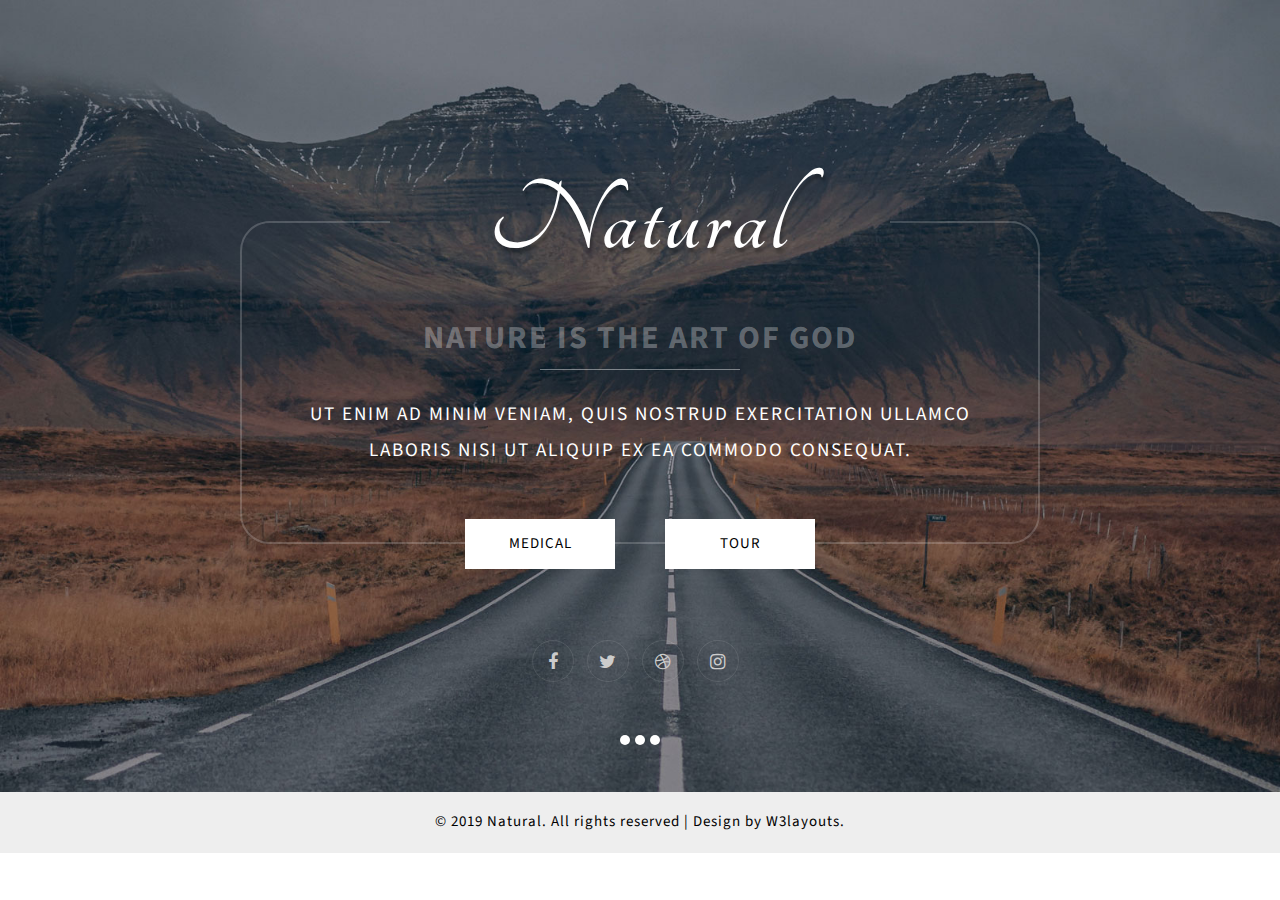
<file: index.html>
<!--
Author: W3layouts
Author URL: http://w3layouts.com
License: Creative Commons Attribution 3.0 Unported
License URL: http://creativecommons.org/licenses/by/3.0/
-->

<!DOCTYPE html>
<html lang="zxx">

<head>
	<title>Natural Multipurpose Flat Bootstrap Responsive Website Template | Home :: W3layouts</title>
	<!-- Meta tag Keywords -->
	<meta name="viewport" content="width=device-width, initial-scale=1">
	<meta charset="UTF-8" />
	<meta name="keywords"
		content="Natural Responsive web template, Bootstrap Web Templates, Flat Web Templates, Android Compatible web template, Smartphone Compatible web template, free webdesigns for Nokia, Samsung, LG, SonyEricsson, Motorola web design" />
	<script>
		addEventListener("load", function () {
			setTimeout(hideURLbar, 0);
		}, false);

		function hideURLbar() {
			window.scrollTo(0, 1);
		}
	</script>
	<!--// Meta tag Keywords -->

	<!-- Custom-Files -->
	<link rel="stylesheet" href="css/bootstrap.css">
	<!-- Bootstrap-CSS -->
	<link rel="stylesheet" href="css/style.css" type="text/css" media="all" />
	<!-- Style-CSS -->
	<link href="css/font-awesome.min.css" rel="stylesheet">
	<!-- Font-Awesome-Icons-CSS -->
	<!-- //Custom-Files -->

	<!-- Web-Fonts -->
	<link
		href="//fonts.googleapis.com/css?family=Source+Sans+Pro:200,200i,300,300i,400,400i,600,600i,700,700i,900,900i&amp;subset=cyrillic,cyrillic-ext,greek,greek-ext,latin-ext,vietnamese"
		rel="stylesheet">
	<link href="//fonts.googleapis.com/css?family=Tangerine:400,700" rel="stylesheet">
	<!-- //Web-Fonts -->
</head>

<body>
	<!-- home -->
	<div id="home">
		<!-- banner -->
		<div class="banner_w3lspvt">
			<!-- banner slider -->
			<div id="homepage-slider" class="st-slider">
				<input type="radio" class="cs_anchor radio" name="slider" id="play1" checked="" />
				<input type="radio" class="cs_anchor radio" name="slider" id="slide1" />
				<input type="radio" class="cs_anchor radio" name="slider" id="slide2" />
				<input type="radio" class="cs_anchor radio" name="slider" id="slide3" />
				<div class="images">
					<div class="images-inner">
						<div class="image-slide">
							<div class="banner-w3ls-1">

							</div>
						</div>
						<div class="image-slide">
							<div class="banner-w3ls-2">

							</div>
						</div>
						<div class="image-slide">
							<div class="banner-w3ls-3">

							</div>
						</div>
					</div>
				</div>
				<div class="labels">
					<div class="fake-radio">
						<label for="slide1" class="radio-btn"></label>
						<label for="slide2" class="radio-btn"></label>
						<label for="slide3" class="radio-btn"></label>
					</div>
				</div>
				<!-- banner-text -->
				<div class="banner-text">
					<fieldset>
						<legend>
							<a href="index.html" class="logo">Natural</a>
						</legend>
						<div class="banner-sub-txt">
							<h1 class="banner-txt">Nature is the art of God</h1>
							<p class="banner-txt1">Ut enim ad minim veniam, quis nostrud exercitation
								ullamco laboris
								nisi ut aliquip ex ea commodo consequat.</p>
							<a style="left: 200px;" href="tour_index.html" class="btn button-style mt-5">Tour</a>
							<a style="right: 200px;" href="medical_index.html" class="btn button-style mt-5">Medical </a>
						</div>
					</fieldset>
					
					<div class="social-icons-footer social-w3pvt-footer text-center pt-md-5 pt-4 mt-md-5 mt-4">
						<ul class="list-unstyled">
							<li>
								<a href="#">
									<span class="fa fa-facebook"></span>
								</a>
							</li>
							<li>
								<a href="#">
									<span class="fa fa-twitter"></span>
								</a>
							</li>
							<li>
								<a href="#">
									<span class="fa fa-dribbble"></span>
								</a>
							</li>
							<li>
								<a href="#">
									<span class="fa fa-instagram"></span>
								</a>
							</li>
						</ul>
					</div>
				</div>
				<!-- //banner-text -->
			</div>
			<!-- //banner slider -->
		</div>
		<!-- //banner -->
	</div>
	<!-- //home -->

	<!-- copyright -->
	<div class="cpy-right text-center py-3">
		<p>© 2019 Natural. All rights reserved | Design by
			<a href="http://w3layouts.com"> W3layouts.</a>
		</p>
	</div>
	<!-- //copyright -->


</body>

</html>
</file>
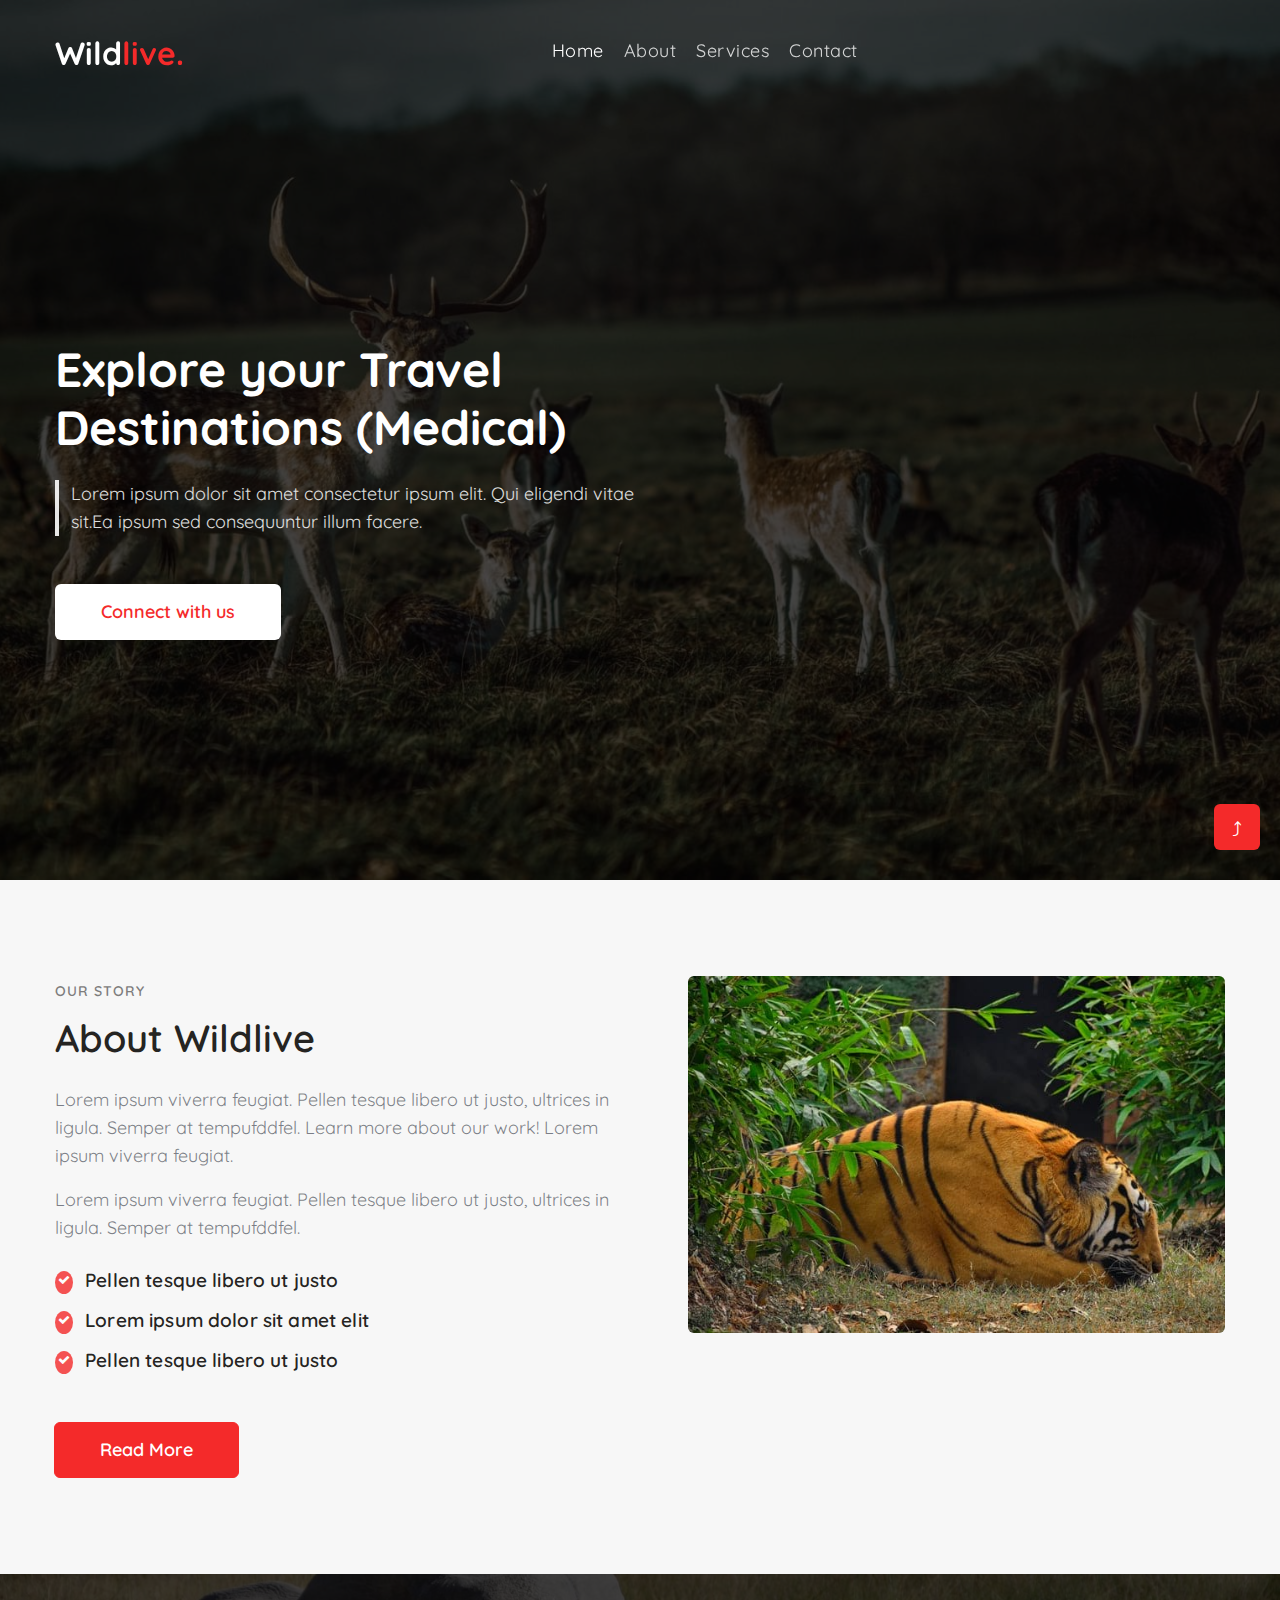
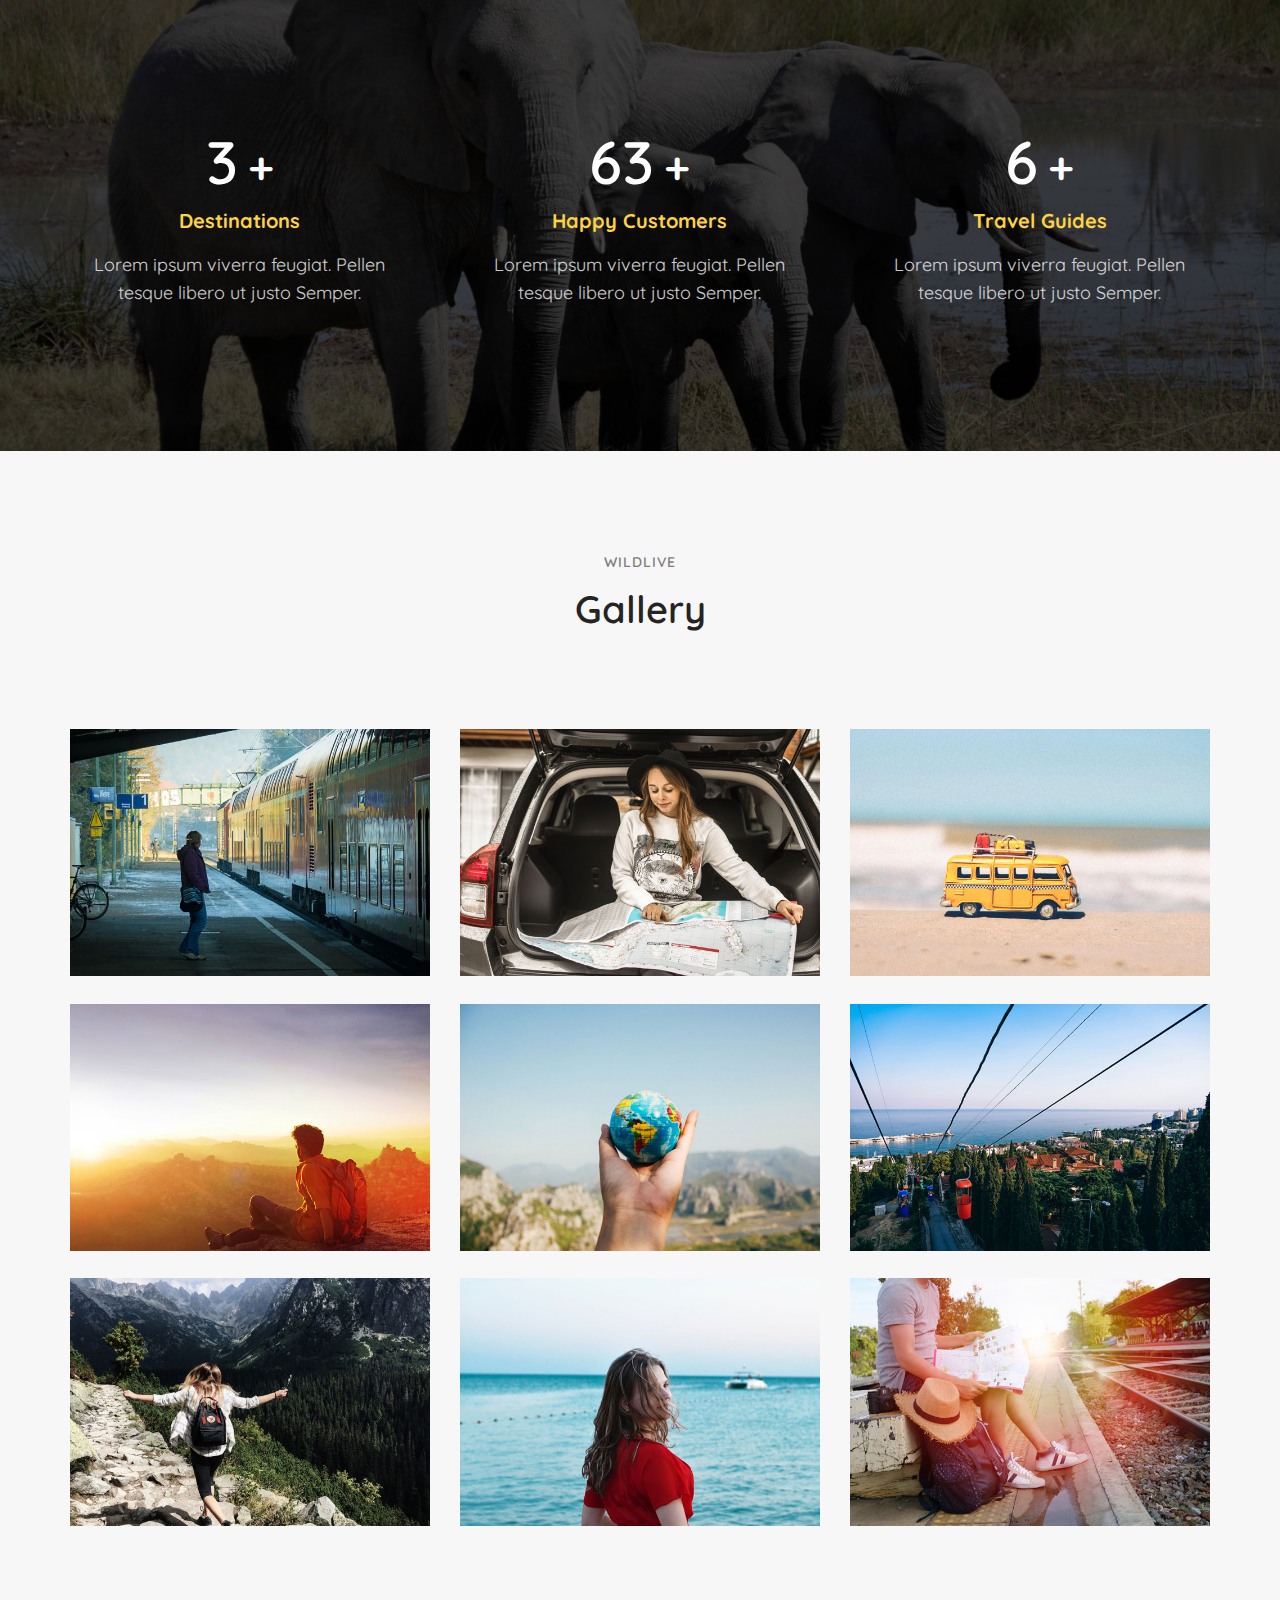
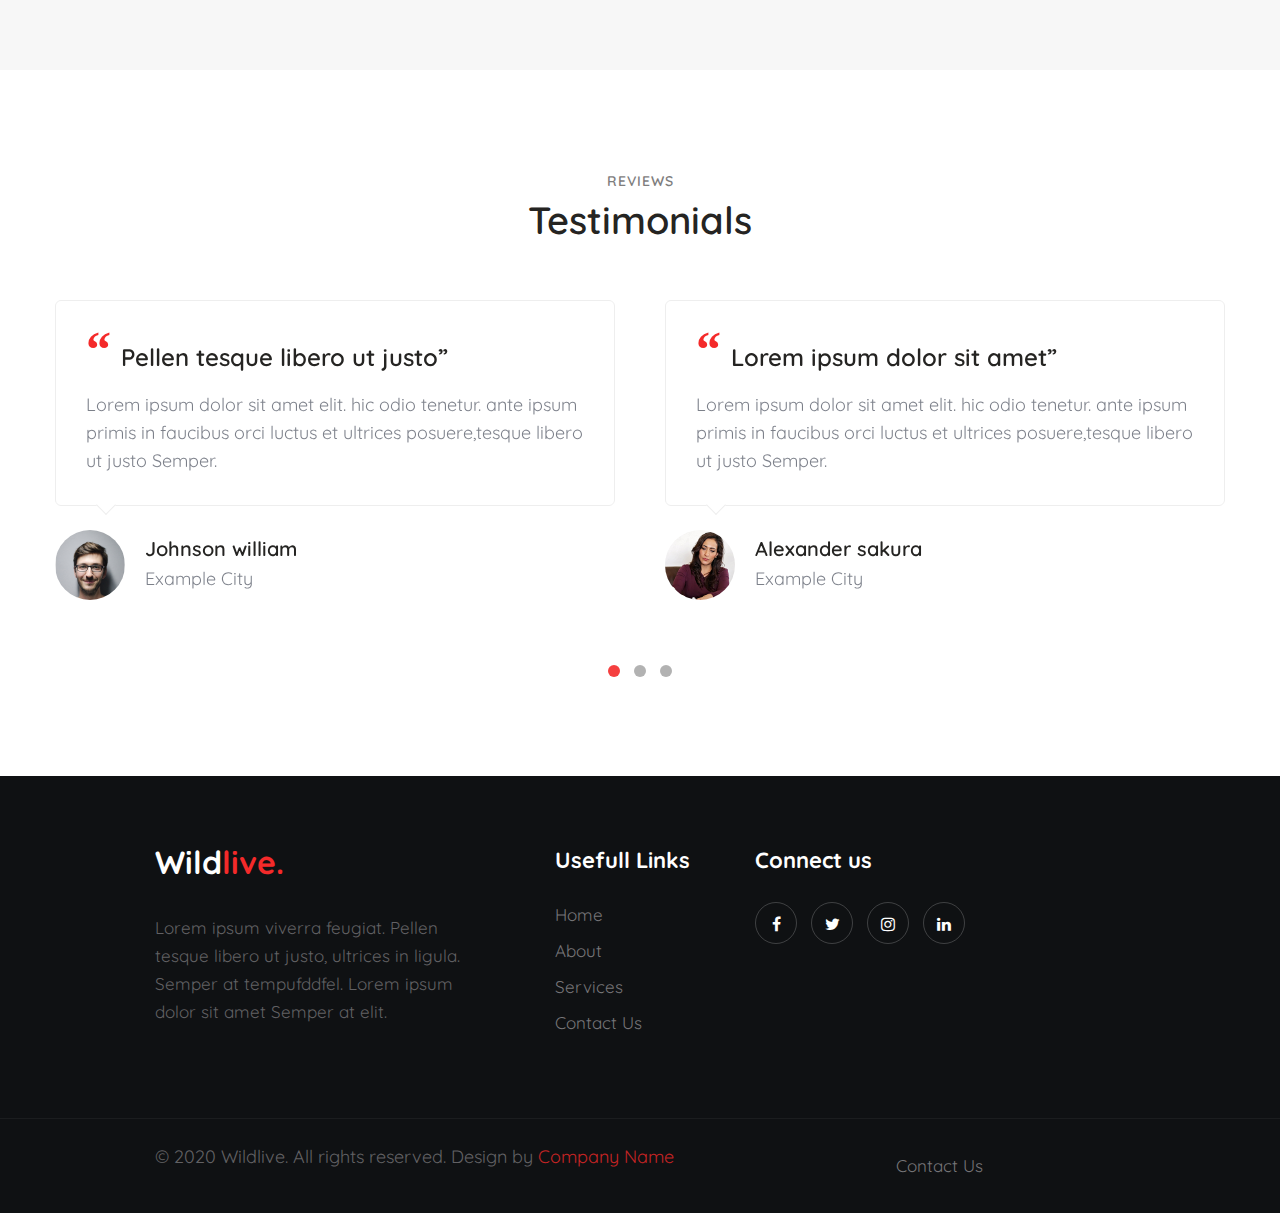
<file: Medical/index.html>
<!--
Author: W3layouts
Author URL: http://w3layouts.com
-->
<!doctype html>
<html lang="zxx">

<head>
  <!-- Required meta tags -->
  <meta charset="utf-8">
  <meta name="viewport" content="width=device-width, initial-scale=1, shrink-to-fit=no">
  <title>Wildlive Animals Category Bootstrap Responsive Web Template | Home :: W3Layouts </title>
  <link href="//fonts.googleapis.com/css2?family=Quicksand:wght@300;400;500;600;700&display=swap"
    rel="stylesheet">
  <!-- Template CSS -->
  <link rel="stylesheet" href="assets/css/style-starter.css">
</head>

<body>
  <!--header-->
  <header id="site-header" class="w3lhny-head fixed-top">
    <div class="container">
      <nav class="navbar navbar-expand-lg stroke px-0">
        <h1> <a class="navbar-brand" href="index.html">
            Wild<span class="sublog">live.</span>
          </a></h1>
        <!-- if logo is image enable this   
  <a class="navbar-brand" href="#index.html">
      <img src="image-path" alt="Your logo" title="Your logo" style="height:35px;" />
  </a> -->
        <button class="navbar-toggler  collapsed bg-gradient" type="button" data-toggle="collapse"
          data-target="#navbarTogglerDemo02" aria-controls="navbarTogglerDemo02" aria-expanded="false"
          aria-label="Toggle navigation">
          <span class="navbar-toggler-icon fa icon-expand fa-bars"></span>
          <span class="navbar-toggler-icon fa icon-close fa-times"></span>
        </button>

        <div class="collapse navbar-collapse" id="navbarTogglerDemo02">
          <ul class="navbar-nav mx-lg-auto">
            <li class="nav-item active">
              <a class="nav-link" href="index.html">Home <span class="sr-only">(current)</span></a>
            </li>
            <li class="nav-item">
              <a class="nav-link" href="about.html">About</a>
            </li>
            <li class="nav-item">
              <a class="nav-link" href="services.html">Services</a>
            </li>
            <li class="nav-item">
              <a class="nav-link" href="contact.html">Contact</a>
            </li>
            <!-- <li class="nav-item mr-lg-3 mr-4" title="Search"><a href="#search" class="search-btn">
                <span class="fa fa-search" aria-hidden="true"></span></a></li> -->
            <!--/search-right-->
            <!-- search popup -->
            <!-- <div id="search" class="pop-overlay">
              <div class="popup">
                <form action="#" method="GET" class="w3l-hnyform d-sm-flex">
                  <input type="search" placeholder="Search.." name="search" required="required" autofocus>
                  <button type="submit">Search</button>
                  <a class="close" href="#url">&times;</a>
                </form>
              </div>
            </div> -->
            <!-- /search popup -->
            <!--//search-right-->
          </ul>
        </div>
        <!-- toggle switch for light and dark theme -->
        <!-- <div class="mobile-position">
          <nav class="navigation">
            <div class="theme-switch-wrapper">
              <label class="theme-switch" for="checkbox">
                <input type="checkbox" id="checkbox">
                <div class="mode-container">
                  <i class="gg-sun"></i>
                  <i class="gg-moon"></i>
                </div>
              </label>
            </div>
          </nav>
        </div> -->
        <!-- //toggle switch for light and dark theme -->
      </nav>
    </div>
  </header>
  <!--/header-->
  <!-- main-slider -->
  <section class="w3l-main-slider" id="home">
    <div class="companies20-content">
      <div class="owl-one owl-carousel owl-theme">
        <div class="item">
          <li>
            <div class="slider-info banner-view bg bg2">
              <div class="banner-info">
                <div class="container">

                  <div class="banner-info-bg">
                    <h5>Explore your Travel Destinations (Medical) </h5>
                    <p class="mt-md-4 mt-3">Lorem ipsum dolor sit amet consectetur ipsum elit. Qui eligendi vitae sit.Ea
                      ipsum sed consequuntur illum facere.
                    </p>
                    <a class="btn btn-style btn-white mt-sm-5 mt-4 mr-2" href="contact.html"> Connect with us
                    </a>
                    <!-- <a class="btn btn-style btn-outline-light mt-sm-5 mt-4 mr-2" href="about.html">
                      Read More</a> -->
                  </div>


                </div>
              </div>
            </div>
          </li>
        </div>
        <!-- <div class="item">
          <li>
            <div class="slider-info  banner-view banner-top1 bg bg2">
              <div class="banner-info">
                <div class="container">
                  <div class="banner-info-bg">
                    <h5>Save wildlife and wildlife will save you. </h5>
                    <p class="mt-md-4 mt-3">Lorem ipsum dolor sit amet consectetur ipsum elit. Qui eligendi vitae sit.Ea
                      ipsum sed consequuntur illum facere.
                    </p>
                    <a class="btn btn-style btn-white mt-sm-5 mt-4 mr-2" href="#read"> Discover Now
                    </a>
                    <a class="btn btn-style btn-outline-light mt-sm-5 mt-4 mr-2" href="about.html">
                      Read More</a>
                  </div>
                </div>
              </div>
            </div>
          </li>
        </div>
        <div class="item">
          <li>
            <div class="slider-info banner-view banner-top2 bg bg2">
              <div class="banner-info">
                <div class="container">
                  <div class="banner-info-bg">
                    <h5>Protect wildlife, protect nature.</h5>
                    <p class="mt-md-4 mt-3">Lorem ipsum dolor sit amet consectetur ipsum elit. Qui eligendi vitae sit.Ea
                      ipsum sed consequuntur illum facere.
                    </p>
                    <a class="btn btn-style btn-white mt-sm-5 mt-4 mr-2" href="#read"> Discover Now
                    </a>
                    <a class="btn btn-style btn-outline-light mt-sm-5 mt-4 mr-2" href="about.html">
                      Read More</a>
                  </div>
                </div>
              </div>
            </div>
          </li>
        </div>
        <div class="item">
          <li>
            <div class="slider-info banner-view banner-top3 bg bg2">
              <div class="banner-info">
                <div class="container">
                  <div class="banner-info-bg">
                    <h5>Save wildlife and wildlife will save you.</h5>
                    <p class="mt-md-4 mt-3">Lorem ipsum dolor sit amet consectetur ipsum elit. Qui eligendi vitae sit.Ea
                      ipsum sed consequuntur illum facere.
                    </p>
                    <a class="btn btn-style btn-white mt-sm-5 mt-4 mr-2" href="#read"> Discover Now
                    </a>
                    <a class="btn btn-style btn-outline-light mt-sm-5 mt-4 mr-2" href="about.html">
                      Read More</a>
                  </div>
                </div>
              </div>
            </div>
          </li>
        </div> -->
      </div>
    </div>
  </section>
  <!-- /main-slider -->
  <!-- home page block1 -->
  <!-- <section id="about" class="home-services pt-lg-0">
    <div class="container">
      <div class="row">
        <div class="col-lg-4 col-md-6 col-sm-12">
          <div class="box-wrap">
            <div class="box-wrap-grid">
              <div class="icon">
                <span class="fa fa-users"></span>
              </div>
              <div class="info">
                <p>Protect</p>
                <h4><a href="#url">Qualified Team</a></h4>
              </div>
            </div>
            <p class="mt-3">Lorem ipsum dolor sit amet consectetur ipsum elit. Qui eligendi vitae sit.</p>
          </div>
        </div>
        <div class="col-lg-4 col-md-6 col-sm-12 mt-md-0 mt-4">
          <div class="box-wrap">
            <div class="box-wrap-grid">
              <div class="icon">
                <span class="fa fa-shield"></span>
              </div>
              <div class="info">
                <p>Help</p>
                <h4><a href="#url">Saved Species</a></h4>

              </div>
            </div>
            <p class="mt-3">Lorem ipsum dolor sit amet consectetur ipsum elit. Qui eligendi vitae sit.</p>
          </div>
        </div>
        <div class="col-lg-4 col-md-6 col-sm-12 mt-lg-0 mt-4">
          <div class="box-wrap">
            <div class="box-wrap-grid">
              <div class="icon">
                <span class="fa fa-globe"></span>
              </div>
              <div class="info">
                <p>World</p>
                <h4><a href="#url">Global Work</a></h4>

              </div>
            </div>
            <p class="mt-3">Lorem ipsum dolor sit amet consectetur ipsum elit. Qui eligendi vitae sit.</p>
          </div>
        </div>
      </div>
    </div>
  </section> -->
  <!-- //home page block1 -->
  <!-- about page about section -->
  <!-- <section class="w3l-index3" id="about">
    <div class="midd-w3 py-5">
      <div class="container py-lg-5 py-md-3">
        <div class="row">
          <div class="col-lg-7 mb-lg-0 mb-md-5 mb-4 align-self">
            <h6 class="title-subhny">Save Us</h6>
            <h3 class="title-left mx-0">Don't shoot us with Guns, shoot us with cameras.</h3>
            <p class="mt-md-4 mt-3">Lorem ipsum viverra feugiat. Pellen tesque libero ut justo,
              ultrices in ligula. Semper at tempufddfel. Lorem ipsum dolor sit amet
              elit. Non quae, fugiat nihil ad. Lorem ipsum dolor sit amet. Lorem ipsum init
              dolor sit, amet elit. Dolor ipsum non velit, culpa! Vivamus a et ut justo, init in dolor et.</p>
            <a class="btn btn-style btn-primary mt-sm-5 mt-4 mr-2" href="about.html"> Read More</a>
          </div>
          <div class="col-lg-5 mt-lg-0 mt-4">
            <div class="position-relative">
              <img src="assets/images/b3.jpg" alt="" class="radius-image img-fluid">
            </div>
          </div>
        </div>
      </div>
    </div>
  </section> -->
  <!-- //about page about section -->
  <!-- <section class="w3l-index2" id="about1">
    <div class="midd-w3 py-5">
      <div class="container py-lg-5 py-md-4 py-2">
        <div class="row">
          <div class="col-lg-6 left-wthree-img">
            <div class="position-relative">
              <img src="assets/images/bg2.jpg" alt="" class="radius-image img-fluid">

            </div>
          </div>
          <div class="col-lg-6 mt-lg-0 mt-5 pl-lg-5 align-self">
            <h6 class="title-subhny">Our Story</h6>
            <h3 class="title-w3l">About Wildlive</h3>
            <p class="mt-4">Lorem ipsum viverra feugiat. Pellen tesque libero ut justo,
              ultrices in ligula. Semper at tempufddfel. Learn more about our work!
              Lorem ipsum viverra feugiat.
            </p>
            <p class="mt-3">Lorem ipsum viverra feugiat. Pellen tesque libero ut justo,
              ultrices in ligula. Semper at tempufddfel.</p>
            <ul class="w3l-right-book mt-4">
              <li><span class="fa fa-check" aria-hidden="true"></span>Pellen tesque libero ut justo</li>
              <li><span class="fa fa-check" aria-hidden="true"></span>Lorem ipsum dolor sit amet elit</li>
              <li><span class="fa fa-check" aria-hidden="true"></span>Pellen tesque libero ut justo</li>
            </ul>
            <a href="about.html" class="btn btn-style btn-primary mt-4">Read More</a>
          </div>
        </div>
      </div>
    </div>
  </section> -->
  <!-- home page block grids -->
  <section class="w3l-grids-3 py-5" id="why">
    <div class="container py-lg-5 py-md-4 py-2">
      <div class="row bottom-ab-grids">
        <div class="col-lg-6 bottom-ab-left align-self">
          <span class="title-subhny mb-2">Our Story</span>
          <h3 class="title-w3l mb-4">About Wildlive</h3>
          <p class="mt-4">Lorem ipsum viverra feugiat. Pellen tesque libero ut justo,
              ultrices in ligula. Semper at tempufddfel. Learn more about our work!
              Lorem ipsum viverra feugiat.
            </p>
            <p class="mt-3">Lorem ipsum viverra feugiat. Pellen tesque libero ut justo,
              ultrices in ligula. Semper at tempufddfel.</p>
          <ul class="cont-4 mt-4">
            <li><span class="fa fa-check"></span>Pellen tesque libero ut justo</li>
            <li><span class="fa fa-check"></span>Lorem ipsum dolor sit amet elit</li>
            <li><span class="fa fa-check"></span>Pellen tesque libero ut justo</li>
          </ul>
        </div>
        <div class="col-lg-6 bottom-right-grids pl-lg-5 mt-lg-0 mt-5">
          <img src="assets/images/b4.jpg" alt="" class="radius-image img-fluid">
        </div>
        <a class="btn btn-style btn-primary mt-sm-5 mt-4 mr-2" style="margin-left: 14px;" href="about.html"> Read More</a>
      </div>
    </div>
  </section>
  <!-- //home page block grids -->
  <!-- stats -->
  <section class="w3l-stats py-5" id="stats">
    <div class="gallery-inner container py-sm-5">
      <div class="row stats-con py-md-5">
        <div class="col-md-4 col-6 stats_info counter_grid">
          <p class="counter">125</p>
          <span class="plus">+</span><br>
          <h3>Destinations</h3>
          <p class="para-counter">Lorem ipsum viverra feugiat. Pellen tesque libero ut justo Semper.</p>
        </div>
        <div class="col-md-4 col-6 stats_info counter_grid mt-md-0 mt-0">
          <p class="counter">2500</p>
          <span class="plus">+</span><br>
          <h3>Happy Customers</h3>
          <p class="para-counter">Lorem ipsum viverra feugiat. Pellen tesque libero ut justo Semper.</p>
        </div>
        <div class="col-md-4 col-6 stats_info counter_grid2 mt-md-0 mt-4">
          <p class="counter">245</p>
          <span class="plus">+</span><br>
          <h3>Travel Guides </h3>
          <p class="para-counter">Lorem ipsum viverra feugiat. Pellen tesque libero ut justo Semper.</p>
        </div>
      </div>
    </div>
  </section>
  <!-- //stats -->
  <!-- home page block grids -->
  <section class="w3l-text-11 py-5" id="blogs">
    <div class="container py-lg-5 py-md-4 py-2">
      <span class="title-subhny text-center mb-2">Wildlive</span>
      <h3 class="title-w3l text-center mb-5">Gallery</h3>
      <div class="gal-content">
        <div class="container py-5">

            <div class="row agile_gallery_grids w3-agile demo">
                <div class="col-md-4 gal-sec">
                    <div class="gallery-grid1">
                        <a href="#gal1">
                            <img src="assets/images/g1.jpg" alt=" " class="img-fluid" />

                        </a>
                    </div>
                    <div class="gallery-grid1">
                        <a href="#gal2">
                            <img src="assets/images/g2.jpg" alt=" " class="img-fluid" />

                        </a>
                    </div>
                    <div class="gallery-grid1">
                        <a href="#gal3">
                            <img src="assets/images/g3.jpg" alt=" " class="img-fluid" />

                        </a>
                    </div>
                </div>
                <div class="col-md-4 gal-sec">
                    <div class="gallery-grid1">
                        <a href="#gal4">
                            <img src="assets/images/g4.jpg" alt=" " class="img-fluid" />

                        </a>
                    </div>
                    <div class="gallery-grid1">
                        <a href="#gal5">
                            <img src="assets/images/g5.jpg" alt=" " class="img-fluid" />

                        </a>
                    </div>
                    <div class="gallery-grid1">
                        <a href="#gal6">
                            <img src="assets/images/g6.jpg" alt=" " class="img-fluid" />

                        </a>
                    </div>
                </div>
                <div class="col-md-4 gal-sec">
                    <div class="gallery-grid1">
                        <a href="#gal7">
                            <img src="assets/images/g7.jpg" alt=" " class="img-fluid" />

                        </a>
                    </div>
                    <div class="gallery-grid1">
                        <a href="#gal8">
                            <img src="assets/images/g8.jpg" alt=" " class="img-fluid" />

                        </a>
                    </div>
                    <div class="gallery-grid1">
                        <a href="#gal9">
                            <img src="assets/images/g9.jpg" alt=" " class="img-fluid" />

                        </a>
                    </div>
                </div>
            </div>
        </div>
    </div>



    <!-- popup-->
    <div id="gal1" class="pop-overlay animate">
        <div class="popup">
            <img src="assets/images/g1.jpg" alt="Popup Image" class="img-fluid" />
            <p class="mt-4 editContent">Nulla viverra pharetra se, eget pulvinar neque pharetra ac int. placerat
                placerat dolor.</p>
            <a class="close" href="#gallery">&times;</a>
        </div>
    </div>
    <!-- //popup -->

    <!-- popup-->
    <div id="gal2" class="pop-overlay animate">
        <div class="popup">
            <img src="assets/images/g2.jpg" alt="Popup Image" class="img-fluid" />
            <p class="mt-4 editContent">Nulla viverra pharetra se, eget pulvinar neque pharetra ac int. placerat
                placerat dolor.</p>
            <a class="close" href="#gallery">&times;</a>
        </div>
    </div>
    <!-- //popup -->
    <!-- popup-->
    <div id="gal3" class="pop-overlay animate">
        <div class="popup">
            <img src="assets/images/g3.jpg" alt="Popup Image" class="img-fluid" />
            <p class="mt-4 editContent">Nulla viverra pharetra se, eget pulvinar neque pharetra ac int. placerat
                placerat dolor.</p>
            <a class="close" href="#gallery">&times;</a>
        </div>
    </div>
    <!-- //popup3 -->
    <!-- popup-->
    <div id="gal4" class="pop-overlay animate">
        <div class="popup">
            <img src="assets/images/g4.jpg" alt="Popup Image" class="img-fluid" />
            <p class="mt-4 editContent">Nulla viverra pharetra se, eget pulvinar neque pharetra ac int. placerat
                placerat dolor.</p>
            <a class="close" href="#gallery">&times;</a>
        </div>
    </div>
    <!-- //popup -->
    <!-- popup-->
    <div id="gal5" class="pop-overlay animate">
        <div class="popup">
            <img src="assets/images/g5.jpg" alt="Popup Image" class="img-fluid" />
            <p class="mt-4 editContent">Nulla viverra pharetra se, eget pulvinar neque pharetra ac int. placerat
                placerat dolor.</p>
            <a class="close" href="#gallery">&times;</a>
        </div>
    </div>
    <!-- //popup -->
    <!-- popup-->
    <div id="gal6" class="pop-overlay animate">
        <div class="popup">
            <img src="assets/images/g6.jpg" alt="Popup Image" class="img-fluid" />
            <p class="mt-4 editContent">Nulla viverra pharetra se, eget pulvinar neque pharetra ac int. placerat
                placerat dolor.</p>
            <a class="close" href="#gallery">&times;</a>
        </div>
    </div>
    <!-- //popup -->
    <!-- popup-->
    <div id="gal7" class="pop-overlay animate">
        <div class="popup">
            <img src="assets/images/g7.jpg" alt="Popup Image" class="img-fluid" />
            <p class="mt-4 editContent">Nulla viverra pharetra se, eget pulvinar neque pharetra ac int. placerat
                placerat dolor.</p>
            <a class="close" href="#gallery">&times;</a>
        </div>
    </div>
    <!-- //popup -->
    <!-- popup-->
    <div id="gal8" class="pop-overlay animate">
        <div class="popup">
            <img src="assets/images/g8.jpg" alt="Popup Image" class="img-fluid" />
            <p class="mt-4 editContent">Nulla viverra pharetra se, eget pulvinar neque pharetra ac int. placerat
                placerat dolor.</p>
            <a class="close" href="#gallery">&times;</a>
        </div>
    </div>
    <!-- //popup -->
    <!-- popup-->
    <div id="gal9" class="pop-overlay animate">
        <div class="popup">
            <img src="assets/images/g9.jpg" alt="Popup Image" class="img-fluid" />
            <p class="mt-4 editContent">Nulla viverra pharetra se, eget pulvinar neque pharetra ac int. placerat
                placerat dolor.</p>
            <a class="close" href="#gallery">&times;</a>
        </div>
    </div>
    <!-- //popup -->
      <!-- <div class="row text11-content">

        <div class="col-md-4 item mt-lg-0">
          <div class="card">
            <div class="card-header p-0 position-relative border-0">
              <a href="blog-single.html">
                <img class="card-img-bottom d-block radius-image" src="assets/images/b1.jpg" alt="Card image cap">
              </a>
            </div>
            <div class="card-body p-0 blog-details">
              <h6 class="mt-4">Dec 22, 2020</h6>
              <a href="#admin" class="admin">- by Steven Rich </a>
              <br>
              <a href="blog-single.html" class="blog-desc">Help make this world a fairer place for all
                animals.</a>
              <p>Lorem ipsum, dolor sit amet consectetur adipisicing elit. Vitae voluptatum.</p>
              <a href="blog-single.html" class="btn btn-style btn-primary mt-lg-4 mt-4">Read More </a>
            </div>
          </div>
        </div>

        <div class="col-md-4 item mt-lg-0 mt-5">
          <div class="card">
            <div class="card-header p-0 position-relative border-0">
              <a href="blog-single.html">
                <img class="card-img-bottom d-block radius-image" src="assets/images/b3.jpg" alt="Card image cap">
              </a>
            </div>
            <div class="card-body p-0 blog-details">
              <h6 class="mt-4">Dec 22, 2020</h6>
              <a href="#admin" class="admin">- by Steven Rich </a>
              <br>
              <a href="blog-single.html" class="blog-desc">Help make this world a fairer place for all
                animals.</a>
              <p>Lorem ipsum, dolor sit amet consectetur adipisicing elit. Vitae voluptatum.</p>
              <a href="blog-single.html" class="btn btn-style btn-primary mt-lg-4 mt-4">Read More </a>
            </div>
          </div>
        </div>

        <div class="col-md-4 item mt-lg-0 mt-5">
          <div class="card">
            <div class="card-header p-0 position-relative border-0">
              <a href="blog-single.html">
                <img class="card-img-bottom d-block radius-image" src="assets/images/b6.jpg" alt="Card image cap">
              </a>
            </div>
            <div class="card-body p-0 blog-details">
              <h6 class="mt-4">Dec 22, 2020</h6>
              <a href="#admin" class="admin">- by Steven Rich </a>
              <br>
              <a href="blog-single.html" class="blog-desc">Help make this world a fairer place for all
                animals.</a>
              <p>Lorem ipsum, dolor sit amet consectetur adipisicing elit. Vitae voluptatum.</p>
              <a href="blog-single.html" class="btn btn-style btn-primary mt-lg-4 mt-4">Read More </a>
            </div>
          </div>
        </div>
      </div> -->
    </div>
  </section>
  <!-- //home page block grids -->

  <!-- testimonials section -->
  <section class="w3l-clients w3l-test pb-5" id="testimonials">
    <div class="midd-w3 py-5">
      <div class="container py-lg-5 py-md-4 pt-2 pb-5">
        <h6 class="title-subhny text-center">Reviews</h6>
        <h3 class="title-w3l text-center mb-md-5 mb-4">Testimonials</h3>
        <div id="owl-demo2" class="owl-carousel owl-theme mt-4 py-md-2 mb-md-4">
          <div class="item">
            <div class="testimonial-content">
              <div class="testimonial">
                <blockquote>
                  <q>Pellen tesque libero ut justo</q>
                </blockquote>
                <p>Lorem ipsum dolor sit amet elit. hic odio tenetur. ante ipsum primis in
                  faucibus orci luctus et ultrices posuere,tesque libero ut justo Semper.</p>
              </div>
              <div class="bottom-info mt-4">
                <a class="comment-img" href="#url"><img src="assets/images/team1.jpg" class="img-responsive"
                    alt="placeholder image"></a>
                <div class="people-info align-self">
                  <h3>Johnson william</h3>
                  <p class="identity">Example City</p>
                </div>
              </div>
            </div>
          </div>
          <div class="item">
            <div class="testimonial-content">
              <div class="testimonial">
                <blockquote>
                  <q>Lorem ipsum dolor sit amet</q>
                </blockquote>
                <p>Lorem ipsum dolor sit amet elit. hic odio tenetur. ante ipsum primis in
                  faucibus orci luctus et ultrices posuere,tesque libero ut justo Semper.</p>
              </div>
              <div class="bottom-info mt-4">
                <a class="comment-img" href="#url"><img src="assets/images/team2.jpg" class="img-responsive"
                    alt="placeholder image"></a>
                <div class="people-info align-self">
                  <h3>Alexander sakura</h3>
                  <p class="identity">Example City</p>
                </div>
              </div>
            </div>
          </div>
          <div class="item">
            <div class="testimonial-content">
              <div class="testimonial">
                <blockquote>
                  <q>Pellen tesque libero ut justo</q>
                </blockquote>
                <p>Lorem ipsum dolor sit amet elit. hic odio tenetur. ante ipsum primis in
                  faucibus orci luctus et ultrices posuere,tesque libero ut justo Semper.</p>
              </div>
              <div class="bottom-info mt-4">
                <a class="comment-img" href="#url"><img src="assets/images/team3.jpg" class="img-responsive"
                    alt="placeholder image"></a>
                <div class="people-info align-self">
                  <h3>John wilson</h3>
                  <p class="identity">Example City</p>
                </div>
              </div>
            </div>
          </div>
          <div class="item">
            <div class="testimonial-content">
              <div class="testimonial">
                <blockquote>
                  <q>Lorem ipsum dolor sit amet</q>
                </blockquote>
                <p>Lorem ipsum dolor sit amet elit. hic odio tenetur. ante ipsum primis in
                  faucibus orci luctus et ultrices posuere,tesque libero ut justo Semper.</p>
              </div>
              <div class="bottom-info mt-4">
                <a class="comment-img" href="#url"><img src="assets/images/team4.jpg" class="img-responsive"
                    alt="placeholder image"></a>
                <div class="people-info align-self">
                  <h3>Julia sakura</h3>
                  <p class="identity">Example City</p>
                </div>
              </div>
            </div>
          </div>
          <div class="item">
            <div class="testimonial-content">
              <div class="testimonial">
                <blockquote>
                  <q>Pellen tesque libero ut justo</q>
                </blockquote>
                <p>Lorem ipsum dolor sit amet elit. hic odio tenetur. ante ipsum primis in
                  faucibus orci luctus et ultrices posuere,tesque libero ut justo Semper.</p>
              </div>
              <div class="bottom-info mt-4">
                <a class="comment-img" href="#url"><img src="assets/images/team5.jpg" class="img-responsive"
                    alt="placeholder image"></a>
                <div class="people-info align-self">
                  <h3>John wilson</h3>
                  <p class="identity">Example City</p>
                </div>
              </div>
            </div>
          </div>
          <div class="item">
            <div class="testimonial-content">
              <div class="testimonial">
                <blockquote>
                  <q>Lorem ipsum dolor sit amet.</q>
                </blockquote>
                <p>Lorem ipsum dolor sit amet elit. hic odio tenetur. ante ipsum primis in
                  faucibus orci luctus et ultrices posuere,tesque libero ut justo Semper.</p>
              </div>
              <div class="bottom-info mt-4">
                <a class="comment-img" href="#url"><img src="assets/images/team3.jpg" class="img-responsive"
                    alt="placeholder image"></a>
                <div class="people-info align-self">
                  <h3>Julia sakura</h3>
                  <p class="identity">Example City</p>
                </div>
              </div>
            </div>
          </div>
        </div>
      </div>
    </div>
  </section>
  <!-- //testimonials section -->
  <!-- footer -->
  <footer class="w3l-footer-29-main">
    <div class="footer-29-w3l py-5">
      <div class="container py-lg-4">
        <div class="row footer-top-29" style="justify-content: center;">
          <div class="col-lg-4 col-md-6 col-sm-7 footer-list-29 footer-1 pr-lg-5">
            <div class="footer-logo mb-3">
              <a class="footer-brand-logo" href="index.html">Wild<span class="sublog">live.</span></a>

            </div>
            <p>Lorem ipsum viverra feugiat. Pellen tesque libero ut justo, ultrices in ligula. Semper at
              tempufddfel. Lorem ipsum dolor sit amet Semper at elit.</p>
          </div>
          <div class="col-lg-2 col-md-6 col-sm-5 col-6 footer-list-29 footer-2 mt-sm-0 mt-5">

            <ul>
              <h6 class="footer-title-29">Usefull Links</h6>
              <li><a href="index.html">Home</a></li>
              <li><a href="about.html">About</a></li>
              <li><a href="services.html">Services</a></li>

              <!-- <li><a href="#who">Who We Are</a></li> -->

              <li><a href="contact.html">Contact us</a></li>
            </ul>
          </div>
          <div class="col-lg-4 col-md-6 col-sm-5 col-6 footer-list-29 footer-3 mt-lg-0 mt-5">
            <h6 class="footer-title-29">Connect us</h6>
            <div class="main-social-footer-29 mt-4">
              <a href="#facebook" class="facebook"><span class="fa fa-facebook"></span></a>
              <a href="#twitter" class="twitter"><span class="fa fa-twitter"></span></a>
              <a href="#instagram" class="instagram"><span class="fa fa-instagram"></span></a>
              <a href="#linkedin" class="linkedin"><span class="fa fa-linkedin"></span></a>
            </div>
            <!-- <ul>
              <li><a href="blog.html">Events</a></li>
              <li><a href="#petitions">Petitions</a></li>
              <li><a href="#member">
                  Membership</a></li>
              <li><a href="#donate">Donations</a></li>
              <li><a href="#help">Help</a></li>


            </ul> -->

          </div>
          <!-- <div class="col-lg-4 col-md-6 col-sm-7 footer-list-29 footer-4 mt-lg-0 mt-5">
            <h6 class="footer-title-29">Gallery
            </h6>

            <ul class="w3linst-imgs row">
              <li class="col-4"><a href="#"><img src="assets/images/b1.jpg" alt="" class="radius-image img-fluid"></a>
              </li>
              <li class="col-4"><a href="#"><img src="assets/images/b2.jpg" alt="" class="radius-image img-fluid"></a>
              </li>
              <li class="col-4"><a href="#"><img src="assets/images/b3.jpg" alt="" class="radius-image img-fluid"></a>
              </li>
              <li class="col-4"><a href="#"><img src="assets/images/b4.jpg" alt="" class="radius-image img-fluid"></a>
              </li>
              <li class="col-4"><a href="#"><img src="assets/images/b5.jpg" alt="" class="radius-image img-fluid"></a>
              </li>
              <li class="col-4"><a href="#"><img src="assets/images/b6.jpg" alt="" class="radius-image img-fluid"></a>
              </li>

            </ul>

          </div> -->
        </div>
      </div>
    </div>
    <!-- //footer -->

    <!-- copyright -->
    <section class="w3l-copyright">
      <div class="container">
        <div class="row bottom-copies" style="justify-content: center;">
          <p class="col-lg-6 copy-footer-29">© 2020 Wildlive. All rights reserved. Design by <a
              href="https://google.com/" target="_blank">
              Company Name</a></p>

          <div class="col-lg-4 footer-list-29">
            <ul class="d-flex text-lg-right" style="justify-content: center;">
              <!-- <li><a href="#careers"> Careers</a></li>
              <li class="mx-lg-5 mx-md-4 mx-3"><a href="#privacymy-lg-0 my-4">Privacy Policy</a></li> -->
              <li><a href="contact.html">Contact us</a></li>
            </ul>
          </div>

        </div>
      </div>
    </section>
    <!-- move top -->
    <button onclick="topFunction()" id="movetop" title="Go to top">
      &#10548;
    </button>
    <script>
      // When the user scrolls down 20px from the top of the document, show the button
      window.onscroll = function () {
        scrollFunction()
      };

      function scrollFunction() {
        if (document.body.scrollTop > 20 || document.documentElement.scrollTop > 20) {
          document.getElementById("movetop").style.display = "block";
        } else {
          document.getElementById("movetop").style.display = "none";
        }
      }

      // When the user clicks on the button, scroll to the top of the document
      function topFunction() {
        document.body.scrollTop = 0;
        document.documentElement.scrollTop = 0;
      }
    </script>
    <!-- /move top -->
  </footer>

  <!-- //copyright -->
  <!-- Template JavaScript -->
  <script src="assets/js/jquery-3.3.1.min.js"></script>
  <script src="assets/js/theme-change.js"></script>
  <!-- owlcarousel -->
  <!-- owl carousel -->
  <script src="assets/js/owl.carousel.js"></script>
  <!-- script for banner slider-->
  <script>
    $(document).ready(function () {
      $('.owl-one').owlCarousel({
        loop: true,
        margin: 0,
        nav: false,
        responsiveClass: true,
        autoplay: true,
        autoplayTimeout: 5000,
        autoplaySpeed: 1000,
        autoplayHoverPause: false,
        responsive: {
          0: {
            items: 1
          },
          480: {
            items: 1
          },
          667: {
            items: 1
          },
          1000: {
            items: 1
          }
        }
      })
    })
  </script>
  <!-- //script -->
  <!-- script for tesimonials carousel slider -->
  <script>
    $(document).ready(function () {
      $("#owl-demo2").owlCarousel({
        loop: true,
        nav: false,
        margin: 50,
        responsiveClass: true,
        responsive: {
          0: {
            items: 1,
            nav: false
          },
          736: {
            items: 1,
            nav: false
          },
          991: {
            items: 2,
            margin: 30,
            nav: false
          },
          1080: {
            items: 2,
            nav: false
          }
        }
      })
    })
  </script>
  <!-- //script for tesimonials carousel slider -->
  <!-- owl carousel -->

  <!-- script for tesimonials carousel slider -->
  <script>
    $(document).ready(function () {
      $("#owl-demo2").owlCarousel({
        loop: true,
        margin: 20,
        nav: false,
        responsiveClass: true,
        responsive: {
          0: {
            items: 1,
            nav: false
          },
          1000: {
            items: 1,
            nav: false,
            loop: false
          }
        }
      })
    })
  </script>
  <!-- //script for tesimonials carousel slider -->
  <!-- stats number counter-->
  <script src="assets/js/jquery.waypoints.min.js"></script>
  <script src="assets/js/jquery.countup.js"></script>
  <script>
    $('.counter').countUp();
  </script>
  <!-- //stats number counter -->
  <!--/MENU-JS-->
  <script>
    $(window).on("scroll", function () {
      var scroll = $(window).scrollTop();

      if (scroll >= 80) {
        $("#site-header").addClass("nav-fixed");
      } else {
        $("#site-header").removeClass("nav-fixed");
      }
    });

    //Main navigation Active Class Add Remove
    $(".navbar-toggler").on("click", function () {
      $("header").toggleClass("active");
    });
    $(document).on("ready", function () {
      if ($(window).width() > 991) {
        $("header").removeClass("active");
      }
      $(window).on("resize", function () {
        if ($(window).width() > 991) {
          $("header").removeClass("active");
        }
      });
    });
  </script>
  <!--//MENU-JS-->

  <script src="assets/js/bootstrap.min.js"></script>

</body>

</html>
</file>
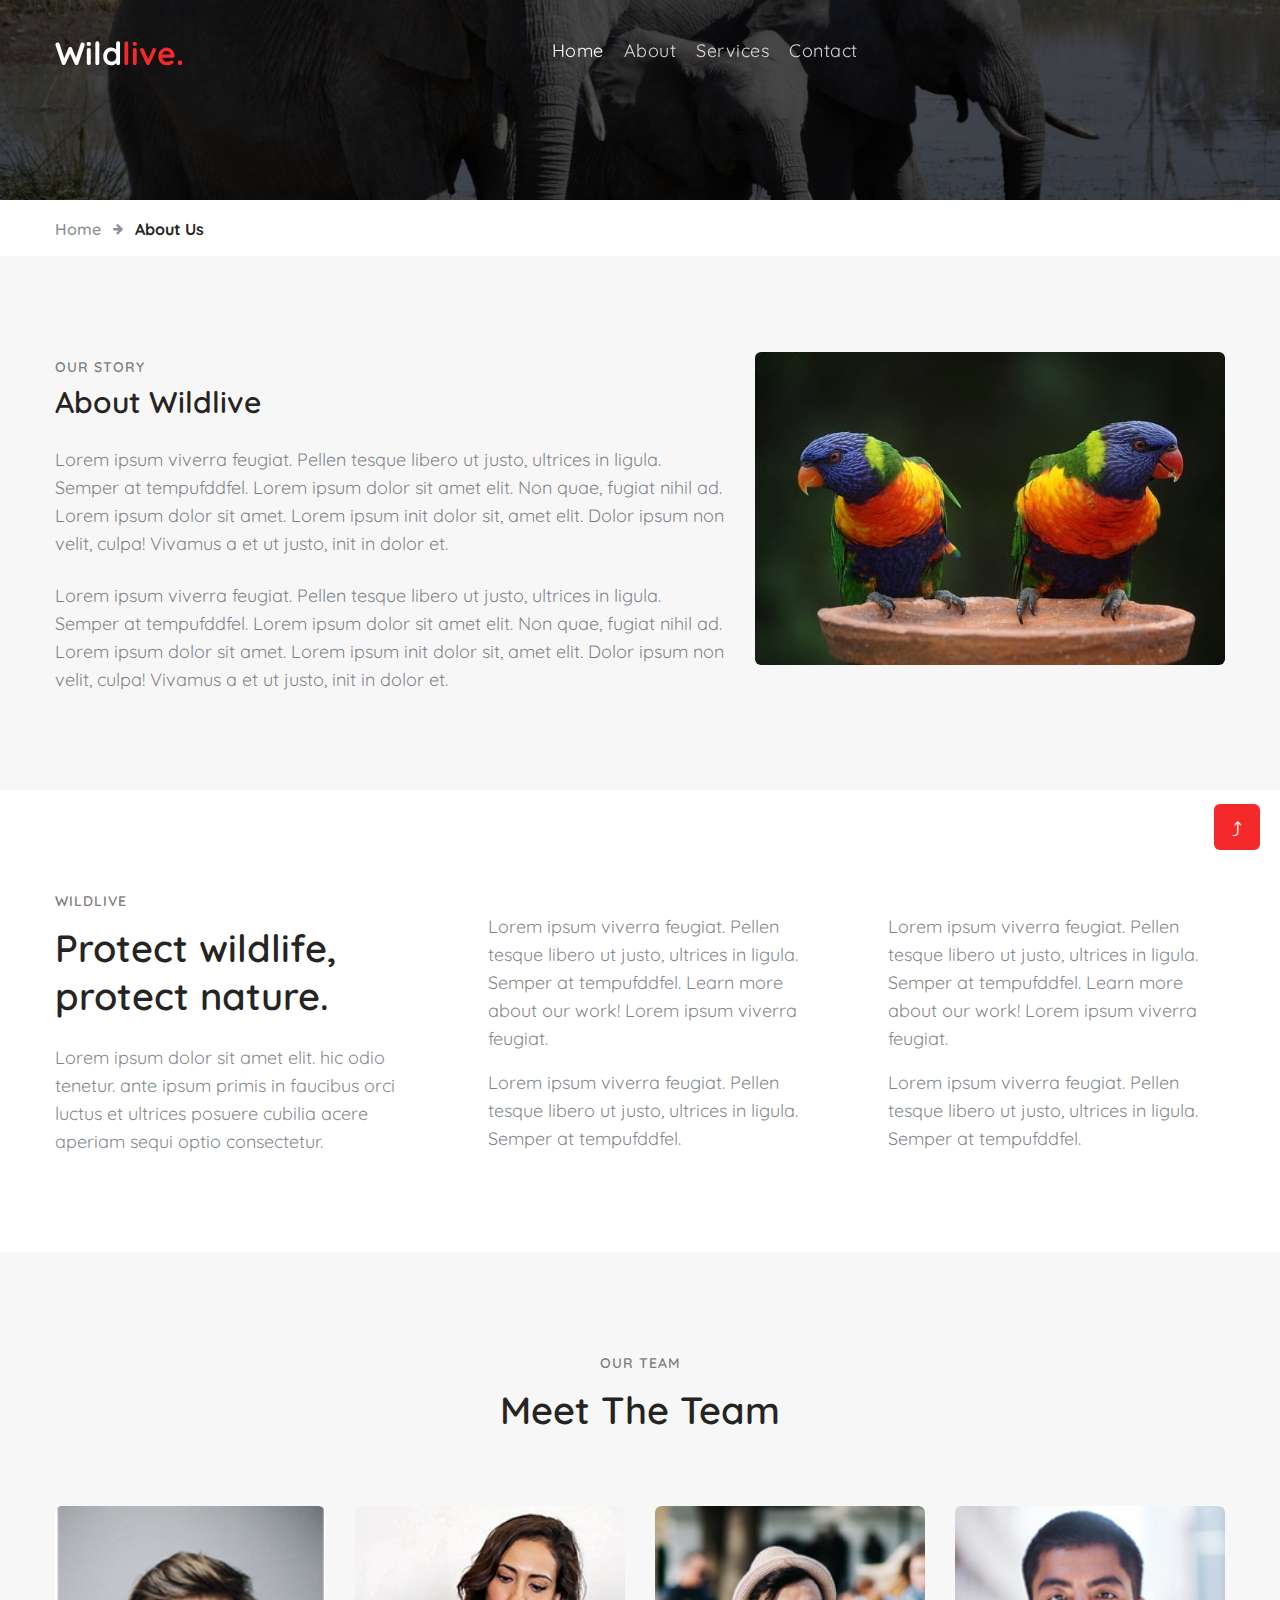
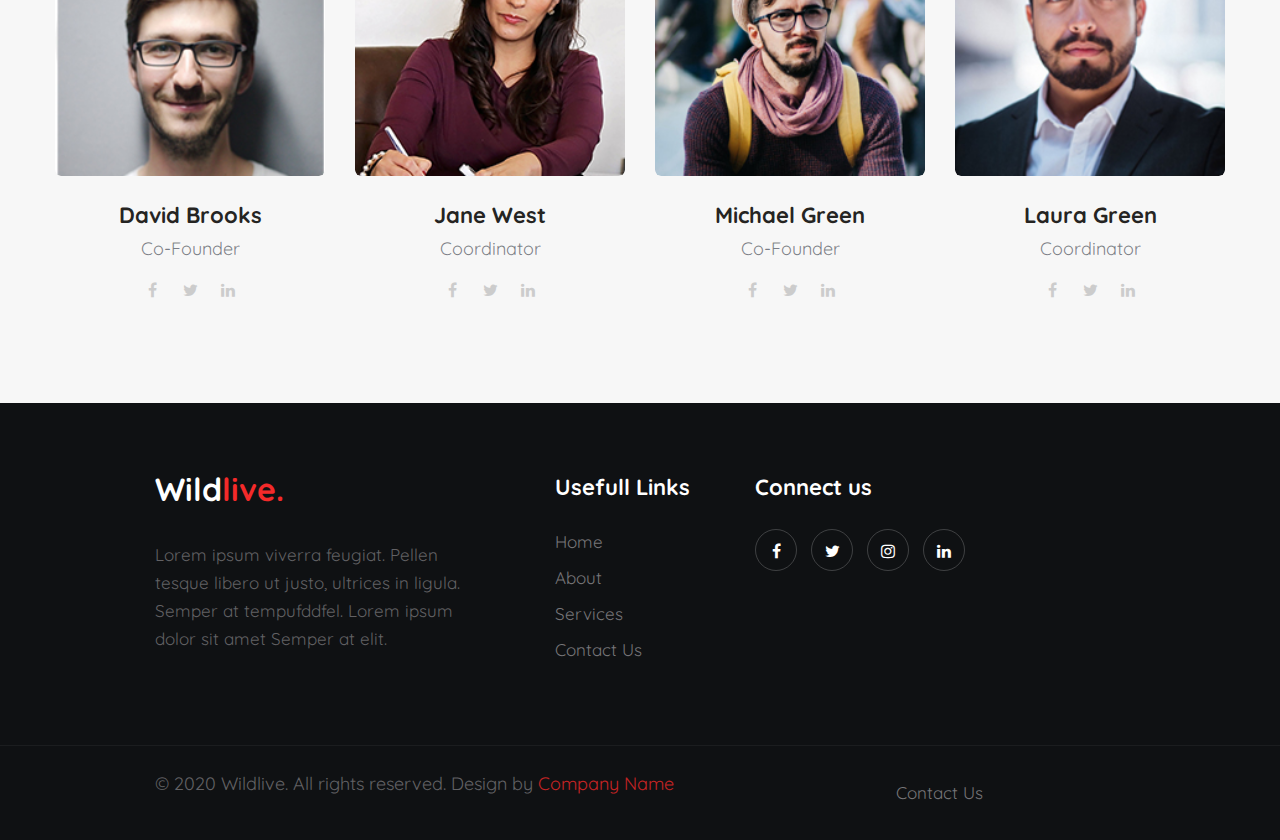
<file: medical_about.html>
<!--
Author: W3layouts
Author URL: http://w3layouts.com
-->
<!doctype html>
<html lang="zxx">

<head>
  <!-- Required meta tags -->
  <meta charset="utf-8">
  <meta name="viewport" content="width=device-width, initial-scale=1, shrink-to-fit=no">
  <title>Wildlive Animals Category Bootstrap Responsive Web Template | About :: W3Layouts </title>
  <link rel="preconnect" href="//fonts.gstatic.com">
  <link href="//fonts.googleapis.com/css2?family=Quicksand:wght@300;400;500;600;700&display=swap"
    rel="stylesheet">
  <!-- Template CSS -->
  <link rel="stylesheet" href="assets/css/style-starter.css">
</head>

<body>
  <!--header-->
  <header id="site-header" class="w3lhny-head fixed-top">
    <div class="container">
      <nav class="navbar navbar-expand-lg stroke px-0">
        <h1> <a class="navbar-brand" href="medical_index.html">
            Wild<span class="sublog">live.</span>
          </a></h1>
        <!-- if logo is image enable this   
  <a class="navbar-brand" href="#index.html">
      <img src="image-path" alt="Your logo" title="Your logo" style="height:35px;" />
  </a> -->
        <button class="navbar-toggler  collapsed bg-gradient" type="button" data-toggle="collapse"
          data-target="#navbarTogglerDemo02" aria-controls="navbarTogglerDemo02" aria-expanded="false"
          aria-label="Toggle navigation">
          <span class="navbar-toggler-icon fa icon-expand fa-bars"></span>
          <span class="navbar-toggler-icon fa icon-close fa-times"></span>
        </button>

        <div class="collapse navbar-collapse" id="navbarTogglerDemo02">
          <ul class="navbar-nav mx-lg-auto">
            <li class="nav-item active">
              <a class="nav-link" href="medical_index.html">Home <span class="sr-only">(current)</span></a>
            </li>
            <li class="nav-item">
              <a class="nav-link" href="medical_about.html">About</a>
            </li>
            <li class="nav-item">
              <a class="nav-link" href="medical_services.html">Services</a>
            </li>
            <li class="nav-item">
              <a class="nav-link" href="medical_contact.html">Contact</a>
            </li>
            <!-- <li class="nav-item mr-lg-3 mr-4" title="Search"><a href="#search" class="search-btn">
                <span class="fa fa-search" aria-hidden="true"></span></a></li> -->
            <!--/search-right-->
            <!-- search popup -->
            <!-- <div id="search" class="pop-overlay">
              <div class="popup">
                <form action="#" method="GET" class="w3l-hnyform d-sm-flex">
                  <input type="search" placeholder="Search.." name="search" required="required" autofocus>
                  <button type="submit">Search</button>
                  <a class="close" href="#url">&times;</a>
                </form>
              </div>
            </div> -->
            <!-- /search popup -->
            <!--//search-right-->
          </ul>
        </div>
        <!-- toggle switch for light and dark theme -->
        <!-- <div class="mobile-position">
          <nav class="navigation">
            <div class="theme-switch-wrapper">
              <label class="theme-switch" for="checkbox">
                <input type="checkbox" id="checkbox">
                <div class="mode-container">
                  <i class="gg-sun"></i>
                  <i class="gg-moon"></i>
                </div>
              </label>
            </div>
          </nav>
        </div> -->
        <!-- //toggle switch for light and dark theme -->
      </nav>
    </div>
  </header>
  <!--/header-->
  <!--/inner-page-->

  <div class="inner-banner">
  </div>
  <section class="w3l-breadcrumb">
    <div class="container">
      <ul class="breadcrumbs-custom-path">
        <li><a href="medical_index.html">Home</a></li>
        <li class="active"><span class="fa fa-arrow-right mx-2" aria-hidden="true"></span> About Us</li>
      </ul>
    </div>
  </section>
  <!--//inner-page-->
  <!-- about page about section -->
  <section class="w3l-index3" id="about">
    <div class="midd-w3 py-5">
      <div class="container py-lg-5 py-md-3">
        <div class="row">
          <div class="col-lg-7 mb-lg-0 mb-md-5 mb-4 align-self">
            <h6 class="title-subhny">Our Story</h6>
            <h3 class="title-left mx-0">About Wildlive</h3>
            <p class="mt-md-4 mt-3">Lorem ipsum viverra feugiat. Pellen tesque libero ut justo,
              ultrices in ligula. Semper at tempufddfel. Lorem ipsum dolor sit amet
              elit. Non quae, fugiat nihil ad. Lorem ipsum dolor sit amet. Lorem ipsum init
              dolor sit, amet elit. Dolor ipsum non velit, culpa! Vivamus a et ut justo, init in dolor et.</p>
              <p class="mt-md-4 mt-3">Lorem ipsum viverra feugiat. Pellen tesque libero ut justo,
                ultrices in ligula. Semper at tempufddfel. Lorem ipsum dolor sit amet
                elit. Non quae, fugiat nihil ad. Lorem ipsum dolor sit amet. Lorem ipsum init
                dolor sit, amet elit. Dolor ipsum non velit, culpa! Vivamus a et ut justo, init in dolor et.</p>
            <!-- <a class="btn btn-style btn-primary mt-sm-5 mt-4 mr-2" href="about.html"> Read More</a> -->
          </div>
          <div class="col-lg-5 mt-lg-0 mt-4">
            <div class="position-relative">
              <img src="assets/images/b1.jpg" alt="" class="radius-image img-fluid">
            </div>
          </div>
        </div>
      </div>
    </div>
  </section>
  <!-- //about page about section -->
  <section class="w3l-index2" id="about1">
    <div class="midd-w3 py-5">
      <div class="container py-lg-5 py-md-4 py-2">
        <div class="row">
          <div class="col-lg-4 left-wthree-img">
            <span class="title-subhny mb-2">Wildlive</span>
            <h3 class="title-w3l mb-4">Protect wildlife, protect nature.</h3>
            <p class="">Lorem ipsum dolor sit amet elit. hic odio tenetur. ante ipsum primis in
              faucibus orci luctus et ultrices posuere cubilia acere aperiam sequi optio consectetur.</p>
              <!-- <a href="about.html" class="btn btn-style btn-primary mt-4">Read More</a> -->
          </div>
          <div class="col-lg-4 mt-lg-0 mt-5 pl-lg-5 align-self">
            <p class="mt-4">Lorem ipsum viverra feugiat. Pellen tesque libero ut justo,
              ultrices in ligula. Semper at tempufddfel. Learn more about our work!
              Lorem ipsum viverra feugiat.
            </p>
            <p class="mt-3">Lorem ipsum viverra feugiat. Pellen tesque libero ut justo,
              ultrices in ligula. Semper at tempufddfel.</p>
          </div>
          <div class="col-lg-4 mt-lg-0 mt-5 pl-lg-5 align-self">
            <p class="mt-4">Lorem ipsum viverra feugiat. Pellen tesque libero ut justo,
              ultrices in ligula. Semper at tempufddfel. Learn more about our work!
              Lorem ipsum viverra feugiat.
            </p>
            <p class="mt-3">Lorem ipsum viverra feugiat. Pellen tesque libero ut justo,
              ultrices in ligula. Semper at tempufddfel.</p>
          </div>
        </div>
      </div>
    </div>
  </section>
  <!--/team-->
  <section class="w3l-team py-5" id="team">
    <div class="container py-lg-5 py-md-4 py-2">
      <span class="title-subhny mb-2 text-center">Our Team</span>
      <h3 class="title-w3l mb-4 text-center">Meet The Team</h3>
      <div class="row bottom-ab-grids mt-md-4">
        <div class="col-lg-3 col-md-6 mt-lg-5 mt-4 team-info text-center">
          <div class="column position-relative">
            <a href="#url"><img src="assets/images/team1.jpg" alt="" class="img-fluid rounded team-image" /></a>
          </div>
          <div class="column">
            <h3 class="name-pos"><a href="#url">David Brooks</a></h3>
            <p>Co-Founder</p>
            <div class="social">
              <a href="#facebook" class="facebook"><span class="fa fa-facebook" aria-hidden="true"></span></a>
              <a href="#twitter" class="twitter"><span class="fa fa-twitter" aria-hidden="true"></span></a>
              <a href="#linkedin" class="linkedin"><span class="fa fa-linkedin" aria-hidden="true"></span></a>
            </div>
          </div>
        </div>
        <div class="col-lg-3 col-md-6 mt-lg-5 mt-4 team-info text-center">
          <div class="column position-relative">
            <a href="#url"><img src="assets/images/team2.jpg" alt="" class="img-fluid rounded team-image" /></a>
          </div>
          <div class="column">
            <h3 class="name-pos"><a href="#url">Jane West</a></h3>
            <p>Coordinator</p>
            <div class="social">
              <a href="#facebook" class="facebook"><span class="fa fa-facebook" aria-hidden="true"></span></a>
              <a href="#twitter" class="twitter"><span class="fa fa-twitter" aria-hidden="true"></span></a>
              <a href="#linkedin" class="linkedin"><span class="fa fa-linkedin" aria-hidden="true"></span></a>
            </div>
          </div>
        </div>
        <div class="col-lg-3 col-md-6 mt-lg-5 mt-4  team-info text-center">
          <div class="column position-relative">
            <a href="#url"><img src="assets/images/team3.jpg" alt="" class="img-fluid rounded team-image" /></a>
          </div>
          <div class="column">
            <h3 class="name-pos"><a href="#url">Michael Green</a></h3>
            <p>Co-Founder</p>
            <div class="social">
              <a href="#facebook" class="facebook"><span class="fa fa-facebook" aria-hidden="true"></span></a>
              <a href="#twitter" class="twitter"><span class="fa fa-twitter" aria-hidden="true"></span></a>
              <a href="#linkedin" class="linkedin"><span class="fa fa-linkedin" aria-hidden="true"></span></a>
            </div>
          </div>
        </div>
        <div class="col-lg-3 col-md-6 mt-lg-5 mt-4  team-info text-center">
          <div class="column position-relative">
            <a href="#url"><img src="assets/images/team4.jpg" alt="" class="img-fluid rounded team-image" /></a>
          </div>
          <div class="column">
            <h3 class="name-pos"><a href="#url">Laura Green</a></h3>
            <p>Coordinator</p>
            <div class="social">
              <a href="#facebook" class="facebook"><span class="fa fa-facebook" aria-hidden="true"></span></a>
              <a href="#twitter" class="twitter"><span class="fa fa-twitter" aria-hidden="true"></span></a>
              <a href="#linkedin" class="linkedin"><span class="fa fa-linkedin" aria-hidden="true"></span></a>
            </div>
          </div>
        </div>
      </div>
    </div>
  </section>
  <!--//team-->
  <!-- home page block grids -->
  <!-- <section class="w3l-grids-3 py-5" id="why">
    <div class="container py-lg-5 py-md-4 py-2">
      <div class="row bottom-ab-grids">
        <div class="col-lg-6 bottom-ab-left align-self">
          <span class="title-subhny mb-2">Wildlive</span>
          <h3 class="title-w3l mb-4">Help make this world a fairer place for all animals.</h3>
          <p class="">Lorem ipsum dolor sit amet elit. hic odio tenetur. ante ipsum primis in
            faucibus orci luctus et ultrices posuere cubilia acere aperiam sequi optio consectetur adipisicing
            dolor et amet. </p>
          <ul class="cont-4 mt-4">
            <li><span class="fa fa-check"></span>Pellen tesque libero ut justo</li>
            <li><span class="fa fa-check"></span>Lorem ipsum dolor sit amet elit</li>
            <li><span class="fa fa-check"></span>Pellen tesque libero ut justo</li>
          </ul>
        </div>
        <div class="col-lg-6 bottom-right-grids pl-lg-5 mt-lg-0 mt-5">
          <img src="assets/images/b2.jpg" alt="" class="radius-image img-fluid">
        </div>
      </div>
    </div>
  </section> -->
  <!-- //home page block grids -->
  <!-- footer -->
  <footer class="w3l-footer-29-main">
    <div class="footer-29-w3l py-5">
      <div class="container py-lg-4">
        <div class="row footer-top-29" style="justify-content: center;">
          <div class="col-lg-4 col-md-6 col-sm-7 footer-list-29 footer-1 pr-lg-5">
            <div class="footer-logo mb-3">
              <a class="footer-brand-logo" href="medical_index.html">Wild<span class="sublog">live.</span></a>

            </div>
            <p>Lorem ipsum viverra feugiat. Pellen tesque libero ut justo, ultrices in ligula. Semper at
              tempufddfel. Lorem ipsum dolor sit amet Semper at elit.</p>
          </div>
          <div class="col-lg-2 col-md-6 col-sm-5 col-6 footer-list-29 footer-2 mt-sm-0 mt-5">

            <ul>
              <h6 class="footer-title-29">Usefull Links</h6>
              <li><a href="medical_index.html">Home</a></li>
              <li><a href="medical_about.html">About</a></li>
              <li><a href="medical_services.html">Services</a></li>

              <!-- <li><a href="#who">Who We Are</a></li> -->

              <li><a href="medical_contact.html">Contact us</a></li>
            </ul>
          </div>
          <div class="col-lg-4 col-md-6 col-sm-5 col-6 footer-list-29 footer-3 mt-lg-0 mt-5">
            <h6 class="footer-title-29">Connect us</h6>
            <div class="main-social-footer-29 mt-4">
              <a href="#facebook" class="facebook"><span class="fa fa-facebook"></span></a>
              <a href="#twitter" class="twitter"><span class="fa fa-twitter"></span></a>
              <a href="#instagram" class="instagram"><span class="fa fa-instagram"></span></a>
              <a href="#linkedin" class="linkedin"><span class="fa fa-linkedin"></span></a>
            </div>
            <!-- <ul>
              <li><a href="blog.html">Events</a></li>
              <li><a href="#petitions">Petitions</a></li>
              <li><a href="#member">
                  Membership</a></li>
              <li><a href="#donate">Donations</a></li>
              <li><a href="#help">Help</a></li>


            </ul> -->

          </div>
          <!-- <div class="col-lg-4 col-md-6 col-sm-7 footer-list-29 footer-4 mt-lg-0 mt-5">
            <h6 class="footer-title-29">Gallery
            </h6>

            <ul class="w3linst-imgs row">
              <li class="col-4"><a href="#"><img src="assets/images/b1.jpg" alt="" class="radius-image img-fluid"></a>
              </li>
              <li class="col-4"><a href="#"><img src="assets/images/b2.jpg" alt="" class="radius-image img-fluid"></a>
              </li>
              <li class="col-4"><a href="#"><img src="assets/images/b3.jpg" alt="" class="radius-image img-fluid"></a>
              </li>
              <li class="col-4"><a href="#"><img src="assets/images/b4.jpg" alt="" class="radius-image img-fluid"></a>
              </li>
              <li class="col-4"><a href="#"><img src="assets/images/b5.jpg" alt="" class="radius-image img-fluid"></a>
              </li>
              <li class="col-4"><a href="#"><img src="assets/images/b6.jpg" alt="" class="radius-image img-fluid"></a>
              </li>

            </ul>

          </div> -->
        </div>
      </div>
    </div>
    <!-- //footer -->

    <!-- copyright -->
    <section class="w3l-copyright">
      <div class="container">
        <div class="row bottom-copies" style="justify-content: center;">
          <p class="col-lg-6 copy-footer-29">© 2020 Wildlive. All rights reserved. Design by <a
              href="https://google.com/" target="_blank">
              Company Name</a></p>

          <div class="col-lg-4 footer-list-29">
            <ul class="d-flex text-lg-right" style="justify-content: center;">
              <!-- <li><a href="#careers"> Careers</a></li>
              <li class="mx-lg-5 mx-md-4 mx-3"><a href="#privacymy-lg-0 my-4">Privacy Policy</a></li> -->
              <li><a href="medical_contact.html">Contact us</a></li>
            </ul>
          </div>

        </div>
      </div>
    </section>
    <!-- move top -->
    <button onclick="topFunction()" id="movetop" title="Go to top">
      &#10548;
    </button>
    <script>
      // When the user scrolls down 20px from the top of the document, show the button
      window.onscroll = function () {
        scrollFunction()
      };

      function scrollFunction() {
        if (document.body.scrollTop > 20 || document.documentElement.scrollTop > 20) {
          document.getElementById("movetop").style.display = "block";
        } else {
          document.getElementById("movetop").style.display = "none";
        }
      }

      // When the user clicks on the button, scroll to the top of the document
      function topFunction() {
        document.body.scrollTop = 0;
        document.documentElement.scrollTop = 0;
      }
    </script>
    <!-- /move top -->
  </footer>

  <!-- //copyright -->
  <!-- Template JavaScript -->
  <script src="assets/js/jquery-3.3.1.min.js"></script>
  <script src="assets/js/theme-change.js"></script>

  <!--/MENU-JS-->
  <script>
    $(window).on("scroll", function () {
      var scroll = $(window).scrollTop();

      if (scroll >= 80) {
        $("#site-header").addClass("nav-fixed");
      } else {
        $("#site-header").removeClass("nav-fixed");
      }
    });

    //Main navigation Active Class Add Remove
    $(".navbar-toggler").on("click", function () {
      $("header").toggleClass("active");
    });
    $(document).on("ready", function () {
      if ($(window).width() > 991) {
        $("header").removeClass("active");
      }
      $(window).on("resize", function () {
        if ($(window).width() > 991) {
          $("header").removeClass("active");
        }
      });
    });
  </script>
  <!--//MENU-JS-->

  <script src="assets/js/bootstrap.min.js"></script>

</body>

</html>
</file>
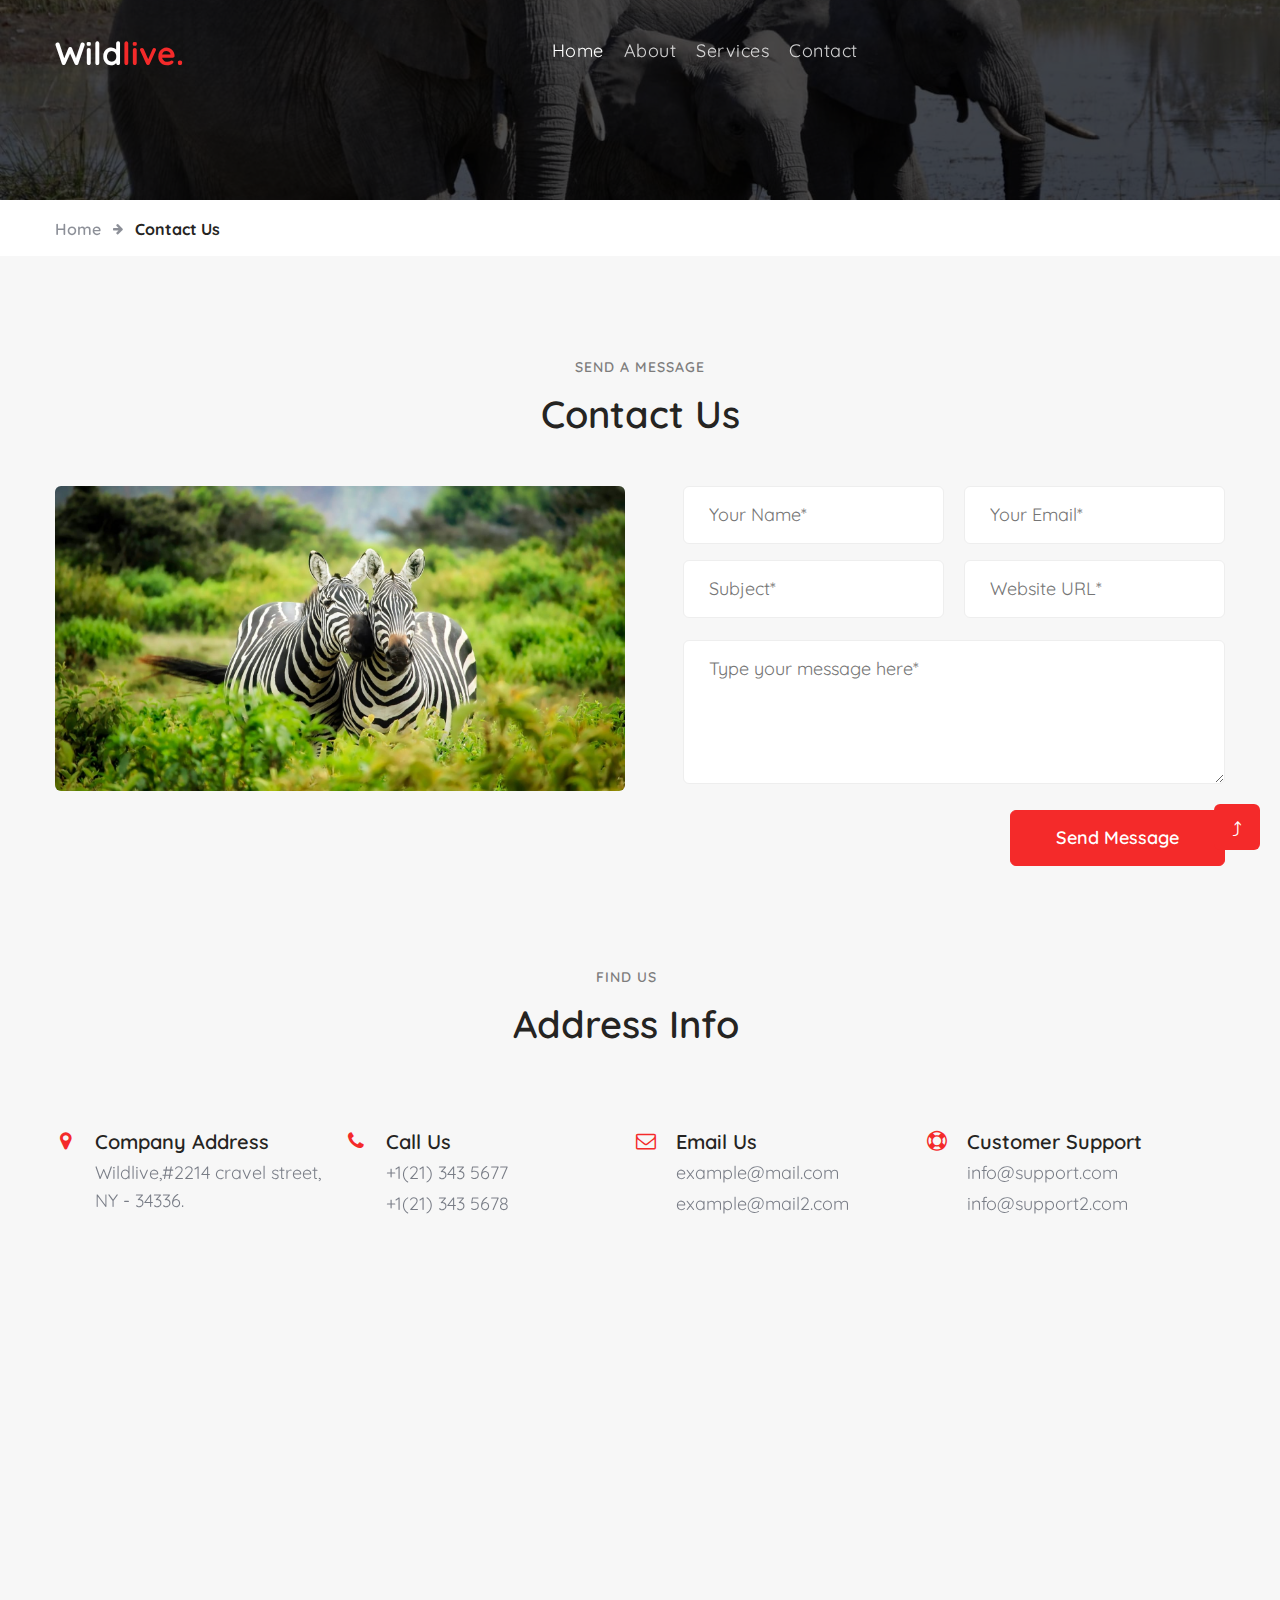
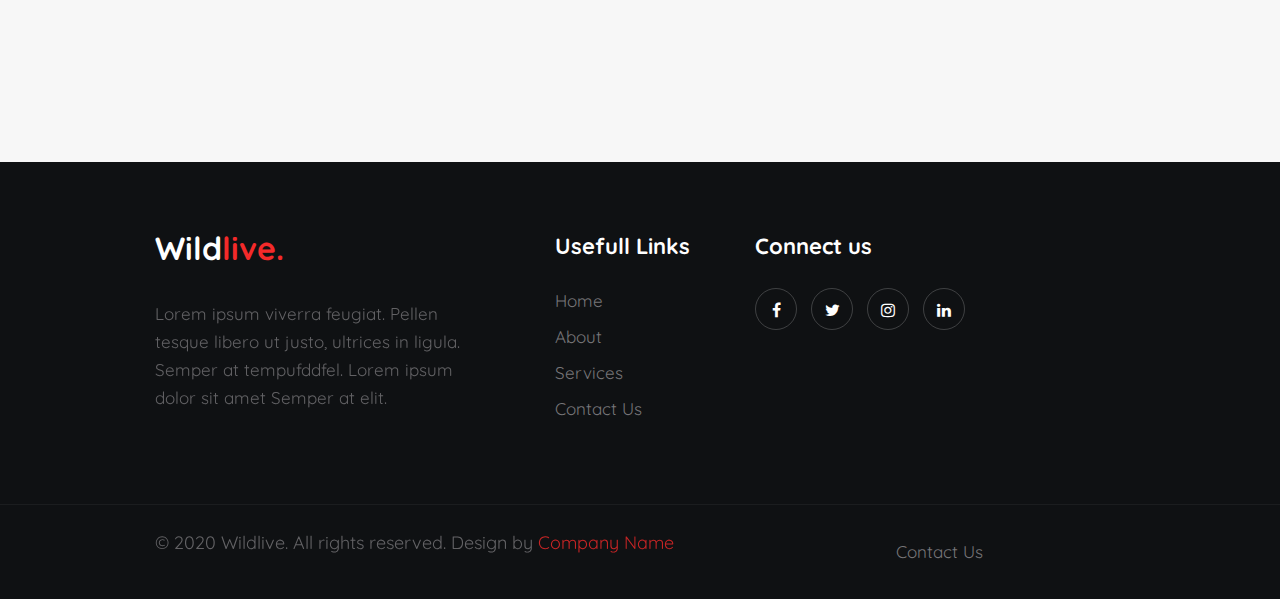
<file: medical_contact.html>
<!--
Author: W3layouts
Author URL: http://w3layouts.com
-->
<!doctype html>
<html lang="zxx">

<head>
  <!-- Required meta tags -->
  <meta charset="utf-8">
  <meta name="viewport" content="width=device-width, initial-scale=1, shrink-to-fit=no">
  <title>Wildlive Animals Category Bootstrap Responsive Web Template | Contact :: W3Layouts </title>
  <link href="//fonts.googleapis.com/css2?family=Quicksand:wght@300;400;500;600;700&display=swap"
    rel="stylesheet">
  <!-- Template CSS -->
  <link rel="stylesheet" href="assets/css/style-starter.css">
</head>

<body>
  <!--header-->
  <header id="site-header" class="w3lhny-head fixed-top">
    <div class="container">
      <nav class="navbar navbar-expand-lg stroke px-0">
        <h1> <a class="navbar-brand" href="medical_index.html">
            Wild<span class="sublog">live.</span>
          </a></h1>
        <!-- if logo is image enable this   
  <a class="navbar-brand" href="#index.html">
      <img src="image-path" alt="Your logo" title="Your logo" style="height:35px;" />
  </a> -->
        <button class="navbar-toggler  collapsed bg-gradient" type="button" data-toggle="collapse"
          data-target="#navbarTogglerDemo02" aria-controls="navbarTogglerDemo02" aria-expanded="false"
          aria-label="Toggle navigation">
          <span class="navbar-toggler-icon fa icon-expand fa-bars"></span>
          <span class="navbar-toggler-icon fa icon-close fa-times"></span>
        </button>

        <div class="collapse navbar-collapse" id="navbarTogglerDemo02">
          <ul class="navbar-nav mx-lg-auto">
            <li class="nav-item active">
              <a class="nav-link" href="medical_index.html">Home <span class="sr-only">(current)</span></a>
            </li>
            <li class="nav-item">
              <a class="nav-link" href="medical_about.html">About</a>
            </li>
            <li class="nav-item">
              <a class="nav-link" href="medical_services.html">Services</a>
            </li>
            <li class="nav-item">
              <a class="nav-link" href="medical_contact.html">Contact</a>
            </li>
            <!-- <li class="nav-item mr-lg-3 mr-4" title="Search"><a href="#search" class="search-btn">
                <span class="fa fa-search" aria-hidden="true"></span></a></li> -->
            <!--/search-right-->
            <!-- search popup -->
            <!-- <div id="search" class="pop-overlay">
              <div class="popup">
                <form action="#" method="GET" class="w3l-hnyform d-sm-flex">
                  <input type="search" placeholder="Search.." name="search" required="required" autofocus>
                  <button type="submit">Search</button>
                  <a class="close" href="#url">&times;</a>
                </form>
              </div>
            </div> -->
            <!-- /search popup -->
            <!--//search-right-->
          </ul>
        </div>
        <!-- toggle switch for light and dark theme -->
        <!-- <div class="mobile-position">
          <nav class="navigation">
            <div class="theme-switch-wrapper">
              <label class="theme-switch" for="checkbox">
                <input type="checkbox" id="checkbox">
                <div class="mode-container">
                  <i class="gg-sun"></i>
                  <i class="gg-moon"></i>
                </div>
              </label>
            </div>
          </nav>
        </div> -->
        <!-- //toggle switch for light and dark theme -->
      </nav>
    </div>
  </header>
  <!--/header-->
  <!--/inner-page-->

  <div class="inner-banner">
  </div>
  <section class="w3l-breadcrumb">
    <div class="container">
      <ul class="breadcrumbs-custom-path">
        <li><a href="medical_index.html">Home</a></li>
        <li class="active"><span class="fa fa-arrow-right mx-2" aria-hidden="true"></span> Contact Us</li>
      </ul>
    </div>
  </section>
  <!--//inner-page-->
 <!-- /contact-section -->
<section class="w3l-contact-2 py-5" id="contact">
  <div class="container py-lg-5 py-md-4 py-2">
    <span class="title-subhny mb-2 text-center">Send a Message</span>
    <h3 class="title-w3l mb-5 text-center">Contact Us</h3>
      <div class="contact-grids d-grid">
          <div class="contact-left-img">
            <img src="assets/images/bg3.jpg" class="img-fluid radius-image" alt="">
          </div>
          <div class="contact-right">
              <form action="https://sendmail.w3layouts.com/submitForm" method="post" class="signin-form">
                  <div class="input-grids">

                      <input type="text" name="w3lName" id="w3lName" placeholder="Your Name*" class="contact-input"
                          required="" />
                      <input type="email" name="w3lSender" id="w3lSender" placeholder="Your Email*"
                          class="contact-input" required="" />
                      <input type="text" name="w3lSubect" id="w3lSubect" placeholder="Subject*" class="contact-input"
                          required="" />
                      <input type="text" name="w3lWebsite" id="w3lWebsite" placeholder="Website URL*" class="contact-input"
                          required="" />
                  </div>
                  <div class="form-input">
                      <textarea name="w3lMessage" id="w3lMessage" placeholder="Type your message here*"
                          required=""></textarea>
                  </div>
                  <div class="form-buttonhny text-lg-right">
                      <button class="btn btn-style btn-primary">Send Message</button>
                  </div>
              </form>
          </div>
      </div>

      <div class="contact-left mt-5 pt-lg-5">
         <span class="title-subhny mb-2 text-center">Find Us</span>
         <h3 class="title-w3l mb-5 text-center">Address Info</h3>
        <div class="cont-details">
            <div class="cont-top margin-up">
                <div class="cont-left text-center">
                    <span class="fa fa-map-marker"></span>
                </div>
                <div class="cont-right">
                    <h6>Company Address</h6>
                    <p>Wildlive,#2214 cravel street, NY - 34336.</p>
                </div>
            </div>
            <div class="cont-top margin-up">
                <div class="cont-left text-center">
                    <span class="fa fa-phone"></span>
                </div>
                <div class="cont-right">
                    <h6>Call Us</h6>
                    <p><a href="tel:+1(21) 343 5677">+1(21) 343 5677</a></p>
                    <p><a href="tel:+1(21) 343 5678">+1(21) 343 5678</a></p>
                </div>
            </div>
            <div class="cont-top margin-up">
                <div class="cont-left text-center">
                    <span class="fa fa-envelope-o"></span>
                </div>
                <div class="cont-right">
                    <h6>Email Us</h6>
                    <p><a href="mailto:example@mail.com" class="mail">example@mail.com</a></p>
                    <p><a href="mailto:example@mail2.com" class="mail">example@mail2.com</a></p>
                </div>
            </div>
            <div class="cont-top margin-up">
                <div class="cont-left text-center">
                    <span class="fa fa-life-ring"></span>
                </div>
                <div class="cont-right">
                    <h6>Customer Support</h6>
                    <p><a href="mailto:info@support.com" class="mail">info@support.com</a></p>
                    <p><a href="mailto:info@support2.com" class="mail">info@support2.com</a></p>
                </div>
            </div>
        </div>
        </div>

        <div class="map-iframe mt-5">
          <iframe
              src="https://www.google.com/maps/embed?pb=!1m18!1m12!1m3!1d317718.69319292053!2d-0.3817765050863085!3d51.528307984912544!2m3!1f0!2f0!3f0!3m2!1i1024!2i768!4f13.1!3m3!1m2!1s0x47d8a00baf21de75%3A0x52963a5addd52a99!2sLondon%2C+UK!5e0!3m2!1sen!2spl!4v1562654563739!5m2!1sen!2spl"
              width="100%" height="400" frameborder="0" style="border: 0px;" allowfullscreen=""></iframe>
        </div>
    </div>
</section>

<!-- //contact-section -->
  <!-- footer -->
  <footer class="w3l-footer-29-main">
    <div class="footer-29-w3l py-5">
      <div class="container py-lg-4">
        <div class="row footer-top-29" style="justify-content: center;">
          <div class="col-lg-4 col-md-6 col-sm-7 footer-list-29 footer-1 pr-lg-5">
            <div class="footer-logo mb-3">
              <a class="footer-brand-logo" href="medical_index.html">Wild<span class="sublog">live.</span></a>

            </div>
            <p>Lorem ipsum viverra feugiat. Pellen tesque libero ut justo, ultrices in ligula. Semper at
              tempufddfel. Lorem ipsum dolor sit amet Semper at elit.</p>
          </div>
          <div class="col-lg-2 col-md-6 col-sm-5 col-6 footer-list-29 footer-2 mt-sm-0 mt-5">

            <ul>
              <h6 class="footer-title-29">Usefull Links</h6>
              <li><a href="medical_index.html">Home</a></li>
              <li><a href="medical_about.html">About</a></li>
              <li><a href="medical_services.html">Services</a></li>

              <!-- <li><a href="#who">Who We Are</a></li> -->

              <li><a href="medical_contact.html">Contact us</a></li>
            </ul>
          </div>
          <div class="col-lg-4 col-md-6 col-sm-5 col-6 footer-list-29 footer-3 mt-lg-0 mt-5">
            <h6 class="footer-title-29">Connect us</h6>
            <div class="main-social-footer-29 mt-4">
              <a href="#facebook" class="facebook"><span class="fa fa-facebook"></span></a>
              <a href="#twitter" class="twitter"><span class="fa fa-twitter"></span></a>
              <a href="#instagram" class="instagram"><span class="fa fa-instagram"></span></a>
              <a href="#linkedin" class="linkedin"><span class="fa fa-linkedin"></span></a>
            </div>
            <!-- <ul>
              <li><a href="blog.html">Events</a></li>
              <li><a href="#petitions">Petitions</a></li>
              <li><a href="#member">
                  Membership</a></li>
              <li><a href="#donate">Donations</a></li>
              <li><a href="#help">Help</a></li>


            </ul> -->

          </div>
          <!-- <div class="col-lg-4 col-md-6 col-sm-7 footer-list-29 footer-4 mt-lg-0 mt-5">
            <h6 class="footer-title-29">Gallery
            </h6>

            <ul class="w3linst-imgs row">
              <li class="col-4"><a href="#"><img src="assets/images/b1.jpg" alt="" class="radius-image img-fluid"></a>
              </li>
              <li class="col-4"><a href="#"><img src="assets/images/b2.jpg" alt="" class="radius-image img-fluid"></a>
              </li>
              <li class="col-4"><a href="#"><img src="assets/images/b3.jpg" alt="" class="radius-image img-fluid"></a>
              </li>
              <li class="col-4"><a href="#"><img src="assets/images/b4.jpg" alt="" class="radius-image img-fluid"></a>
              </li>
              <li class="col-4"><a href="#"><img src="assets/images/b5.jpg" alt="" class="radius-image img-fluid"></a>
              </li>
              <li class="col-4"><a href="#"><img src="assets/images/b6.jpg" alt="" class="radius-image img-fluid"></a>
              </li>

            </ul>

          </div> -->
        </div>
      </div>
    </div>
    <!-- //footer -->

    <!-- copyright -->
    <section class="w3l-copyright">
      <div class="container">
        <div class="row bottom-copies" style="justify-content: center;">
          <p class="col-lg-6 copy-footer-29">© 2020 Wildlive. All rights reserved. Design by <a
              href="https://google.com/" target="_blank">
              Company Name</a></p>

          <div class="col-lg-4 footer-list-29">
            <ul class="d-flex text-lg-right" style="justify-content: center;">
              <!-- <li><a href="#careers"> Careers</a></li>
              <li class="mx-lg-5 mx-md-4 mx-3"><a href="#privacymy-lg-0 my-4">Privacy Policy</a></li> -->
              <li><a href="medical_contact.html">Contact us</a></li>
            </ul>
          </div>

        </div>
      </div>
    </section>
    <!-- move top -->
    <button onclick="topFunction()" id="movetop" title="Go to top">
      &#10548;
    </button>
    <script>
      // When the user scrolls down 20px from the top of the document, show the button
      window.onscroll = function () {
        scrollFunction()
      };

      function scrollFunction() {
        if (document.body.scrollTop > 20 || document.documentElement.scrollTop > 20) {
          document.getElementById("movetop").style.display = "block";
        } else {
          document.getElementById("movetop").style.display = "none";
        }
      }

      // When the user clicks on the button, scroll to the top of the document
      function topFunction() {
        document.body.scrollTop = 0;
        document.documentElement.scrollTop = 0;
      }
    </script>
    <!-- /move top -->
  </footer>

  <!-- //copyright -->
  <!-- Template JavaScript -->
  <script src="assets/js/jquery-3.3.1.min.js"></script>
  <script src="assets/js/theme-change.js"></script>

  <!--/MENU-JS-->
  <script>
    $(window).on("scroll", function () {
      var scroll = $(window).scrollTop();

      if (scroll >= 80) {
        $("#site-header").addClass("nav-fixed");
      } else {
        $("#site-header").removeClass("nav-fixed");
      }
    });

    //Main navigation Active Class Add Remove
    $(".navbar-toggler").on("click", function () {
      $("header").toggleClass("active");
    });
    $(document).on("ready", function () {
      if ($(window).width() > 991) {
        $("header").removeClass("active");
      }
      $(window).on("resize", function () {
        if ($(window).width() > 991) {
          $("header").removeClass("active");
        }
      });
    });
  </script>
  <!--//MENU-JS-->

  <script src="assets/js/bootstrap.min.js"></script>

</body>

</html>
</file>
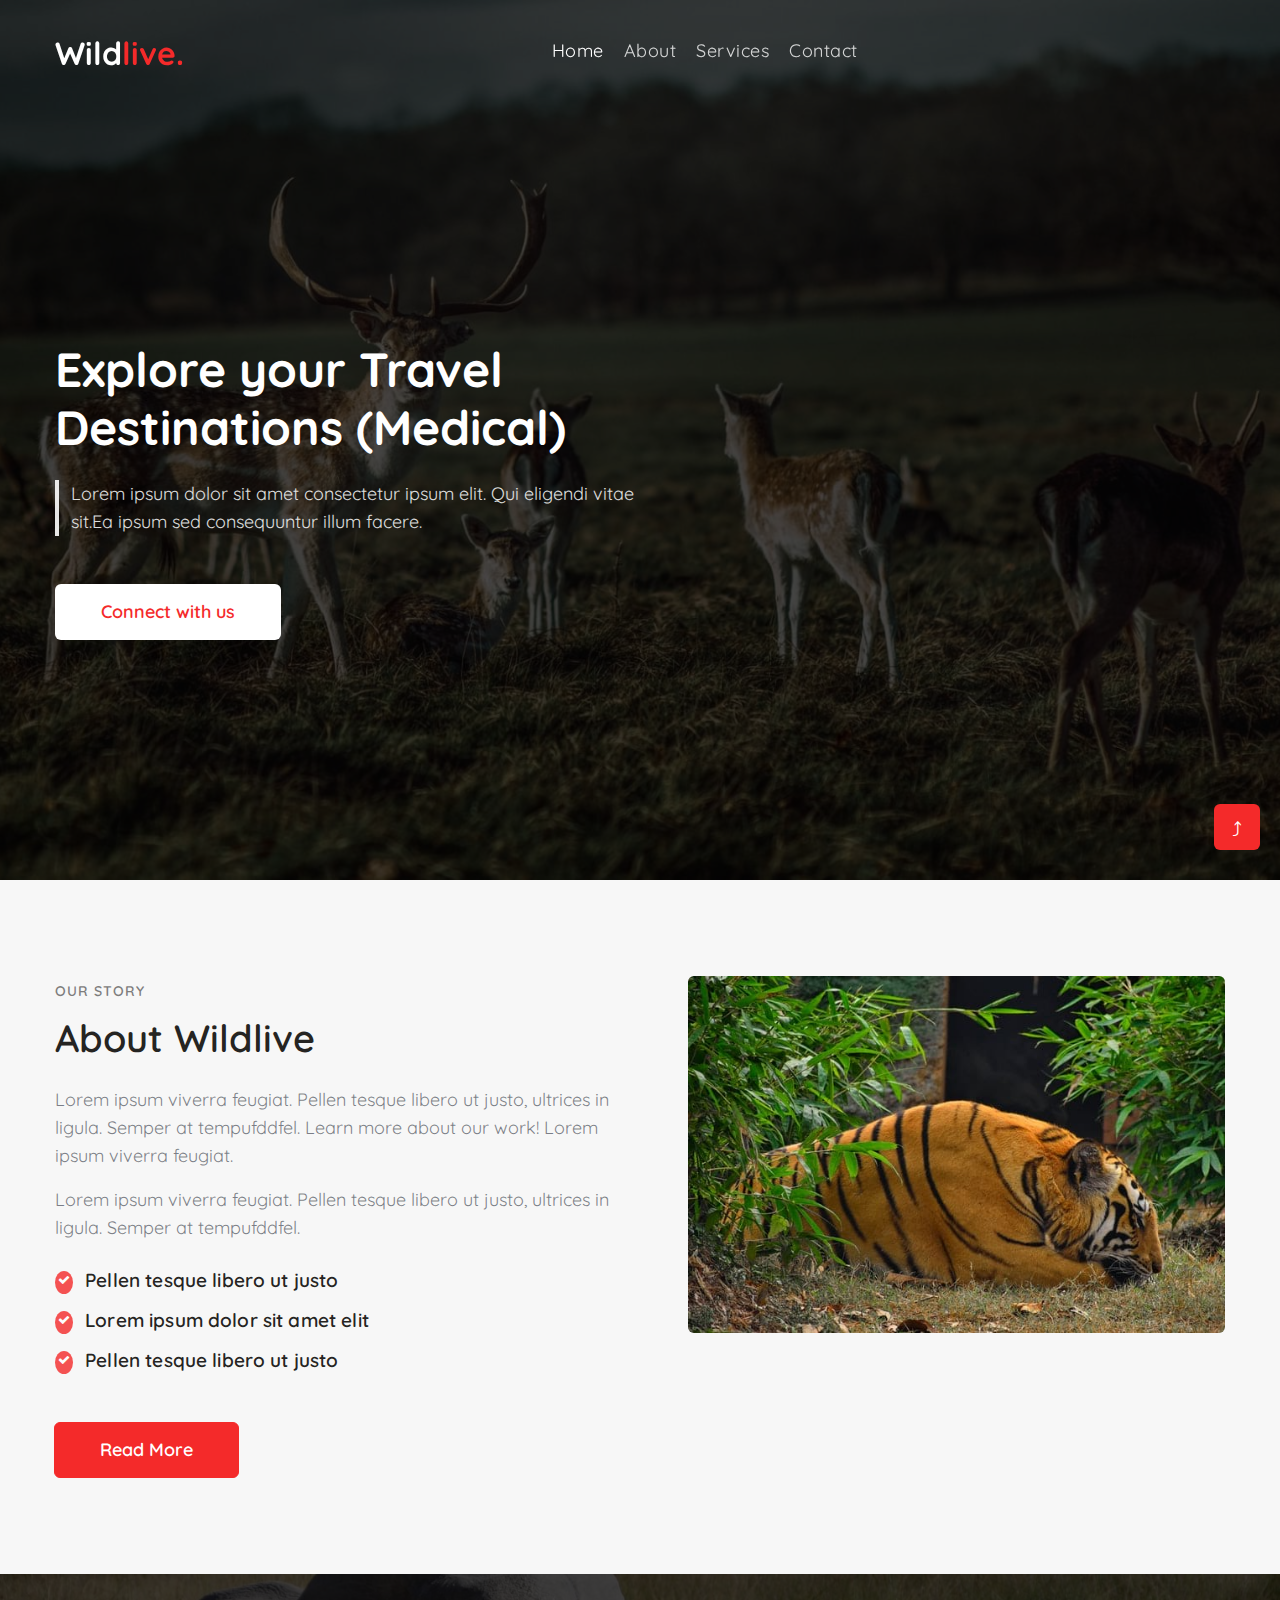
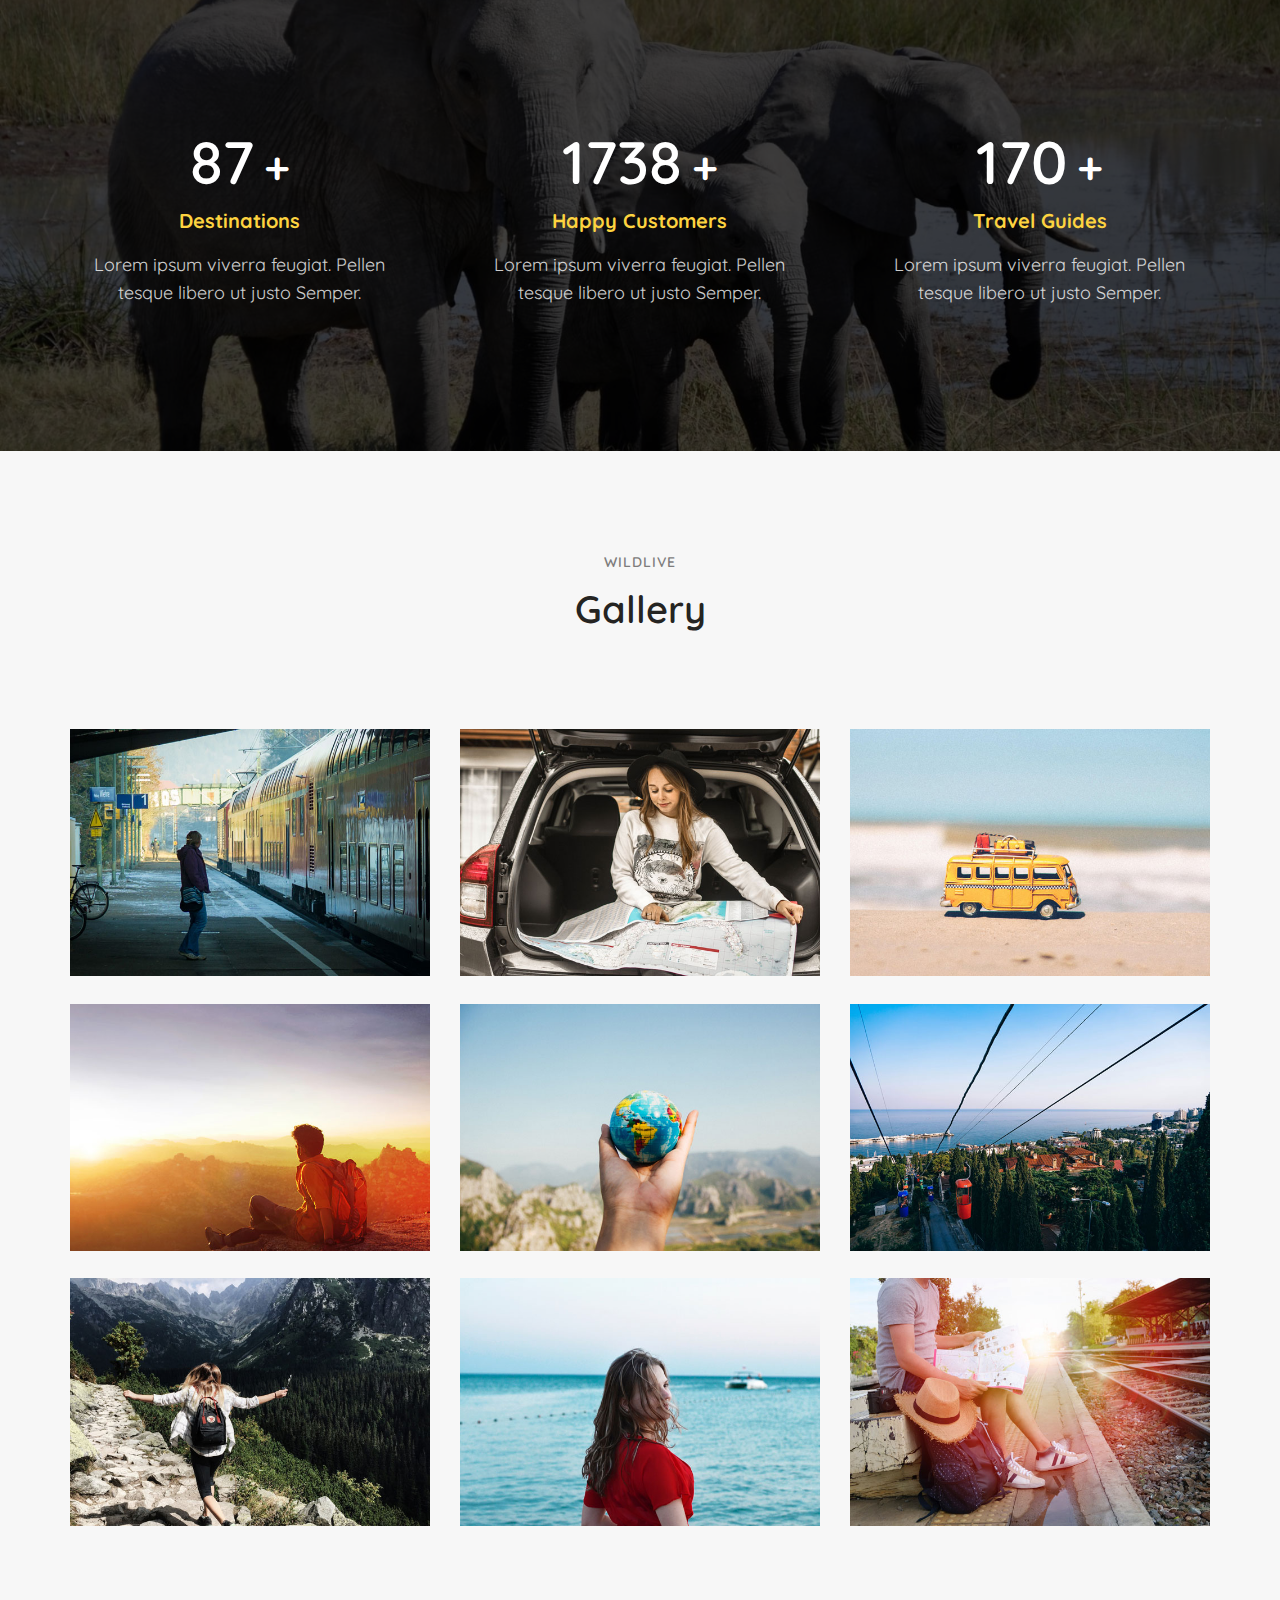
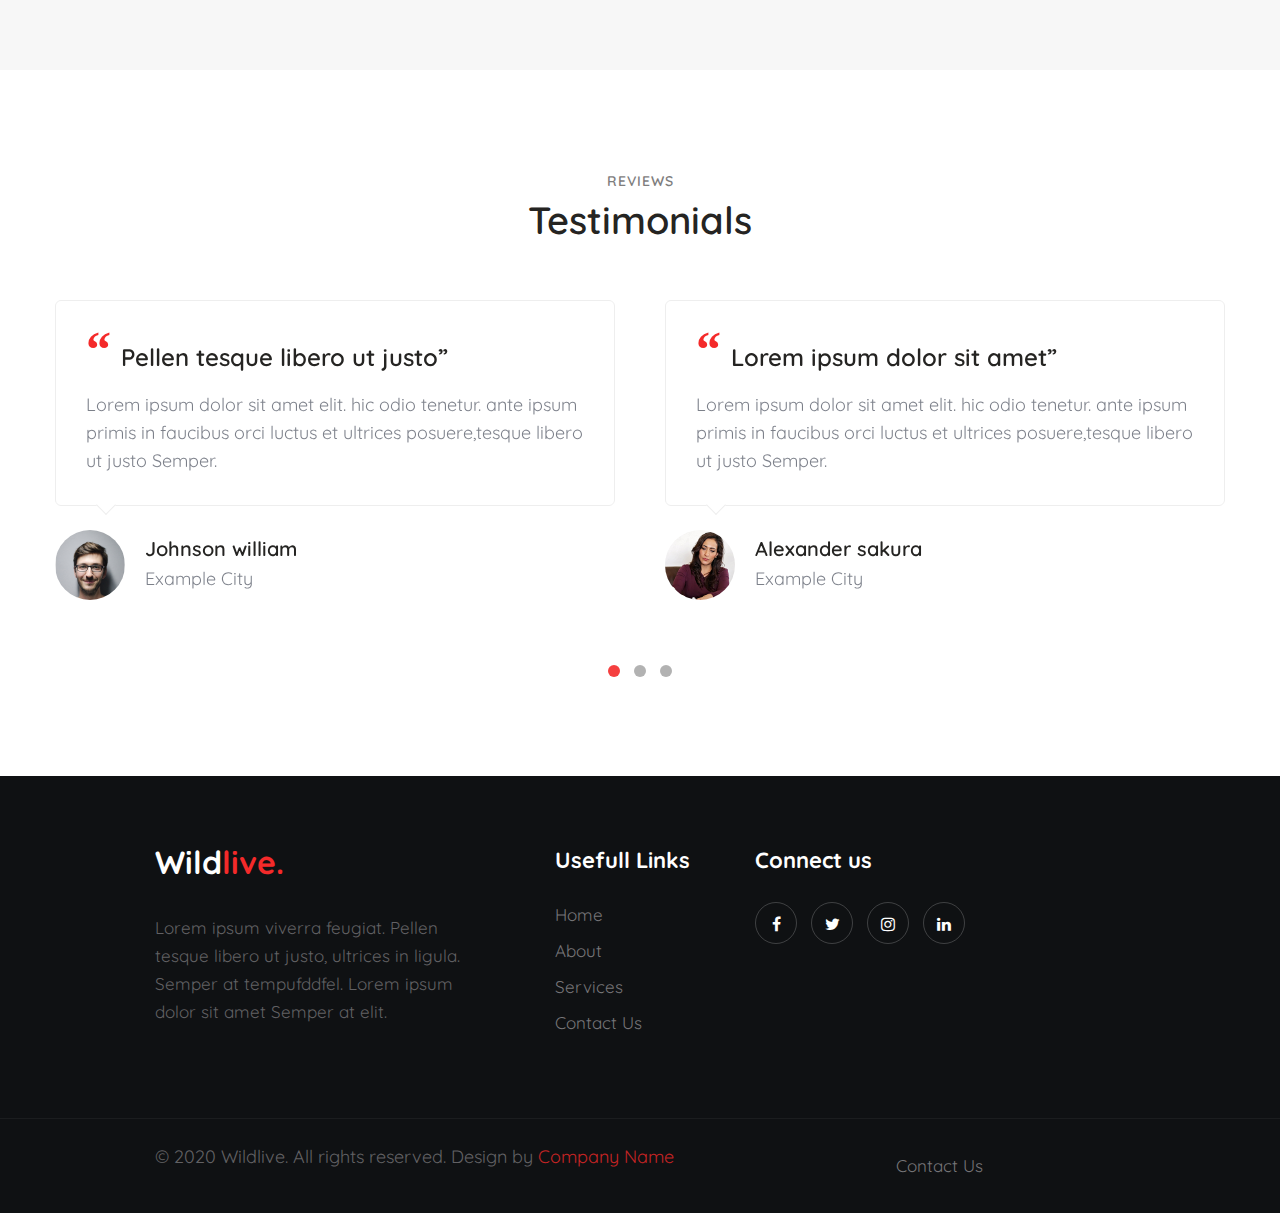
<file: medical_index.html>
<!--
Author: W3layouts
Author URL: http://w3layouts.com
-->
<!doctype html>
<html lang="zxx">

<head>
  <!-- Required meta tags -->
  <meta charset="utf-8">
  <meta name="viewport" content="width=device-width, initial-scale=1, shrink-to-fit=no">
  <title>Wildlive Animals Category Bootstrap Responsive Web Template | Home :: W3Layouts </title>
  <link href="//fonts.googleapis.com/css2?family=Quicksand:wght@300;400;500;600;700&display=swap"
    rel="stylesheet">
  <!-- Template CSS -->
  <link rel="stylesheet" href="assets/css/style-starter.css">
</head>

<body>
  <!--header-->
  <header id="site-header" class="w3lhny-head fixed-top">
    <div class="container">
      <nav class="navbar navbar-expand-lg stroke px-0">
        <h1> <a class="navbar-brand" href="medical_index.html">
            Wild<span class="sublog">live.</span>
          </a></h1>
        <!-- if logo is image enable this   
  <a class="navbar-brand" href="#index.html">
      <img src="image-path" alt="Your logo" title="Your logo" style="height:35px;" />
  </a> -->
        <button class="navbar-toggler  collapsed bg-gradient" type="button" data-toggle="collapse"
          data-target="#navbarTogglerDemo02" aria-controls="navbarTogglerDemo02" aria-expanded="false"
          aria-label="Toggle navigation">
          <span class="navbar-toggler-icon fa icon-expand fa-bars"></span>
          <span class="navbar-toggler-icon fa icon-close fa-times"></span>
        </button>

        <div class="collapse navbar-collapse" id="navbarTogglerDemo02">
          <ul class="navbar-nav mx-lg-auto">
            <li class="nav-item active">
              <a class="nav-link" href="medical_index.html">Home <span class="sr-only">(current)</span></a>
            </li>
            <li class="nav-item">
              <a class="nav-link" href="medical_about.html">About</a>
            </li>
            <li class="nav-item">
              <a class="nav-link" href="medical_services.html">Services</a>
            </li>
            <li class="nav-item">
              <a class="nav-link" href="medical_contact.html">Contact</a>
            </li>
            <!-- <li class="nav-item mr-lg-3 mr-4" title="Search"><a href="#search" class="search-btn">
                <span class="fa fa-search" aria-hidden="true"></span></a></li> -->
            <!--/search-right-->
            <!-- search popup -->
            <!-- <div id="search" class="pop-overlay">
              <div class="popup">
                <form action="#" method="GET" class="w3l-hnyform d-sm-flex">
                  <input type="search" placeholder="Search.." name="search" required="required" autofocus>
                  <button type="submit">Search</button>
                  <a class="close" href="#url">&times;</a>
                </form>
              </div>
            </div> -->
            <!-- /search popup -->
            <!--//search-right-->
          </ul>
        </div>
        <!-- toggle switch for light and dark theme -->
        <!-- <div class="mobile-position">
          <nav class="navigation">
            <div class="theme-switch-wrapper">
              <label class="theme-switch" for="checkbox">
                <input type="checkbox" id="checkbox">
                <div class="mode-container">
                  <i class="gg-sun"></i>
                  <i class="gg-moon"></i>
                </div>
              </label>
            </div>
          </nav>
        </div> -->
        <!-- //toggle switch for light and dark theme -->
      </nav>
    </div>
  </header>
  <!--/header-->
  <!-- main-slider -->
  <section class="w3l-main-slider" id="home">
    <div class="companies20-content">
      <div class="owl-one owl-carousel owl-theme">
        <div class="item">
          <li>
            <div class="slider-info banner-view bg bg2">
              <div class="banner-info">
                <div class="container">

                  <div class="banner-info-bg">
                    <h5>Explore your Travel Destinations (Medical) </h5>
                    <p class="mt-md-4 mt-3">Lorem ipsum dolor sit amet consectetur ipsum elit. Qui eligendi vitae sit.Ea
                      ipsum sed consequuntur illum facere.
                    </p>
                    <a class="btn btn-style btn-white mt-sm-5 mt-4 mr-2" href="medical_contact.html"> Connect with us
                    </a>
                    <!-- <a class="btn btn-style btn-outline-light mt-sm-5 mt-4 mr-2" href="about.html">
                      Read More</a> -->
                  </div>


                </div>
              </div>
            </div>
          </li>
        </div>
        <!-- <div class="item">
          <li>
            <div class="slider-info  banner-view banner-top1 bg bg2">
              <div class="banner-info">
                <div class="container">
                  <div class="banner-info-bg">
                    <h5>Save wildlife and wildlife will save you. </h5>
                    <p class="mt-md-4 mt-3">Lorem ipsum dolor sit amet consectetur ipsum elit. Qui eligendi vitae sit.Ea
                      ipsum sed consequuntur illum facere.
                    </p>
                    <a class="btn btn-style btn-white mt-sm-5 mt-4 mr-2" href="#read"> Discover Now
                    </a>
                    <a class="btn btn-style btn-outline-light mt-sm-5 mt-4 mr-2" href="about.html">
                      Read More</a>
                  </div>
                </div>
              </div>
            </div>
          </li>
        </div>
        <div class="item">
          <li>
            <div class="slider-info banner-view banner-top2 bg bg2">
              <div class="banner-info">
                <div class="container">
                  <div class="banner-info-bg">
                    <h5>Protect wildlife, protect nature.</h5>
                    <p class="mt-md-4 mt-3">Lorem ipsum dolor sit amet consectetur ipsum elit. Qui eligendi vitae sit.Ea
                      ipsum sed consequuntur illum facere.
                    </p>
                    <a class="btn btn-style btn-white mt-sm-5 mt-4 mr-2" href="#read"> Discover Now
                    </a>
                    <a class="btn btn-style btn-outline-light mt-sm-5 mt-4 mr-2" href="about.html">
                      Read More</a>
                  </div>
                </div>
              </div>
            </div>
          </li>
        </div>
        <div class="item">
          <li>
            <div class="slider-info banner-view banner-top3 bg bg2">
              <div class="banner-info">
                <div class="container">
                  <div class="banner-info-bg">
                    <h5>Save wildlife and wildlife will save you.</h5>
                    <p class="mt-md-4 mt-3">Lorem ipsum dolor sit amet consectetur ipsum elit. Qui eligendi vitae sit.Ea
                      ipsum sed consequuntur illum facere.
                    </p>
                    <a class="btn btn-style btn-white mt-sm-5 mt-4 mr-2" href="#read"> Discover Now
                    </a>
                    <a class="btn btn-style btn-outline-light mt-sm-5 mt-4 mr-2" href="about.html">
                      Read More</a>
                  </div>
                </div>
              </div>
            </div>
          </li>
        </div> -->
      </div>
    </div>
  </section>
  <!-- /main-slider -->
  <!-- home page block1 -->
  <!-- <section id="about" class="home-services pt-lg-0">
    <div class="container">
      <div class="row">
        <div class="col-lg-4 col-md-6 col-sm-12">
          <div class="box-wrap">
            <div class="box-wrap-grid">
              <div class="icon">
                <span class="fa fa-users"></span>
              </div>
              <div class="info">
                <p>Protect</p>
                <h4><a href="#url">Qualified Team</a></h4>
              </div>
            </div>
            <p class="mt-3">Lorem ipsum dolor sit amet consectetur ipsum elit. Qui eligendi vitae sit.</p>
          </div>
        </div>
        <div class="col-lg-4 col-md-6 col-sm-12 mt-md-0 mt-4">
          <div class="box-wrap">
            <div class="box-wrap-grid">
              <div class="icon">
                <span class="fa fa-shield"></span>
              </div>
              <div class="info">
                <p>Help</p>
                <h4><a href="#url">Saved Species</a></h4>

              </div>
            </div>
            <p class="mt-3">Lorem ipsum dolor sit amet consectetur ipsum elit. Qui eligendi vitae sit.</p>
          </div>
        </div>
        <div class="col-lg-4 col-md-6 col-sm-12 mt-lg-0 mt-4">
          <div class="box-wrap">
            <div class="box-wrap-grid">
              <div class="icon">
                <span class="fa fa-globe"></span>
              </div>
              <div class="info">
                <p>World</p>
                <h4><a href="#url">Global Work</a></h4>

              </div>
            </div>
            <p class="mt-3">Lorem ipsum dolor sit amet consectetur ipsum elit. Qui eligendi vitae sit.</p>
          </div>
        </div>
      </div>
    </div>
  </section> -->
  <!-- //home page block1 -->
  <!-- about page about section -->
  <!-- <section class="w3l-index3" id="about">
    <div class="midd-w3 py-5">
      <div class="container py-lg-5 py-md-3">
        <div class="row">
          <div class="col-lg-7 mb-lg-0 mb-md-5 mb-4 align-self">
            <h6 class="title-subhny">Save Us</h6>
            <h3 class="title-left mx-0">Don't shoot us with Guns, shoot us with cameras.</h3>
            <p class="mt-md-4 mt-3">Lorem ipsum viverra feugiat. Pellen tesque libero ut justo,
              ultrices in ligula. Semper at tempufddfel. Lorem ipsum dolor sit amet
              elit. Non quae, fugiat nihil ad. Lorem ipsum dolor sit amet. Lorem ipsum init
              dolor sit, amet elit. Dolor ipsum non velit, culpa! Vivamus a et ut justo, init in dolor et.</p>
            <a class="btn btn-style btn-primary mt-sm-5 mt-4 mr-2" href="about.html"> Read More</a>
          </div>
          <div class="col-lg-5 mt-lg-0 mt-4">
            <div class="position-relative">
              <img src="assets/images/b3.jpg" alt="" class="radius-image img-fluid">
            </div>
          </div>
        </div>
      </div>
    </div>
  </section> -->
  <!-- //about page about section -->
  <!-- <section class="w3l-index2" id="about1">
    <div class="midd-w3 py-5">
      <div class="container py-lg-5 py-md-4 py-2">
        <div class="row">
          <div class="col-lg-6 left-wthree-img">
            <div class="position-relative">
              <img src="assets/images/bg2.jpg" alt="" class="radius-image img-fluid">

            </div>
          </div>
          <div class="col-lg-6 mt-lg-0 mt-5 pl-lg-5 align-self">
            <h6 class="title-subhny">Our Story</h6>
            <h3 class="title-w3l">About Wildlive</h3>
            <p class="mt-4">Lorem ipsum viverra feugiat. Pellen tesque libero ut justo,
              ultrices in ligula. Semper at tempufddfel. Learn more about our work!
              Lorem ipsum viverra feugiat.
            </p>
            <p class="mt-3">Lorem ipsum viverra feugiat. Pellen tesque libero ut justo,
              ultrices in ligula. Semper at tempufddfel.</p>
            <ul class="w3l-right-book mt-4">
              <li><span class="fa fa-check" aria-hidden="true"></span>Pellen tesque libero ut justo</li>
              <li><span class="fa fa-check" aria-hidden="true"></span>Lorem ipsum dolor sit amet elit</li>
              <li><span class="fa fa-check" aria-hidden="true"></span>Pellen tesque libero ut justo</li>
            </ul>
            <a href="about.html" class="btn btn-style btn-primary mt-4">Read More</a>
          </div>
        </div>
      </div>
    </div>
  </section> -->
  <!-- home page block grids -->
  <section class="w3l-grids-3 py-5" id="why">
    <div class="container py-lg-5 py-md-4 py-2">
      <div class="row bottom-ab-grids">
        <div class="col-lg-6 bottom-ab-left align-self">
          <span class="title-subhny mb-2">Our Story</span>
          <h3 class="title-w3l mb-4">About Wildlive</h3>
          <p class="mt-4">Lorem ipsum viverra feugiat. Pellen tesque libero ut justo,
              ultrices in ligula. Semper at tempufddfel. Learn more about our work!
              Lorem ipsum viverra feugiat.
            </p>
            <p class="mt-3">Lorem ipsum viverra feugiat. Pellen tesque libero ut justo,
              ultrices in ligula. Semper at tempufddfel.</p>
          <ul class="cont-4 mt-4">
            <li><span class="fa fa-check"></span>Pellen tesque libero ut justo</li>
            <li><span class="fa fa-check"></span>Lorem ipsum dolor sit amet elit</li>
            <li><span class="fa fa-check"></span>Pellen tesque libero ut justo</li>
          </ul>
        </div>
        <div class="col-lg-6 bottom-right-grids pl-lg-5 mt-lg-0 mt-5">
          <img src="assets/images/b4.jpg" alt="" class="radius-image img-fluid">
        </div>
        <a class="btn btn-style btn-primary mt-sm-5 mt-4 mr-2" style="margin-left: 14px;" href="medical_about.html"> Read More</a>
      </div>
    </div>
  </section>
  <!-- //home page block grids -->
  <!-- stats -->
  <section class="w3l-stats py-5" id="stats">
    <div class="gallery-inner container py-sm-5">
      <div class="row stats-con py-md-5">
        <div class="col-md-4 col-6 stats_info counter_grid">
          <p class="counter">125</p>
          <span class="plus">+</span><br>
          <h3>Destinations</h3>
          <p class="para-counter">Lorem ipsum viverra feugiat. Pellen tesque libero ut justo Semper.</p>
        </div>
        <div class="col-md-4 col-6 stats_info counter_grid mt-md-0 mt-0">
          <p class="counter">2500</p>
          <span class="plus">+</span><br>
          <h3>Happy Customers</h3>
          <p class="para-counter">Lorem ipsum viverra feugiat. Pellen tesque libero ut justo Semper.</p>
        </div>
        <div class="col-md-4 col-6 stats_info counter_grid2 mt-md-0 mt-4">
          <p class="counter">245</p>
          <span class="plus">+</span><br>
          <h3>Travel Guides </h3>
          <p class="para-counter">Lorem ipsum viverra feugiat. Pellen tesque libero ut justo Semper.</p>
        </div>
      </div>
    </div>
  </section>
  <!-- //stats -->
  <!-- home page block grids -->
  <section class="w3l-text-11 py-5" id="blogs">
    <div class="container py-lg-5 py-md-4 py-2">
      <span class="title-subhny text-center mb-2">Wildlive</span>
      <h3 class="title-w3l text-center mb-5">Gallery</h3>
      <div class="gal-content">
        <div class="container py-5">

            <div class="row agile_gallery_grids w3-agile demo">
                <div class="col-md-4 gal-sec">
                    <div class="gallery-grid1">
                        <a href="#gal1">
                            <img src="assets/images/g1.jpg" alt=" " class="img-fluid" />

                        </a>
                    </div>
                    <div class="gallery-grid1">
                        <a href="#gal2">
                            <img src="assets/images/g2.jpg" alt=" " class="img-fluid" />

                        </a>
                    </div>
                    <div class="gallery-grid1">
                        <a href="#gal3">
                            <img src="assets/images/g3.jpg" alt=" " class="img-fluid" />

                        </a>
                    </div>
                </div>
                <div class="col-md-4 gal-sec">
                    <div class="gallery-grid1">
                        <a href="#gal4">
                            <img src="assets/images/g4.jpg" alt=" " class="img-fluid" />

                        </a>
                    </div>
                    <div class="gallery-grid1">
                        <a href="#gal5">
                            <img src="assets/images/g5.jpg" alt=" " class="img-fluid" />

                        </a>
                    </div>
                    <div class="gallery-grid1">
                        <a href="#gal6">
                            <img src="assets/images/g6.jpg" alt=" " class="img-fluid" />

                        </a>
                    </div>
                </div>
                <div class="col-md-4 gal-sec">
                    <div class="gallery-grid1">
                        <a href="#gal7">
                            <img src="assets/images/g7.jpg" alt=" " class="img-fluid" />

                        </a>
                    </div>
                    <div class="gallery-grid1">
                        <a href="#gal8">
                            <img src="assets/images/g8.jpg" alt=" " class="img-fluid" />

                        </a>
                    </div>
                    <div class="gallery-grid1">
                        <a href="#gal9">
                            <img src="assets/images/g9.jpg" alt=" " class="img-fluid" />

                        </a>
                    </div>
                </div>
            </div>
        </div>
    </div>



    <!-- popup-->
    <div id="gal1" class="pop-overlay animate">
        <div class="popup">
            <img src="assets/images/g1.jpg" alt="Popup Image" class="img-fluid" />
            <p class="mt-4 editContent">Nulla viverra pharetra se, eget pulvinar neque pharetra ac int. placerat
                placerat dolor.</p>
            <a class="close" href="#gallery">&times;</a>
        </div>
    </div>
    <!-- //popup -->

    <!-- popup-->
    <div id="gal2" class="pop-overlay animate">
        <div class="popup">
            <img src="assets/images/g2.jpg" alt="Popup Image" class="img-fluid" />
            <p class="mt-4 editContent">Nulla viverra pharetra se, eget pulvinar neque pharetra ac int. placerat
                placerat dolor.</p>
            <a class="close" href="#gallery">&times;</a>
        </div>
    </div>
    <!-- //popup -->
    <!-- popup-->
    <div id="gal3" class="pop-overlay animate">
        <div class="popup">
            <img src="assets/images/g3.jpg" alt="Popup Image" class="img-fluid" />
            <p class="mt-4 editContent">Nulla viverra pharetra se, eget pulvinar neque pharetra ac int. placerat
                placerat dolor.</p>
            <a class="close" href="#gallery">&times;</a>
        </div>
    </div>
    <!-- //popup3 -->
    <!-- popup-->
    <div id="gal4" class="pop-overlay animate">
        <div class="popup">
            <img src="assets/images/g4.jpg" alt="Popup Image" class="img-fluid" />
            <p class="mt-4 editContent">Nulla viverra pharetra se, eget pulvinar neque pharetra ac int. placerat
                placerat dolor.</p>
            <a class="close" href="#gallery">&times;</a>
        </div>
    </div>
    <!-- //popup -->
    <!-- popup-->
    <div id="gal5" class="pop-overlay animate">
        <div class="popup">
            <img src="assets/images/g5.jpg" alt="Popup Image" class="img-fluid" />
            <p class="mt-4 editContent">Nulla viverra pharetra se, eget pulvinar neque pharetra ac int. placerat
                placerat dolor.</p>
            <a class="close" href="#gallery">&times;</a>
        </div>
    </div>
    <!-- //popup -->
    <!-- popup-->
    <div id="gal6" class="pop-overlay animate">
        <div class="popup">
            <img src="assets/images/g6.jpg" alt="Popup Image" class="img-fluid" />
            <p class="mt-4 editContent">Nulla viverra pharetra se, eget pulvinar neque pharetra ac int. placerat
                placerat dolor.</p>
            <a class="close" href="#gallery">&times;</a>
        </div>
    </div>
    <!-- //popup -->
    <!-- popup-->
    <div id="gal7" class="pop-overlay animate">
        <div class="popup">
            <img src="assets/images/g7.jpg" alt="Popup Image" class="img-fluid" />
            <p class="mt-4 editContent">Nulla viverra pharetra se, eget pulvinar neque pharetra ac int. placerat
                placerat dolor.</p>
            <a class="close" href="#gallery">&times;</a>
        </div>
    </div>
    <!-- //popup -->
    <!-- popup-->
    <div id="gal8" class="pop-overlay animate">
        <div class="popup">
            <img src="assets/images/g8.jpg" alt="Popup Image" class="img-fluid" />
            <p class="mt-4 editContent">Nulla viverra pharetra se, eget pulvinar neque pharetra ac int. placerat
                placerat dolor.</p>
            <a class="close" href="#gallery">&times;</a>
        </div>
    </div>
    <!-- //popup -->
    <!-- popup-->
    <div id="gal9" class="pop-overlay animate">
        <div class="popup">
            <img src="assets/images/g9.jpg" alt="Popup Image" class="img-fluid" />
            <p class="mt-4 editContent">Nulla viverra pharetra se, eget pulvinar neque pharetra ac int. placerat
                placerat dolor.</p>
            <a class="close" href="#gallery">&times;</a>
        </div>
    </div>
    <!-- //popup -->
      <!-- <div class="row text11-content">

        <div class="col-md-4 item mt-lg-0">
          <div class="card">
            <div class="card-header p-0 position-relative border-0">
              <a href="blog-single.html">
                <img class="card-img-bottom d-block radius-image" src="assets/images/b1.jpg" alt="Card image cap">
              </a>
            </div>
            <div class="card-body p-0 blog-details">
              <h6 class="mt-4">Dec 22, 2020</h6>
              <a href="#admin" class="admin">- by Steven Rich </a>
              <br>
              <a href="blog-single.html" class="blog-desc">Help make this world a fairer place for all
                animals.</a>
              <p>Lorem ipsum, dolor sit amet consectetur adipisicing elit. Vitae voluptatum.</p>
              <a href="blog-single.html" class="btn btn-style btn-primary mt-lg-4 mt-4">Read More </a>
            </div>
          </div>
        </div>

        <div class="col-md-4 item mt-lg-0 mt-5">
          <div class="card">
            <div class="card-header p-0 position-relative border-0">
              <a href="blog-single.html">
                <img class="card-img-bottom d-block radius-image" src="assets/images/b3.jpg" alt="Card image cap">
              </a>
            </div>
            <div class="card-body p-0 blog-details">
              <h6 class="mt-4">Dec 22, 2020</h6>
              <a href="#admin" class="admin">- by Steven Rich </a>
              <br>
              <a href="blog-single.html" class="blog-desc">Help make this world a fairer place for all
                animals.</a>
              <p>Lorem ipsum, dolor sit amet consectetur adipisicing elit. Vitae voluptatum.</p>
              <a href="blog-single.html" class="btn btn-style btn-primary mt-lg-4 mt-4">Read More </a>
            </div>
          </div>
        </div>

        <div class="col-md-4 item mt-lg-0 mt-5">
          <div class="card">
            <div class="card-header p-0 position-relative border-0">
              <a href="blog-single.html">
                <img class="card-img-bottom d-block radius-image" src="assets/images/b6.jpg" alt="Card image cap">
              </a>
            </div>
            <div class="card-body p-0 blog-details">
              <h6 class="mt-4">Dec 22, 2020</h6>
              <a href="#admin" class="admin">- by Steven Rich </a>
              <br>
              <a href="blog-single.html" class="blog-desc">Help make this world a fairer place for all
                animals.</a>
              <p>Lorem ipsum, dolor sit amet consectetur adipisicing elit. Vitae voluptatum.</p>
              <a href="blog-single.html" class="btn btn-style btn-primary mt-lg-4 mt-4">Read More </a>
            </div>
          </div>
        </div>
      </div> -->
    </div>
  </section>
  <!-- //home page block grids -->

  <!-- testimonials section -->
  <section class="w3l-clients w3l-test pb-5" id="testimonials">
    <div class="midd-w3 py-5">
      <div class="container py-lg-5 py-md-4 pt-2 pb-5">
        <h6 class="title-subhny text-center">Reviews</h6>
        <h3 class="title-w3l text-center mb-md-5 mb-4">Testimonials</h3>
        <div id="owl-demo2" class="owl-carousel owl-theme mt-4 py-md-2 mb-md-4">
          <div class="item">
            <div class="testimonial-content">
              <div class="testimonial">
                <blockquote>
                  <q>Pellen tesque libero ut justo</q>
                </blockquote>
                <p>Lorem ipsum dolor sit amet elit. hic odio tenetur. ante ipsum primis in
                  faucibus orci luctus et ultrices posuere,tesque libero ut justo Semper.</p>
              </div>
              <div class="bottom-info mt-4">
                <a class="comment-img" href="#url"><img src="assets/images/team1.jpg" class="img-responsive"
                    alt="placeholder image"></a>
                <div class="people-info align-self">
                  <h3>Johnson william</h3>
                  <p class="identity">Example City</p>
                </div>
              </div>
            </div>
          </div>
          <div class="item">
            <div class="testimonial-content">
              <div class="testimonial">
                <blockquote>
                  <q>Lorem ipsum dolor sit amet</q>
                </blockquote>
                <p>Lorem ipsum dolor sit amet elit. hic odio tenetur. ante ipsum primis in
                  faucibus orci luctus et ultrices posuere,tesque libero ut justo Semper.</p>
              </div>
              <div class="bottom-info mt-4">
                <a class="comment-img" href="#url"><img src="assets/images/team2.jpg" class="img-responsive"
                    alt="placeholder image"></a>
                <div class="people-info align-self">
                  <h3>Alexander sakura</h3>
                  <p class="identity">Example City</p>
                </div>
              </div>
            </div>
          </div>
          <div class="item">
            <div class="testimonial-content">
              <div class="testimonial">
                <blockquote>
                  <q>Pellen tesque libero ut justo</q>
                </blockquote>
                <p>Lorem ipsum dolor sit amet elit. hic odio tenetur. ante ipsum primis in
                  faucibus orci luctus et ultrices posuere,tesque libero ut justo Semper.</p>
              </div>
              <div class="bottom-info mt-4">
                <a class="comment-img" href="#url"><img src="assets/images/team3.jpg" class="img-responsive"
                    alt="placeholder image"></a>
                <div class="people-info align-self">
                  <h3>John wilson</h3>
                  <p class="identity">Example City</p>
                </div>
              </div>
            </div>
          </div>
          <div class="item">
            <div class="testimonial-content">
              <div class="testimonial">
                <blockquote>
                  <q>Lorem ipsum dolor sit amet</q>
                </blockquote>
                <p>Lorem ipsum dolor sit amet elit. hic odio tenetur. ante ipsum primis in
                  faucibus orci luctus et ultrices posuere,tesque libero ut justo Semper.</p>
              </div>
              <div class="bottom-info mt-4">
                <a class="comment-img" href="#url"><img src="assets/images/team4.jpg" class="img-responsive"
                    alt="placeholder image"></a>
                <div class="people-info align-self">
                  <h3>Julia sakura</h3>
                  <p class="identity">Example City</p>
                </div>
              </div>
            </div>
          </div>
          <div class="item">
            <div class="testimonial-content">
              <div class="testimonial">
                <blockquote>
                  <q>Pellen tesque libero ut justo</q>
                </blockquote>
                <p>Lorem ipsum dolor sit amet elit. hic odio tenetur. ante ipsum primis in
                  faucibus orci luctus et ultrices posuere,tesque libero ut justo Semper.</p>
              </div>
              <div class="bottom-info mt-4">
                <a class="comment-img" href="#url"><img src="assets/images/team5.jpg" class="img-responsive"
                    alt="placeholder image"></a>
                <div class="people-info align-self">
                  <h3>John wilson</h3>
                  <p class="identity">Example City</p>
                </div>
              </div>
            </div>
          </div>
          <div class="item">
            <div class="testimonial-content">
              <div class="testimonial">
                <blockquote>
                  <q>Lorem ipsum dolor sit amet.</q>
                </blockquote>
                <p>Lorem ipsum dolor sit amet elit. hic odio tenetur. ante ipsum primis in
                  faucibus orci luctus et ultrices posuere,tesque libero ut justo Semper.</p>
              </div>
              <div class="bottom-info mt-4">
                <a class="comment-img" href="#url"><img src="assets/images/team3.jpg" class="img-responsive"
                    alt="placeholder image"></a>
                <div class="people-info align-self">
                  <h3>Julia sakura</h3>
                  <p class="identity">Example City</p>
                </div>
              </div>
            </div>
          </div>
        </div>
      </div>
    </div>
  </section>
  <!-- //testimonials section -->
  <!-- footer -->
  <footer class="w3l-footer-29-main">
    <div class="footer-29-w3l py-5">
      <div class="container py-lg-4">
        <div class="row footer-top-29" style="justify-content: center;">
          <div class="col-lg-4 col-md-6 col-sm-7 footer-list-29 footer-1 pr-lg-5">
            <div class="footer-logo mb-3">
              <a class="footer-brand-logo" href="medical_index.html">Wild<span class="sublog">live.</span></a>

            </div>
            <p>Lorem ipsum viverra feugiat. Pellen tesque libero ut justo, ultrices in ligula. Semper at
              tempufddfel. Lorem ipsum dolor sit amet Semper at elit.</p>
          </div>
          <div class="col-lg-2 col-md-6 col-sm-5 col-6 footer-list-29 footer-2 mt-sm-0 mt-5">

            <ul>
              <h6 class="footer-title-29">Usefull Links</h6>
              <li><a href="medical_index.html">Home</a></li>
              <li><a href="medical_about.html">About</a></li>
              <li><a href="medical_services.html">Services</a></li>

              <!-- <li><a href="#who">Who We Are</a></li> -->

              <li><a href="medical_contact.html">Contact us</a></li>
            </ul>
          </div>
          <div class="col-lg-4 col-md-6 col-sm-5 col-6 footer-list-29 footer-3 mt-lg-0 mt-5">
            <h6 class="footer-title-29">Connect us</h6>
            <div class="main-social-footer-29 mt-4">
              <a href="#facebook" class="facebook"><span class="fa fa-facebook"></span></a>
              <a href="#twitter" class="twitter"><span class="fa fa-twitter"></span></a>
              <a href="#instagram" class="instagram"><span class="fa fa-instagram"></span></a>
              <a href="#linkedin" class="linkedin"><span class="fa fa-linkedin"></span></a>
            </div>
            <!-- <ul>
              <li><a href="blog.html">Events</a></li>
              <li><a href="#petitions">Petitions</a></li>
              <li><a href="#member">
                  Membership</a></li>
              <li><a href="#donate">Donations</a></li>
              <li><a href="#help">Help</a></li>


            </ul> -->

          </div>
          <!-- <div class="col-lg-4 col-md-6 col-sm-7 footer-list-29 footer-4 mt-lg-0 mt-5">
            <h6 class="footer-title-29">Gallery
            </h6>

            <ul class="w3linst-imgs row">
              <li class="col-4"><a href="#"><img src="assets/images/b1.jpg" alt="" class="radius-image img-fluid"></a>
              </li>
              <li class="col-4"><a href="#"><img src="assets/images/b2.jpg" alt="" class="radius-image img-fluid"></a>
              </li>
              <li class="col-4"><a href="#"><img src="assets/images/b3.jpg" alt="" class="radius-image img-fluid"></a>
              </li>
              <li class="col-4"><a href="#"><img src="assets/images/b4.jpg" alt="" class="radius-image img-fluid"></a>
              </li>
              <li class="col-4"><a href="#"><img src="assets/images/b5.jpg" alt="" class="radius-image img-fluid"></a>
              </li>
              <li class="col-4"><a href="#"><img src="assets/images/b6.jpg" alt="" class="radius-image img-fluid"></a>
              </li>

            </ul>

          </div> -->
        </div>
      </div>
    </div>
    <!-- //footer -->

    <!-- copyright -->
    <section class="w3l-copyright">
      <div class="container">
        <div class="row bottom-copies" style="justify-content: center;">
          <p class="col-lg-6 copy-footer-29">© 2020 Wildlive. All rights reserved. Design by <a
              href="https://google.com/" target="_blank">
              Company Name</a></p>

          <div class="col-lg-4 footer-list-29">
            <ul class="d-flex text-lg-right" style="justify-content: center;">
              <!-- <li><a href="#careers"> Careers</a></li>
              <li class="mx-lg-5 mx-md-4 mx-3"><a href="#privacymy-lg-0 my-4">Privacy Policy</a></li> -->
              <li><a href="contact.html">Contact us</a></li>
            </ul>
          </div>

        </div>
      </div>
    </section>
    <!-- move top -->
    <button onclick="topFunction()" id="movetop" title="Go to top">
      &#10548;
    </button>
    <script>
      // When the user scrolls down 20px from the top of the document, show the button
      window.onscroll = function () {
        scrollFunction()
      };

      function scrollFunction() {
        if (document.body.scrollTop > 20 || document.documentElement.scrollTop > 20) {
          document.getElementById("movetop").style.display = "block";
        } else {
          document.getElementById("movetop").style.display = "none";
        }
      }

      // When the user clicks on the button, scroll to the top of the document
      function topFunction() {
        document.body.scrollTop = 0;
        document.documentElement.scrollTop = 0;
      }
    </script>
    <!-- /move top -->
  </footer>

  <!-- //copyright -->
  <!-- Template JavaScript -->
  <script src="assets/js/jquery-3.3.1.min.js"></script>
  <script src="assets/js/theme-change.js"></script>
  <!-- owlcarousel -->
  <!-- owl carousel -->
  <script src="assets/js/owl.carousel.js"></script>
  <!-- script for banner slider-->
  <script>
    $(document).ready(function () {
      $('.owl-one').owlCarousel({
        loop: true,
        margin: 0,
        nav: false,
        responsiveClass: true,
        autoplay: true,
        autoplayTimeout: 5000,
        autoplaySpeed: 1000,
        autoplayHoverPause: false,
        responsive: {
          0: {
            items: 1
          },
          480: {
            items: 1
          },
          667: {
            items: 1
          },
          1000: {
            items: 1
          }
        }
      })
    })
  </script>
  <!-- //script -->
  <!-- script for tesimonials carousel slider -->
  <script>
    $(document).ready(function () {
      $("#owl-demo2").owlCarousel({
        loop: true,
        nav: false,
        margin: 50,
        responsiveClass: true,
        responsive: {
          0: {
            items: 1,
            nav: false
          },
          736: {
            items: 1,
            nav: false
          },
          991: {
            items: 2,
            margin: 30,
            nav: false
          },
          1080: {
            items: 2,
            nav: false
          }
        }
      })
    })
  </script>
  <!-- //script for tesimonials carousel slider -->
  <!-- owl carousel -->

  <!-- script for tesimonials carousel slider -->
  <script>
    $(document).ready(function () {
      $("#owl-demo2").owlCarousel({
        loop: true,
        margin: 20,
        nav: false,
        responsiveClass: true,
        responsive: {
          0: {
            items: 1,
            nav: false
          },
          1000: {
            items: 1,
            nav: false,
            loop: false
          }
        }
      })
    })
  </script>
  <!-- //script for tesimonials carousel slider -->
  <!-- stats number counter-->
  <script src="assets/js/jquery.waypoints.min.js"></script>
  <script src="assets/js/jquery.countup.js"></script>
  <script>
    $('.counter').countUp();
  </script>
  <!-- //stats number counter -->
  <!--/MENU-JS-->
  <script>
    $(window).on("scroll", function () {
      var scroll = $(window).scrollTop();

      if (scroll >= 80) {
        $("#site-header").addClass("nav-fixed");
      } else {
        $("#site-header").removeClass("nav-fixed");
      }
    });

    //Main navigation Active Class Add Remove
    $(".navbar-toggler").on("click", function () {
      $("header").toggleClass("active");
    });
    $(document).on("ready", function () {
      if ($(window).width() > 991) {
        $("header").removeClass("active");
      }
      $(window).on("resize", function () {
        if ($(window).width() > 991) {
          $("header").removeClass("active");
        }
      });
    });
  </script>
  <!--//MENU-JS-->

  <script src="assets/js/bootstrap.min.js"></script>

</body>

</html>
</file>
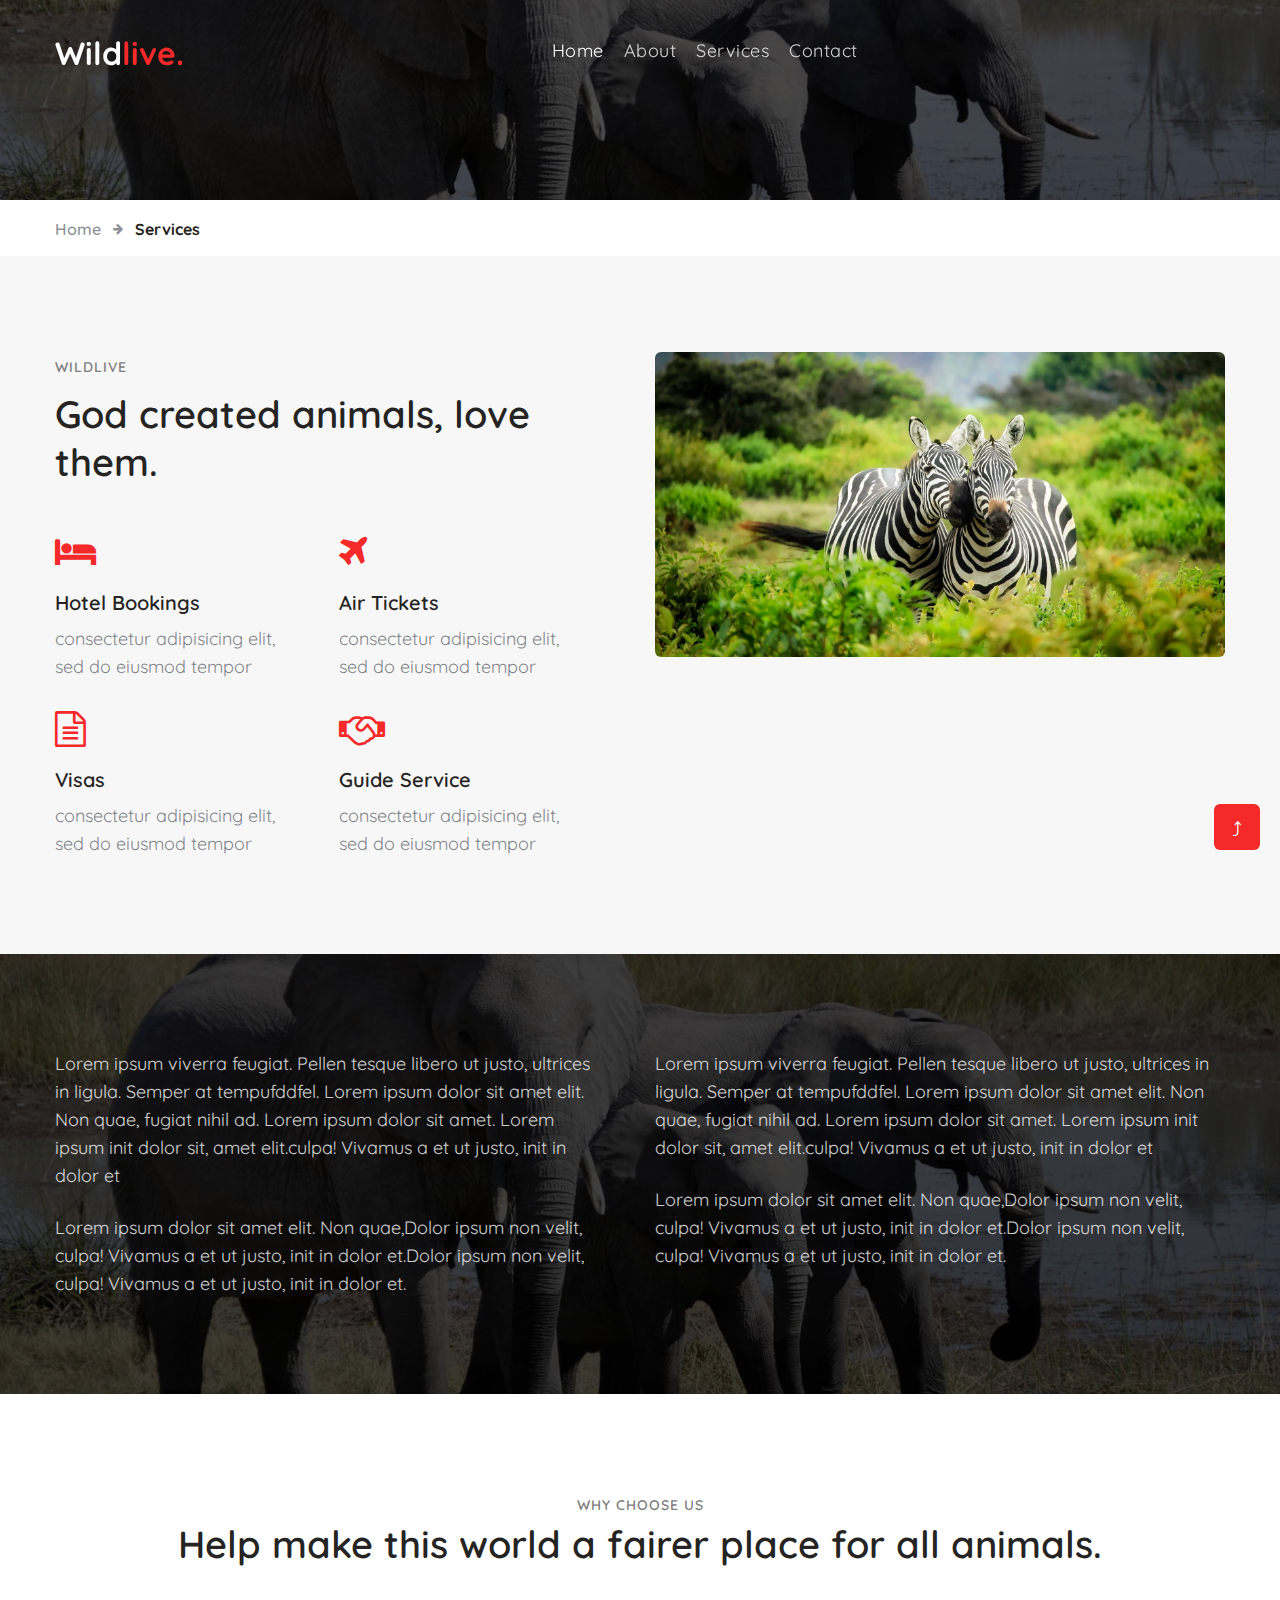
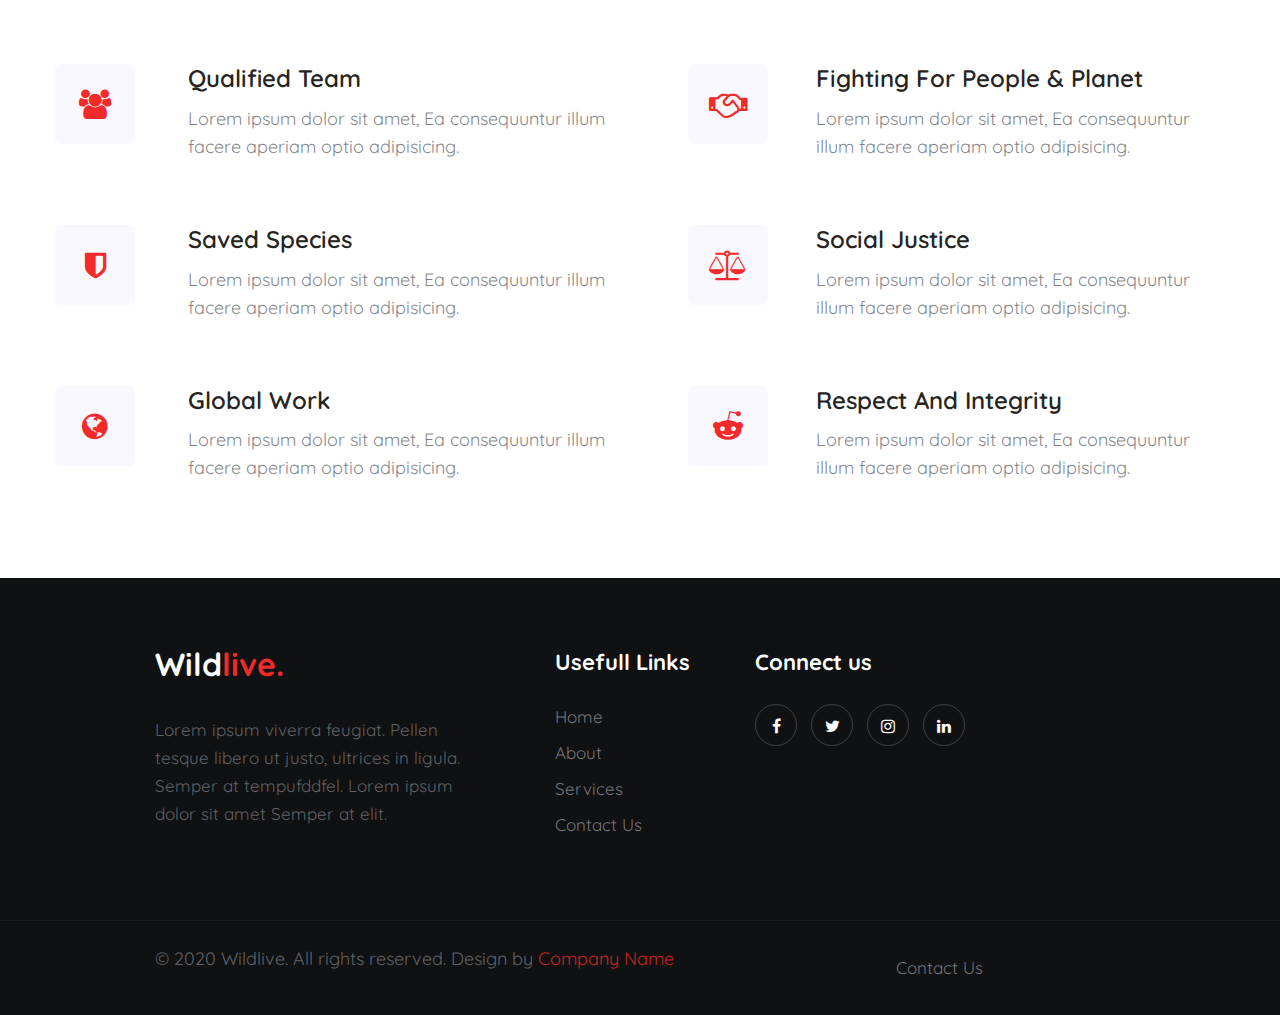
<file: medical_services.html>
<!--
Author: W3layouts
Author URL: http://w3layouts.com
-->
<!doctype html>
<html lang="zxx">

<head>
  <!-- Required meta tags -->
  <meta charset="utf-8">
  <meta name="viewport" content="width=device-width, initial-scale=1, shrink-to-fit=no">
  <title>Wildlive Animals Category Bootstrap Responsive Web Template | Services :: W3Layouts </title>
  <link href="//fonts.googleapis.com/css2?family=Quicksand:wght@300;400;500;600;700&display=swap"
    rel="stylesheet">
  <!-- Template CSS -->
  <link rel="stylesheet" href="assets/css/style-starter.css">
</head>

<body>
  <!--header-->
  <header id="site-header" class="w3lhny-head fixed-top">
    <div class="container">
      <nav class="navbar navbar-expand-lg stroke px-0">
        <h1> <a class="navbar-brand" href="medical_index.html">
            Wild<span class="sublog">live.</span>
          </a></h1>
        <!-- if logo is image enable this   
  <a class="navbar-brand" href="#index.html">
      <img src="image-path" alt="Your logo" title="Your logo" style="height:35px;" />
  </a> -->
        <button class="navbar-toggler  collapsed bg-gradient" type="button" data-toggle="collapse"
          data-target="#navbarTogglerDemo02" aria-controls="navbarTogglerDemo02" aria-expanded="false"
          aria-label="Toggle navigation">
          <span class="navbar-toggler-icon fa icon-expand fa-bars"></span>
          <span class="navbar-toggler-icon fa icon-close fa-times"></span>
        </button>

        <div class="collapse navbar-collapse" id="navbarTogglerDemo02">
          <ul class="navbar-nav mx-lg-auto">
            <li class="nav-item active">
              <a class="nav-link" href="medical_index.html">Home <span class="sr-only">(current)</span></a>
            </li>
            <li class="nav-item">
              <a class="nav-link" href="medical_about.html">About</a>
            </li>
            <li class="nav-item">
              <a class="nav-link" href="medical_services.html">Services</a>
            </li>
            <li class="nav-item">
              <a class="nav-link" href="medical_contact.html">Contact</a>
            </li>
            <!-- <li class="nav-item mr-lg-3 mr-4" title="Search"><a href="#search" class="search-btn">
                <span class="fa fa-search" aria-hidden="true"></span></a></li> -->
            <!--/search-right-->
            <!-- search popup -->
            <!-- <div id="search" class="pop-overlay">
              <div class="popup">
                <form action="#" method="GET" class="w3l-hnyform d-sm-flex">
                  <input type="search" placeholder="Search.." name="search" required="required" autofocus>
                  <button type="submit">Search</button>
                  <a class="close" href="#url">&times;</a>
                </form>
              </div>
            </div> -->
            <!-- /search popup -->
            <!--//search-right-->
          </ul>
        </div>
        <!-- toggle switch for light and dark theme -->
        <!-- <div class="mobile-position">
          <nav class="navigation">
            <div class="theme-switch-wrapper">
              <label class="theme-switch" for="checkbox">
                <input type="checkbox" id="checkbox">
                <div class="mode-container">
                  <i class="gg-sun"></i>
                  <i class="gg-moon"></i>
                </div>
              </label>
            </div>
          </nav>
        </div> -->
        <!-- //toggle switch for light and dark theme -->
      </nav>
    </div>
  </header>
  <!--/header-->
  <!--/inner-page-->

  <div class="inner-banner">
  </div>
  <section class="w3l-breadcrumb">
    <div class="container">
      <ul class="breadcrumbs-custom-path">
        <li><a href="medical_index.html">Home</a></li>
        <li class="active"><span class="fa fa-arrow-right mx-2" aria-hidden="true"></span> Services</li>
      </ul>
    </div>
  </section>
  <!--//inner-page-->
  <!-- services-page-->
  <section class="w3l-index3" id="services1">
    <div class="midd-w3 py-5">
      <div class="container py-lg-5 py-md-3">
        <div class="row cwp23-content">
          <div class="col-lg-6 cwp23-text pr-lg-5">
            <div class="cwp23-title">
              <span class="title-subhny mb-2">Wildlive</span>
              <h3 class="title-w3l mb-5">God created animals, love them. </h3>
            </div>
            <div class="cwp23-text-cols">
              <div class="column">
                <span class="fa fa-hotel" aria-hidden="true"></span>
                <a href="#">Hotel Bookings</a>
                <p>consectetur adipisicing elit, sed do eiusmod tempor </p>
              </div>
              <div class="column">
                <span class="fa fa-plane" aria-hidden="true"></span>
                <a href="#">Air Tickets</a>
                <p>consectetur adipisicing elit, sed do eiusmod tempor </p>
              </div>
              <div class="column">
                <span class="fa fa-file-text-o" aria-hidden="true"></span>
                <a href="#">Visas</a>
                <p>consectetur adipisicing elit, sed do eiusmod tempor </p>
              </div>
              <div class="column">
                <span class="fa fa-handshake-o" aria-hidden="true"></span>
                <a href="#">Guide Service</a>
                <p>consectetur adipisicing elit, sed do eiusmod tempor </p>
              </div>
            </div>
          </div>
          <div class="col-6 cwp23-img mt-lg-0 mt-5">
            <img src="assets/images/bg3.jpg" alt="" class="radius-image img-fluid">
          </div>
        </div>
      </div>
    </div>
  </section>
  <!-- //services-page-->
  <!-- stats -->
  <section class="w3l-stats py-5" id="services2">
    <div class="gallery-inner container py-sm-5">
      <div class="row services-2-grids">
        <div class="col-lg-6 services-2-gd pr-lg-5">
          <p class="">Lorem ipsum viverra feugiat. Pellen tesque libero ut justo,
            ultrices in ligula. Semper at tempufddfel. Lorem ipsum dolor sit amet
            elit. Non quae, fugiat nihil ad. Lorem ipsum dolor sit amet. Lorem ipsum init
            dolor sit, amet elit.culpa! Vivamus a et ut justo, init in dolor et </p>
          <p class="mt-4">
            Lorem ipsum dolor sit amet
            elit. Non quae,Dolor ipsum non velit, culpa! Vivamus a et ut justo, init in dolor et.Dolor ipsum non velit,
            culpa! Vivamus a et ut justo, init in dolor et.
          </p>

        </div>
        <div class="col-lg-6 services-2-gd mt-lg-0 mt-5">
          <p class="">Lorem ipsum viverra feugiat. Pellen tesque libero ut justo,
            ultrices in ligula. Semper at tempufddfel. Lorem ipsum dolor sit amet
            elit. Non quae, fugiat nihil ad. Lorem ipsum dolor sit amet. Lorem ipsum init
            dolor sit, amet elit.culpa! Vivamus a et ut justo, init in dolor et </p>
          <p class="mt-4">
            Lorem ipsum dolor sit amet
            elit. Non quae,Dolor ipsum non velit, culpa! Vivamus a et ut justo, init in dolor et.Dolor ipsum non velit,
            culpa! Vivamus a et ut justo, init in dolor et.
          </p>

        </div>

      </div>
    </div>
  </section>
  <!-- //stats -->
  <!-- /w3l-content-4-->
  <section class="w3l-content-4 py-5" id="features">
    <div class="content-4-main py-lg-5 py-md-4 py-2">
      <div class="container">
        <div class="title-content text-center">
          <h3 class="title-subhny"> Why choose us</h3>
          <h3 class="title-w3l mx-lg-5">Help make this world a fairer place for all animals.</h3>
        </div>
        <div class="content-info-in row mt-5 pt-lg-5">
          <div class="content-left col-lg-6">
            <div class="row content4-right-grids mb-sm-5 mb-4 pb-3">
              <div class="col-2 content4-right-icon">
                <div class="content4-icon icon-clr1">
                  <span class="fa fa-users"></span>
                </div>
              </div>
              <div class="col-10 content4-right-info pl-lg-5">
                <h6><a href="#url">Qualified Team</a></h6>
                <p>Lorem ipsum dolor sit amet, Ea consequuntur illum facere aperiam optio
                  adipisicing.</p>
              </div>
            </div>
            <div class="row content4-right-grids mb-sm-5 mb-4 pb-3">
              <div class="col-2 content4-right-icon">
                <div class="content4-icon icon-clr2">
                  <span class="fa fa-shield"></span>
                </div>
              </div>
              <div class="col-10 content4-right-info pl-lg-5">
                <h6><a href="#url"> Saved Species</a></h6>
                <p>Lorem ipsum dolor sit amet, Ea consequuntur illum facere aperiam optio
                  adipisicing.</p>
              </div>
            </div>
            <div class="row content4-right-grids">
              <div class="col-2 content4-right-icon">
                <div class="content4-icon icon-clr3">
                  <span class="fa fa-globe"></span>
                </div>
              </div>
              <div class="col-10 content4-right-info pl-lg-5">
                <h6><a href="#url">Global Work</a></h6>
                <p>Lorem ipsum dolor sit amet, Ea consequuntur illum facere aperiam optio
                  adipisicing.</p>
              </div>
            </div>
          </div>
          <div class="content-right col-lg-6 mt-lg-0 mt-5 pl-lg-5">
            <div class="row content4-right-grids mb-sm-5 mb-4 pb-3">
              <div class="col-2 content4-right-icon">
                <div class="content4-icon icon-clr4">
                  <span class="fa fa-handshake-o"></span>
                </div>
              </div>
              <div class="col-10 content4-right-info pl-lg-5">
                <h6><a href="#url"> Fighting For People & Planet</a></h6>
                <p>Lorem ipsum dolor sit amet, Ea consequuntur illum facere aperiam optio
                  adipisicing.</p>
              </div>
            </div>
            <div class="row content4-right-grids mb-sm-5 mb-4 pb-3">
              <div class="col-2 content4-right-icon">
                <div class="content4-icon icon-clr5">
                  <span class="fa fa-balance-scale"></span>
                </div>
              </div>
              <div class="col-10 content4-right-info pl-lg-5">
                <h6><a href="#url"> Social Justice</a></h6>
                <p>Lorem ipsum dolor sit amet, Ea consequuntur illum facere aperiam optio
                  adipisicing.</p>
              </div>
            </div>
            <div class="row content4-right-grids">
              <div class="col-2 content4-right-icon">
                <div class="content4-icon icon-clr6">
                  <span class="fa fa-reddit-alien"></span>
                </div>
              </div>
              <div class="col-10 content4-right-info pl-lg-5">
                <h6><a href="#url">Respect And Integrity</a></h6>
                <p>Lorem ipsum dolor sit amet, Ea consequuntur illum facere aperiam optio
                  adipisicing.</p>
              </div>
            </div>
          </div>
        </div>
      </div>
    </div>
  </section>
  <!-- //w3l-content-4-->
  <!-- footer -->
  <footer class="w3l-footer-29-main">
    <div class="footer-29-w3l py-5">
      <div class="container py-lg-4">
        <div class="row footer-top-29" style="justify-content: center;">
          <div class="col-lg-4 col-md-6 col-sm-7 footer-list-29 footer-1 pr-lg-5">
            <div class="footer-logo mb-3">
              <a class="footer-brand-logo" href="medical_index.html">Wild<span class="sublog">live.</span></a>

            </div>
            <p>Lorem ipsum viverra feugiat. Pellen tesque libero ut justo, ultrices in ligula. Semper at
              tempufddfel. Lorem ipsum dolor sit amet Semper at elit.</p>
          </div>
          <div class="col-lg-2 col-md-6 col-sm-5 col-6 footer-list-29 footer-2 mt-sm-0 mt-5">

            <ul>
              <h6 class="footer-title-29">Usefull Links</h6>
              <li><a href="medical_index.html">Home</a></li>
              <li><a href="medical_about.html">About</a></li>
              <li><a href="medical_services.html">Services</a></li>

              <!-- <li><a href="#who">Who We Are</a></li> -->

              <li><a href="medical_contact.html">Contact us</a></li>
            </ul>
          </div>
          <div class="col-lg-4 col-md-6 col-sm-5 col-6 footer-list-29 footer-3 mt-lg-0 mt-5">
            <h6 class="footer-title-29">Connect us</h6>
            <div class="main-social-footer-29 mt-4">
              <a href="#facebook" class="facebook"><span class="fa fa-facebook"></span></a>
              <a href="#twitter" class="twitter"><span class="fa fa-twitter"></span></a>
              <a href="#instagram" class="instagram"><span class="fa fa-instagram"></span></a>
              <a href="#linkedin" class="linkedin"><span class="fa fa-linkedin"></span></a>
            </div>
            <!-- <ul>
              <li><a href="blog.html">Events</a></li>
              <li><a href="#petitions">Petitions</a></li>
              <li><a href="#member">
                  Membership</a></li>
              <li><a href="#donate">Donations</a></li>
              <li><a href="#help">Help</a></li>


            </ul> -->

          </div>
          <!-- <div class="col-lg-4 col-md-6 col-sm-7 footer-list-29 footer-4 mt-lg-0 mt-5">
            <h6 class="footer-title-29">Gallery
            </h6>

            <ul class="w3linst-imgs row">
              <li class="col-4"><a href="#"><img src="assets/images/b1.jpg" alt="" class="radius-image img-fluid"></a>
              </li>
              <li class="col-4"><a href="#"><img src="assets/images/b2.jpg" alt="" class="radius-image img-fluid"></a>
              </li>
              <li class="col-4"><a href="#"><img src="assets/images/b3.jpg" alt="" class="radius-image img-fluid"></a>
              </li>
              <li class="col-4"><a href="#"><img src="assets/images/b4.jpg" alt="" class="radius-image img-fluid"></a>
              </li>
              <li class="col-4"><a href="#"><img src="assets/images/b5.jpg" alt="" class="radius-image img-fluid"></a>
              </li>
              <li class="col-4"><a href="#"><img src="assets/images/b6.jpg" alt="" class="radius-image img-fluid"></a>
              </li>

            </ul>

          </div> -->
        </div>
      </div>
    </div>
    <!-- //footer -->

    <!-- copyright -->
    <section class="w3l-copyright">
      <div class="container">
        <div class="row bottom-copies" style="justify-content: center;">
          <p class="col-lg-6 copy-footer-29">© 2020 Wildlive. All rights reserved. Design by <a
              href="https://google.com/" target="_blank">
              Company Name</a></p>

          <div class="col-lg-4 footer-list-29">
            <ul class="d-flex text-lg-right" style="justify-content: center;">
              <!-- <li><a href="#careers"> Careers</a></li>
              <li class="mx-lg-5 mx-md-4 mx-3"><a href="#privacymy-lg-0 my-4">Privacy Policy</a></li> -->
              <li><a href="medical_contact.html">Contact us</a></li>
            </ul>
          </div>

        </div>
      </div>
    </section>
    <!-- move top -->
    <button onclick="topFunction()" id="movetop" title="Go to top">
      &#10548;
    </button>
    <script>
      // When the user scrolls down 20px from the top of the document, show the button
      window.onscroll = function () {
        scrollFunction()
      };

      function scrollFunction() {
        if (document.body.scrollTop > 20 || document.documentElement.scrollTop > 20) {
          document.getElementById("movetop").style.display = "block";
        } else {
          document.getElementById("movetop").style.display = "none";
        }
      }

      // When the user clicks on the button, scroll to the top of the document
      function topFunction() {
        document.body.scrollTop = 0;
        document.documentElement.scrollTop = 0;
      }
    </script>
    <!-- /move top -->
  </footer>

  <!-- //copyright -->
  <!-- Template JavaScript -->
  <script src="assets/js/jquery-3.3.1.min.js"></script>
  <script src="assets/js/theme-change.js"></script>

  <!--/MENU-JS-->
  <script>
    $(window).on("scroll", function () {
      var scroll = $(window).scrollTop();

      if (scroll >= 80) {
        $("#site-header").addClass("nav-fixed");
      } else {
        $("#site-header").removeClass("nav-fixed");
      }
    });

    //Main navigation Active Class Add Remove
    $(".navbar-toggler").on("click", function () {
      $("header").toggleClass("active");
    });
    $(document).on("ready", function () {
      if ($(window).width() > 991) {
        $("header").removeClass("active");
      }
      $(window).on("resize", function () {
        if ($(window).width() > 991) {
          $("header").removeClass("active");
        }
      });
    });
  </script>
  <!--//MENU-JS-->

  <script src="assets/js/bootstrap.min.js"></script>

</body>

</html>
</file>
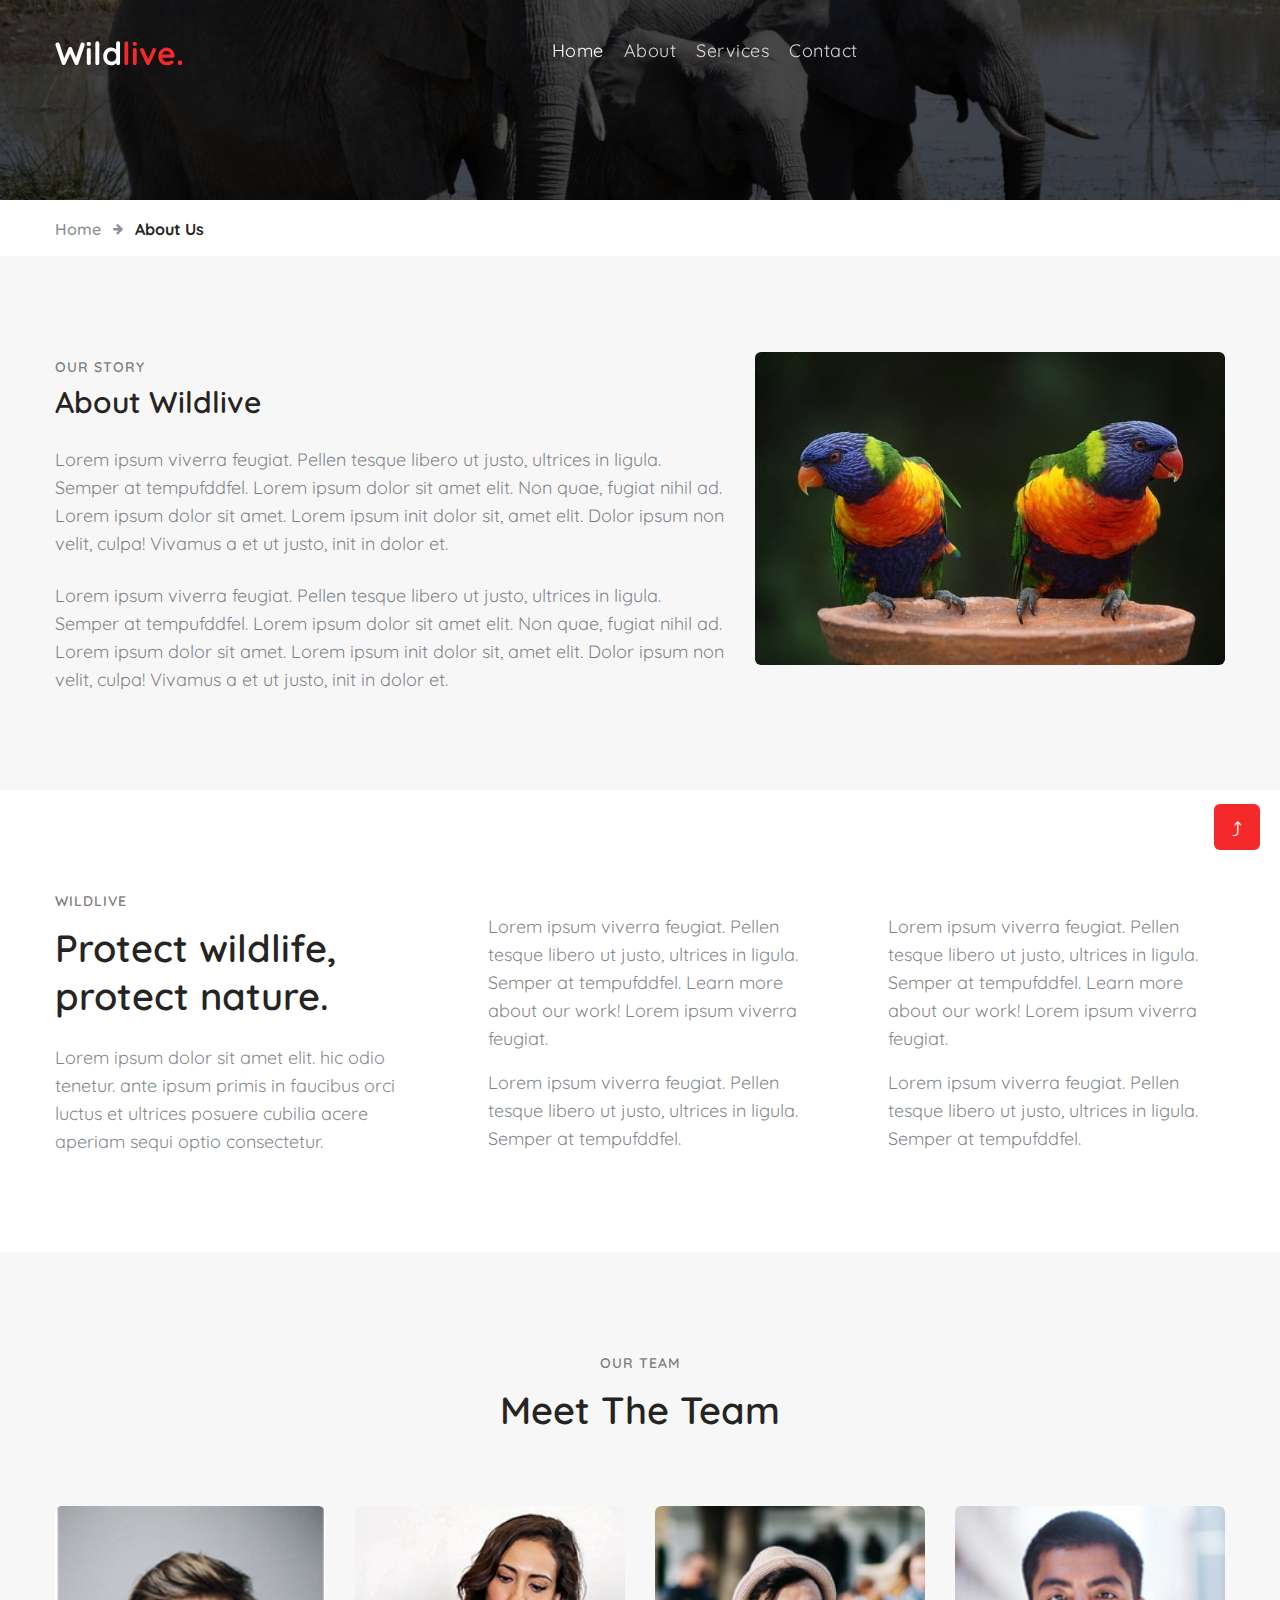
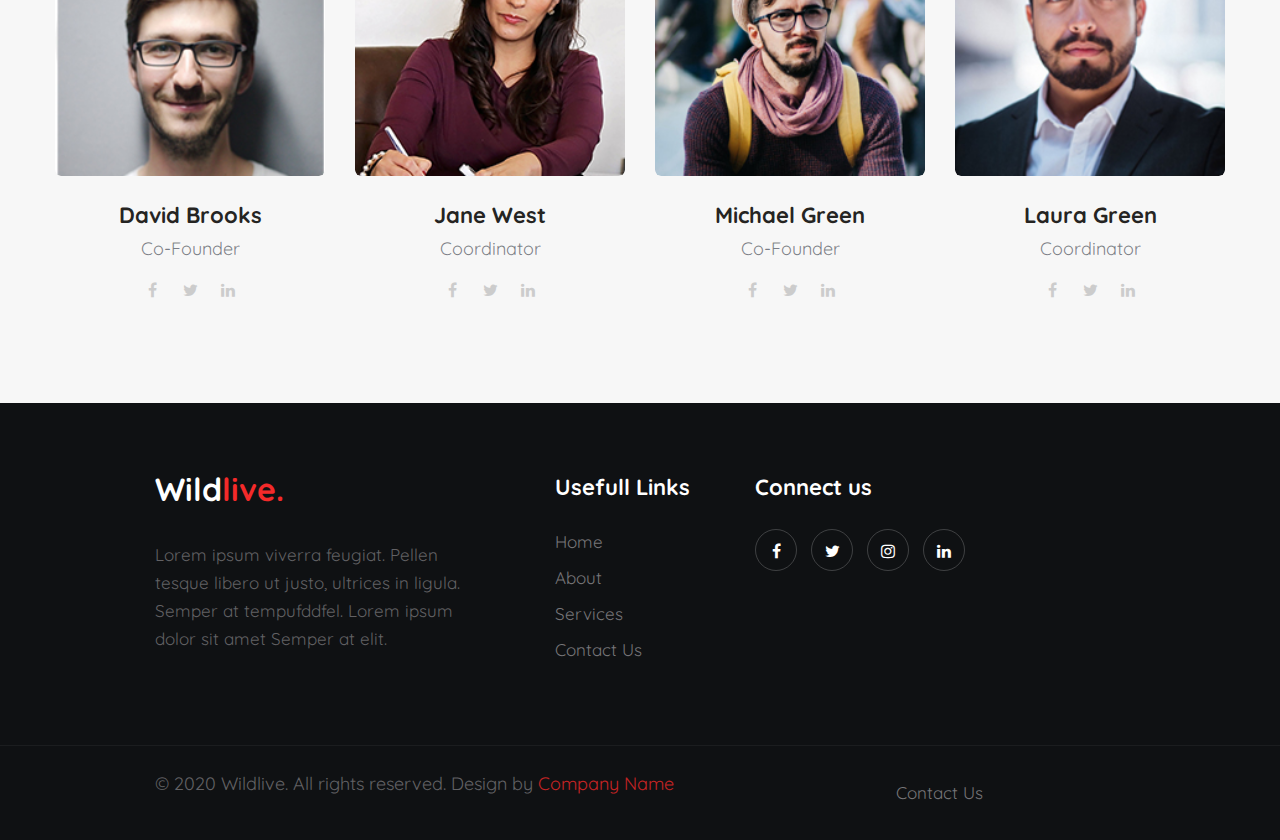
<file: tour_about.html>
<!--
Author: W3layouts
Author URL: http://w3layouts.com
-->
<!doctype html>
<html lang="zxx">

<head>
  <!-- Required meta tags -->
  <meta charset="utf-8">
  <meta name="viewport" content="width=device-width, initial-scale=1, shrink-to-fit=no">
  <title>Wildlive Animals Category Bootstrap Responsive Web Template | About :: W3Layouts </title>
  <link rel="preconnect" href="//fonts.gstatic.com">
  <link href="//fonts.googleapis.com/css2?family=Quicksand:wght@300;400;500;600;700&display=swap"
    rel="stylesheet">
  <!-- Template CSS -->
  <link rel="stylesheet" href="assets/css/style-starter.css">
</head>

<body>
  <!--header-->
  <header id="site-header" class="w3lhny-head fixed-top">
    <div class="container">
      <nav class="navbar navbar-expand-lg stroke px-0">
        <h1> <a class="navbar-brand" href="tour_index.html">
            Wild<span class="sublog">live.</span>
          </a></h1>
        <!-- if logo is image enable this   
  <a class="navbar-brand" href="#index.html">
      <img src="image-path" alt="Your logo" title="Your logo" style="height:35px;" />
  </a> -->
        <button class="navbar-toggler  collapsed bg-gradient" type="button" data-toggle="collapse"
          data-target="#navbarTogglerDemo02" aria-controls="navbarTogglerDemo02" aria-expanded="false"
          aria-label="Toggle navigation">
          <span class="navbar-toggler-icon fa icon-expand fa-bars"></span>
          <span class="navbar-toggler-icon fa icon-close fa-times"></span>
        </button>

        <div class="collapse navbar-collapse" id="navbarTogglerDemo02">
          <ul class="navbar-nav mx-lg-auto">
            <li class="nav-item active">
              <a class="nav-link" href="tour_index.html">Home <span class="sr-only">(current)</span></a>
            </li>
            <li class="nav-item">
              <a class="nav-link" href="tour_about.html">About</a>
            </li>
            <li class="nav-item">
              <a class="nav-link" href="tour_services.html">Services</a>
            </li>
            <li class="nav-item">
              <a class="nav-link" href="tour_contact.html">Contact</a>
            </li>
            <!-- <li class="nav-item mr-lg-3 mr-4" title="Search"><a href="#search" class="search-btn">
                <span class="fa fa-search" aria-hidden="true"></span></a></li> -->
            <!--/search-right-->
            <!-- search popup -->
            <!-- <div id="search" class="pop-overlay">
              <div class="popup">
                <form action="#" method="GET" class="w3l-hnyform d-sm-flex">
                  <input type="search" placeholder="Search.." name="search" required="required" autofocus>
                  <button type="submit">Search</button>
                  <a class="close" href="#url">&times;</a>
                </form>
              </div>
            </div> -->
            <!-- /search popup -->
            <!--//search-right-->
          </ul>
        </div>
        <!-- toggle switch for light and dark theme -->
        <!-- <div class="mobile-position">
          <nav class="navigation">
            <div class="theme-switch-wrapper">
              <label class="theme-switch" for="checkbox">
                <input type="checkbox" id="checkbox">
                <div class="mode-container">
                  <i class="gg-sun"></i>
                  <i class="gg-moon"></i>
                </div>
              </label>
            </div>
          </nav>
        </div> -->
        <!-- //toggle switch for light and dark theme -->
      </nav>
    </div>
  </header>
  <!--/header-->
  <!--/inner-page-->

  <div class="inner-banner">
  </div>
  <section class="w3l-breadcrumb">
    <div class="container">
      <ul class="breadcrumbs-custom-path">
        <li><a href="tour_index.html">Home</a></li>
        <li class="active"><span class="fa fa-arrow-right mx-2" aria-hidden="true"></span> About Us</li>
      </ul>
    </div>
  </section>
  <!--//inner-page-->
  <!-- about page about section -->
  <section class="w3l-index3" id="about">
    <div class="midd-w3 py-5">
      <div class="container py-lg-5 py-md-3">
        <div class="row">
          <div class="col-lg-7 mb-lg-0 mb-md-5 mb-4 align-self">
            <h6 class="title-subhny">Our Story</h6>
            <h3 class="title-left mx-0">About Wildlive</h3>
            <p class="mt-md-4 mt-3">Lorem ipsum viverra feugiat. Pellen tesque libero ut justo,
              ultrices in ligula. Semper at tempufddfel. Lorem ipsum dolor sit amet
              elit. Non quae, fugiat nihil ad. Lorem ipsum dolor sit amet. Lorem ipsum init
              dolor sit, amet elit. Dolor ipsum non velit, culpa! Vivamus a et ut justo, init in dolor et.</p>
              <p class="mt-md-4 mt-3">Lorem ipsum viverra feugiat. Pellen tesque libero ut justo,
                ultrices in ligula. Semper at tempufddfel. Lorem ipsum dolor sit amet
                elit. Non quae, fugiat nihil ad. Lorem ipsum dolor sit amet. Lorem ipsum init
                dolor sit, amet elit. Dolor ipsum non velit, culpa! Vivamus a et ut justo, init in dolor et.</p>
            <!-- <a class="btn btn-style btn-primary mt-sm-5 mt-4 mr-2" href="about.html"> Read More</a> -->
          </div>
          <div class="col-lg-5 mt-lg-0 mt-4">
            <div class="position-relative">
              <img src="assets/images/b1.jpg" alt="" class="radius-image img-fluid">
            </div>
          </div>
        </div>
      </div>
    </div>
  </section>
  <!-- //about page about section -->
  <section class="w3l-index2" id="about1">
    <div class="midd-w3 py-5">
      <div class="container py-lg-5 py-md-4 py-2">
        <div class="row">
          <div class="col-lg-4 left-wthree-img">
            <span class="title-subhny mb-2">Wildlive</span>
            <h3 class="title-w3l mb-4">Protect wildlife, protect nature.</h3>
            <p class="">Lorem ipsum dolor sit amet elit. hic odio tenetur. ante ipsum primis in
              faucibus orci luctus et ultrices posuere cubilia acere aperiam sequi optio consectetur.</p>
              <!-- <a href="about.html" class="btn btn-style btn-primary mt-4">Read More</a> -->
          </div>
          <div class="col-lg-4 mt-lg-0 mt-5 pl-lg-5 align-self">
            <p class="mt-4">Lorem ipsum viverra feugiat. Pellen tesque libero ut justo,
              ultrices in ligula. Semper at tempufddfel. Learn more about our work!
              Lorem ipsum viverra feugiat.
            </p>
            <p class="mt-3">Lorem ipsum viverra feugiat. Pellen tesque libero ut justo,
              ultrices in ligula. Semper at tempufddfel.</p>
          </div>
          <div class="col-lg-4 mt-lg-0 mt-5 pl-lg-5 align-self">
            <p class="mt-4">Lorem ipsum viverra feugiat. Pellen tesque libero ut justo,
              ultrices in ligula. Semper at tempufddfel. Learn more about our work!
              Lorem ipsum viverra feugiat.
            </p>
            <p class="mt-3">Lorem ipsum viverra feugiat. Pellen tesque libero ut justo,
              ultrices in ligula. Semper at tempufddfel.</p>
          </div>
        </div>
      </div>
    </div>
  </section>
  <!--/team-->
  <section class="w3l-team py-5" id="team">
    <div class="container py-lg-5 py-md-4 py-2">
      <span class="title-subhny mb-2 text-center">Our Team</span>
      <h3 class="title-w3l mb-4 text-center">Meet The Team</h3>
      <div class="row bottom-ab-grids mt-md-4">
        <div class="col-lg-3 col-md-6 mt-lg-5 mt-4 team-info text-center">
          <div class="column position-relative">
            <a href="#url"><img src="assets/images/team1.jpg" alt="" class="img-fluid rounded team-image" /></a>
          </div>
          <div class="column">
            <h3 class="name-pos"><a href="#url">David Brooks</a></h3>
            <p>Co-Founder</p>
            <div class="social">
              <a href="#facebook" class="facebook"><span class="fa fa-facebook" aria-hidden="true"></span></a>
              <a href="#twitter" class="twitter"><span class="fa fa-twitter" aria-hidden="true"></span></a>
              <a href="#linkedin" class="linkedin"><span class="fa fa-linkedin" aria-hidden="true"></span></a>
            </div>
          </div>
        </div>
        <div class="col-lg-3 col-md-6 mt-lg-5 mt-4 team-info text-center">
          <div class="column position-relative">
            <a href="#url"><img src="assets/images/team2.jpg" alt="" class="img-fluid rounded team-image" /></a>
          </div>
          <div class="column">
            <h3 class="name-pos"><a href="#url">Jane West</a></h3>
            <p>Coordinator</p>
            <div class="social">
              <a href="#facebook" class="facebook"><span class="fa fa-facebook" aria-hidden="true"></span></a>
              <a href="#twitter" class="twitter"><span class="fa fa-twitter" aria-hidden="true"></span></a>
              <a href="#linkedin" class="linkedin"><span class="fa fa-linkedin" aria-hidden="true"></span></a>
            </div>
          </div>
        </div>
        <div class="col-lg-3 col-md-6 mt-lg-5 mt-4  team-info text-center">
          <div class="column position-relative">
            <a href="#url"><img src="assets/images/team3.jpg" alt="" class="img-fluid rounded team-image" /></a>
          </div>
          <div class="column">
            <h3 class="name-pos"><a href="#url">Michael Green</a></h3>
            <p>Co-Founder</p>
            <div class="social">
              <a href="#facebook" class="facebook"><span class="fa fa-facebook" aria-hidden="true"></span></a>
              <a href="#twitter" class="twitter"><span class="fa fa-twitter" aria-hidden="true"></span></a>
              <a href="#linkedin" class="linkedin"><span class="fa fa-linkedin" aria-hidden="true"></span></a>
            </div>
          </div>
        </div>
        <div class="col-lg-3 col-md-6 mt-lg-5 mt-4  team-info text-center">
          <div class="column position-relative">
            <a href="#url"><img src="assets/images/team4.jpg" alt="" class="img-fluid rounded team-image" /></a>
          </div>
          <div class="column">
            <h3 class="name-pos"><a href="#url">Laura Green</a></h3>
            <p>Coordinator</p>
            <div class="social">
              <a href="#facebook" class="facebook"><span class="fa fa-facebook" aria-hidden="true"></span></a>
              <a href="#twitter" class="twitter"><span class="fa fa-twitter" aria-hidden="true"></span></a>
              <a href="#linkedin" class="linkedin"><span class="fa fa-linkedin" aria-hidden="true"></span></a>
            </div>
          </div>
        </div>
      </div>
    </div>
  </section>
  <!--//team-->
  <!-- home page block grids -->
  <!-- <section class="w3l-grids-3 py-5" id="why">
    <div class="container py-lg-5 py-md-4 py-2">
      <div class="row bottom-ab-grids">
        <div class="col-lg-6 bottom-ab-left align-self">
          <span class="title-subhny mb-2">Wildlive</span>
          <h3 class="title-w3l mb-4">Help make this world a fairer place for all animals.</h3>
          <p class="">Lorem ipsum dolor sit amet elit. hic odio tenetur. ante ipsum primis in
            faucibus orci luctus et ultrices posuere cubilia acere aperiam sequi optio consectetur adipisicing
            dolor et amet. </p>
          <ul class="cont-4 mt-4">
            <li><span class="fa fa-check"></span>Pellen tesque libero ut justo</li>
            <li><span class="fa fa-check"></span>Lorem ipsum dolor sit amet elit</li>
            <li><span class="fa fa-check"></span>Pellen tesque libero ut justo</li>
          </ul>
        </div>
        <div class="col-lg-6 bottom-right-grids pl-lg-5 mt-lg-0 mt-5">
          <img src="assets/images/b2.jpg" alt="" class="radius-image img-fluid">
        </div>
      </div>
    </div>
  </section> -->
  <!-- //home page block grids -->
  <!-- footer -->
  <footer class="w3l-footer-29-main">
    <div class="footer-29-w3l py-5">
      <div class="container py-lg-4">
        <div class="row footer-top-29" style="justify-content: center;">
          <div class="col-lg-4 col-md-6 col-sm-7 footer-list-29 footer-1 pr-lg-5">
            <div class="footer-logo mb-3">
              <a class="footer-brand-logo" href="tour_index.html">Wild<span class="sublog">live.</span></a>

            </div>
            <p>Lorem ipsum viverra feugiat. Pellen tesque libero ut justo, ultrices in ligula. Semper at
              tempufddfel. Lorem ipsum dolor sit amet Semper at elit.</p>
          </div>
          <div class="col-lg-2 col-md-6 col-sm-5 col-6 footer-list-29 footer-2 mt-sm-0 mt-5">

            <ul>
              <h6 class="footer-title-29">Usefull Links</h6>
              <li><a href="tour_index.html">Home</a></li>
              <li><a href="tour_about.html">About</a></li>
              <li><a href="tour_services.html">Services</a></li>

              <!-- <li><a href="#who">Who We Are</a></li> -->

              <li><a href="tour_contact.html">Contact us</a></li>
            </ul>
          </div>
          <div class="col-lg-4 col-md-6 col-sm-5 col-6 footer-list-29 footer-3 mt-lg-0 mt-5">
            <h6 class="footer-title-29">Connect us</h6>
            <div class="main-social-footer-29 mt-4">
              <a href="#facebook" class="facebook"><span class="fa fa-facebook"></span></a>
              <a href="#twitter" class="twitter"><span class="fa fa-twitter"></span></a>
              <a href="#instagram" class="instagram"><span class="fa fa-instagram"></span></a>
              <a href="#linkedin" class="linkedin"><span class="fa fa-linkedin"></span></a>
            </div>
            <!-- <ul>
              <li><a href="blog.html">Events</a></li>
              <li><a href="#petitions">Petitions</a></li>
              <li><a href="#member">
                  Membership</a></li>
              <li><a href="#donate">Donations</a></li>
              <li><a href="#help">Help</a></li>


            </ul> -->

          </div>
          <!-- <div class="col-lg-4 col-md-6 col-sm-7 footer-list-29 footer-4 mt-lg-0 mt-5">
            <h6 class="footer-title-29">Gallery
            </h6>

            <ul class="w3linst-imgs row">
              <li class="col-4"><a href="#"><img src="assets/images/b1.jpg" alt="" class="radius-image img-fluid"></a>
              </li>
              <li class="col-4"><a href="#"><img src="assets/images/b2.jpg" alt="" class="radius-image img-fluid"></a>
              </li>
              <li class="col-4"><a href="#"><img src="assets/images/b3.jpg" alt="" class="radius-image img-fluid"></a>
              </li>
              <li class="col-4"><a href="#"><img src="assets/images/b4.jpg" alt="" class="radius-image img-fluid"></a>
              </li>
              <li class="col-4"><a href="#"><img src="assets/images/b5.jpg" alt="" class="radius-image img-fluid"></a>
              </li>
              <li class="col-4"><a href="#"><img src="assets/images/b6.jpg" alt="" class="radius-image img-fluid"></a>
              </li>

            </ul>

          </div> -->
        </div>
      </div>
    </div>
    <!-- //footer -->

    <!-- copyright -->
    <section class="w3l-copyright">
      <div class="container">
        <div class="row bottom-copies" style="justify-content: center;">
          <p class="col-lg-6 copy-footer-29">© 2020 Wildlive. All rights reserved. Design by <a
              href="https://google.com/" target="_blank">
              Company Name</a></p>

          <div class="col-lg-4 footer-list-29">
            <ul class="d-flex text-lg-right" style="justify-content: center;">
              <!-- <li><a href="#careers"> Careers</a></li>
              <li class="mx-lg-5 mx-md-4 mx-3"><a href="#privacymy-lg-0 my-4">Privacy Policy</a></li> -->
              <li><a href="tour_contact.html">Contact us</a></li>
            </ul>
          </div>

        </div>
      </div>
    </section>
    <!-- move top -->
    <button onclick="topFunction()" id="movetop" title="Go to top">
      &#10548;
    </button>
    <script>
      // When the user scrolls down 20px from the top of the document, show the button
      window.onscroll = function () {
        scrollFunction()
      };

      function scrollFunction() {
        if (document.body.scrollTop > 20 || document.documentElement.scrollTop > 20) {
          document.getElementById("movetop").style.display = "block";
        } else {
          document.getElementById("movetop").style.display = "none";
        }
      }

      // When the user clicks on the button, scroll to the top of the document
      function topFunction() {
        document.body.scrollTop = 0;
        document.documentElement.scrollTop = 0;
      }
    </script>
    <!-- /move top -->
  </footer>

  <!-- //copyright -->
  <!-- Template JavaScript -->
  <script src="assets/js/jquery-3.3.1.min.js"></script>
  <script src="assets/js/theme-change.js"></script>

  <!--/MENU-JS-->
  <script>
    $(window).on("scroll", function () {
      var scroll = $(window).scrollTop();

      if (scroll >= 80) {
        $("#site-header").addClass("nav-fixed");
      } else {
        $("#site-header").removeClass("nav-fixed");
      }
    });

    //Main navigation Active Class Add Remove
    $(".navbar-toggler").on("click", function () {
      $("header").toggleClass("active");
    });
    $(document).on("ready", function () {
      if ($(window).width() > 991) {
        $("header").removeClass("active");
      }
      $(window).on("resize", function () {
        if ($(window).width() > 991) {
          $("header").removeClass("active");
        }
      });
    });
  </script>
  <!--//MENU-JS-->

  <script src="assets/js/bootstrap.min.js"></script>

</body>

</html>
</file>
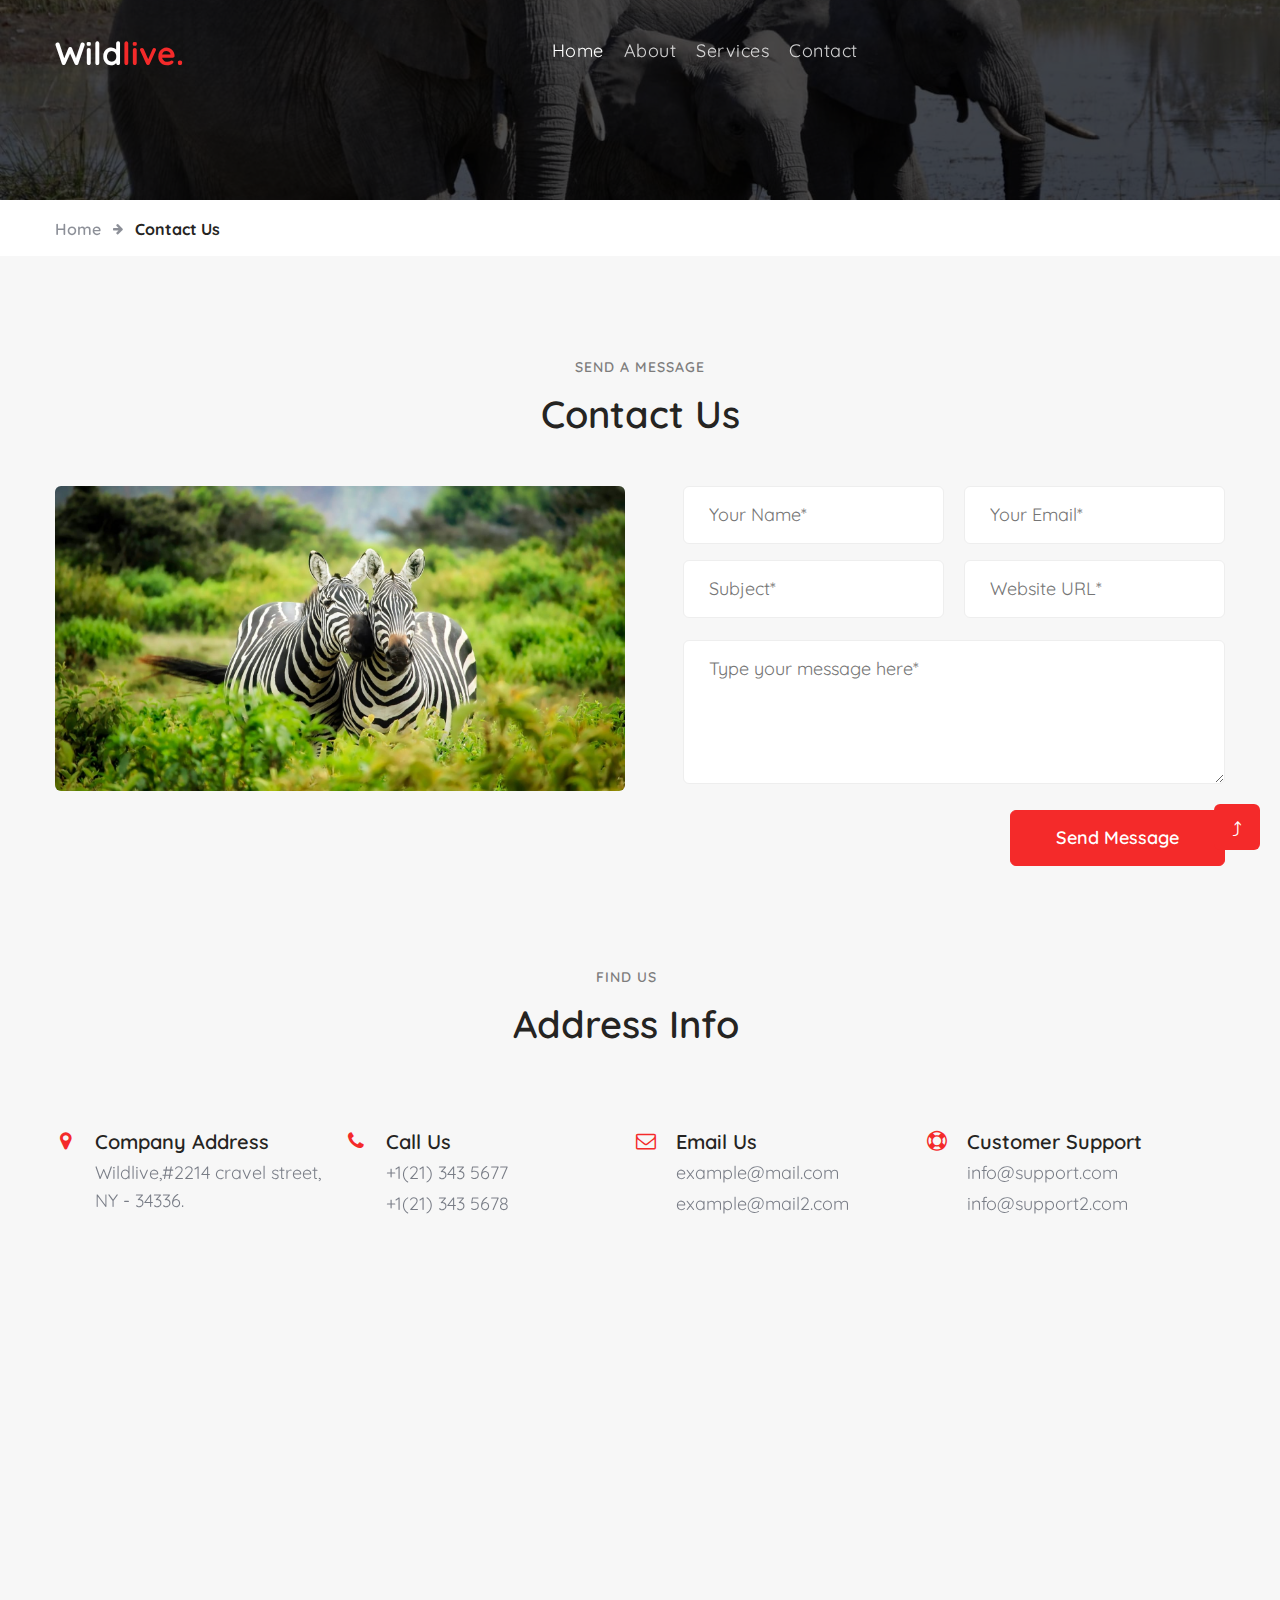
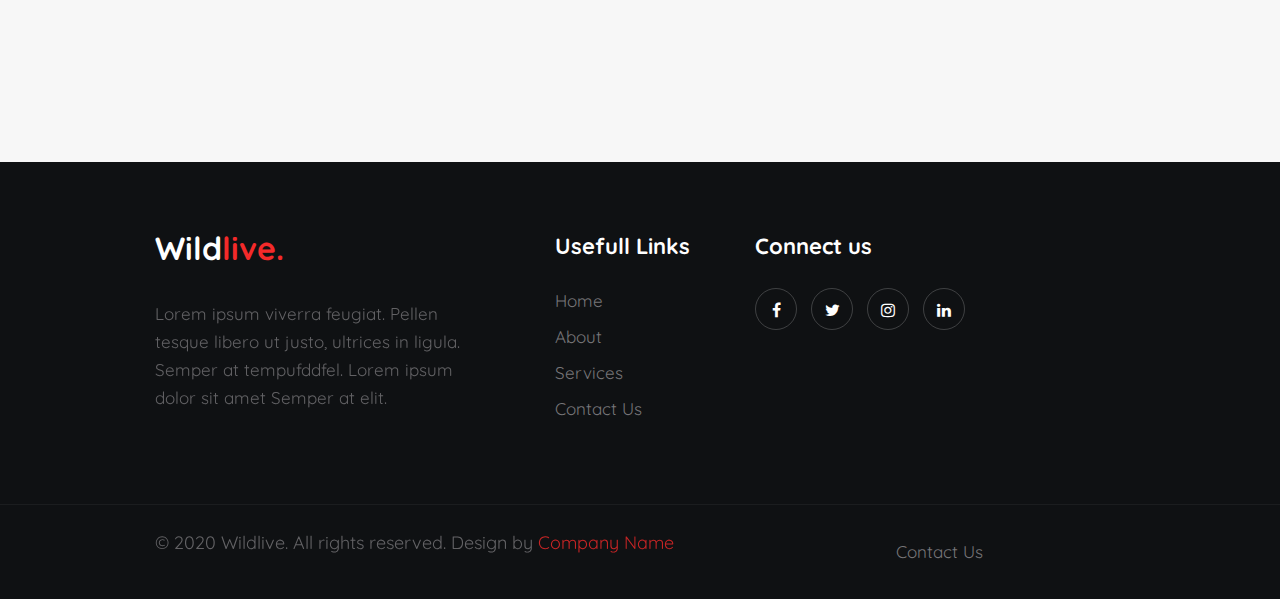
<file: tour_contact.html>
<!--
Author: W3layouts
Author URL: http://w3layouts.com
-->
<!doctype html>
<html lang="zxx">

<head>
  <!-- Required meta tags -->
  <meta charset="utf-8">
  <meta name="viewport" content="width=device-width, initial-scale=1, shrink-to-fit=no">
  <title>Wildlive Animals Category Bootstrap Responsive Web Template | Contact :: W3Layouts </title>
  <link href="//fonts.googleapis.com/css2?family=Quicksand:wght@300;400;500;600;700&display=swap"
    rel="stylesheet">
  <!-- Template CSS -->
  <link rel="stylesheet" href="assets/css/style-starter.css">
</head>

<body>
  <!--header-->
  <header id="site-header" class="w3lhny-head fixed-top">
    <div class="container">
      <nav class="navbar navbar-expand-lg stroke px-0">
        <h1> <a class="navbar-brand" href="tour_index.html">
            Wild<span class="sublog">live.</span>
          </a></h1>
        <!-- if logo is image enable this   
  <a class="navbar-brand" href="#index.html">
      <img src="image-path" alt="Your logo" title="Your logo" style="height:35px;" />
  </a> -->
        <button class="navbar-toggler  collapsed bg-gradient" type="button" data-toggle="collapse"
          data-target="#navbarTogglerDemo02" aria-controls="navbarTogglerDemo02" aria-expanded="false"
          aria-label="Toggle navigation">
          <span class="navbar-toggler-icon fa icon-expand fa-bars"></span>
          <span class="navbar-toggler-icon fa icon-close fa-times"></span>
        </button>

        <div class="collapse navbar-collapse" id="navbarTogglerDemo02">
          <ul class="navbar-nav mx-lg-auto">
            <li class="nav-item active">
              <a class="nav-link" href="tour_index.html">Home <span class="sr-only">(current)</span></a>
            </li>
            <li class="nav-item">
              <a class="nav-link" href="tour_about.html">About</a>
            </li>
            <li class="nav-item">
              <a class="nav-link" href="tour_services.html">Services</a>
            </li>
            <li class="nav-item">
              <a class="nav-link" href="tour_contact.html">Contact</a>
            </li>
            <!-- <li class="nav-item mr-lg-3 mr-4" title="Search"><a href="#search" class="search-btn">
                <span class="fa fa-search" aria-hidden="true"></span></a></li> -->
            <!--/search-right-->
            <!-- search popup -->
            <!-- <div id="search" class="pop-overlay">
              <div class="popup">
                <form action="#" method="GET" class="w3l-hnyform d-sm-flex">
                  <input type="search" placeholder="Search.." name="search" required="required" autofocus>
                  <button type="submit">Search</button>
                  <a class="close" href="#url">&times;</a>
                </form>
              </div>
            </div> -->
            <!-- /search popup -->
            <!--//search-right-->
          </ul>
        </div>
        <!-- toggle switch for light and dark theme -->
        <!-- <div class="mobile-position">
          <nav class="navigation">
            <div class="theme-switch-wrapper">
              <label class="theme-switch" for="checkbox">
                <input type="checkbox" id="checkbox">
                <div class="mode-container">
                  <i class="gg-sun"></i>
                  <i class="gg-moon"></i>
                </div>
              </label>
            </div>
          </nav>
        </div> -->
        <!-- //toggle switch for light and dark theme -->
      </nav>
    </div>
  </header>
  <!--/header-->
  <!--/inner-page-->

  <div class="inner-banner">
  </div>
  <section class="w3l-breadcrumb">
    <div class="container">
      <ul class="breadcrumbs-custom-path">
        <li><a href="tour_index.html">Home</a></li>
        <li class="active"><span class="fa fa-arrow-right mx-2" aria-hidden="true"></span> Contact Us</li>
      </ul>
    </div>
  </section>
  <!--//inner-page-->
 <!-- /contact-section -->
<section class="w3l-contact-2 py-5" id="contact">
  <div class="container py-lg-5 py-md-4 py-2">
    <span class="title-subhny mb-2 text-center">Send a Message</span>
    <h3 class="title-w3l mb-5 text-center">Contact Us</h3>
      <div class="contact-grids d-grid">
          <div class="contact-left-img">
            <img src="assets/images/bg3.jpg" class="img-fluid radius-image" alt="">
          </div>
          <div class="contact-right">
              <form action="https://sendmail.w3layouts.com/submitForm" method="post" class="signin-form">
                  <div class="input-grids">

                      <input type="text" name="w3lName" id="w3lName" placeholder="Your Name*" class="contact-input"
                          required="" />
                      <input type="email" name="w3lSender" id="w3lSender" placeholder="Your Email*"
                          class="contact-input" required="" />
                      <input type="text" name="w3lSubect" id="w3lSubect" placeholder="Subject*" class="contact-input"
                          required="" />
                      <input type="text" name="w3lWebsite" id="w3lWebsite" placeholder="Website URL*" class="contact-input"
                          required="" />
                  </div>
                  <div class="form-input">
                      <textarea name="w3lMessage" id="w3lMessage" placeholder="Type your message here*"
                          required=""></textarea>
                  </div>
                  <div class="form-buttonhny text-lg-right">
                      <button class="btn btn-style btn-primary">Send Message</button>
                  </div>
              </form>
          </div>
      </div>

      <div class="contact-left mt-5 pt-lg-5">
         <span class="title-subhny mb-2 text-center">Find Us</span>
         <h3 class="title-w3l mb-5 text-center">Address Info</h3>
        <div class="cont-details">
            <div class="cont-top margin-up">
                <div class="cont-left text-center">
                    <span class="fa fa-map-marker"></span>
                </div>
                <div class="cont-right">
                    <h6>Company Address</h6>
                    <p>Wildlive,#2214 cravel street, NY - 34336.</p>
                </div>
            </div>
            <div class="cont-top margin-up">
                <div class="cont-left text-center">
                    <span class="fa fa-phone"></span>
                </div>
                <div class="cont-right">
                    <h6>Call Us</h6>
                    <p><a href="tel:+1(21) 343 5677">+1(21) 343 5677</a></p>
                    <p><a href="tel:+1(21) 343 5678">+1(21) 343 5678</a></p>
                </div>
            </div>
            <div class="cont-top margin-up">
                <div class="cont-left text-center">
                    <span class="fa fa-envelope-o"></span>
                </div>
                <div class="cont-right">
                    <h6>Email Us</h6>
                    <p><a href="mailto:example@mail.com" class="mail">example@mail.com</a></p>
                    <p><a href="mailto:example@mail2.com" class="mail">example@mail2.com</a></p>
                </div>
            </div>
            <div class="cont-top margin-up">
                <div class="cont-left text-center">
                    <span class="fa fa-life-ring"></span>
                </div>
                <div class="cont-right">
                    <h6>Customer Support</h6>
                    <p><a href="mailto:info@support.com" class="mail">info@support.com</a></p>
                    <p><a href="mailto:info@support2.com" class="mail">info@support2.com</a></p>
                </div>
            </div>
        </div>
        </div>

        <div class="map-iframe mt-5">
          <iframe
              src="https://www.google.com/maps/embed?pb=!1m18!1m12!1m3!1d317718.69319292053!2d-0.3817765050863085!3d51.528307984912544!2m3!1f0!2f0!3f0!3m2!1i1024!2i768!4f13.1!3m3!1m2!1s0x47d8a00baf21de75%3A0x52963a5addd52a99!2sLondon%2C+UK!5e0!3m2!1sen!2spl!4v1562654563739!5m2!1sen!2spl"
              width="100%" height="400" frameborder="0" style="border: 0px;" allowfullscreen=""></iframe>
        </div>
    </div>
</section>

<!-- //contact-section -->
  <!-- footer -->
  <footer class="w3l-footer-29-main">
    <div class="footer-29-w3l py-5">
      <div class="container py-lg-4">
        <div class="row footer-top-29" style="justify-content: center;">
          <div class="col-lg-4 col-md-6 col-sm-7 footer-list-29 footer-1 pr-lg-5">
            <div class="footer-logo mb-3">
              <a class="footer-brand-logo" href="tour_index.html">Wild<span class="sublog">live.</span></a>

            </div>
            <p>Lorem ipsum viverra feugiat. Pellen tesque libero ut justo, ultrices in ligula. Semper at
              tempufddfel. Lorem ipsum dolor sit amet Semper at elit.</p>
          </div>
          <div class="col-lg-2 col-md-6 col-sm-5 col-6 footer-list-29 footer-2 mt-sm-0 mt-5">

            <ul>
              <h6 class="footer-title-29">Usefull Links</h6>
              <li><a href="tour_index.html">Home</a></li>
              <li><a href="tour_about.html">About</a></li>
              <li><a href="tour_services.html">Services</a></li>

              <!-- <li><a href="#who">Who We Are</a></li> -->

              <li><a href="tour_contact.html">Contact us</a></li>
            </ul>
          </div>
          <div class="col-lg-4 col-md-6 col-sm-5 col-6 footer-list-29 footer-3 mt-lg-0 mt-5">
            <h6 class="footer-title-29">Connect us</h6>
            <div class="main-social-footer-29 mt-4">
              <a href="#facebook" class="facebook"><span class="fa fa-facebook"></span></a>
              <a href="#twitter" class="twitter"><span class="fa fa-twitter"></span></a>
              <a href="#instagram" class="instagram"><span class="fa fa-instagram"></span></a>
              <a href="#linkedin" class="linkedin"><span class="fa fa-linkedin"></span></a>
            </div>
            <!-- <ul>
              <li><a href="blog.html">Events</a></li>
              <li><a href="#petitions">Petitions</a></li>
              <li><a href="#member">
                  Membership</a></li>
              <li><a href="#donate">Donations</a></li>
              <li><a href="#help">Help</a></li>


            </ul> -->

          </div>
          <!-- <div class="col-lg-4 col-md-6 col-sm-7 footer-list-29 footer-4 mt-lg-0 mt-5">
            <h6 class="footer-title-29">Gallery
            </h6>

            <ul class="w3linst-imgs row">
              <li class="col-4"><a href="#"><img src="assets/images/b1.jpg" alt="" class="radius-image img-fluid"></a>
              </li>
              <li class="col-4"><a href="#"><img src="assets/images/b2.jpg" alt="" class="radius-image img-fluid"></a>
              </li>
              <li class="col-4"><a href="#"><img src="assets/images/b3.jpg" alt="" class="radius-image img-fluid"></a>
              </li>
              <li class="col-4"><a href="#"><img src="assets/images/b4.jpg" alt="" class="radius-image img-fluid"></a>
              </li>
              <li class="col-4"><a href="#"><img src="assets/images/b5.jpg" alt="" class="radius-image img-fluid"></a>
              </li>
              <li class="col-4"><a href="#"><img src="assets/images/b6.jpg" alt="" class="radius-image img-fluid"></a>
              </li>

            </ul>

          </div> -->
        </div>
      </div>
    </div>
    <!-- //footer -->

    <!-- copyright -->
    <section class="w3l-copyright">
      <div class="container">
        <div class="row bottom-copies" style="justify-content: center;">
          <p class="col-lg-6 copy-footer-29">© 2020 Wildlive. All rights reserved. Design by <a
              href="https://google.com/" target="_blank">
              Company Name</a></p>

          <div class="col-lg-4 footer-list-29">
            <ul class="d-flex text-lg-right" style="justify-content: center;">
              <!-- <li><a href="#careers"> Careers</a></li>
              <li class="mx-lg-5 mx-md-4 mx-3"><a href="#privacymy-lg-0 my-4">Privacy Policy</a></li> -->
              <li><a href="tour_contact.html">Contact us</a></li>
            </ul>
          </div>

        </div>
      </div>
    </section>
    <!-- move top -->
    <button onclick="topFunction()" id="movetop" title="Go to top">
      &#10548;
    </button>
    <script>
      // When the user scrolls down 20px from the top of the document, show the button
      window.onscroll = function () {
        scrollFunction()
      };

      function scrollFunction() {
        if (document.body.scrollTop > 20 || document.documentElement.scrollTop > 20) {
          document.getElementById("movetop").style.display = "block";
        } else {
          document.getElementById("movetop").style.display = "none";
        }
      }

      // When the user clicks on the button, scroll to the top of the document
      function topFunction() {
        document.body.scrollTop = 0;
        document.documentElement.scrollTop = 0;
      }
    </script>
    <!-- /move top -->
  </footer>

  <!-- //copyright -->
  <!-- Template JavaScript -->
  <script src="assets/js/jquery-3.3.1.min.js"></script>
  <script src="assets/js/theme-change.js"></script>

  <!--/MENU-JS-->
  <script>
    $(window).on("scroll", function () {
      var scroll = $(window).scrollTop();

      if (scroll >= 80) {
        $("#site-header").addClass("nav-fixed");
      } else {
        $("#site-header").removeClass("nav-fixed");
      }
    });

    //Main navigation Active Class Add Remove
    $(".navbar-toggler").on("click", function () {
      $("header").toggleClass("active");
    });
    $(document).on("ready", function () {
      if ($(window).width() > 991) {
        $("header").removeClass("active");
      }
      $(window).on("resize", function () {
        if ($(window).width() > 991) {
          $("header").removeClass("active");
        }
      });
    });
  </script>
  <!--//MENU-JS-->

  <script src="assets/js/bootstrap.min.js"></script>

</body>

</html>
</file>
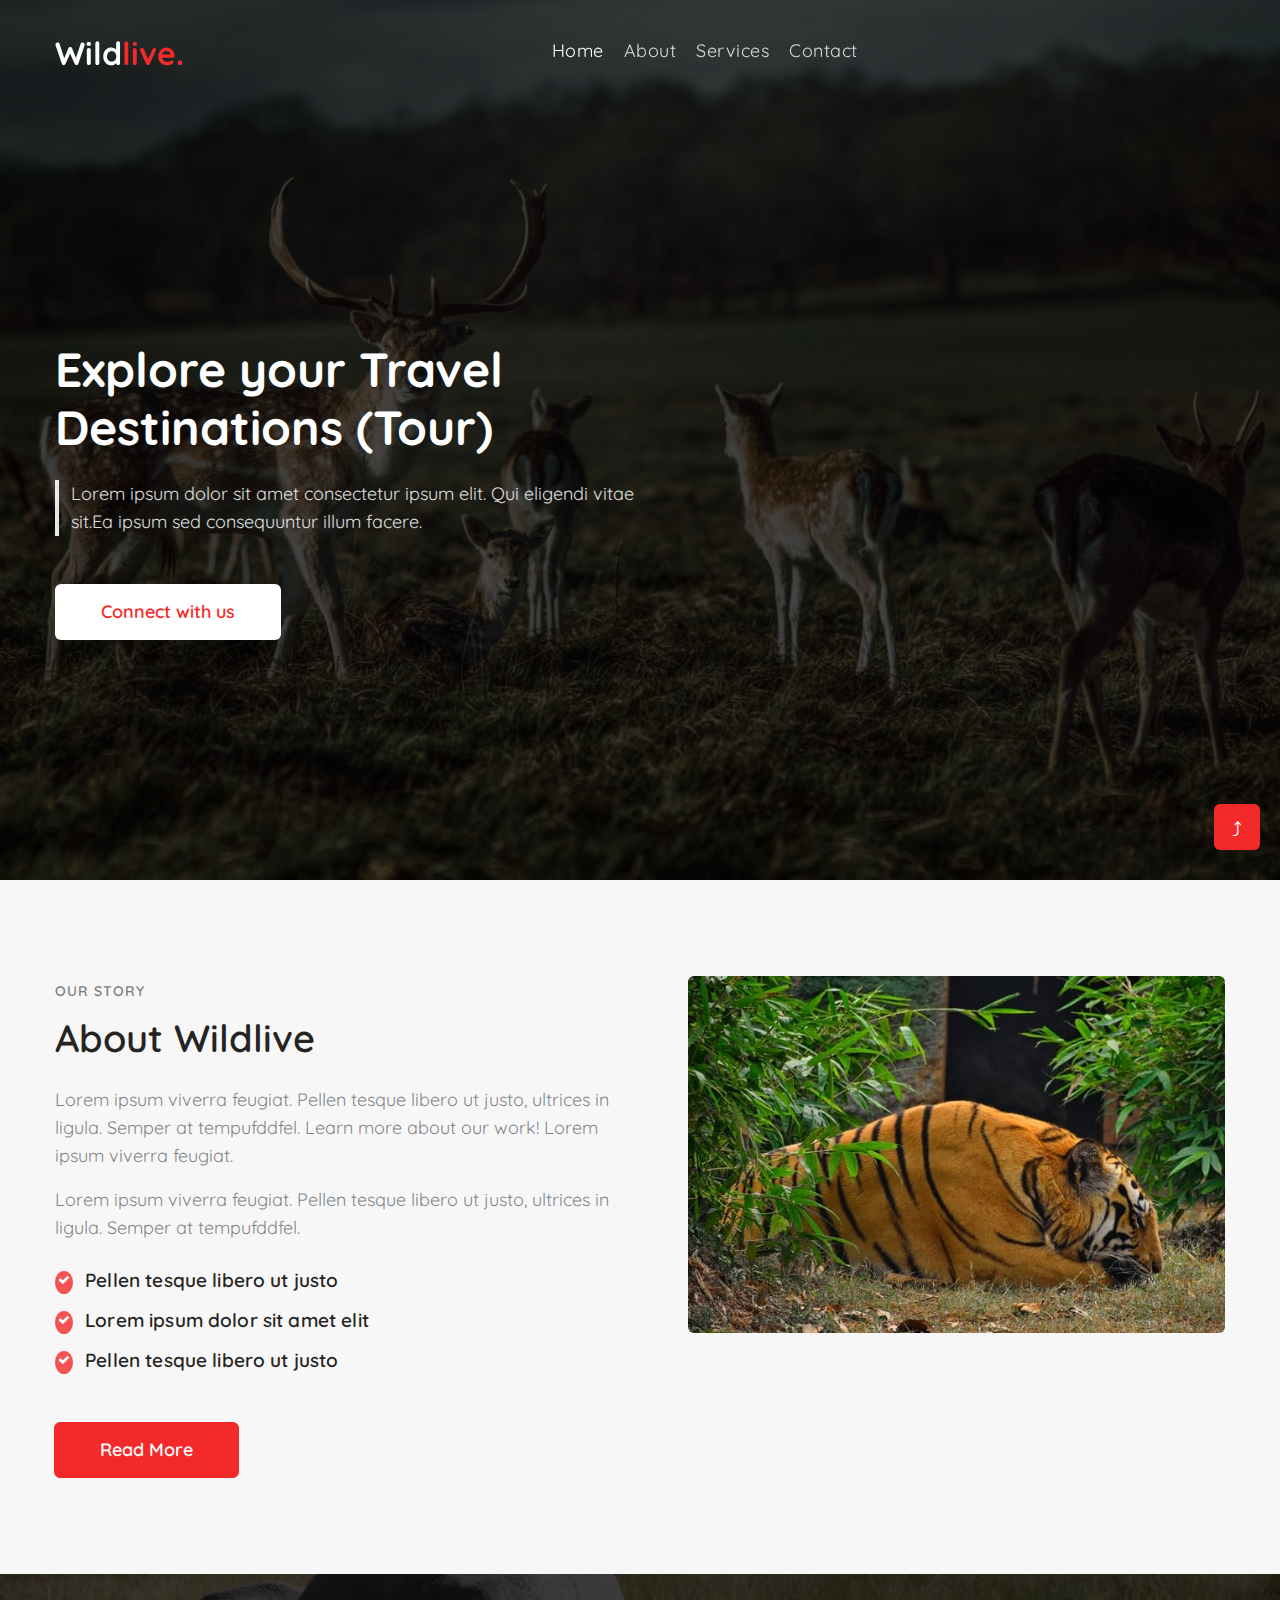
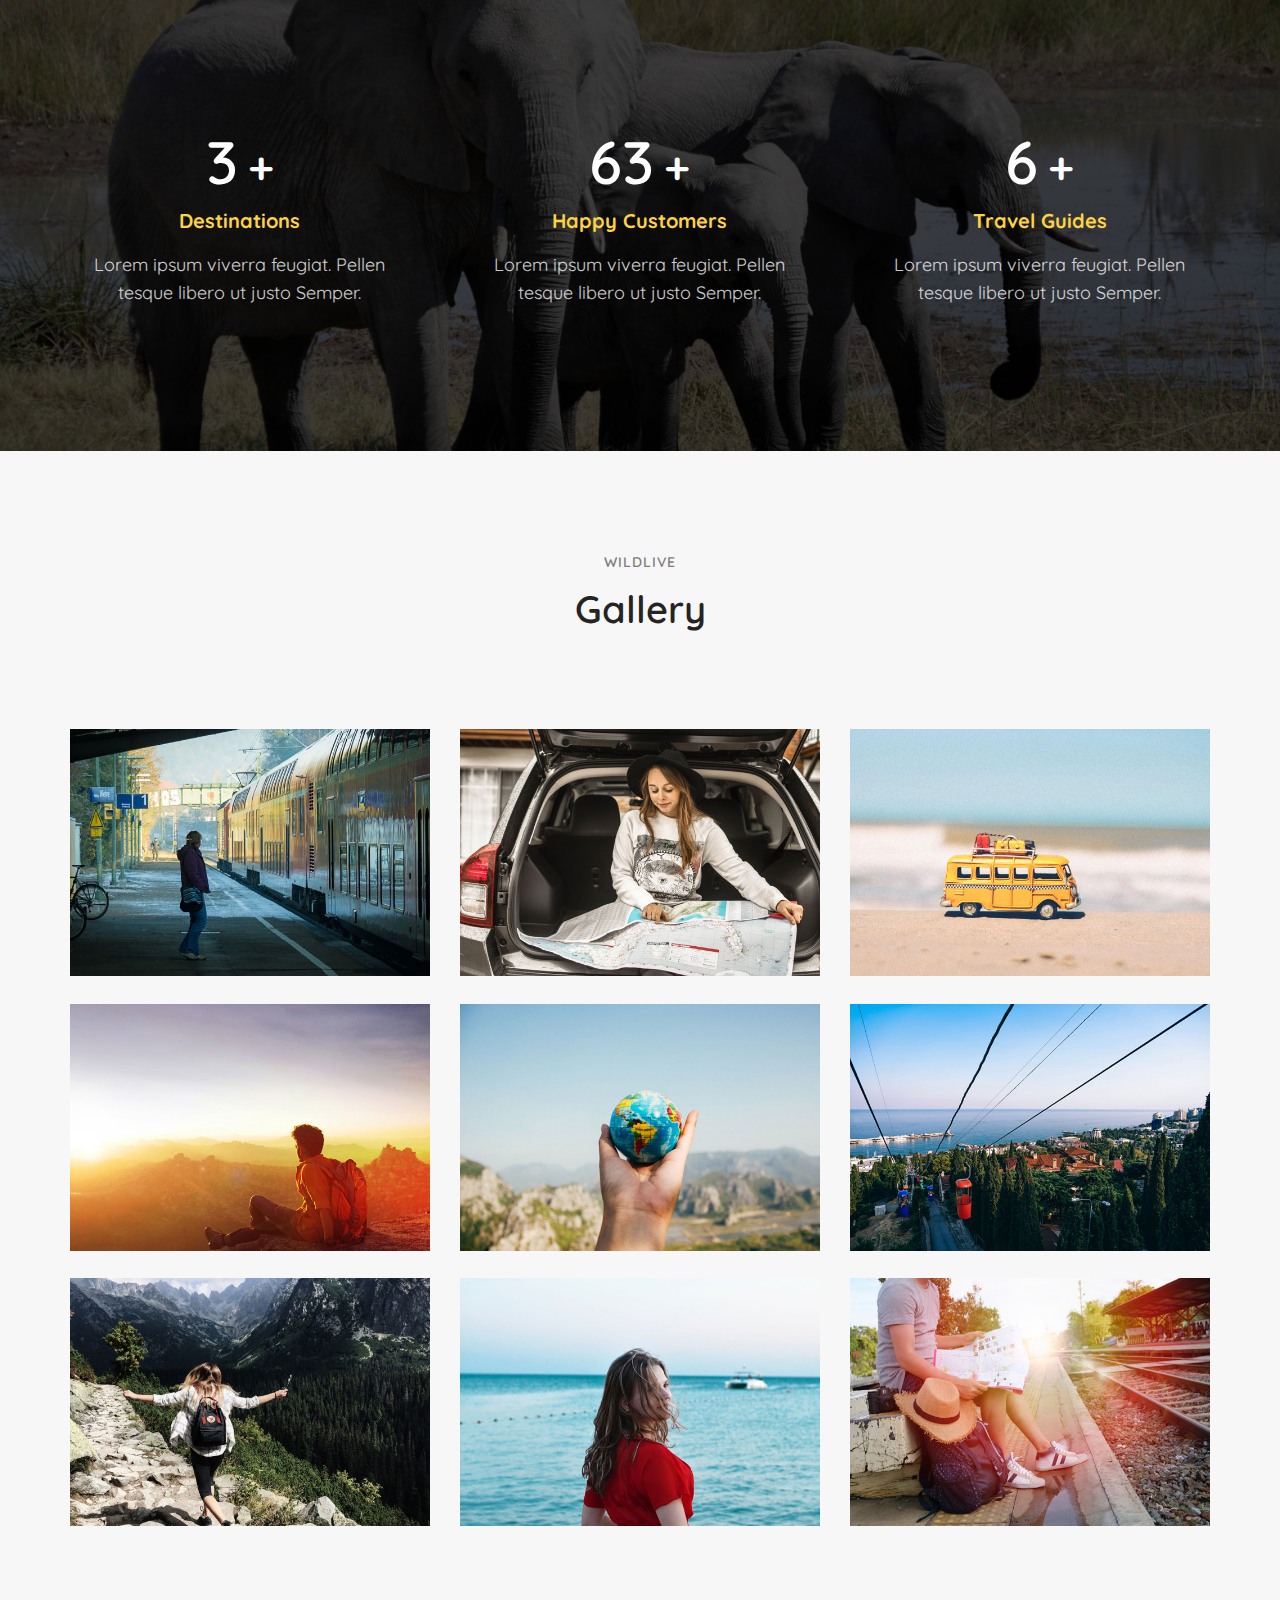
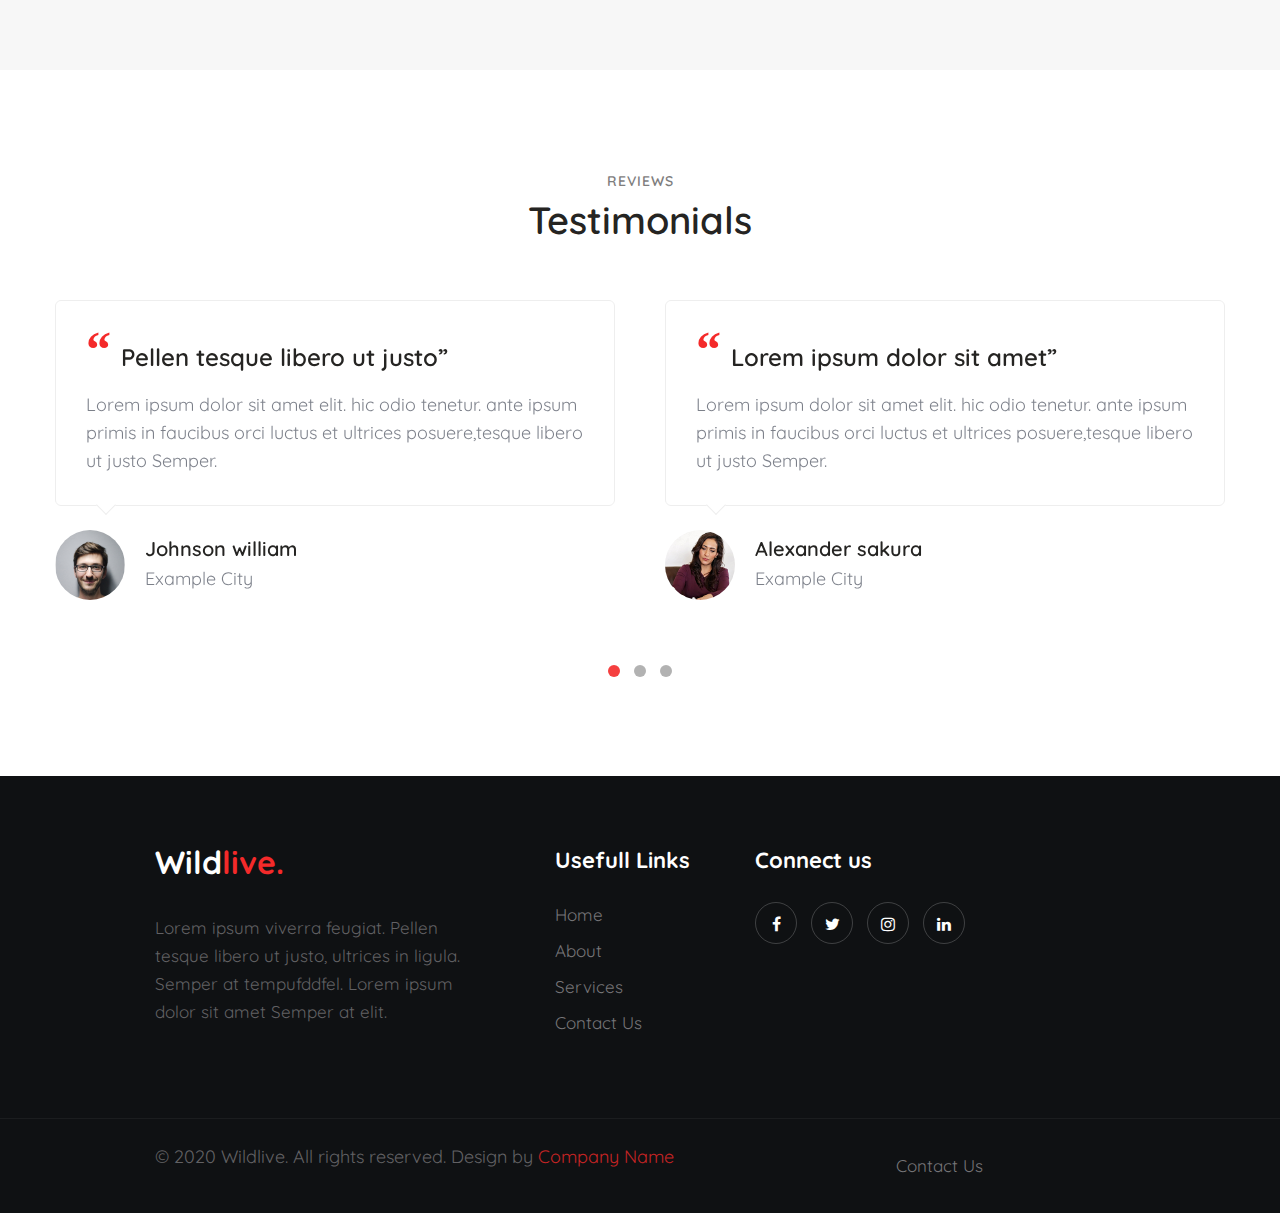
<file: tour_index.html>
<!--
Author: W3layouts
Author URL: http://w3layouts.com
-->
<!doctype html>
<html lang="zxx">

<head>
  <!-- Required meta tags -->
  <meta charset="utf-8">
  <meta name="viewport" content="width=device-width, initial-scale=1, shrink-to-fit=no">
  <title>Wildlive Animals Category Bootstrap Responsive Web Template | Home :: W3Layouts </title>
  <link href="//fonts.googleapis.com/css2?family=Quicksand:wght@300;400;500;600;700&display=swap"
    rel="stylesheet">
  <!-- Template CSS -->
  <link rel="stylesheet" href="assets/css/style-starter.css">
</head>

<body>
  <!--header-->
  <header id="site-header" class="w3lhny-head fixed-top">
    <div class="container">
      <nav class="navbar navbar-expand-lg stroke px-0">
        <h1> <a class="navbar-brand" href="tour_index.html">
            Wild<span class="sublog">live.</span>
          </a></h1>
        <!-- if logo is image enable this   
  <a class="navbar-brand" href="#index.html">
      <img src="image-path" alt="Your logo" title="Your logo" style="height:35px;" />
  </a> -->
        <button class="navbar-toggler  collapsed bg-gradient" type="button" data-toggle="collapse"
          data-target="#navbarTogglerDemo02" aria-controls="navbarTogglerDemo02" aria-expanded="false"
          aria-label="Toggle navigation">
          <span class="navbar-toggler-icon fa icon-expand fa-bars"></span>
          <span class="navbar-toggler-icon fa icon-close fa-times"></span>
        </button>

        <div class="collapse navbar-collapse" id="navbarTogglerDemo02">
          <ul class="navbar-nav mx-lg-auto">
            <li class="nav-item active">
              <a class="nav-link" href="tour_index.html">Home <span class="sr-only">(current)</span></a>
            </li>
            <li class="nav-item">
              <a class="nav-link" href="tour_about.html">About</a>
            </li>
            <li class="nav-item">
              <a class="nav-link" href="tour_services.html">Services</a>
            </li>
            <li class="nav-item">
              <a class="nav-link" href="tour_contact.html">Contact</a>
            </li>
            <!-- <li class="nav-item mr-lg-3 mr-4" title="Search"><a href="#search" class="search-btn">
                <span class="fa fa-search" aria-hidden="true"></span></a></li> -->
            <!--/search-right-->
            <!-- search popup -->
            <!-- <div id="search" class="pop-overlay">
              <div class="popup">
                <form action="#" method="GET" class="w3l-hnyform d-sm-flex">
                  <input type="search" placeholder="Search.." name="search" required="required" autofocus>
                  <button type="submit">Search</button>
                  <a class="close" href="#url">&times;</a>
                </form>
              </div>
            </div> -->
            <!-- /search popup -->
            <!--//search-right-->
          </ul>
        </div>
        <!-- toggle switch for light and dark theme -->
        <!-- <div class="mobile-position">
          <nav class="navigation">
            <div class="theme-switch-wrapper">
              <label class="theme-switch" for="checkbox">
                <input type="checkbox" id="checkbox">
                <div class="mode-container">
                  <i class="gg-sun"></i>
                  <i class="gg-moon"></i>
                </div>
              </label>
            </div>
          </nav>
        </div> -->
        <!-- //toggle switch for light and dark theme -->
      </nav>
    </div>
  </header>
  <!--/header-->
  <!-- main-slider -->
  <section class="w3l-main-slider" id="home">
    <div class="companies20-content">
      <div class="owl-one owl-carousel owl-theme">
        <div class="item">
          <li>
            <div class="slider-info banner-view bg bg2">
              <div class="banner-info">
                <div class="container">

                  <div class="banner-info-bg">
                    <h5>Explore your Travel Destinations (Tour) </h5>
                    <p class="mt-md-4 mt-3">Lorem ipsum dolor sit amet consectetur ipsum elit. Qui eligendi vitae sit.Ea
                      ipsum sed consequuntur illum facere.
                    </p>
                    <a class="btn btn-style btn-white mt-sm-5 mt-4 mr-2" href="tour_contact.html"> Connect with us
                    </a>
                    <!-- <a class="btn btn-style btn-outline-light mt-sm-5 mt-4 mr-2" href="about.html">
                      Read More</a> -->
                  </div>


                </div>
              </div>
            </div>
          </li>
        </div>
        <!-- <div class="item">
          <li>
            <div class="slider-info  banner-view banner-top1 bg bg2">
              <div class="banner-info">
                <div class="container">
                  <div class="banner-info-bg">
                    <h5>Save wildlife and wildlife will save you. </h5>
                    <p class="mt-md-4 mt-3">Lorem ipsum dolor sit amet consectetur ipsum elit. Qui eligendi vitae sit.Ea
                      ipsum sed consequuntur illum facere.
                    </p>
                    <a class="btn btn-style btn-white mt-sm-5 mt-4 mr-2" href="#read"> Discover Now
                    </a>
                    <a class="btn btn-style btn-outline-light mt-sm-5 mt-4 mr-2" href="about.html">
                      Read More</a>
                  </div>
                </div>
              </div>
            </div>
          </li>
        </div>
        <div class="item">
          <li>
            <div class="slider-info banner-view banner-top2 bg bg2">
              <div class="banner-info">
                <div class="container">
                  <div class="banner-info-bg">
                    <h5>Protect wildlife, protect nature.</h5>
                    <p class="mt-md-4 mt-3">Lorem ipsum dolor sit amet consectetur ipsum elit. Qui eligendi vitae sit.Ea
                      ipsum sed consequuntur illum facere.
                    </p>
                    <a class="btn btn-style btn-white mt-sm-5 mt-4 mr-2" href="#read"> Discover Now
                    </a>
                    <a class="btn btn-style btn-outline-light mt-sm-5 mt-4 mr-2" href="about.html">
                      Read More</a>
                  </div>
                </div>
              </div>
            </div>
          </li>
        </div>
        <div class="item">
          <li>
            <div class="slider-info banner-view banner-top3 bg bg2">
              <div class="banner-info">
                <div class="container">
                  <div class="banner-info-bg">
                    <h5>Save wildlife and wildlife will save you.</h5>
                    <p class="mt-md-4 mt-3">Lorem ipsum dolor sit amet consectetur ipsum elit. Qui eligendi vitae sit.Ea
                      ipsum sed consequuntur illum facere.
                    </p>
                    <a class="btn btn-style btn-white mt-sm-5 mt-4 mr-2" href="#read"> Discover Now
                    </a>
                    <a class="btn btn-style btn-outline-light mt-sm-5 mt-4 mr-2" href="about.html">
                      Read More</a>
                  </div>
                </div>
              </div>
            </div>
          </li>
        </div> -->
      </div>
    </div>
  </section>
  <!-- /main-slider -->
  <!-- home page block1 -->
  <!-- <section id="about" class="home-services pt-lg-0">
    <div class="container">
      <div class="row">
        <div class="col-lg-4 col-md-6 col-sm-12">
          <div class="box-wrap">
            <div class="box-wrap-grid">
              <div class="icon">
                <span class="fa fa-users"></span>
              </div>
              <div class="info">
                <p>Protect</p>
                <h4><a href="#url">Qualified Team</a></h4>
              </div>
            </div>
            <p class="mt-3">Lorem ipsum dolor sit amet consectetur ipsum elit. Qui eligendi vitae sit.</p>
          </div>
        </div>
        <div class="col-lg-4 col-md-6 col-sm-12 mt-md-0 mt-4">
          <div class="box-wrap">
            <div class="box-wrap-grid">
              <div class="icon">
                <span class="fa fa-shield"></span>
              </div>
              <div class="info">
                <p>Help</p>
                <h4><a href="#url">Saved Species</a></h4>

              </div>
            </div>
            <p class="mt-3">Lorem ipsum dolor sit amet consectetur ipsum elit. Qui eligendi vitae sit.</p>
          </div>
        </div>
        <div class="col-lg-4 col-md-6 col-sm-12 mt-lg-0 mt-4">
          <div class="box-wrap">
            <div class="box-wrap-grid">
              <div class="icon">
                <span class="fa fa-globe"></span>
              </div>
              <div class="info">
                <p>World</p>
                <h4><a href="#url">Global Work</a></h4>

              </div>
            </div>
            <p class="mt-3">Lorem ipsum dolor sit amet consectetur ipsum elit. Qui eligendi vitae sit.</p>
          </div>
        </div>
      </div>
    </div>
  </section> -->
  <!-- //home page block1 -->
  <!-- about page about section -->
  <!-- <section class="w3l-index3" id="about">
    <div class="midd-w3 py-5">
      <div class="container py-lg-5 py-md-3">
        <div class="row">
          <div class="col-lg-7 mb-lg-0 mb-md-5 mb-4 align-self">
            <h6 class="title-subhny">Save Us</h6>
            <h3 class="title-left mx-0">Don't shoot us with Guns, shoot us with cameras.</h3>
            <p class="mt-md-4 mt-3">Lorem ipsum viverra feugiat. Pellen tesque libero ut justo,
              ultrices in ligula. Semper at tempufddfel. Lorem ipsum dolor sit amet
              elit. Non quae, fugiat nihil ad. Lorem ipsum dolor sit amet. Lorem ipsum init
              dolor sit, amet elit. Dolor ipsum non velit, culpa! Vivamus a et ut justo, init in dolor et.</p>
            <a class="btn btn-style btn-primary mt-sm-5 mt-4 mr-2" href="about.html"> Read More</a>
          </div>
          <div class="col-lg-5 mt-lg-0 mt-4">
            <div class="position-relative">
              <img src="assets/images/b3.jpg" alt="" class="radius-image img-fluid">
            </div>
          </div>
        </div>
      </div>
    </div>
  </section> -->
  <!-- //about page about section -->
  <!-- <section class="w3l-index2" id="about1">
    <div class="midd-w3 py-5">
      <div class="container py-lg-5 py-md-4 py-2">
        <div class="row">
          <div class="col-lg-6 left-wthree-img">
            <div class="position-relative">
              <img src="assets/images/bg2.jpg" alt="" class="radius-image img-fluid">

            </div>
          </div>
          <div class="col-lg-6 mt-lg-0 mt-5 pl-lg-5 align-self">
            <h6 class="title-subhny">Our Story</h6>
            <h3 class="title-w3l">About Wildlive</h3>
            <p class="mt-4">Lorem ipsum viverra feugiat. Pellen tesque libero ut justo,
              ultrices in ligula. Semper at tempufddfel. Learn more about our work!
              Lorem ipsum viverra feugiat.
            </p>
            <p class="mt-3">Lorem ipsum viverra feugiat. Pellen tesque libero ut justo,
              ultrices in ligula. Semper at tempufddfel.</p>
            <ul class="w3l-right-book mt-4">
              <li><span class="fa fa-check" aria-hidden="true"></span>Pellen tesque libero ut justo</li>
              <li><span class="fa fa-check" aria-hidden="true"></span>Lorem ipsum dolor sit amet elit</li>
              <li><span class="fa fa-check" aria-hidden="true"></span>Pellen tesque libero ut justo</li>
            </ul>
            <a href="about.html" class="btn btn-style btn-primary mt-4">Read More</a>
          </div>
        </div>
      </div>
    </div>
  </section> -->
  <!-- home page block grids -->
  <section class="w3l-grids-3 py-5" id="why">
    <div class="container py-lg-5 py-md-4 py-2">
      <div class="row bottom-ab-grids">
        <div class="col-lg-6 bottom-ab-left align-self">
          <span class="title-subhny mb-2">Our Story</span>
          <h3 class="title-w3l mb-4">About Wildlive</h3>
          <p class="mt-4">Lorem ipsum viverra feugiat. Pellen tesque libero ut justo,
              ultrices in ligula. Semper at tempufddfel. Learn more about our work!
              Lorem ipsum viverra feugiat.
            </p>
            <p class="mt-3">Lorem ipsum viverra feugiat. Pellen tesque libero ut justo,
              ultrices in ligula. Semper at tempufddfel.</p>
          <ul class="cont-4 mt-4">
            <li><span class="fa fa-check"></span>Pellen tesque libero ut justo</li>
            <li><span class="fa fa-check"></span>Lorem ipsum dolor sit amet elit</li>
            <li><span class="fa fa-check"></span>Pellen tesque libero ut justo</li>
          </ul>
        </div>
        <div class="col-lg-6 bottom-right-grids pl-lg-5 mt-lg-0 mt-5">
          <img src="assets/images/b4.jpg" alt="" class="radius-image img-fluid">
        </div>
        <a class="btn btn-style btn-primary mt-sm-5 mt-4 mr-2" style="margin-left: 14px;" href="tour_about.html"> Read More</a>
      </div>
    </div>
  </section>
  <!-- //home page block grids -->
  <!-- stats -->
  <section class="w3l-stats py-5" id="stats">
    <div class="gallery-inner container py-sm-5">
      <div class="row stats-con py-md-5">
        <div class="col-md-4 col-6 stats_info counter_grid">
          <p class="counter">125</p>
          <span class="plus">+</span><br>
          <h3>Destinations</h3>
          <p class="para-counter">Lorem ipsum viverra feugiat. Pellen tesque libero ut justo Semper.</p>
        </div>
        <div class="col-md-4 col-6 stats_info counter_grid mt-md-0 mt-0">
          <p class="counter">2500</p>
          <span class="plus">+</span><br>
          <h3>Happy Customers</h3>
          <p class="para-counter">Lorem ipsum viverra feugiat. Pellen tesque libero ut justo Semper.</p>
        </div>
        <div class="col-md-4 col-6 stats_info counter_grid2 mt-md-0 mt-4">
          <p class="counter">245</p>
          <span class="plus">+</span><br>
          <h3>Travel Guides </h3>
          <p class="para-counter">Lorem ipsum viverra feugiat. Pellen tesque libero ut justo Semper.</p>
        </div>
      </div>
    </div>
  </section>
  <!-- //stats -->
  <!-- home page block grids -->
  <section class="w3l-text-11 py-5" id="blogs">
    <div class="container py-lg-5 py-md-4 py-2">
      <span class="title-subhny text-center mb-2">Wildlive</span>
      <h3 class="title-w3l text-center mb-5">Gallery</h3>
      <div class="gal-content">
        <div class="container py-5">

            <div class="row agile_gallery_grids w3-agile demo">
                <div class="col-md-4 gal-sec">
                    <div class="gallery-grid1">
                        <a href="#gal1">
                            <img src="assets/images/g1.jpg" alt=" " class="img-fluid" />

                        </a>
                    </div>
                    <div class="gallery-grid1">
                        <a href="#gal2">
                            <img src="assets/images/g2.jpg" alt=" " class="img-fluid" />

                        </a>
                    </div>
                    <div class="gallery-grid1">
                        <a href="#gal3">
                            <img src="assets/images/g3.jpg" alt=" " class="img-fluid" />

                        </a>
                    </div>
                </div>
                <div class="col-md-4 gal-sec">
                    <div class="gallery-grid1">
                        <a href="#gal4">
                            <img src="assets/images/g4.jpg" alt=" " class="img-fluid" />

                        </a>
                    </div>
                    <div class="gallery-grid1">
                        <a href="#gal5">
                            <img src="assets/images/g5.jpg" alt=" " class="img-fluid" />

                        </a>
                    </div>
                    <div class="gallery-grid1">
                        <a href="#gal6">
                            <img src="assets/images/g6.jpg" alt=" " class="img-fluid" />

                        </a>
                    </div>
                </div>
                <div class="col-md-4 gal-sec">
                    <div class="gallery-grid1">
                        <a href="#gal7">
                            <img src="assets/images/g7.jpg" alt=" " class="img-fluid" />

                        </a>
                    </div>
                    <div class="gallery-grid1">
                        <a href="#gal8">
                            <img src="assets/images/g8.jpg" alt=" " class="img-fluid" />

                        </a>
                    </div>
                    <div class="gallery-grid1">
                        <a href="#gal9">
                            <img src="assets/images/g9.jpg" alt=" " class="img-fluid" />

                        </a>
                    </div>
                </div>
            </div>
        </div>
    </div>



    <!-- popup-->
    <div id="gal1" class="pop-overlay animate">
        <div class="popup">
            <img src="assets/images/g1.jpg" alt="Popup Image" class="img-fluid" />
            <p class="mt-4 editContent">Nulla viverra pharetra se, eget pulvinar neque pharetra ac int. placerat
                placerat dolor.</p>
            <a class="close" href="#gallery">&times;</a>
        </div>
    </div>
    <!-- //popup -->

    <!-- popup-->
    <div id="gal2" class="pop-overlay animate">
        <div class="popup">
            <img src="assets/images/g2.jpg" alt="Popup Image" class="img-fluid" />
            <p class="mt-4 editContent">Nulla viverra pharetra se, eget pulvinar neque pharetra ac int. placerat
                placerat dolor.</p>
            <a class="close" href="#gallery">&times;</a>
        </div>
    </div>
    <!-- //popup -->
    <!-- popup-->
    <div id="gal3" class="pop-overlay animate">
        <div class="popup">
            <img src="assets/images/g3.jpg" alt="Popup Image" class="img-fluid" />
            <p class="mt-4 editContent">Nulla viverra pharetra se, eget pulvinar neque pharetra ac int. placerat
                placerat dolor.</p>
            <a class="close" href="#gallery">&times;</a>
        </div>
    </div>
    <!-- //popup3 -->
    <!-- popup-->
    <div id="gal4" class="pop-overlay animate">
        <div class="popup">
            <img src="assets/images/g4.jpg" alt="Popup Image" class="img-fluid" />
            <p class="mt-4 editContent">Nulla viverra pharetra se, eget pulvinar neque pharetra ac int. placerat
                placerat dolor.</p>
            <a class="close" href="#gallery">&times;</a>
        </div>
    </div>
    <!-- //popup -->
    <!-- popup-->
    <div id="gal5" class="pop-overlay animate">
        <div class="popup">
            <img src="assets/images/g5.jpg" alt="Popup Image" class="img-fluid" />
            <p class="mt-4 editContent">Nulla viverra pharetra se, eget pulvinar neque pharetra ac int. placerat
                placerat dolor.</p>
            <a class="close" href="#gallery">&times;</a>
        </div>
    </div>
    <!-- //popup -->
    <!-- popup-->
    <div id="gal6" class="pop-overlay animate">
        <div class="popup">
            <img src="assets/images/g6.jpg" alt="Popup Image" class="img-fluid" />
            <p class="mt-4 editContent">Nulla viverra pharetra se, eget pulvinar neque pharetra ac int. placerat
                placerat dolor.</p>
            <a class="close" href="#gallery">&times;</a>
        </div>
    </div>
    <!-- //popup -->
    <!-- popup-->
    <div id="gal7" class="pop-overlay animate">
        <div class="popup">
            <img src="assets/images/g7.jpg" alt="Popup Image" class="img-fluid" />
            <p class="mt-4 editContent">Nulla viverra pharetra se, eget pulvinar neque pharetra ac int. placerat
                placerat dolor.</p>
            <a class="close" href="#gallery">&times;</a>
        </div>
    </div>
    <!-- //popup -->
    <!-- popup-->
    <div id="gal8" class="pop-overlay animate">
        <div class="popup">
            <img src="assets/images/g8.jpg" alt="Popup Image" class="img-fluid" />
            <p class="mt-4 editContent">Nulla viverra pharetra se, eget pulvinar neque pharetra ac int. placerat
                placerat dolor.</p>
            <a class="close" href="#gallery">&times;</a>
        </div>
    </div>
    <!-- //popup -->
    <!-- popup-->
    <div id="gal9" class="pop-overlay animate">
        <div class="popup">
            <img src="assets/images/g9.jpg" alt="Popup Image" class="img-fluid" />
            <p class="mt-4 editContent">Nulla viverra pharetra se, eget pulvinar neque pharetra ac int. placerat
                placerat dolor.</p>
            <a class="close" href="#gallery">&times;</a>
        </div>
    </div>
    <!-- //popup -->
      <!-- <div class="row text11-content">

        <div class="col-md-4 item mt-lg-0">
          <div class="card">
            <div class="card-header p-0 position-relative border-0">
              <a href="blog-single.html">
                <img class="card-img-bottom d-block radius-image" src="assets/images/b1.jpg" alt="Card image cap">
              </a>
            </div>
            <div class="card-body p-0 blog-details">
              <h6 class="mt-4">Dec 22, 2020</h6>
              <a href="#admin" class="admin">- by Steven Rich </a>
              <br>
              <a href="blog-single.html" class="blog-desc">Help make this world a fairer place for all
                animals.</a>
              <p>Lorem ipsum, dolor sit amet consectetur adipisicing elit. Vitae voluptatum.</p>
              <a href="blog-single.html" class="btn btn-style btn-primary mt-lg-4 mt-4">Read More </a>
            </div>
          </div>
        </div>

        <div class="col-md-4 item mt-lg-0 mt-5">
          <div class="card">
            <div class="card-header p-0 position-relative border-0">
              <a href="blog-single.html">
                <img class="card-img-bottom d-block radius-image" src="assets/images/b3.jpg" alt="Card image cap">
              </a>
            </div>
            <div class="card-body p-0 blog-details">
              <h6 class="mt-4">Dec 22, 2020</h6>
              <a href="#admin" class="admin">- by Steven Rich </a>
              <br>
              <a href="blog-single.html" class="blog-desc">Help make this world a fairer place for all
                animals.</a>
              <p>Lorem ipsum, dolor sit amet consectetur adipisicing elit. Vitae voluptatum.</p>
              <a href="blog-single.html" class="btn btn-style btn-primary mt-lg-4 mt-4">Read More </a>
            </div>
          </div>
        </div>

        <div class="col-md-4 item mt-lg-0 mt-5">
          <div class="card">
            <div class="card-header p-0 position-relative border-0">
              <a href="blog-single.html">
                <img class="card-img-bottom d-block radius-image" src="assets/images/b6.jpg" alt="Card image cap">
              </a>
            </div>
            <div class="card-body p-0 blog-details">
              <h6 class="mt-4">Dec 22, 2020</h6>
              <a href="#admin" class="admin">- by Steven Rich </a>
              <br>
              <a href="blog-single.html" class="blog-desc">Help make this world a fairer place for all
                animals.</a>
              <p>Lorem ipsum, dolor sit amet consectetur adipisicing elit. Vitae voluptatum.</p>
              <a href="blog-single.html" class="btn btn-style btn-primary mt-lg-4 mt-4">Read More </a>
            </div>
          </div>
        </div>
      </div> -->
    </div>
  </section>
  <!-- //home page block grids -->

  <!-- testimonials section -->
  <section class="w3l-clients w3l-test pb-5" id="testimonials">
    <div class="midd-w3 py-5">
      <div class="container py-lg-5 py-md-4 pt-2 pb-5">
        <h6 class="title-subhny text-center">Reviews</h6>
        <h3 class="title-w3l text-center mb-md-5 mb-4">Testimonials</h3>
        <div id="owl-demo2" class="owl-carousel owl-theme mt-4 py-md-2 mb-md-4">
          <div class="item">
            <div class="testimonial-content">
              <div class="testimonial">
                <blockquote>
                  <q>Pellen tesque libero ut justo</q>
                </blockquote>
                <p>Lorem ipsum dolor sit amet elit. hic odio tenetur. ante ipsum primis in
                  faucibus orci luctus et ultrices posuere,tesque libero ut justo Semper.</p>
              </div>
              <div class="bottom-info mt-4">
                <a class="comment-img" href="#url"><img src="assets/images/team1.jpg" class="img-responsive"
                    alt="placeholder image"></a>
                <div class="people-info align-self">
                  <h3>Johnson william</h3>
                  <p class="identity">Example City</p>
                </div>
              </div>
            </div>
          </div>
          <div class="item">
            <div class="testimonial-content">
              <div class="testimonial">
                <blockquote>
                  <q>Lorem ipsum dolor sit amet</q>
                </blockquote>
                <p>Lorem ipsum dolor sit amet elit. hic odio tenetur. ante ipsum primis in
                  faucibus orci luctus et ultrices posuere,tesque libero ut justo Semper.</p>
              </div>
              <div class="bottom-info mt-4">
                <a class="comment-img" href="#url"><img src="assets/images/team2.jpg" class="img-responsive"
                    alt="placeholder image"></a>
                <div class="people-info align-self">
                  <h3>Alexander sakura</h3>
                  <p class="identity">Example City</p>
                </div>
              </div>
            </div>
          </div>
          <div class="item">
            <div class="testimonial-content">
              <div class="testimonial">
                <blockquote>
                  <q>Pellen tesque libero ut justo</q>
                </blockquote>
                <p>Lorem ipsum dolor sit amet elit. hic odio tenetur. ante ipsum primis in
                  faucibus orci luctus et ultrices posuere,tesque libero ut justo Semper.</p>
              </div>
              <div class="bottom-info mt-4">
                <a class="comment-img" href="#url"><img src="assets/images/team3.jpg" class="img-responsive"
                    alt="placeholder image"></a>
                <div class="people-info align-self">
                  <h3>John wilson</h3>
                  <p class="identity">Example City</p>
                </div>
              </div>
            </div>
          </div>
          <div class="item">
            <div class="testimonial-content">
              <div class="testimonial">
                <blockquote>
                  <q>Lorem ipsum dolor sit amet</q>
                </blockquote>
                <p>Lorem ipsum dolor sit amet elit. hic odio tenetur. ante ipsum primis in
                  faucibus orci luctus et ultrices posuere,tesque libero ut justo Semper.</p>
              </div>
              <div class="bottom-info mt-4">
                <a class="comment-img" href="#url"><img src="assets/images/team4.jpg" class="img-responsive"
                    alt="placeholder image"></a>
                <div class="people-info align-self">
                  <h3>Julia sakura</h3>
                  <p class="identity">Example City</p>
                </div>
              </div>
            </div>
          </div>
          <div class="item">
            <div class="testimonial-content">
              <div class="testimonial">
                <blockquote>
                  <q>Pellen tesque libero ut justo</q>
                </blockquote>
                <p>Lorem ipsum dolor sit amet elit. hic odio tenetur. ante ipsum primis in
                  faucibus orci luctus et ultrices posuere,tesque libero ut justo Semper.</p>
              </div>
              <div class="bottom-info mt-4">
                <a class="comment-img" href="#url"><img src="assets/images/team5.jpg" class="img-responsive"
                    alt="placeholder image"></a>
                <div class="people-info align-self">
                  <h3>John wilson</h3>
                  <p class="identity">Example City</p>
                </div>
              </div>
            </div>
          </div>
          <div class="item">
            <div class="testimonial-content">
              <div class="testimonial">
                <blockquote>
                  <q>Lorem ipsum dolor sit amet.</q>
                </blockquote>
                <p>Lorem ipsum dolor sit amet elit. hic odio tenetur. ante ipsum primis in
                  faucibus orci luctus et ultrices posuere,tesque libero ut justo Semper.</p>
              </div>
              <div class="bottom-info mt-4">
                <a class="comment-img" href="#url"><img src="assets/images/team3.jpg" class="img-responsive"
                    alt="placeholder image"></a>
                <div class="people-info align-self">
                  <h3>Julia sakura</h3>
                  <p class="identity">Example City</p>
                </div>
              </div>
            </div>
          </div>
        </div>
      </div>
    </div>
  </section>
  <!-- //testimonials section -->
  <!-- footer -->
  <footer class="w3l-footer-29-main">
    <div class="footer-29-w3l py-5">
      <div class="container py-lg-4">
        <div class="row footer-top-29" style="justify-content: center;">
          <div class="col-lg-4 col-md-6 col-sm-7 footer-list-29 footer-1 pr-lg-5">
            <div class="footer-logo mb-3">
              <a class="footer-brand-logo" href="tour_index.html">Wild<span class="sublog">live.</span></a>

            </div>
            <p>Lorem ipsum viverra feugiat. Pellen tesque libero ut justo, ultrices in ligula. Semper at
              tempufddfel. Lorem ipsum dolor sit amet Semper at elit.</p>
          </div>
          <div class="col-lg-2 col-md-6 col-sm-5 col-6 footer-list-29 footer-2 mt-sm-0 mt-5">

            <ul>
              <h6 class="footer-title-29">Usefull Links</h6>
              <li><a href="tour_index.html">Home</a></li>
              <li><a href="tour_about.html">About</a></li>
              <li><a href="tour_services.html">Services</a></li>

              <!-- <li><a href="#who">Who We Are</a></li> -->

              <li><a href="tour_contact.html">Contact us</a></li>
            </ul>
          </div>
          <div class="col-lg-4 col-md-6 col-sm-5 col-6 footer-list-29 footer-3 mt-lg-0 mt-5">
            <h6 class="footer-title-29">Connect us</h6>
            <div class="main-social-footer-29 mt-4">
              <a href="#facebook" class="facebook"><span class="fa fa-facebook"></span></a>
              <a href="#twitter" class="twitter"><span class="fa fa-twitter"></span></a>
              <a href="#instagram" class="instagram"><span class="fa fa-instagram"></span></a>
              <a href="#linkedin" class="linkedin"><span class="fa fa-linkedin"></span></a>
            </div>
            <!-- <ul>
              <li><a href="blog.html">Events</a></li>
              <li><a href="#petitions">Petitions</a></li>
              <li><a href="#member">
                  Membership</a></li>
              <li><a href="#donate">Donations</a></li>
              <li><a href="#help">Help</a></li>


            </ul> -->

          </div>
          <!-- <div class="col-lg-4 col-md-6 col-sm-7 footer-list-29 footer-4 mt-lg-0 mt-5">
            <h6 class="footer-title-29">Gallery
            </h6>

            <ul class="w3linst-imgs row">
              <li class="col-4"><a href="#"><img src="assets/images/b1.jpg" alt="" class="radius-image img-fluid"></a>
              </li>
              <li class="col-4"><a href="#"><img src="assets/images/b2.jpg" alt="" class="radius-image img-fluid"></a>
              </li>
              <li class="col-4"><a href="#"><img src="assets/images/b3.jpg" alt="" class="radius-image img-fluid"></a>
              </li>
              <li class="col-4"><a href="#"><img src="assets/images/b4.jpg" alt="" class="radius-image img-fluid"></a>
              </li>
              <li class="col-4"><a href="#"><img src="assets/images/b5.jpg" alt="" class="radius-image img-fluid"></a>
              </li>
              <li class="col-4"><a href="#"><img src="assets/images/b6.jpg" alt="" class="radius-image img-fluid"></a>
              </li>

            </ul>

          </div> -->
        </div>
      </div>
    </div>
    <!-- //footer -->

    <!-- copyright -->
    <section class="w3l-copyright">
      <div class="container">
        <div class="row bottom-copies" style="justify-content: center;">
          <p class="col-lg-6 copy-footer-29">© 2020 Wildlive. All rights reserved. Design by <a
              href="https://google.com/" target="_blank">
              Company Name</a></p>

          <div class="col-lg-4 footer-list-29">
            <ul class="d-flex text-lg-right" style="justify-content: center;">
              <!-- <li><a href="#careers"> Careers</a></li>
              <li class="mx-lg-5 mx-md-4 mx-3"><a href="#privacymy-lg-0 my-4">Privacy Policy</a></li> -->
              <li><a href="tour_contact.html">Contact us</a></li>
            </ul>
          </div>

        </div>
      </div>
    </section>
    <!-- move top -->
    <button onclick="topFunction()" id="movetop" title="Go to top">
      &#10548;
    </button>
    <script>
      // When the user scrolls down 20px from the top of the document, show the button
      window.onscroll = function () {
        scrollFunction()
      };

      function scrollFunction() {
        if (document.body.scrollTop > 20 || document.documentElement.scrollTop > 20) {
          document.getElementById("movetop").style.display = "block";
        } else {
          document.getElementById("movetop").style.display = "none";
        }
      }

      // When the user clicks on the button, scroll to the top of the document
      function topFunction() {
        document.body.scrollTop = 0;
        document.documentElement.scrollTop = 0;
      }
    </script>
    <!-- /move top -->
  </footer>

  <!-- //copyright -->
  <!-- Template JavaScript -->
  <script src="assets/js/jquery-3.3.1.min.js"></script>
  <script src="assets/js/theme-change.js"></script>
  <!-- owlcarousel -->
  <!-- owl carousel -->
  <script src="assets/js/owl.carousel.js"></script>
  <!-- script for banner slider-->
  <script>
    $(document).ready(function () {
      $('.owl-one').owlCarousel({
        loop: true,
        margin: 0,
        nav: false,
        responsiveClass: true,
        autoplay: true,
        autoplayTimeout: 5000,
        autoplaySpeed: 1000,
        autoplayHoverPause: false,
        responsive: {
          0: {
            items: 1
          },
          480: {
            items: 1
          },
          667: {
            items: 1
          },
          1000: {
            items: 1
          }
        }
      })
    })
  </script>
  <!-- //script -->
  <!-- script for tesimonials carousel slider -->
  <script>
    $(document).ready(function () {
      $("#owl-demo2").owlCarousel({
        loop: true,
        nav: false,
        margin: 50,
        responsiveClass: true,
        responsive: {
          0: {
            items: 1,
            nav: false
          },
          736: {
            items: 1,
            nav: false
          },
          991: {
            items: 2,
            margin: 30,
            nav: false
          },
          1080: {
            items: 2,
            nav: false
          }
        }
      })
    })
  </script>
  <!-- //script for tesimonials carousel slider -->
  <!-- owl carousel -->

  <!-- script for tesimonials carousel slider -->
  <script>
    $(document).ready(function () {
      $("#owl-demo2").owlCarousel({
        loop: true,
        margin: 20,
        nav: false,
        responsiveClass: true,
        responsive: {
          0: {
            items: 1,
            nav: false
          },
          1000: {
            items: 1,
            nav: false,
            loop: false
          }
        }
      })
    })
  </script>
  <!-- //script for tesimonials carousel slider -->
  <!-- stats number counter-->
  <script src="assets/js/jquery.waypoints.min.js"></script>
  <script src="assets/js/jquery.countup.js"></script>
  <script>
    $('.counter').countUp();
  </script>
  <!-- //stats number counter -->
  <!--/MENU-JS-->
  <script>
    $(window).on("scroll", function () {
      var scroll = $(window).scrollTop();

      if (scroll >= 80) {
        $("#site-header").addClass("nav-fixed");
      } else {
        $("#site-header").removeClass("nav-fixed");
      }
    });

    //Main navigation Active Class Add Remove
    $(".navbar-toggler").on("click", function () {
      $("header").toggleClass("active");
    });
    $(document).on("ready", function () {
      if ($(window).width() > 991) {
        $("header").removeClass("active");
      }
      $(window).on("resize", function () {
        if ($(window).width() > 991) {
          $("header").removeClass("active");
        }
      });
    });
  </script>
  <!--//MENU-JS-->

  <script src="assets/js/bootstrap.min.js"></script>

</body>

</html>
</file>
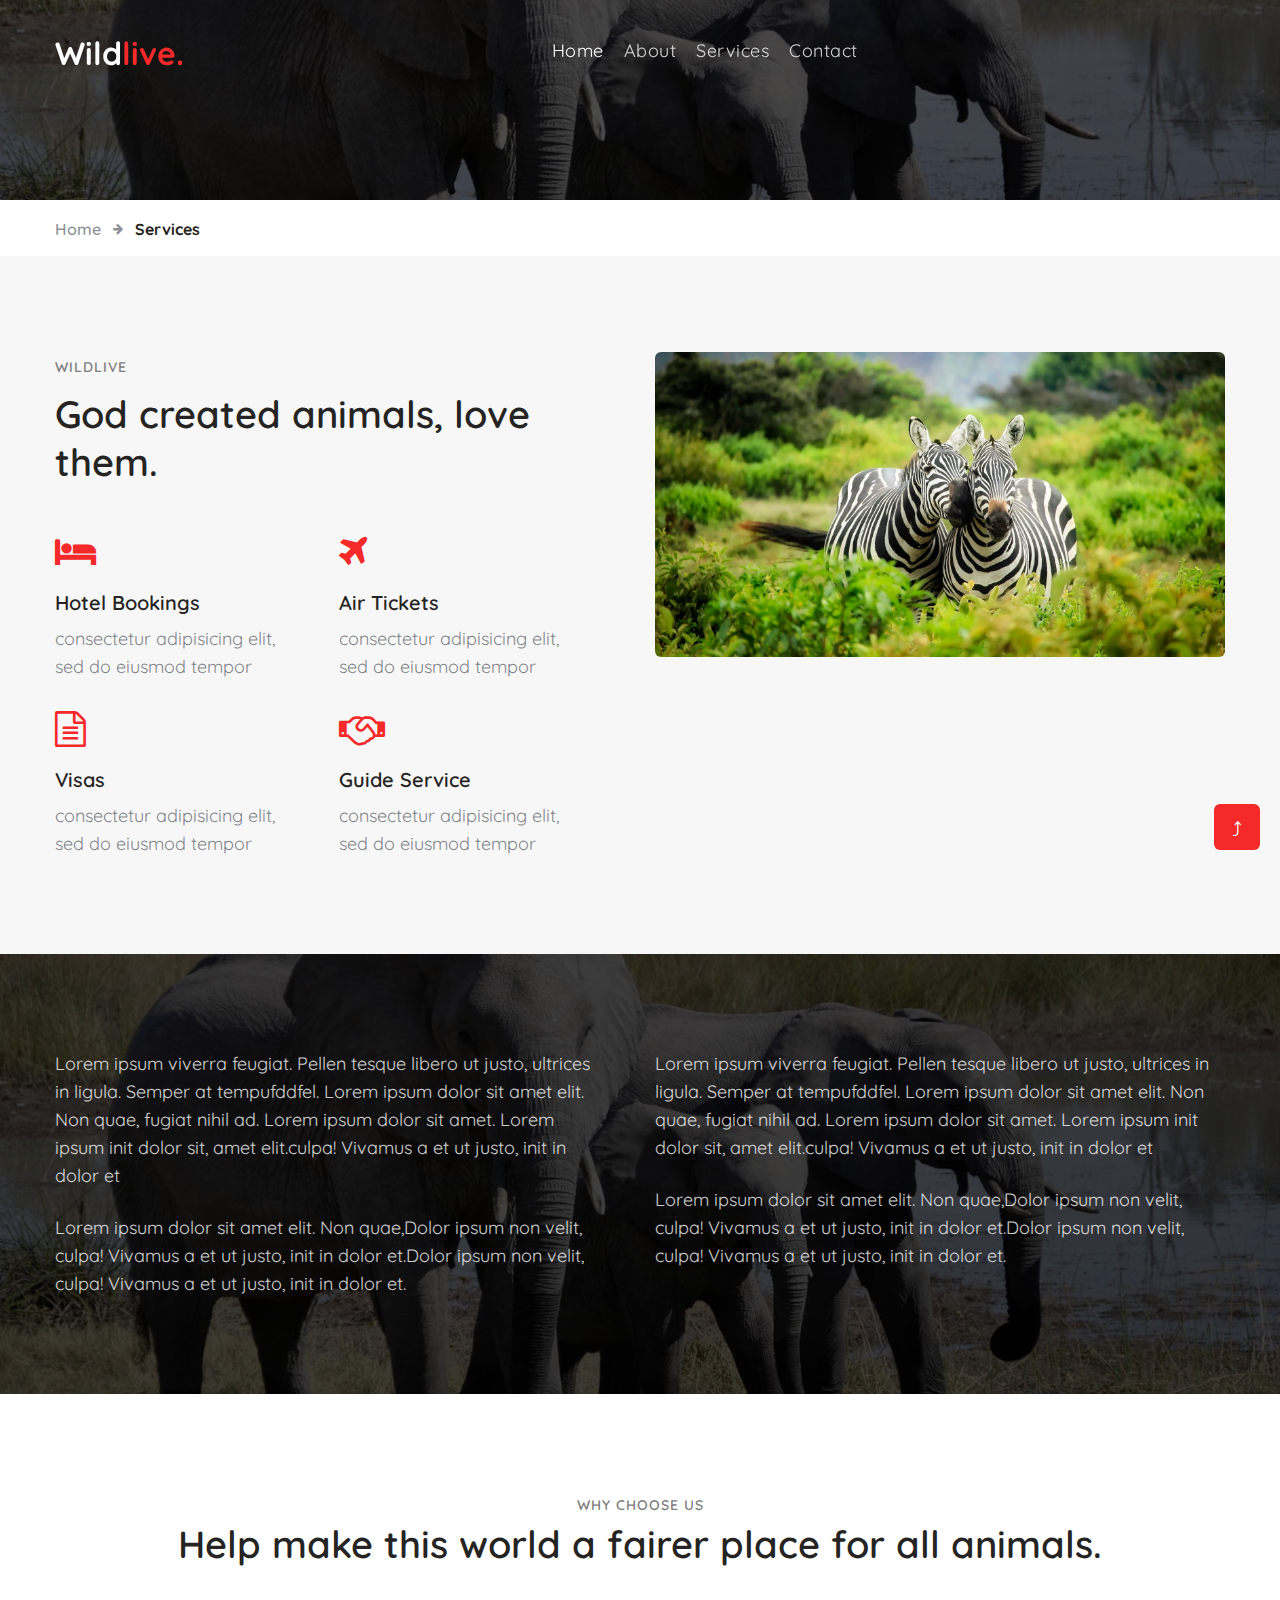
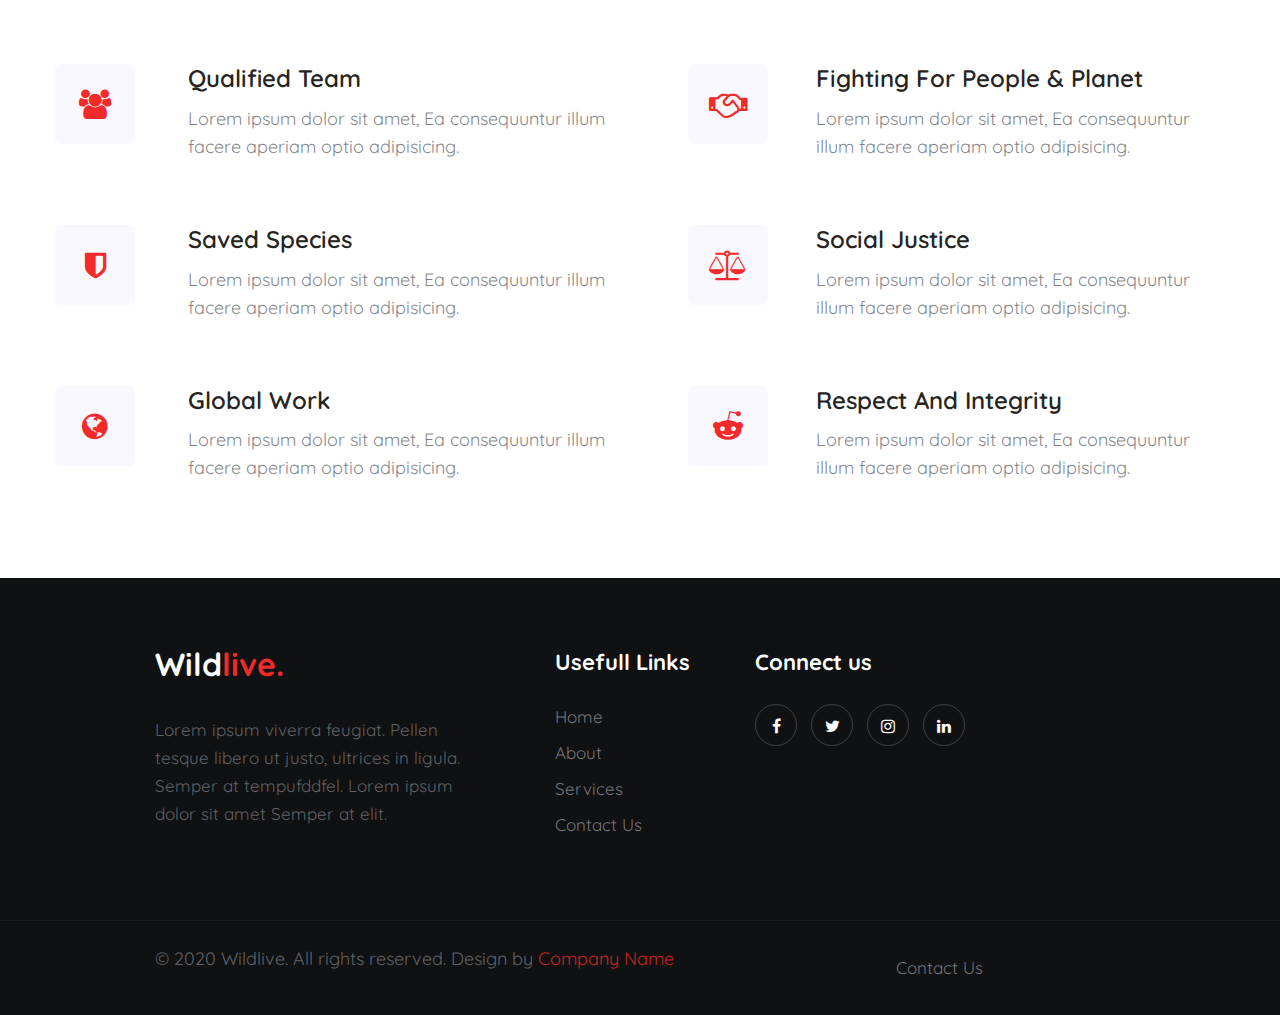
<file: tour_services.html>
<!--
Author: W3layouts
Author URL: http://w3layouts.com
-->
<!doctype html>
<html lang="zxx">

<head>
  <!-- Required meta tags -->
  <meta charset="utf-8">
  <meta name="viewport" content="width=device-width, initial-scale=1, shrink-to-fit=no">
  <title>Wildlive Animals Category Bootstrap Responsive Web Template | Services :: W3Layouts </title>
  <link href="//fonts.googleapis.com/css2?family=Quicksand:wght@300;400;500;600;700&display=swap"
    rel="stylesheet">
  <!-- Template CSS -->
  <link rel="stylesheet" href="assets/css/style-starter.css">
</head>

<body>
  <!--header-->
  <header id="site-header" class="w3lhny-head fixed-top">
    <div class="container">
      <nav class="navbar navbar-expand-lg stroke px-0">
        <h1> <a class="navbar-brand" href="tour_index.html">
            Wild<span class="sublog">live.</span>
          </a></h1>
        <!-- if logo is image enable this   
  <a class="navbar-brand" href="#index.html">
      <img src="image-path" alt="Your logo" title="Your logo" style="height:35px;" />
  </a> -->
        <button class="navbar-toggler  collapsed bg-gradient" type="button" data-toggle="collapse"
          data-target="#navbarTogglerDemo02" aria-controls="navbarTogglerDemo02" aria-expanded="false"
          aria-label="Toggle navigation">
          <span class="navbar-toggler-icon fa icon-expand fa-bars"></span>
          <span class="navbar-toggler-icon fa icon-close fa-times"></span>
        </button>

        <div class="collapse navbar-collapse" id="navbarTogglerDemo02">
          <ul class="navbar-nav mx-lg-auto">
            <li class="nav-item active">
              <a class="nav-link" href="tour_index.html">Home <span class="sr-only">(current)</span></a>
            </li>
            <li class="nav-item">
              <a class="nav-link" href="tour_about.html">About</a>
            </li>
            <li class="nav-item">
              <a class="nav-link" href="tour_services.html">Services</a>
            </li>
            <li class="nav-item">
              <a class="nav-link" href="tour_contact.html">Contact</a>
            </li>
            <!-- <li class="nav-item mr-lg-3 mr-4" title="Search"><a href="#search" class="search-btn">
                <span class="fa fa-search" aria-hidden="true"></span></a></li> -->
            <!--/search-right-->
            <!-- search popup -->
            <!-- <div id="search" class="pop-overlay">
              <div class="popup">
                <form action="#" method="GET" class="w3l-hnyform d-sm-flex">
                  <input type="search" placeholder="Search.." name="search" required="required" autofocus>
                  <button type="submit">Search</button>
                  <a class="close" href="#url">&times;</a>
                </form>
              </div>
            </div> -->
            <!-- /search popup -->
            <!--//search-right-->
          </ul>
        </div>
        <!-- toggle switch for light and dark theme -->
        <!-- <div class="mobile-position">
          <nav class="navigation">
            <div class="theme-switch-wrapper">
              <label class="theme-switch" for="checkbox">
                <input type="checkbox" id="checkbox">
                <div class="mode-container">
                  <i class="gg-sun"></i>
                  <i class="gg-moon"></i>
                </div>
              </label>
            </div>
          </nav>
        </div> -->
        <!-- //toggle switch for light and dark theme -->
      </nav>
    </div>
  </header>
  <!--/header-->
  <!--/inner-page-->

  <div class="inner-banner">
  </div>
  <section class="w3l-breadcrumb">
    <div class="container">
      <ul class="breadcrumbs-custom-path">
        <li><a href="tour_index.html">Home</a></li>
        <li class="active"><span class="fa fa-arrow-right mx-2" aria-hidden="true"></span> Services</li>
      </ul>
    </div>
  </section>
  <!--//inner-page-->
  <!-- services-page-->
  <section class="w3l-index3" id="services1">
    <div class="midd-w3 py-5">
      <div class="container py-lg-5 py-md-3">
        <div class="row cwp23-content">
          <div class="col-lg-6 cwp23-text pr-lg-5">
            <div class="cwp23-title">
              <span class="title-subhny mb-2">Wildlive</span>
              <h3 class="title-w3l mb-5">God created animals, love them. </h3>
            </div>
            <div class="cwp23-text-cols">
              <div class="column">
                <span class="fa fa-hotel" aria-hidden="true"></span>
                <a href="#">Hotel Bookings</a>
                <p>consectetur adipisicing elit, sed do eiusmod tempor </p>
              </div>
              <div class="column">
                <span class="fa fa-plane" aria-hidden="true"></span>
                <a href="#">Air Tickets</a>
                <p>consectetur adipisicing elit, sed do eiusmod tempor </p>
              </div>
              <div class="column">
                <span class="fa fa-file-text-o" aria-hidden="true"></span>
                <a href="#">Visas</a>
                <p>consectetur adipisicing elit, sed do eiusmod tempor </p>
              </div>
              <div class="column">
                <span class="fa fa-handshake-o" aria-hidden="true"></span>
                <a href="#">Guide Service</a>
                <p>consectetur adipisicing elit, sed do eiusmod tempor </p>
              </div>
            </div>
          </div>
          <div class="col-6 cwp23-img mt-lg-0 mt-5">
            <img src="assets/images/bg3.jpg" alt="" class="radius-image img-fluid">
          </div>
        </div>
      </div>
    </div>
  </section>
  <!-- //services-page-->
  <!-- stats -->
  <section class="w3l-stats py-5" id="services2">
    <div class="gallery-inner container py-sm-5">
      <div class="row services-2-grids">
        <div class="col-lg-6 services-2-gd pr-lg-5">
          <p class="">Lorem ipsum viverra feugiat. Pellen tesque libero ut justo,
            ultrices in ligula. Semper at tempufddfel. Lorem ipsum dolor sit amet
            elit. Non quae, fugiat nihil ad. Lorem ipsum dolor sit amet. Lorem ipsum init
            dolor sit, amet elit.culpa! Vivamus a et ut justo, init in dolor et </p>
          <p class="mt-4">
            Lorem ipsum dolor sit amet
            elit. Non quae,Dolor ipsum non velit, culpa! Vivamus a et ut justo, init in dolor et.Dolor ipsum non velit,
            culpa! Vivamus a et ut justo, init in dolor et.
          </p>

        </div>
        <div class="col-lg-6 services-2-gd mt-lg-0 mt-5">
          <p class="">Lorem ipsum viverra feugiat. Pellen tesque libero ut justo,
            ultrices in ligula. Semper at tempufddfel. Lorem ipsum dolor sit amet
            elit. Non quae, fugiat nihil ad. Lorem ipsum dolor sit amet. Lorem ipsum init
            dolor sit, amet elit.culpa! Vivamus a et ut justo, init in dolor et </p>
          <p class="mt-4">
            Lorem ipsum dolor sit amet
            elit. Non quae,Dolor ipsum non velit, culpa! Vivamus a et ut justo, init in dolor et.Dolor ipsum non velit,
            culpa! Vivamus a et ut justo, init in dolor et.
          </p>

        </div>

      </div>
    </div>
  </section>
  <!-- //stats -->
  <!-- /w3l-content-4-->
  <section class="w3l-content-4 py-5" id="features">
    <div class="content-4-main py-lg-5 py-md-4 py-2">
      <div class="container">
        <div class="title-content text-center">
          <h3 class="title-subhny"> Why choose us</h3>
          <h3 class="title-w3l mx-lg-5">Help make this world a fairer place for all animals.</h3>
        </div>
        <div class="content-info-in row mt-5 pt-lg-5">
          <div class="content-left col-lg-6">
            <div class="row content4-right-grids mb-sm-5 mb-4 pb-3">
              <div class="col-2 content4-right-icon">
                <div class="content4-icon icon-clr1">
                  <span class="fa fa-users"></span>
                </div>
              </div>
              <div class="col-10 content4-right-info pl-lg-5">
                <h6><a href="#url">Qualified Team</a></h6>
                <p>Lorem ipsum dolor sit amet, Ea consequuntur illum facere aperiam optio
                  adipisicing.</p>
              </div>
            </div>
            <div class="row content4-right-grids mb-sm-5 mb-4 pb-3">
              <div class="col-2 content4-right-icon">
                <div class="content4-icon icon-clr2">
                  <span class="fa fa-shield"></span>
                </div>
              </div>
              <div class="col-10 content4-right-info pl-lg-5">
                <h6><a href="#url"> Saved Species</a></h6>
                <p>Lorem ipsum dolor sit amet, Ea consequuntur illum facere aperiam optio
                  adipisicing.</p>
              </div>
            </div>
            <div class="row content4-right-grids">
              <div class="col-2 content4-right-icon">
                <div class="content4-icon icon-clr3">
                  <span class="fa fa-globe"></span>
                </div>
              </div>
              <div class="col-10 content4-right-info pl-lg-5">
                <h6><a href="#url">Global Work</a></h6>
                <p>Lorem ipsum dolor sit amet, Ea consequuntur illum facere aperiam optio
                  adipisicing.</p>
              </div>
            </div>
          </div>
          <div class="content-right col-lg-6 mt-lg-0 mt-5 pl-lg-5">
            <div class="row content4-right-grids mb-sm-5 mb-4 pb-3">
              <div class="col-2 content4-right-icon">
                <div class="content4-icon icon-clr4">
                  <span class="fa fa-handshake-o"></span>
                </div>
              </div>
              <div class="col-10 content4-right-info pl-lg-5">
                <h6><a href="#url"> Fighting For People & Planet</a></h6>
                <p>Lorem ipsum dolor sit amet, Ea consequuntur illum facere aperiam optio
                  adipisicing.</p>
              </div>
            </div>
            <div class="row content4-right-grids mb-sm-5 mb-4 pb-3">
              <div class="col-2 content4-right-icon">
                <div class="content4-icon icon-clr5">
                  <span class="fa fa-balance-scale"></span>
                </div>
              </div>
              <div class="col-10 content4-right-info pl-lg-5">
                <h6><a href="#url"> Social Justice</a></h6>
                <p>Lorem ipsum dolor sit amet, Ea consequuntur illum facere aperiam optio
                  adipisicing.</p>
              </div>
            </div>
            <div class="row content4-right-grids">
              <div class="col-2 content4-right-icon">
                <div class="content4-icon icon-clr6">
                  <span class="fa fa-reddit-alien"></span>
                </div>
              </div>
              <div class="col-10 content4-right-info pl-lg-5">
                <h6><a href="#url">Respect And Integrity</a></h6>
                <p>Lorem ipsum dolor sit amet, Ea consequuntur illum facere aperiam optio
                  adipisicing.</p>
              </div>
            </div>
          </div>
        </div>
      </div>
    </div>
  </section>
  <!-- //w3l-content-4-->
  <!-- footer -->
  <footer class="w3l-footer-29-main">
    <div class="footer-29-w3l py-5">
      <div class="container py-lg-4">
        <div class="row footer-top-29" style="justify-content: center;">
          <div class="col-lg-4 col-md-6 col-sm-7 footer-list-29 footer-1 pr-lg-5">
            <div class="footer-logo mb-3">
              <a class="footer-brand-logo" href="tour_index.html">Wild<span class="sublog">live.</span></a>

            </div>
            <p>Lorem ipsum viverra feugiat. Pellen tesque libero ut justo, ultrices in ligula. Semper at
              tempufddfel. Lorem ipsum dolor sit amet Semper at elit.</p>
          </div>
          <div class="col-lg-2 col-md-6 col-sm-5 col-6 footer-list-29 footer-2 mt-sm-0 mt-5">

            <ul>
              <h6 class="footer-title-29">Usefull Links</h6>
              <li><a href="tour_index.html">Home</a></li>
              <li><a href="tour_about.html">About</a></li>
              <li><a href="tour_services.html">Services</a></li>

              <!-- <li><a href="#who">Who We Are</a></li> -->

              <li><a href="tour_contact.html">Contact us</a></li>
            </ul>
          </div>
          <div class="col-lg-4 col-md-6 col-sm-5 col-6 footer-list-29 footer-3 mt-lg-0 mt-5">
            <h6 class="footer-title-29">Connect us</h6>
            <div class="main-social-footer-29 mt-4">
              <a href="#facebook" class="facebook"><span class="fa fa-facebook"></span></a>
              <a href="#twitter" class="twitter"><span class="fa fa-twitter"></span></a>
              <a href="#instagram" class="instagram"><span class="fa fa-instagram"></span></a>
              <a href="#linkedin" class="linkedin"><span class="fa fa-linkedin"></span></a>
            </div>
            <!-- <ul>
              <li><a href="blog.html">Events</a></li>
              <li><a href="#petitions">Petitions</a></li>
              <li><a href="#member">
                  Membership</a></li>
              <li><a href="#donate">Donations</a></li>
              <li><a href="#help">Help</a></li>


            </ul> -->

          </div>
          <!-- <div class="col-lg-4 col-md-6 col-sm-7 footer-list-29 footer-4 mt-lg-0 mt-5">
            <h6 class="footer-title-29">Gallery
            </h6>

            <ul class="w3linst-imgs row">
              <li class="col-4"><a href="#"><img src="assets/images/b1.jpg" alt="" class="radius-image img-fluid"></a>
              </li>
              <li class="col-4"><a href="#"><img src="assets/images/b2.jpg" alt="" class="radius-image img-fluid"></a>
              </li>
              <li class="col-4"><a href="#"><img src="assets/images/b3.jpg" alt="" class="radius-image img-fluid"></a>
              </li>
              <li class="col-4"><a href="#"><img src="assets/images/b4.jpg" alt="" class="radius-image img-fluid"></a>
              </li>
              <li class="col-4"><a href="#"><img src="assets/images/b5.jpg" alt="" class="radius-image img-fluid"></a>
              </li>
              <li class="col-4"><a href="#"><img src="assets/images/b6.jpg" alt="" class="radius-image img-fluid"></a>
              </li>

            </ul>

          </div> -->
        </div>
      </div>
    </div>
    <!-- //footer -->

    <!-- copyright -->
    <section class="w3l-copyright">
      <div class="container">
        <div class="row bottom-copies" style="justify-content: center;">
          <p class="col-lg-6 copy-footer-29">© 2020 Wildlive. All rights reserved. Design by <a
              href="https://google.com/" target="_blank">
              Company Name</a></p>

          <div class="col-lg-4 footer-list-29">
            <ul class="d-flex text-lg-right" style="justify-content: center;">
              <!-- <li><a href="#careers"> Careers</a></li>
              <li class="mx-lg-5 mx-md-4 mx-3"><a href="#privacymy-lg-0 my-4">Privacy Policy</a></li> -->
              <li><a href="tour_contact.html">Contact us</a></li>
            </ul>
          </div>

        </div>
      </div>
    </section>
    <!-- move top -->
    <button onclick="topFunction()" id="movetop" title="Go to top">
      &#10548;
    </button>
    <script>
      // When the user scrolls down 20px from the top of the document, show the button
      window.onscroll = function () {
        scrollFunction()
      };

      function scrollFunction() {
        if (document.body.scrollTop > 20 || document.documentElement.scrollTop > 20) {
          document.getElementById("movetop").style.display = "block";
        } else {
          document.getElementById("movetop").style.display = "none";
        }
      }

      // When the user clicks on the button, scroll to the top of the document
      function topFunction() {
        document.body.scrollTop = 0;
        document.documentElement.scrollTop = 0;
      }
    </script>
    <!-- /move top -->
  </footer>

  <!-- //copyright -->
  <!-- Template JavaScript -->
  <script src="assets/js/jquery-3.3.1.min.js"></script>
  <script src="assets/js/theme-change.js"></script>

  <!--/MENU-JS-->
  <script>
    $(window).on("scroll", function () {
      var scroll = $(window).scrollTop();

      if (scroll >= 80) {
        $("#site-header").addClass("nav-fixed");
      } else {
        $("#site-header").removeClass("nav-fixed");
      }
    });

    //Main navigation Active Class Add Remove
    $(".navbar-toggler").on("click", function () {
      $("header").toggleClass("active");
    });
    $(document).on("ready", function () {
      if ($(window).width() > 991) {
        $("header").removeClass("active");
      }
      $(window).on("resize", function () {
        if ($(window).width() > 991) {
          $("header").removeClass("active");
        }
      });
    });
  </script>
  <!--//MENU-JS-->

  <script src="assets/js/bootstrap.min.js"></script>

</body>

</html>
</file>
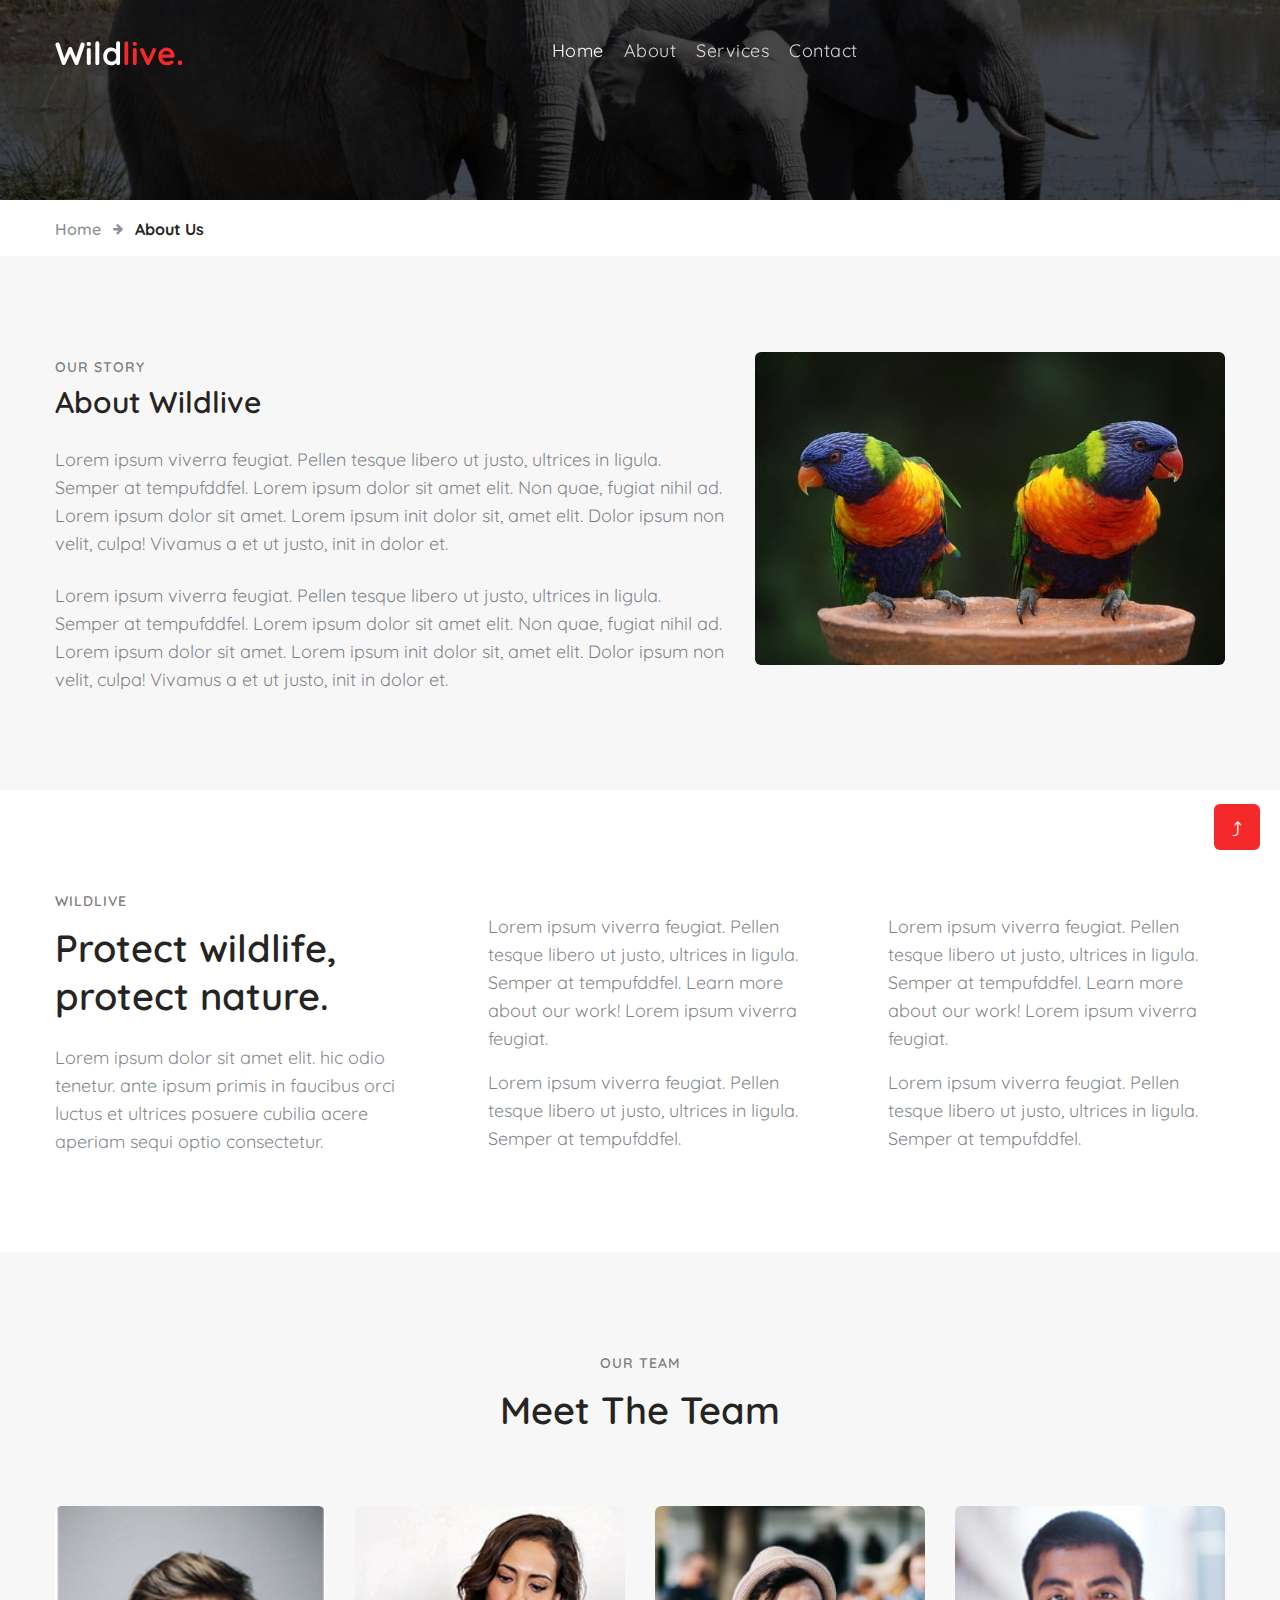
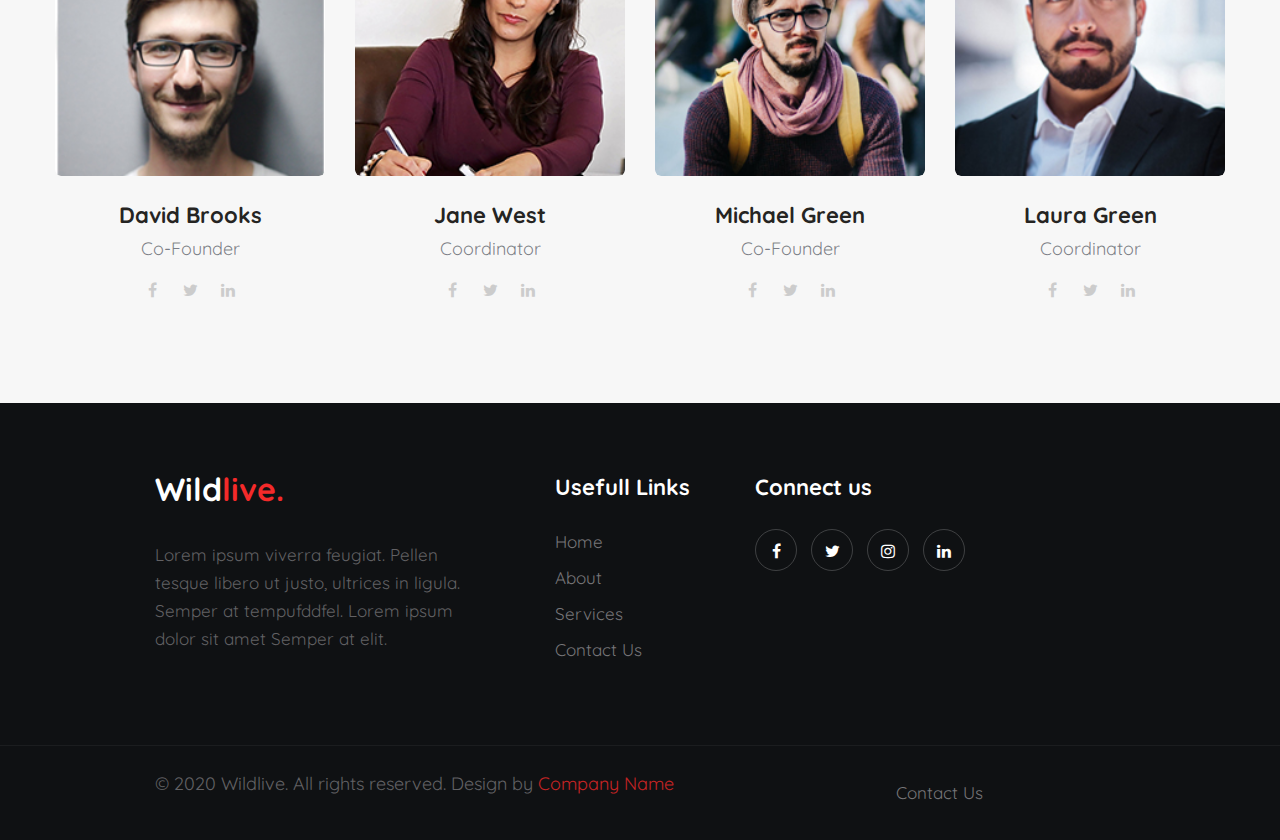
<file: Medical/about.html>
<!--
Author: W3layouts
Author URL: http://w3layouts.com
-->
<!doctype html>
<html lang="zxx">

<head>
  <!-- Required meta tags -->
  <meta charset="utf-8">
  <meta name="viewport" content="width=device-width, initial-scale=1, shrink-to-fit=no">
  <title>Wildlive Animals Category Bootstrap Responsive Web Template | About :: W3Layouts </title>
  <link rel="preconnect" href="//fonts.gstatic.com">
  <link href="//fonts.googleapis.com/css2?family=Quicksand:wght@300;400;500;600;700&display=swap"
    rel="stylesheet">
  <!-- Template CSS -->
  <link rel="stylesheet" href="assets/css/style-starter.css">
</head>

<body>
  <!--header-->
  <header id="site-header" class="w3lhny-head fixed-top">
    <div class="container">
      <nav class="navbar navbar-expand-lg stroke px-0">
        <h1> <a class="navbar-brand" href="index.html">
            Wild<span class="sublog">live.</span>
          </a></h1>
        <!-- if logo is image enable this   
  <a class="navbar-brand" href="#index.html">
      <img src="image-path" alt="Your logo" title="Your logo" style="height:35px;" />
  </a> -->
        <button class="navbar-toggler  collapsed bg-gradient" type="button" data-toggle="collapse"
          data-target="#navbarTogglerDemo02" aria-controls="navbarTogglerDemo02" aria-expanded="false"
          aria-label="Toggle navigation">
          <span class="navbar-toggler-icon fa icon-expand fa-bars"></span>
          <span class="navbar-toggler-icon fa icon-close fa-times"></span>
        </button>

        <div class="collapse navbar-collapse" id="navbarTogglerDemo02">
          <ul class="navbar-nav mx-lg-auto">
            <li class="nav-item active">
              <a class="nav-link" href="index.html">Home <span class="sr-only">(current)</span></a>
            </li>
            <li class="nav-item">
              <a class="nav-link" href="about.html">About</a>
            </li>
            <li class="nav-item">
              <a class="nav-link" href="services.html">Services</a>
            </li>
            <li class="nav-item">
              <a class="nav-link" href="contact.html">Contact</a>
            </li>
            <!-- <li class="nav-item mr-lg-3 mr-4" title="Search"><a href="#search" class="search-btn">
                <span class="fa fa-search" aria-hidden="true"></span></a></li> -->
            <!--/search-right-->
            <!-- search popup -->
            <!-- <div id="search" class="pop-overlay">
              <div class="popup">
                <form action="#" method="GET" class="w3l-hnyform d-sm-flex">
                  <input type="search" placeholder="Search.." name="search" required="required" autofocus>
                  <button type="submit">Search</button>
                  <a class="close" href="#url">&times;</a>
                </form>
              </div>
            </div> -->
            <!-- /search popup -->
            <!--//search-right-->
          </ul>
        </div>
        <!-- toggle switch for light and dark theme -->
        <!-- <div class="mobile-position">
          <nav class="navigation">
            <div class="theme-switch-wrapper">
              <label class="theme-switch" for="checkbox">
                <input type="checkbox" id="checkbox">
                <div class="mode-container">
                  <i class="gg-sun"></i>
                  <i class="gg-moon"></i>
                </div>
              </label>
            </div>
          </nav>
        </div> -->
        <!-- //toggle switch for light and dark theme -->
      </nav>
    </div>
  </header>
  <!--/header-->
  <!--/inner-page-->

  <div class="inner-banner">
  </div>
  <section class="w3l-breadcrumb">
    <div class="container">
      <ul class="breadcrumbs-custom-path">
        <li><a href="index.html">Home</a></li>
        <li class="active"><span class="fa fa-arrow-right mx-2" aria-hidden="true"></span> About Us</li>
      </ul>
    </div>
  </section>
  <!--//inner-page-->
  <!-- about page about section -->
  <section class="w3l-index3" id="about">
    <div class="midd-w3 py-5">
      <div class="container py-lg-5 py-md-3">
        <div class="row">
          <div class="col-lg-7 mb-lg-0 mb-md-5 mb-4 align-self">
            <h6 class="title-subhny">Our Story</h6>
            <h3 class="title-left mx-0">About Wildlive</h3>
            <p class="mt-md-4 mt-3">Lorem ipsum viverra feugiat. Pellen tesque libero ut justo,
              ultrices in ligula. Semper at tempufddfel. Lorem ipsum dolor sit amet
              elit. Non quae, fugiat nihil ad. Lorem ipsum dolor sit amet. Lorem ipsum init
              dolor sit, amet elit. Dolor ipsum non velit, culpa! Vivamus a et ut justo, init in dolor et.</p>
              <p class="mt-md-4 mt-3">Lorem ipsum viverra feugiat. Pellen tesque libero ut justo,
                ultrices in ligula. Semper at tempufddfel. Lorem ipsum dolor sit amet
                elit. Non quae, fugiat nihil ad. Lorem ipsum dolor sit amet. Lorem ipsum init
                dolor sit, amet elit. Dolor ipsum non velit, culpa! Vivamus a et ut justo, init in dolor et.</p>
            <!-- <a class="btn btn-style btn-primary mt-sm-5 mt-4 mr-2" href="about.html"> Read More</a> -->
          </div>
          <div class="col-lg-5 mt-lg-0 mt-4">
            <div class="position-relative">
              <img src="assets/images/b1.jpg" alt="" class="radius-image img-fluid">
            </div>
          </div>
        </div>
      </div>
    </div>
  </section>
  <!-- //about page about section -->
  <section class="w3l-index2" id="about1">
    <div class="midd-w3 py-5">
      <div class="container py-lg-5 py-md-4 py-2">
        <div class="row">
          <div class="col-lg-4 left-wthree-img">
            <span class="title-subhny mb-2">Wildlive</span>
            <h3 class="title-w3l mb-4">Protect wildlife, protect nature.</h3>
            <p class="">Lorem ipsum dolor sit amet elit. hic odio tenetur. ante ipsum primis in
              faucibus orci luctus et ultrices posuere cubilia acere aperiam sequi optio consectetur.</p>
              <!-- <a href="about.html" class="btn btn-style btn-primary mt-4">Read More</a> -->
          </div>
          <div class="col-lg-4 mt-lg-0 mt-5 pl-lg-5 align-self">
            <p class="mt-4">Lorem ipsum viverra feugiat. Pellen tesque libero ut justo,
              ultrices in ligula. Semper at tempufddfel. Learn more about our work!
              Lorem ipsum viverra feugiat.
            </p>
            <p class="mt-3">Lorem ipsum viverra feugiat. Pellen tesque libero ut justo,
              ultrices in ligula. Semper at tempufddfel.</p>
          </div>
          <div class="col-lg-4 mt-lg-0 mt-5 pl-lg-5 align-self">
            <p class="mt-4">Lorem ipsum viverra feugiat. Pellen tesque libero ut justo,
              ultrices in ligula. Semper at tempufddfel. Learn more about our work!
              Lorem ipsum viverra feugiat.
            </p>
            <p class="mt-3">Lorem ipsum viverra feugiat. Pellen tesque libero ut justo,
              ultrices in ligula. Semper at tempufddfel.</p>
          </div>
        </div>
      </div>
    </div>
  </section>
  <!--/team-->
  <section class="w3l-team py-5" id="team">
    <div class="container py-lg-5 py-md-4 py-2">
      <span class="title-subhny mb-2 text-center">Our Team</span>
      <h3 class="title-w3l mb-4 text-center">Meet The Team</h3>
      <div class="row bottom-ab-grids mt-md-4">
        <div class="col-lg-3 col-md-6 mt-lg-5 mt-4 team-info text-center">
          <div class="column position-relative">
            <a href="#url"><img src="assets/images/team1.jpg" alt="" class="img-fluid rounded team-image" /></a>
          </div>
          <div class="column">
            <h3 class="name-pos"><a href="#url">David Brooks</a></h3>
            <p>Co-Founder</p>
            <div class="social">
              <a href="#facebook" class="facebook"><span class="fa fa-facebook" aria-hidden="true"></span></a>
              <a href="#twitter" class="twitter"><span class="fa fa-twitter" aria-hidden="true"></span></a>
              <a href="#linkedin" class="linkedin"><span class="fa fa-linkedin" aria-hidden="true"></span></a>
            </div>
          </div>
        </div>
        <div class="col-lg-3 col-md-6 mt-lg-5 mt-4 team-info text-center">
          <div class="column position-relative">
            <a href="#url"><img src="assets/images/team2.jpg" alt="" class="img-fluid rounded team-image" /></a>
          </div>
          <div class="column">
            <h3 class="name-pos"><a href="#url">Jane West</a></h3>
            <p>Coordinator</p>
            <div class="social">
              <a href="#facebook" class="facebook"><span class="fa fa-facebook" aria-hidden="true"></span></a>
              <a href="#twitter" class="twitter"><span class="fa fa-twitter" aria-hidden="true"></span></a>
              <a href="#linkedin" class="linkedin"><span class="fa fa-linkedin" aria-hidden="true"></span></a>
            </div>
          </div>
        </div>
        <div class="col-lg-3 col-md-6 mt-lg-5 mt-4  team-info text-center">
          <div class="column position-relative">
            <a href="#url"><img src="assets/images/team3.jpg" alt="" class="img-fluid rounded team-image" /></a>
          </div>
          <div class="column">
            <h3 class="name-pos"><a href="#url">Michael Green</a></h3>
            <p>Co-Founder</p>
            <div class="social">
              <a href="#facebook" class="facebook"><span class="fa fa-facebook" aria-hidden="true"></span></a>
              <a href="#twitter" class="twitter"><span class="fa fa-twitter" aria-hidden="true"></span></a>
              <a href="#linkedin" class="linkedin"><span class="fa fa-linkedin" aria-hidden="true"></span></a>
            </div>
          </div>
        </div>
        <div class="col-lg-3 col-md-6 mt-lg-5 mt-4  team-info text-center">
          <div class="column position-relative">
            <a href="#url"><img src="assets/images/team4.jpg" alt="" class="img-fluid rounded team-image" /></a>
          </div>
          <div class="column">
            <h3 class="name-pos"><a href="#url">Laura Green</a></h3>
            <p>Coordinator</p>
            <div class="social">
              <a href="#facebook" class="facebook"><span class="fa fa-facebook" aria-hidden="true"></span></a>
              <a href="#twitter" class="twitter"><span class="fa fa-twitter" aria-hidden="true"></span></a>
              <a href="#linkedin" class="linkedin"><span class="fa fa-linkedin" aria-hidden="true"></span></a>
            </div>
          </div>
        </div>
      </div>
    </div>
  </section>
  <!--//team-->
  <!-- home page block grids -->
  <!-- <section class="w3l-grids-3 py-5" id="why">
    <div class="container py-lg-5 py-md-4 py-2">
      <div class="row bottom-ab-grids">
        <div class="col-lg-6 bottom-ab-left align-self">
          <span class="title-subhny mb-2">Wildlive</span>
          <h3 class="title-w3l mb-4">Help make this world a fairer place for all animals.</h3>
          <p class="">Lorem ipsum dolor sit amet elit. hic odio tenetur. ante ipsum primis in
            faucibus orci luctus et ultrices posuere cubilia acere aperiam sequi optio consectetur adipisicing
            dolor et amet. </p>
          <ul class="cont-4 mt-4">
            <li><span class="fa fa-check"></span>Pellen tesque libero ut justo</li>
            <li><span class="fa fa-check"></span>Lorem ipsum dolor sit amet elit</li>
            <li><span class="fa fa-check"></span>Pellen tesque libero ut justo</li>
          </ul>
        </div>
        <div class="col-lg-6 bottom-right-grids pl-lg-5 mt-lg-0 mt-5">
          <img src="assets/images/b2.jpg" alt="" class="radius-image img-fluid">
        </div>
      </div>
    </div>
  </section> -->
  <!-- //home page block grids -->
  <!-- footer -->
  <footer class="w3l-footer-29-main">
    <div class="footer-29-w3l py-5">
      <div class="container py-lg-4">
        <div class="row footer-top-29" style="justify-content: center;">
          <div class="col-lg-4 col-md-6 col-sm-7 footer-list-29 footer-1 pr-lg-5">
            <div class="footer-logo mb-3">
              <a class="footer-brand-logo" href="index.html">Wild<span class="sublog">live.</span></a>

            </div>
            <p>Lorem ipsum viverra feugiat. Pellen tesque libero ut justo, ultrices in ligula. Semper at
              tempufddfel. Lorem ipsum dolor sit amet Semper at elit.</p>
          </div>
          <div class="col-lg-2 col-md-6 col-sm-5 col-6 footer-list-29 footer-2 mt-sm-0 mt-5">

            <ul>
              <h6 class="footer-title-29">Usefull Links</h6>
              <li><a href="index.html">Home</a></li>
              <li><a href="about.html">About</a></li>
              <li><a href="services.html">Services</a></li>

              <!-- <li><a href="#who">Who We Are</a></li> -->

              <li><a href="contact.html">Contact us</a></li>
            </ul>
          </div>
          <div class="col-lg-4 col-md-6 col-sm-5 col-6 footer-list-29 footer-3 mt-lg-0 mt-5">
            <h6 class="footer-title-29">Connect us</h6>
            <div class="main-social-footer-29 mt-4">
              <a href="#facebook" class="facebook"><span class="fa fa-facebook"></span></a>
              <a href="#twitter" class="twitter"><span class="fa fa-twitter"></span></a>
              <a href="#instagram" class="instagram"><span class="fa fa-instagram"></span></a>
              <a href="#linkedin" class="linkedin"><span class="fa fa-linkedin"></span></a>
            </div>
            <!-- <ul>
              <li><a href="blog.html">Events</a></li>
              <li><a href="#petitions">Petitions</a></li>
              <li><a href="#member">
                  Membership</a></li>
              <li><a href="#donate">Donations</a></li>
              <li><a href="#help">Help</a></li>


            </ul> -->

          </div>
          <!-- <div class="col-lg-4 col-md-6 col-sm-7 footer-list-29 footer-4 mt-lg-0 mt-5">
            <h6 class="footer-title-29">Gallery
            </h6>

            <ul class="w3linst-imgs row">
              <li class="col-4"><a href="#"><img src="assets/images/b1.jpg" alt="" class="radius-image img-fluid"></a>
              </li>
              <li class="col-4"><a href="#"><img src="assets/images/b2.jpg" alt="" class="radius-image img-fluid"></a>
              </li>
              <li class="col-4"><a href="#"><img src="assets/images/b3.jpg" alt="" class="radius-image img-fluid"></a>
              </li>
              <li class="col-4"><a href="#"><img src="assets/images/b4.jpg" alt="" class="radius-image img-fluid"></a>
              </li>
              <li class="col-4"><a href="#"><img src="assets/images/b5.jpg" alt="" class="radius-image img-fluid"></a>
              </li>
              <li class="col-4"><a href="#"><img src="assets/images/b6.jpg" alt="" class="radius-image img-fluid"></a>
              </li>

            </ul>

          </div> -->
        </div>
      </div>
    </div>
    <!-- //footer -->

    <!-- copyright -->
    <section class="w3l-copyright">
      <div class="container">
        <div class="row bottom-copies" style="justify-content: center;">
          <p class="col-lg-6 copy-footer-29">© 2020 Wildlive. All rights reserved. Design by <a
              href="https://google.com/" target="_blank">
              Company Name</a></p>

          <div class="col-lg-4 footer-list-29">
            <ul class="d-flex text-lg-right" style="justify-content: center;">
              <!-- <li><a href="#careers"> Careers</a></li>
              <li class="mx-lg-5 mx-md-4 mx-3"><a href="#privacymy-lg-0 my-4">Privacy Policy</a></li> -->
              <li><a href="contact.html">Contact us</a></li>
            </ul>
          </div>

        </div>
      </div>
    </section>
    <!-- move top -->
    <button onclick="topFunction()" id="movetop" title="Go to top">
      &#10548;
    </button>
    <script>
      // When the user scrolls down 20px from the top of the document, show the button
      window.onscroll = function () {
        scrollFunction()
      };

      function scrollFunction() {
        if (document.body.scrollTop > 20 || document.documentElement.scrollTop > 20) {
          document.getElementById("movetop").style.display = "block";
        } else {
          document.getElementById("movetop").style.display = "none";
        }
      }

      // When the user clicks on the button, scroll to the top of the document
      function topFunction() {
        document.body.scrollTop = 0;
        document.documentElement.scrollTop = 0;
      }
    </script>
    <!-- /move top -->
  </footer>

  <!-- //copyright -->
  <!-- Template JavaScript -->
  <script src="assets/js/jquery-3.3.1.min.js"></script>
  <script src="assets/js/theme-change.js"></script>

  <!--/MENU-JS-->
  <script>
    $(window).on("scroll", function () {
      var scroll = $(window).scrollTop();

      if (scroll >= 80) {
        $("#site-header").addClass("nav-fixed");
      } else {
        $("#site-header").removeClass("nav-fixed");
      }
    });

    //Main navigation Active Class Add Remove
    $(".navbar-toggler").on("click", function () {
      $("header").toggleClass("active");
    });
    $(document).on("ready", function () {
      if ($(window).width() > 991) {
        $("header").removeClass("active");
      }
      $(window).on("resize", function () {
        if ($(window).width() > 991) {
          $("header").removeClass("active");
        }
      });
    });
  </script>
  <!--//MENU-JS-->

  <script src="assets/js/bootstrap.min.js"></script>

</body>

</html>
</file>
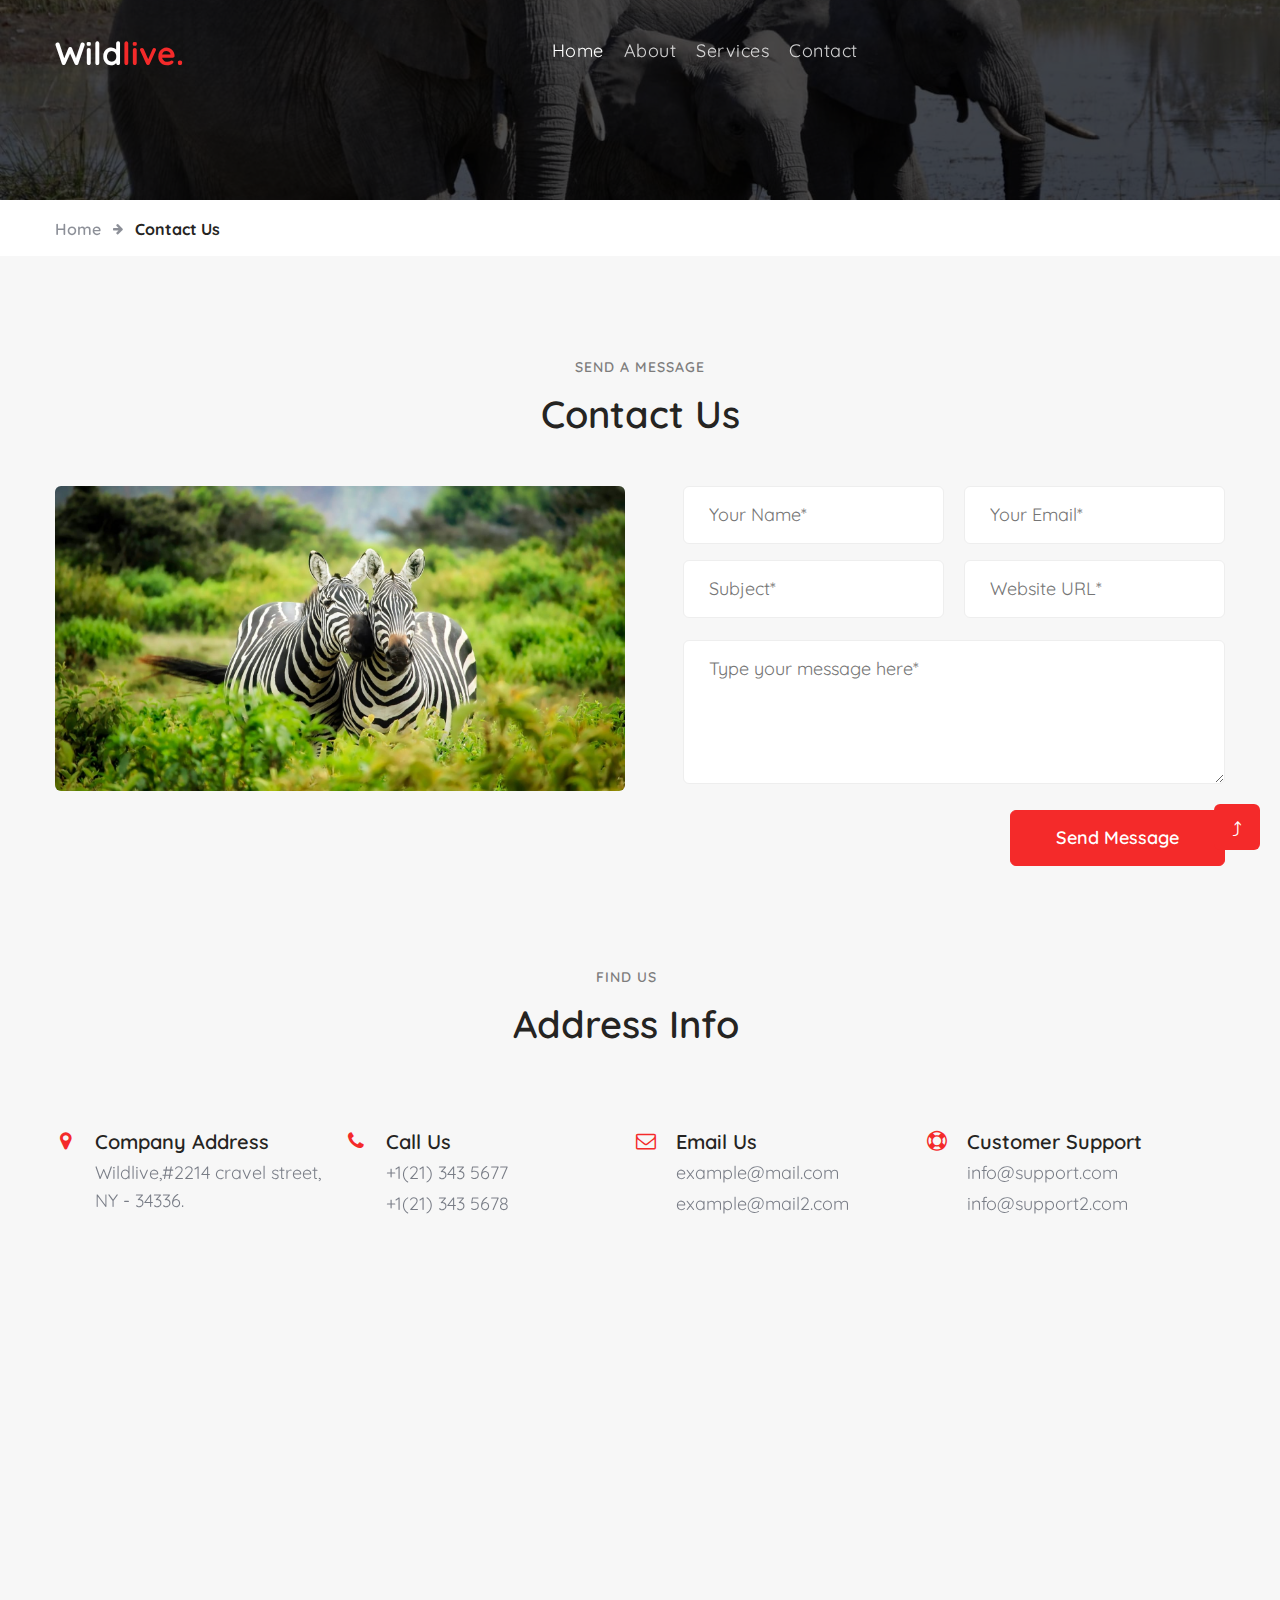
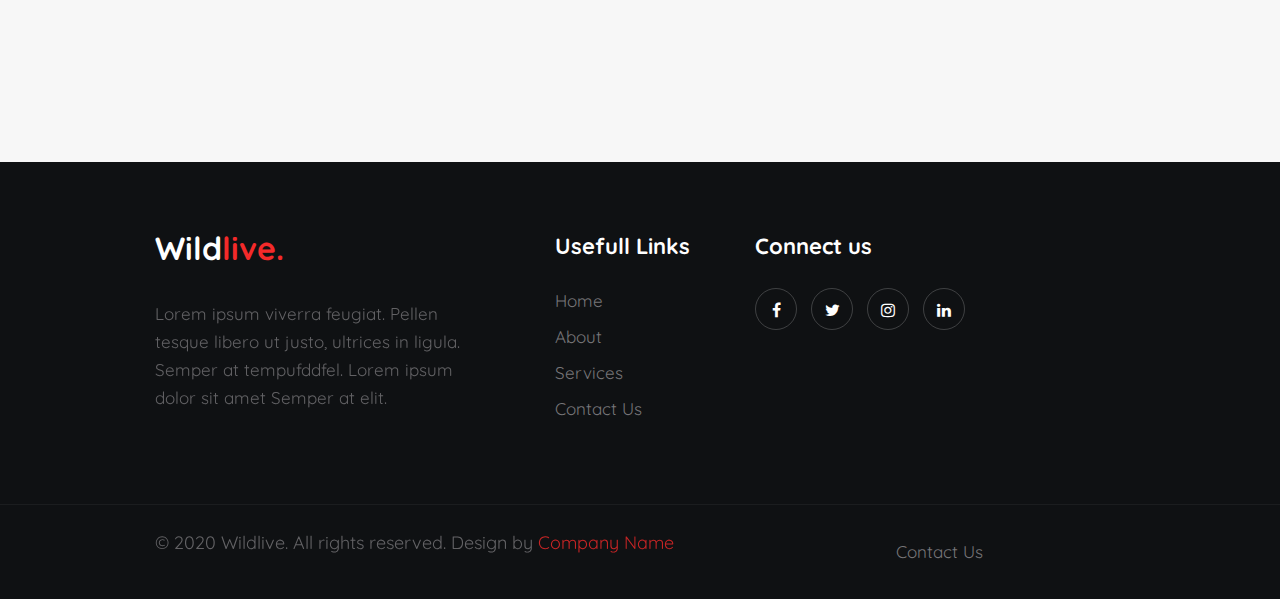
<file: Medical/contact.html>
<!--
Author: W3layouts
Author URL: http://w3layouts.com
-->
<!doctype html>
<html lang="zxx">

<head>
  <!-- Required meta tags -->
  <meta charset="utf-8">
  <meta name="viewport" content="width=device-width, initial-scale=1, shrink-to-fit=no">
  <title>Wildlive Animals Category Bootstrap Responsive Web Template | Contact :: W3Layouts </title>
  <link href="//fonts.googleapis.com/css2?family=Quicksand:wght@300;400;500;600;700&display=swap"
    rel="stylesheet">
  <!-- Template CSS -->
  <link rel="stylesheet" href="assets/css/style-starter.css">
</head>

<body>
  <!--header-->
  <header id="site-header" class="w3lhny-head fixed-top">
    <div class="container">
      <nav class="navbar navbar-expand-lg stroke px-0">
        <h1> <a class="navbar-brand" href="index.html">
            Wild<span class="sublog">live.</span>
          </a></h1>
        <!-- if logo is image enable this   
  <a class="navbar-brand" href="#index.html">
      <img src="image-path" alt="Your logo" title="Your logo" style="height:35px;" />
  </a> -->
        <button class="navbar-toggler  collapsed bg-gradient" type="button" data-toggle="collapse"
          data-target="#navbarTogglerDemo02" aria-controls="navbarTogglerDemo02" aria-expanded="false"
          aria-label="Toggle navigation">
          <span class="navbar-toggler-icon fa icon-expand fa-bars"></span>
          <span class="navbar-toggler-icon fa icon-close fa-times"></span>
        </button>

        <div class="collapse navbar-collapse" id="navbarTogglerDemo02">
          <ul class="navbar-nav mx-lg-auto">
            <li class="nav-item active">
              <a class="nav-link" href="index.html">Home <span class="sr-only">(current)</span></a>
            </li>
            <li class="nav-item">
              <a class="nav-link" href="about.html">About</a>
            </li>
            <li class="nav-item">
              <a class="nav-link" href="services.html">Services</a>
            </li>
            <li class="nav-item">
              <a class="nav-link" href="contact.html">Contact</a>
            </li>
            <!-- <li class="nav-item mr-lg-3 mr-4" title="Search"><a href="#search" class="search-btn">
                <span class="fa fa-search" aria-hidden="true"></span></a></li> -->
            <!--/search-right-->
            <!-- search popup -->
            <!-- <div id="search" class="pop-overlay">
              <div class="popup">
                <form action="#" method="GET" class="w3l-hnyform d-sm-flex">
                  <input type="search" placeholder="Search.." name="search" required="required" autofocus>
                  <button type="submit">Search</button>
                  <a class="close" href="#url">&times;</a>
                </form>
              </div>
            </div> -->
            <!-- /search popup -->
            <!--//search-right-->
          </ul>
        </div>
        <!-- toggle switch for light and dark theme -->
        <!-- <div class="mobile-position">
          <nav class="navigation">
            <div class="theme-switch-wrapper">
              <label class="theme-switch" for="checkbox">
                <input type="checkbox" id="checkbox">
                <div class="mode-container">
                  <i class="gg-sun"></i>
                  <i class="gg-moon"></i>
                </div>
              </label>
            </div>
          </nav>
        </div> -->
        <!-- //toggle switch for light and dark theme -->
      </nav>
    </div>
  </header>
  <!--/header-->
  <!--/inner-page-->

  <div class="inner-banner">
  </div>
  <section class="w3l-breadcrumb">
    <div class="container">
      <ul class="breadcrumbs-custom-path">
        <li><a href="index.html">Home</a></li>
        <li class="active"><span class="fa fa-arrow-right mx-2" aria-hidden="true"></span> Contact Us</li>
      </ul>
    </div>
  </section>
  <!--//inner-page-->
 <!-- /contact-section -->
<section class="w3l-contact-2 py-5" id="contact">
  <div class="container py-lg-5 py-md-4 py-2">
    <span class="title-subhny mb-2 text-center">Send a Message</span>
    <h3 class="title-w3l mb-5 text-center">Contact Us</h3>
      <div class="contact-grids d-grid">
          <div class="contact-left-img">
            <img src="assets/images/bg3.jpg" class="img-fluid radius-image" alt="">
          </div>
          <div class="contact-right">
              <form action="https://sendmail.w3layouts.com/submitForm" method="post" class="signin-form">
                  <div class="input-grids">

                      <input type="text" name="w3lName" id="w3lName" placeholder="Your Name*" class="contact-input"
                          required="" />
                      <input type="email" name="w3lSender" id="w3lSender" placeholder="Your Email*"
                          class="contact-input" required="" />
                      <input type="text" name="w3lSubect" id="w3lSubect" placeholder="Subject*" class="contact-input"
                          required="" />
                      <input type="text" name="w3lWebsite" id="w3lWebsite" placeholder="Website URL*" class="contact-input"
                          required="" />
                  </div>
                  <div class="form-input">
                      <textarea name="w3lMessage" id="w3lMessage" placeholder="Type your message here*"
                          required=""></textarea>
                  </div>
                  <div class="form-buttonhny text-lg-right">
                      <button class="btn btn-style btn-primary">Send Message</button>
                  </div>
              </form>
          </div>
      </div>

      <div class="contact-left mt-5 pt-lg-5">
         <span class="title-subhny mb-2 text-center">Find Us</span>
         <h3 class="title-w3l mb-5 text-center">Address Info</h3>
        <div class="cont-details">
            <div class="cont-top margin-up">
                <div class="cont-left text-center">
                    <span class="fa fa-map-marker"></span>
                </div>
                <div class="cont-right">
                    <h6>Company Address</h6>
                    <p>Wildlive,#2214 cravel street, NY - 34336.</p>
                </div>
            </div>
            <div class="cont-top margin-up">
                <div class="cont-left text-center">
                    <span class="fa fa-phone"></span>
                </div>
                <div class="cont-right">
                    <h6>Call Us</h6>
                    <p><a href="tel:+1(21) 343 5677">+1(21) 343 5677</a></p>
                    <p><a href="tel:+1(21) 343 5678">+1(21) 343 5678</a></p>
                </div>
            </div>
            <div class="cont-top margin-up">
                <div class="cont-left text-center">
                    <span class="fa fa-envelope-o"></span>
                </div>
                <div class="cont-right">
                    <h6>Email Us</h6>
                    <p><a href="mailto:example@mail.com" class="mail">example@mail.com</a></p>
                    <p><a href="mailto:example@mail2.com" class="mail">example@mail2.com</a></p>
                </div>
            </div>
            <div class="cont-top margin-up">
                <div class="cont-left text-center">
                    <span class="fa fa-life-ring"></span>
                </div>
                <div class="cont-right">
                    <h6>Customer Support</h6>
                    <p><a href="mailto:info@support.com" class="mail">info@support.com</a></p>
                    <p><a href="mailto:info@support2.com" class="mail">info@support2.com</a></p>
                </div>
            </div>
        </div>
        </div>

        <div class="map-iframe mt-5">
          <iframe
              src="https://www.google.com/maps/embed?pb=!1m18!1m12!1m3!1d317718.69319292053!2d-0.3817765050863085!3d51.528307984912544!2m3!1f0!2f0!3f0!3m2!1i1024!2i768!4f13.1!3m3!1m2!1s0x47d8a00baf21de75%3A0x52963a5addd52a99!2sLondon%2C+UK!5e0!3m2!1sen!2spl!4v1562654563739!5m2!1sen!2spl"
              width="100%" height="400" frameborder="0" style="border: 0px;" allowfullscreen=""></iframe>
        </div>
    </div>
</section>

<!-- //contact-section -->
  <!-- footer -->
  <footer class="w3l-footer-29-main">
    <div class="footer-29-w3l py-5">
      <div class="container py-lg-4">
        <div class="row footer-top-29" style="justify-content: center;">
          <div class="col-lg-4 col-md-6 col-sm-7 footer-list-29 footer-1 pr-lg-5">
            <div class="footer-logo mb-3">
              <a class="footer-brand-logo" href="index.html">Wild<span class="sublog">live.</span></a>

            </div>
            <p>Lorem ipsum viverra feugiat. Pellen tesque libero ut justo, ultrices in ligula. Semper at
              tempufddfel. Lorem ipsum dolor sit amet Semper at elit.</p>
          </div>
          <div class="col-lg-2 col-md-6 col-sm-5 col-6 footer-list-29 footer-2 mt-sm-0 mt-5">

            <ul>
              <h6 class="footer-title-29">Usefull Links</h6>
              <li><a href="index.html">Home</a></li>
              <li><a href="about.html">About</a></li>
              <li><a href="services.html">Services</a></li>

              <!-- <li><a href="#who">Who We Are</a></li> -->

              <li><a href="contact.html">Contact us</a></li>
            </ul>
          </div>
          <div class="col-lg-4 col-md-6 col-sm-5 col-6 footer-list-29 footer-3 mt-lg-0 mt-5">
            <h6 class="footer-title-29">Connect us</h6>
            <div class="main-social-footer-29 mt-4">
              <a href="#facebook" class="facebook"><span class="fa fa-facebook"></span></a>
              <a href="#twitter" class="twitter"><span class="fa fa-twitter"></span></a>
              <a href="#instagram" class="instagram"><span class="fa fa-instagram"></span></a>
              <a href="#linkedin" class="linkedin"><span class="fa fa-linkedin"></span></a>
            </div>
            <!-- <ul>
              <li><a href="blog.html">Events</a></li>
              <li><a href="#petitions">Petitions</a></li>
              <li><a href="#member">
                  Membership</a></li>
              <li><a href="#donate">Donations</a></li>
              <li><a href="#help">Help</a></li>


            </ul> -->

          </div>
          <!-- <div class="col-lg-4 col-md-6 col-sm-7 footer-list-29 footer-4 mt-lg-0 mt-5">
            <h6 class="footer-title-29">Gallery
            </h6>

            <ul class="w3linst-imgs row">
              <li class="col-4"><a href="#"><img src="assets/images/b1.jpg" alt="" class="radius-image img-fluid"></a>
              </li>
              <li class="col-4"><a href="#"><img src="assets/images/b2.jpg" alt="" class="radius-image img-fluid"></a>
              </li>
              <li class="col-4"><a href="#"><img src="assets/images/b3.jpg" alt="" class="radius-image img-fluid"></a>
              </li>
              <li class="col-4"><a href="#"><img src="assets/images/b4.jpg" alt="" class="radius-image img-fluid"></a>
              </li>
              <li class="col-4"><a href="#"><img src="assets/images/b5.jpg" alt="" class="radius-image img-fluid"></a>
              </li>
              <li class="col-4"><a href="#"><img src="assets/images/b6.jpg" alt="" class="radius-image img-fluid"></a>
              </li>

            </ul>

          </div> -->
        </div>
      </div>
    </div>
    <!-- //footer -->

    <!-- copyright -->
    <section class="w3l-copyright">
      <div class="container">
        <div class="row bottom-copies" style="justify-content: center;">
          <p class="col-lg-6 copy-footer-29">© 2020 Wildlive. All rights reserved. Design by <a
              href="https://google.com/" target="_blank">
              Company Name</a></p>

          <div class="col-lg-4 footer-list-29">
            <ul class="d-flex text-lg-right" style="justify-content: center;">
              <!-- <li><a href="#careers"> Careers</a></li>
              <li class="mx-lg-5 mx-md-4 mx-3"><a href="#privacymy-lg-0 my-4">Privacy Policy</a></li> -->
              <li><a href="contact.html">Contact us</a></li>
            </ul>
          </div>

        </div>
      </div>
    </section>
    <!-- move top -->
    <button onclick="topFunction()" id="movetop" title="Go to top">
      &#10548;
    </button>
    <script>
      // When the user scrolls down 20px from the top of the document, show the button
      window.onscroll = function () {
        scrollFunction()
      };

      function scrollFunction() {
        if (document.body.scrollTop > 20 || document.documentElement.scrollTop > 20) {
          document.getElementById("movetop").style.display = "block";
        } else {
          document.getElementById("movetop").style.display = "none";
        }
      }

      // When the user clicks on the button, scroll to the top of the document
      function topFunction() {
        document.body.scrollTop = 0;
        document.documentElement.scrollTop = 0;
      }
    </script>
    <!-- /move top -->
  </footer>

  <!-- //copyright -->
  <!-- Template JavaScript -->
  <script src="assets/js/jquery-3.3.1.min.js"></script>
  <script src="assets/js/theme-change.js"></script>

  <!--/MENU-JS-->
  <script>
    $(window).on("scroll", function () {
      var scroll = $(window).scrollTop();

      if (scroll >= 80) {
        $("#site-header").addClass("nav-fixed");
      } else {
        $("#site-header").removeClass("nav-fixed");
      }
    });

    //Main navigation Active Class Add Remove
    $(".navbar-toggler").on("click", function () {
      $("header").toggleClass("active");
    });
    $(document).on("ready", function () {
      if ($(window).width() > 991) {
        $("header").removeClass("active");
      }
      $(window).on("resize", function () {
        if ($(window).width() > 991) {
          $("header").removeClass("active");
        }
      });
    });
  </script>
  <!--//MENU-JS-->

  <script src="assets/js/bootstrap.min.js"></script>

</body>

</html>
</file>
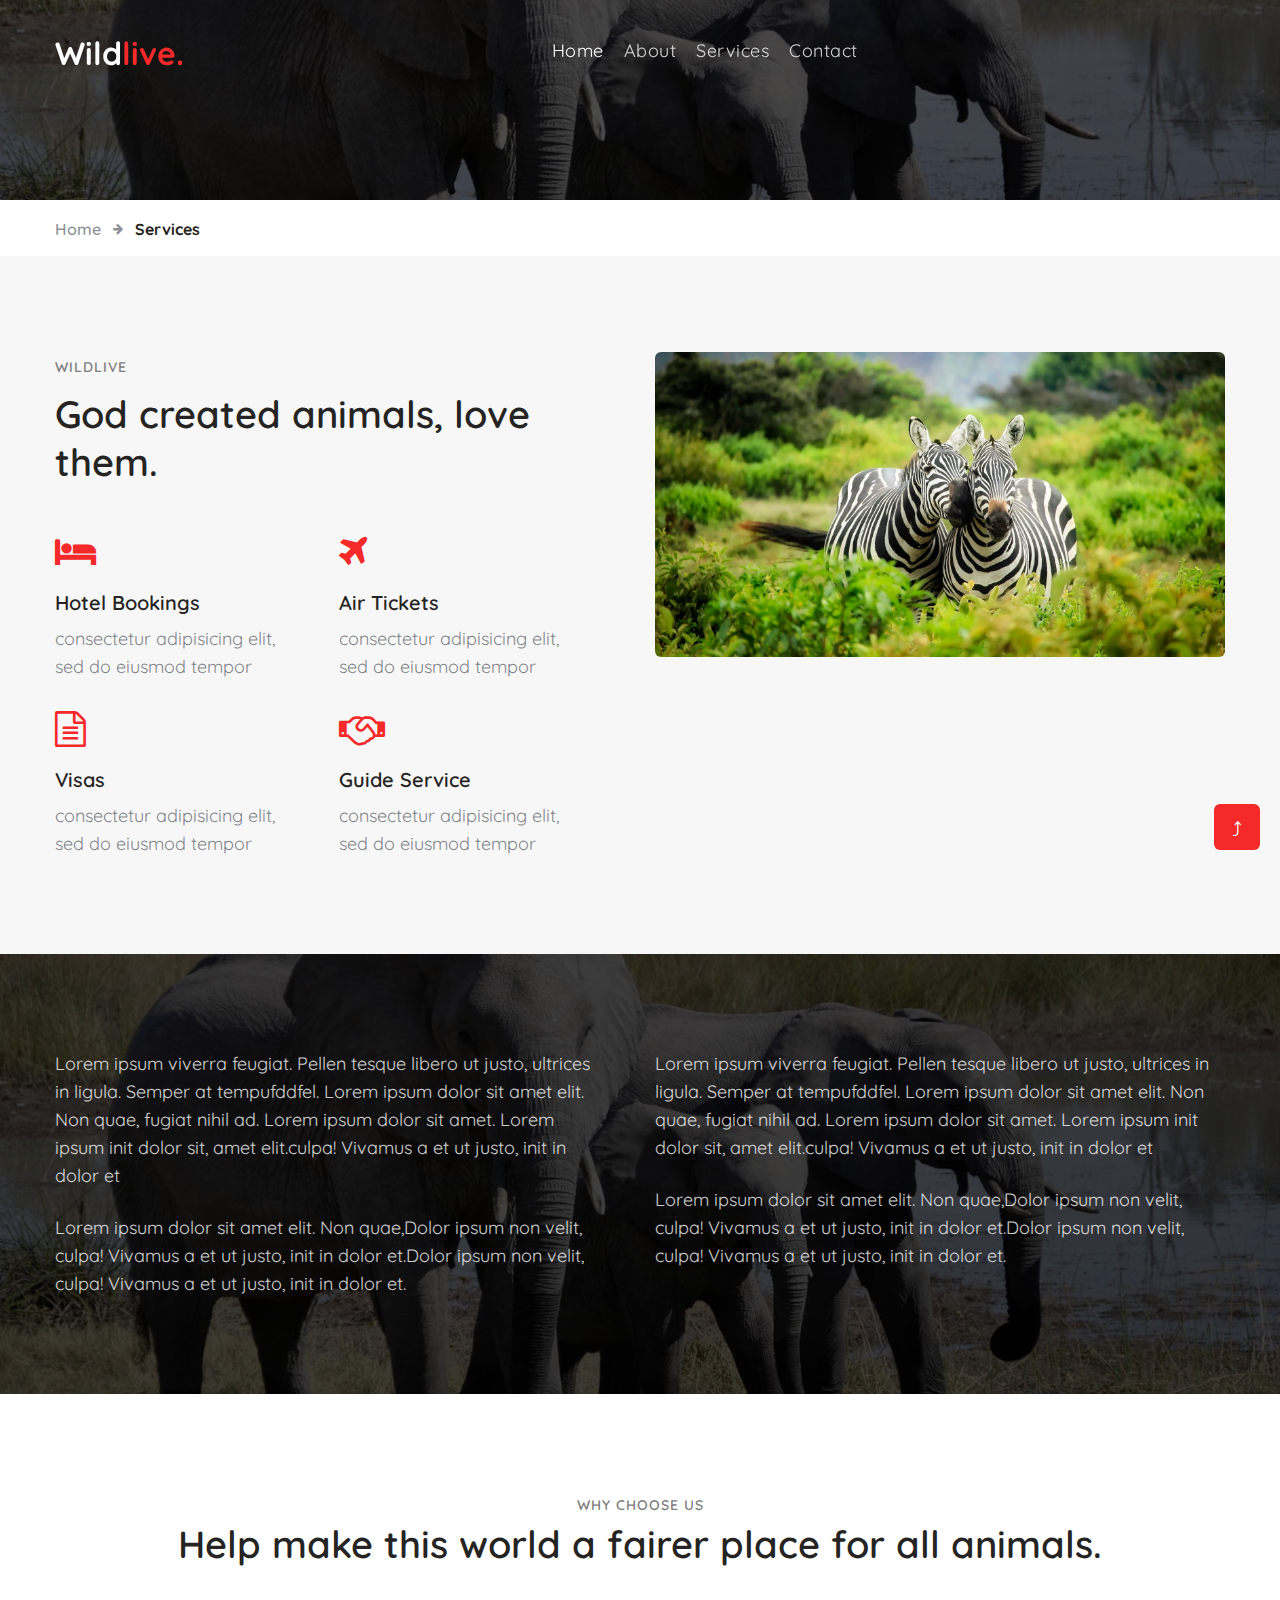
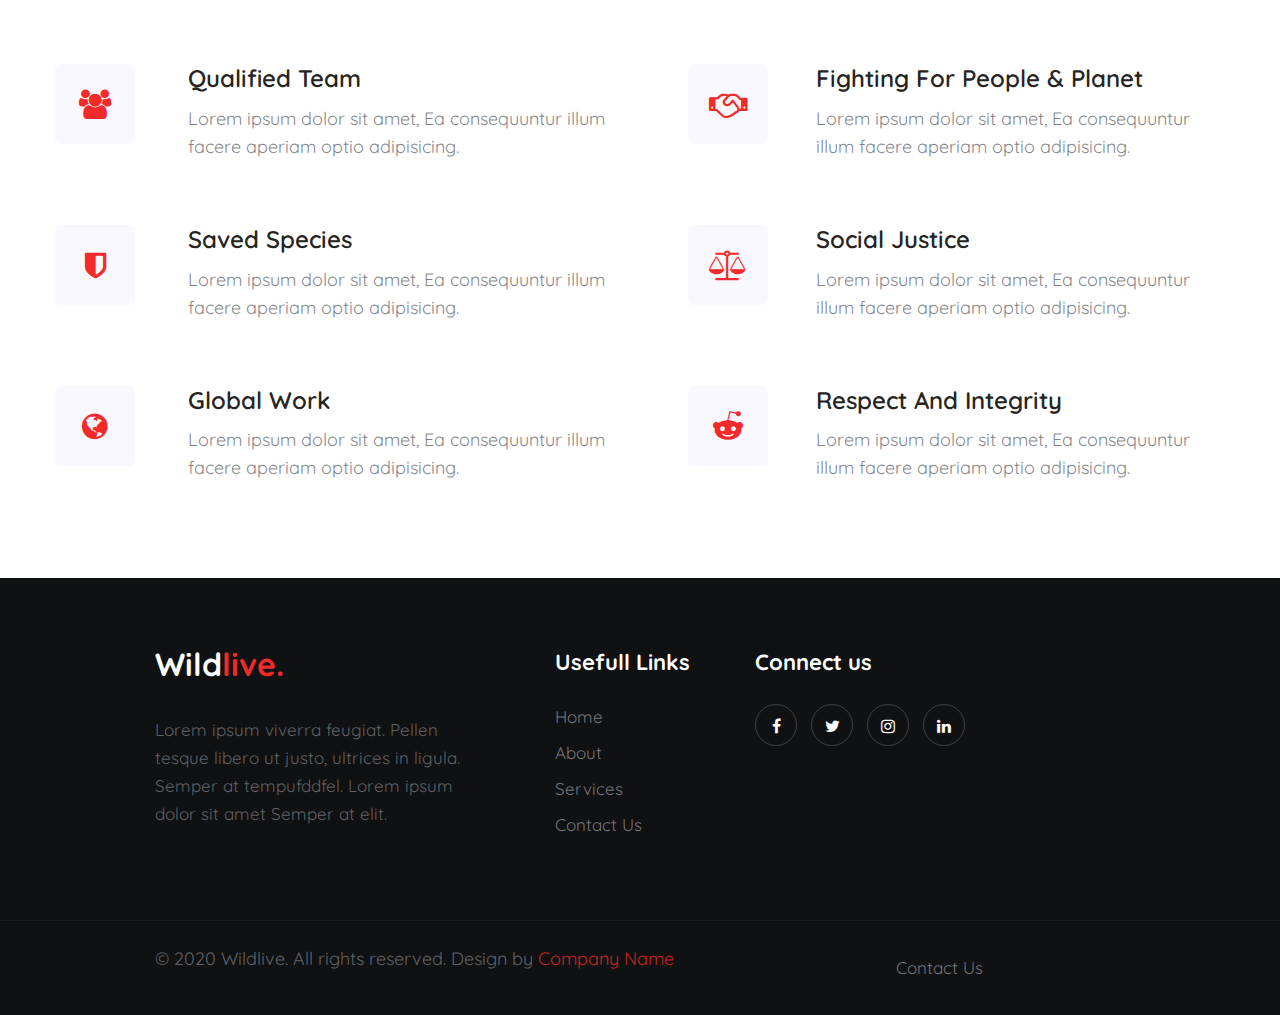
<file: Medical/services.html>
<!--
Author: W3layouts
Author URL: http://w3layouts.com
-->
<!doctype html>
<html lang="zxx">

<head>
  <!-- Required meta tags -->
  <meta charset="utf-8">
  <meta name="viewport" content="width=device-width, initial-scale=1, shrink-to-fit=no">
  <title>Wildlive Animals Category Bootstrap Responsive Web Template | Services :: W3Layouts </title>
  <link href="//fonts.googleapis.com/css2?family=Quicksand:wght@300;400;500;600;700&display=swap"
    rel="stylesheet">
  <!-- Template CSS -->
  <link rel="stylesheet" href="assets/css/style-starter.css">
</head>

<body>
  <!--header-->
  <header id="site-header" class="w3lhny-head fixed-top">
    <div class="container">
      <nav class="navbar navbar-expand-lg stroke px-0">
        <h1> <a class="navbar-brand" href="index.html">
            Wild<span class="sublog">live.</span>
          </a></h1>
        <!-- if logo is image enable this   
  <a class="navbar-brand" href="#index.html">
      <img src="image-path" alt="Your logo" title="Your logo" style="height:35px;" />
  </a> -->
        <button class="navbar-toggler  collapsed bg-gradient" type="button" data-toggle="collapse"
          data-target="#navbarTogglerDemo02" aria-controls="navbarTogglerDemo02" aria-expanded="false"
          aria-label="Toggle navigation">
          <span class="navbar-toggler-icon fa icon-expand fa-bars"></span>
          <span class="navbar-toggler-icon fa icon-close fa-times"></span>
        </button>

        <div class="collapse navbar-collapse" id="navbarTogglerDemo02">
          <ul class="navbar-nav mx-lg-auto">
            <li class="nav-item active">
              <a class="nav-link" href="index.html">Home <span class="sr-only">(current)</span></a>
            </li>
            <li class="nav-item">
              <a class="nav-link" href="about.html">About</a>
            </li>
            <li class="nav-item">
              <a class="nav-link" href="services.html">Services</a>
            </li>
            <li class="nav-item">
              <a class="nav-link" href="contact.html">Contact</a>
            </li>
            <!-- <li class="nav-item mr-lg-3 mr-4" title="Search"><a href="#search" class="search-btn">
                <span class="fa fa-search" aria-hidden="true"></span></a></li> -->
            <!--/search-right-->
            <!-- search popup -->
            <!-- <div id="search" class="pop-overlay">
              <div class="popup">
                <form action="#" method="GET" class="w3l-hnyform d-sm-flex">
                  <input type="search" placeholder="Search.." name="search" required="required" autofocus>
                  <button type="submit">Search</button>
                  <a class="close" href="#url">&times;</a>
                </form>
              </div>
            </div> -->
            <!-- /search popup -->
            <!--//search-right-->
          </ul>
        </div>
        <!-- toggle switch for light and dark theme -->
        <!-- <div class="mobile-position">
          <nav class="navigation">
            <div class="theme-switch-wrapper">
              <label class="theme-switch" for="checkbox">
                <input type="checkbox" id="checkbox">
                <div class="mode-container">
                  <i class="gg-sun"></i>
                  <i class="gg-moon"></i>
                </div>
              </label>
            </div>
          </nav>
        </div> -->
        <!-- //toggle switch for light and dark theme -->
      </nav>
    </div>
  </header>
  <!--/header-->
  <!--/inner-page-->

  <div class="inner-banner">
  </div>
  <section class="w3l-breadcrumb">
    <div class="container">
      <ul class="breadcrumbs-custom-path">
        <li><a href="index.html">Home</a></li>
        <li class="active"><span class="fa fa-arrow-right mx-2" aria-hidden="true"></span> Services</li>
      </ul>
    </div>
  </section>
  <!--//inner-page-->
  <!-- services-page-->
  <section class="w3l-index3" id="services1">
    <div class="midd-w3 py-5">
      <div class="container py-lg-5 py-md-3">
        <div class="row cwp23-content">
          <div class="col-lg-6 cwp23-text pr-lg-5">
            <div class="cwp23-title">
              <span class="title-subhny mb-2">Wildlive</span>
              <h3 class="title-w3l mb-5">God created animals, love them. </h3>
            </div>
            <div class="cwp23-text-cols">
              <div class="column">
                <span class="fa fa-hotel" aria-hidden="true"></span>
                <a href="#">Hotel Bookings</a>
                <p>consectetur adipisicing elit, sed do eiusmod tempor </p>
              </div>
              <div class="column">
                <span class="fa fa-plane" aria-hidden="true"></span>
                <a href="#">Air Tickets</a>
                <p>consectetur adipisicing elit, sed do eiusmod tempor </p>
              </div>
              <div class="column">
                <span class="fa fa-file-text-o" aria-hidden="true"></span>
                <a href="#">Visas</a>
                <p>consectetur adipisicing elit, sed do eiusmod tempor </p>
              </div>
              <div class="column">
                <span class="fa fa-handshake-o" aria-hidden="true"></span>
                <a href="#">Guide Service</a>
                <p>consectetur adipisicing elit, sed do eiusmod tempor </p>
              </div>
            </div>
          </div>
          <div class="col-6 cwp23-img mt-lg-0 mt-5">
            <img src="assets/images/bg3.jpg" alt="" class="radius-image img-fluid">
          </div>
        </div>
      </div>
    </div>
  </section>
  <!-- //services-page-->
  <!-- stats -->
  <section class="w3l-stats py-5" id="services2">
    <div class="gallery-inner container py-sm-5">
      <div class="row services-2-grids">
        <div class="col-lg-6 services-2-gd pr-lg-5">
          <p class="">Lorem ipsum viverra feugiat. Pellen tesque libero ut justo,
            ultrices in ligula. Semper at tempufddfel. Lorem ipsum dolor sit amet
            elit. Non quae, fugiat nihil ad. Lorem ipsum dolor sit amet. Lorem ipsum init
            dolor sit, amet elit.culpa! Vivamus a et ut justo, init in dolor et </p>
          <p class="mt-4">
            Lorem ipsum dolor sit amet
            elit. Non quae,Dolor ipsum non velit, culpa! Vivamus a et ut justo, init in dolor et.Dolor ipsum non velit,
            culpa! Vivamus a et ut justo, init in dolor et.
          </p>

        </div>
        <div class="col-lg-6 services-2-gd mt-lg-0 mt-5">
          <p class="">Lorem ipsum viverra feugiat. Pellen tesque libero ut justo,
            ultrices in ligula. Semper at tempufddfel. Lorem ipsum dolor sit amet
            elit. Non quae, fugiat nihil ad. Lorem ipsum dolor sit amet. Lorem ipsum init
            dolor sit, amet elit.culpa! Vivamus a et ut justo, init in dolor et </p>
          <p class="mt-4">
            Lorem ipsum dolor sit amet
            elit. Non quae,Dolor ipsum non velit, culpa! Vivamus a et ut justo, init in dolor et.Dolor ipsum non velit,
            culpa! Vivamus a et ut justo, init in dolor et.
          </p>

        </div>

      </div>
    </div>
  </section>
  <!-- //stats -->
  <!-- /w3l-content-4-->
  <section class="w3l-content-4 py-5" id="features">
    <div class="content-4-main py-lg-5 py-md-4 py-2">
      <div class="container">
        <div class="title-content text-center">
          <h3 class="title-subhny"> Why choose us</h3>
          <h3 class="title-w3l mx-lg-5">Help make this world a fairer place for all animals.</h3>
        </div>
        <div class="content-info-in row mt-5 pt-lg-5">
          <div class="content-left col-lg-6">
            <div class="row content4-right-grids mb-sm-5 mb-4 pb-3">
              <div class="col-2 content4-right-icon">
                <div class="content4-icon icon-clr1">
                  <span class="fa fa-users"></span>
                </div>
              </div>
              <div class="col-10 content4-right-info pl-lg-5">
                <h6><a href="#url">Qualified Team</a></h6>
                <p>Lorem ipsum dolor sit amet, Ea consequuntur illum facere aperiam optio
                  adipisicing.</p>
              </div>
            </div>
            <div class="row content4-right-grids mb-sm-5 mb-4 pb-3">
              <div class="col-2 content4-right-icon">
                <div class="content4-icon icon-clr2">
                  <span class="fa fa-shield"></span>
                </div>
              </div>
              <div class="col-10 content4-right-info pl-lg-5">
                <h6><a href="#url"> Saved Species</a></h6>
                <p>Lorem ipsum dolor sit amet, Ea consequuntur illum facere aperiam optio
                  adipisicing.</p>
              </div>
            </div>
            <div class="row content4-right-grids">
              <div class="col-2 content4-right-icon">
                <div class="content4-icon icon-clr3">
                  <span class="fa fa-globe"></span>
                </div>
              </div>
              <div class="col-10 content4-right-info pl-lg-5">
                <h6><a href="#url">Global Work</a></h6>
                <p>Lorem ipsum dolor sit amet, Ea consequuntur illum facere aperiam optio
                  adipisicing.</p>
              </div>
            </div>
          </div>
          <div class="content-right col-lg-6 mt-lg-0 mt-5 pl-lg-5">
            <div class="row content4-right-grids mb-sm-5 mb-4 pb-3">
              <div class="col-2 content4-right-icon">
                <div class="content4-icon icon-clr4">
                  <span class="fa fa-handshake-o"></span>
                </div>
              </div>
              <div class="col-10 content4-right-info pl-lg-5">
                <h6><a href="#url"> Fighting For People & Planet</a></h6>
                <p>Lorem ipsum dolor sit amet, Ea consequuntur illum facere aperiam optio
                  adipisicing.</p>
              </div>
            </div>
            <div class="row content4-right-grids mb-sm-5 mb-4 pb-3">
              <div class="col-2 content4-right-icon">
                <div class="content4-icon icon-clr5">
                  <span class="fa fa-balance-scale"></span>
                </div>
              </div>
              <div class="col-10 content4-right-info pl-lg-5">
                <h6><a href="#url"> Social Justice</a></h6>
                <p>Lorem ipsum dolor sit amet, Ea consequuntur illum facere aperiam optio
                  adipisicing.</p>
              </div>
            </div>
            <div class="row content4-right-grids">
              <div class="col-2 content4-right-icon">
                <div class="content4-icon icon-clr6">
                  <span class="fa fa-reddit-alien"></span>
                </div>
              </div>
              <div class="col-10 content4-right-info pl-lg-5">
                <h6><a href="#url">Respect And Integrity</a></h6>
                <p>Lorem ipsum dolor sit amet, Ea consequuntur illum facere aperiam optio
                  adipisicing.</p>
              </div>
            </div>
          </div>
        </div>
      </div>
    </div>
  </section>
  <!-- //w3l-content-4-->
  <!-- footer -->
  <footer class="w3l-footer-29-main">
    <div class="footer-29-w3l py-5">
      <div class="container py-lg-4">
        <div class="row footer-top-29" style="justify-content: center;">
          <div class="col-lg-4 col-md-6 col-sm-7 footer-list-29 footer-1 pr-lg-5">
            <div class="footer-logo mb-3">
              <a class="footer-brand-logo" href="index.html">Wild<span class="sublog">live.</span></a>

            </div>
            <p>Lorem ipsum viverra feugiat. Pellen tesque libero ut justo, ultrices in ligula. Semper at
              tempufddfel. Lorem ipsum dolor sit amet Semper at elit.</p>
          </div>
          <div class="col-lg-2 col-md-6 col-sm-5 col-6 footer-list-29 footer-2 mt-sm-0 mt-5">

            <ul>
              <h6 class="footer-title-29">Usefull Links</h6>
              <li><a href="index.html">Home</a></li>
              <li><a href="about.html">About</a></li>
              <li><a href="services.html">Services</a></li>

              <!-- <li><a href="#who">Who We Are</a></li> -->

              <li><a href="contact.html">Contact us</a></li>
            </ul>
          </div>
          <div class="col-lg-4 col-md-6 col-sm-5 col-6 footer-list-29 footer-3 mt-lg-0 mt-5">
            <h6 class="footer-title-29">Connect us</h6>
            <div class="main-social-footer-29 mt-4">
              <a href="#facebook" class="facebook"><span class="fa fa-facebook"></span></a>
              <a href="#twitter" class="twitter"><span class="fa fa-twitter"></span></a>
              <a href="#instagram" class="instagram"><span class="fa fa-instagram"></span></a>
              <a href="#linkedin" class="linkedin"><span class="fa fa-linkedin"></span></a>
            </div>
            <!-- <ul>
              <li><a href="blog.html">Events</a></li>
              <li><a href="#petitions">Petitions</a></li>
              <li><a href="#member">
                  Membership</a></li>
              <li><a href="#donate">Donations</a></li>
              <li><a href="#help">Help</a></li>


            </ul> -->

          </div>
          <!-- <div class="col-lg-4 col-md-6 col-sm-7 footer-list-29 footer-4 mt-lg-0 mt-5">
            <h6 class="footer-title-29">Gallery
            </h6>

            <ul class="w3linst-imgs row">
              <li class="col-4"><a href="#"><img src="assets/images/b1.jpg" alt="" class="radius-image img-fluid"></a>
              </li>
              <li class="col-4"><a href="#"><img src="assets/images/b2.jpg" alt="" class="radius-image img-fluid"></a>
              </li>
              <li class="col-4"><a href="#"><img src="assets/images/b3.jpg" alt="" class="radius-image img-fluid"></a>
              </li>
              <li class="col-4"><a href="#"><img src="assets/images/b4.jpg" alt="" class="radius-image img-fluid"></a>
              </li>
              <li class="col-4"><a href="#"><img src="assets/images/b5.jpg" alt="" class="radius-image img-fluid"></a>
              </li>
              <li class="col-4"><a href="#"><img src="assets/images/b6.jpg" alt="" class="radius-image img-fluid"></a>
              </li>

            </ul>

          </div> -->
        </div>
      </div>
    </div>
    <!-- //footer -->

    <!-- copyright -->
    <section class="w3l-copyright">
      <div class="container">
        <div class="row bottom-copies" style="justify-content: center;">
          <p class="col-lg-6 copy-footer-29">© 2020 Wildlive. All rights reserved. Design by <a
              href="https://google.com/" target="_blank">
              Company Name</a></p>

          <div class="col-lg-4 footer-list-29">
            <ul class="d-flex text-lg-right" style="justify-content: center;">
              <!-- <li><a href="#careers"> Careers</a></li>
              <li class="mx-lg-5 mx-md-4 mx-3"><a href="#privacymy-lg-0 my-4">Privacy Policy</a></li> -->
              <li><a href="contact.html">Contact us</a></li>
            </ul>
          </div>

        </div>
      </div>
    </section>
    <!-- move top -->
    <button onclick="topFunction()" id="movetop" title="Go to top">
      &#10548;
    </button>
    <script>
      // When the user scrolls down 20px from the top of the document, show the button
      window.onscroll = function () {
        scrollFunction()
      };

      function scrollFunction() {
        if (document.body.scrollTop > 20 || document.documentElement.scrollTop > 20) {
          document.getElementById("movetop").style.display = "block";
        } else {
          document.getElementById("movetop").style.display = "none";
        }
      }

      // When the user clicks on the button, scroll to the top of the document
      function topFunction() {
        document.body.scrollTop = 0;
        document.documentElement.scrollTop = 0;
      }
    </script>
    <!-- /move top -->
  </footer>

  <!-- //copyright -->
  <!-- Template JavaScript -->
  <script src="assets/js/jquery-3.3.1.min.js"></script>
  <script src="assets/js/theme-change.js"></script>

  <!--/MENU-JS-->
  <script>
    $(window).on("scroll", function () {
      var scroll = $(window).scrollTop();

      if (scroll >= 80) {
        $("#site-header").addClass("nav-fixed");
      } else {
        $("#site-header").removeClass("nav-fixed");
      }
    });

    //Main navigation Active Class Add Remove
    $(".navbar-toggler").on("click", function () {
      $("header").toggleClass("active");
    });
    $(document).on("ready", function () {
      if ($(window).width() > 991) {
        $("header").removeClass("active");
      }
      $(window).on("resize", function () {
        if ($(window).width() > 991) {
          $("header").removeClass("active");
        }
      });
    });
  </script>
  <!--//MENU-JS-->

  <script src="assets/js/bootstrap.min.js"></script>

</body>

</html>
</file>
<file: css/style.css>
/*--
Author: W3layouts
Author URL: http://w3layouts.com
License: Creative Commons Attribution 3.0 Unported
License URL: http://creativecommons.org/licenses/by/3.0/
--*/
/* Reset Code */
body {
    padding: 0;
    margin: 0;
    background: #FFF;
    font-family: 'Source Sans Pro', sans-serif;
}

body a,
body button,
.btn {
    -webkit-transition: 0.5s all;
    -moz-transition: 0.5s all;
    -o-transition: 0.5s all;
    -ms-transition: 0.5s all;
    transition: 0.5s all;
    text-decoration: none;
}

body a:hover,
body button:hover,
.btn:hover {
    opacity: .8;
    text-decoration: none;
    -webkit-transition: 0.5s all;
    -moz-transition: 0.5s all;
    -o-transition: 0.5s all;
    -ms-transition: 0.5s all;
    transition: 0.5s all;
}

html {
    scroll-behavior: smooth;
}

body a:focus,
a:hover {
    text-decoration: none;
}

h1,
h2,
h3,
h4,
h5,
h6 {
    margin: 0;
    padding: 0;
}

p {
    margin: 0;
    padding: 0;
    font-size: 16px;
    letter-spacing: 1px;
    line-height: 1.9;
    color: #999;
    font-family: 'Source Sans Pro', sans-serif;
}

ul,
ol {
    margin: 0;
    padding: 0;
}

a:focus,
a:hover {
    text-decoration: none;
    outline: none
}

/* //Reset Code */

/* colors code */
.text-bl {
    color: #343a40;
}

.text-wh {
    color: #fff;
}

.text-li {
    color: #f8f9fa;
}

.let {
    letter-spacing: 1px;
}

.tm-clr {
    color: #bd2130;
}

.bg-li {
    background: #f3f3f3;
}

/* //colors code */

/* bottom-to-top */
a.move-top {
    position: fixed;
    bottom: 12px;
    right: 2%;
    background: #fff;
    width: 35px;
    height: 35px;
    -webkit-border-radius: 50%;
    -moz-border-radius: 50%;
    -ms-border-radius: 50%;
    -o-border-radius: 50%;
    border-radius: 50%;
}

a.move-top span {
    color: #000;
    font-size: 30px;
    line-height: 35px;
}

/* //bottom-to-top */

/* navigation */
/* CSS Document */
.toggle-2,
.toggle,
[id^=drop] {
    display: none;
}

/* Giving a background-color to the nav container. */
nav {
    margin: 0;
    padding: 0;
}

/* Since we'll have the "ul li" "float:left"
 * we need to add a clear after the container. */

nav:after {
    content: "";
    display: table;
    clear: both;
}

/* Removing padding, margin and "list-style" from the "ul",
 * and adding "position:reltive" */
nav ul {
    padding: 0;
    margin: 0;
    list-style: none;
    position: relative;
}

/* Positioning the navigation items inline */
nav ul li {
    margin: 0px;
    display: inline-block;
}

/* Styling the links */
nav a {
    color: #fff;
    font-size: 15px;
    letter-spacing: 1.5px;
    display: inline-block;
    text-transform: uppercase;
    border: 1px solid rgba(255, 255, 255, 0.23);
    padding: 8px 16px;
    margin: 0 4px;
    background: rgba(255, 253, 253, 0.13);
	font-weight: 400;
}

nav a:hover {
    color: #fff;
    opacity: .8;
}

nav ul li ul li a:hover {
    color: #000;
    background: #f8f9fa;
    -webkit-transition: 0.5s all;
    -moz-transition: 0.5s all;
    -o-transition: 0.5s all;
    -ms-transition: 0.5s all;
    transition: 0.5s all;
}

/* Background color change on Hover */

.menu li a.active {
    opacity: .8;
}

/* Hide Dropdowns by Default
 * and giving it a position of absolute */
nav ul ul {
    display: none;
    position: absolute;
    top: 25px;
    background: #333;
    padding: 10px;
    -webkit-border-radius: 4px;
    -o-border-radius: 4px;
    -ms-border-radius: 4px;
    -moz-border-radius: 4px;
    border-radius: 4px;
    z-index: 9;
    left: 46%;
    /* has to be the same number as the "line-height" of "nav a" */
}

/* Display Dropdowns on Hover */
nav ul li:hover>ul {
    display: inherit;
}

/* Fisrt Tier Dropdown */
nav ul ul li {
    width: 170px;
    float: none;
    display: list-item;
    position: relative;
    -webkit-border-radius: 4px;
    -o-border-radius: 4px;
    -ms-border-radius: 4px;
    -moz-border-radius: 4px;
    border-radius: 4px;
    -webkit-transition: 0.5s all;
    -moz-transition: 0.5s all;
    -o-transition: 0.5s all;
    -ms-transition: 0.5s all;
    transition: 0.5s all;
}

nav ul ul li:nth-child(4) {
    margin-bottom: 5px;
}

nav ul ul li a {
    color: #fff;
    padding: 4px 10px;
    display: block;
    font-size: 12px;
    margin: 0;
    margin-bottom: 10px;
}

/* Second, Third and more Tiers	
 * We move the 2nd and 3rd etc tier dropdowns to the left
 * by the amount of the width of the first tier.
*/
nav ul ul ul li {
    position: relative;
    top: -60px;
    /* has to be the same number as the "width" of "nav ul ul li" */
    left: 170px;
}


/* Change ' +' in order to change the Dropdown symbol */
li>a:only-child:after {
    content: '';
}

/* Media Queries
--------------------------------------------- */
@media(max-width: 991px) {
    nav a {
        font-size: 14px;
    }
}

@media all and (max-width : 736px) {
    nav {
        margin: 0;
    }

    /* Hide the navigation menu by default */
    /* Also hide the  */
    .toggle+a,
    .menu {
        display: none;
    }

    /* Stylinf the toggle lable */
    .toggle {
        display: block;
        padding: 8px 14px;
        font-size: 15px;
        text-decoration: none;
        border: none;
        background-color: rgba(255, 253, 253, 0.13);
        color: #fff;
        letter-spacing: 1px;
        cursor: pointer;
        -webkit-transition: 0.5s all;
        -moz-transition: 0.5s all;
        -o-transition: 0.5s all;
        -ms-transition: 0.5s all;
        transition: 0.5s all;
        max-width: 80px;
        margin: 0 auto;
        border: 1px solid rgba(255, 255, 255, 0.23);
    }

    .menu .toggle {
        float: none;
        text-align: center;
        margin: auto;
        max-width: 120px;
        padding: 5px;
        font-weight: normal;
        font-size: 14px;
        letter-spacing: 1px;
        text-transform: uppercase;
        font-weight: 700;
    }

    /* Display Dropdown when clicked on Parent Lable */
    [id^=drop]:checked+ul {
        display: block;
        background: rgba(0, 0, 0, 0.85);
        padding: 15px 0;
        text-align: center;
        width: 100%;
    }

    /* Change menu item's width to 100% */
    nav ul li {
        width: 100%;
    }

    nav ul ul .toggle,
    nav ul ul a {
        padding: 0 40px;
    }

    nav ul ul ul a {
        padding: 0 80px;
    }

    nav a:hover,
    nav ul ul ul a {
        background-color: transparent;
    }

    nav ul li ul li .toggle,
    nav ul ul a,
    nav ul ul ul a {
        padding: 14px 20px;
        color: #FFF;
        font-size: 17px;
    }

    /* 
    nav ul li ul li .toggle,
    nav ul ul a {
        background-color: #212121;
    } */

    /* Hide Dropdowns by Default */
    nav ul ul {
        float: none;
        position: static;
        color: #fff;
        /* has to be the same number as the "line-height" of "nav a" */
    }

    /* Hide menus on hover */
    nav ul ul li:hover>ul,
    nav ul li:hover>ul {
        display: none;
    }

    /* Fisrt Tier Dropdown */
    nav ul ul li {
        display: block;
        width: 100%;
        padding: 0;
    }

    nav ul ul ul li {
        position: static;
        /* has to be the same number as the "width" of "nav ul ul li" */
    }

    nav a {
        color: #fff;
        font-size: 14px;
        padding: 0;
        background: none;
        border: none;
        margin: 8px 0;
        letter-spacing: 1px;
    }

    nav ul ul li a {
        color: #000;
    }

    nav ul ul li a {
        font-size: 13px;
        text-align: center;
    }
}

/* //navigation */

/* banner */
.banner_w3lspvt {
    position: relative;
    z-index: 1;
}

.nav_w3ls {
    position: absolute;
    left: 0;
    right: 0;
    z-index: 99;
}

/* banner-text */
.banner-text {
    text-align: center;
    padding: 11vw 0 14vw;
    max-width: 800px;
    margin: 0 auto;
    position: absolute;
    top: 0;
    left: 0;
    right: 0;
}

fieldset {
    padding: 1em;
    border: 2px solid rgba(255, 255, 255, 0.19);
    -webkit-border-radius: 30px;
    -moz-border-radius: 30px;
    -ms-border-radius: 30px;
    -o-border-radius: 30px;
    border-radius: 30px;
    position: relative;
}

legend {
    max-width: 500px;
    margin: 0 auto;
}

a.logo {
    color: #fff;
    letter-spacing: 4px;
    font-size: 4.5em;
    text-shadow: 2px 5px 3px rgba(0, 0, 0, 0.27);
    font-family: 'Tangerine', cursive;
    font-weight: bold;
}

.banner-text h1.banner-txt {
    color: rgba(255, 255, 255, 0.3);
    font-weight: bold;
    letter-spacing: 2px;
    font-size: 2em;
    text-transform: uppercase;
    position: relative;
}

.banner-text h1.banner-txt:after {
    position: absolute;
    background: rgba(255, 255, 255, 0.42);
    content: "";
    width: 200px;
    height: 1px;
    bottom: -13px;
    left: 0;
    right: 0;
    margin: 0 auto;
}

.banner-text p.banner-txt1 {
    color: #fff;
    text-transform: uppercase;
    font-size: 1.2em;
    letter-spacing: 2px;
    font-weight: 400;
    margin: 2em auto 3em;
    max-width: 700px;
}

a.button-style {
    padding: 13px 26px;
    color: #000;
    letter-spacing: 1px;
    border-radius: 0px;
    -webkit-border-radius: 0px;
    -o-border-radius: 0px;
    -ms-border-radius: 0px;
    -moz-border-radius: 0px;
    border: 1px solid #fff;
    font-size: 15px;
    background: #fff;
    text-transform: uppercase;
    position: absolute;
    bottom: -27px;
    left: 0;
    right: 0;
    margin: 0 auto;
    text-align: center;
    display: inline-block;
    max-width: 150px;
}

/* banner slider */
.radio {
    display: none;
}

.images {
    overflow: hidden;
    top: 0;
    bottom: 0;
    left: 0;
    right: 0;
    width: 100%;
}

.images-inner {
    width: 500%;
    transition: all 800ms cubic-bezier(0.770, 0.000, 0.175, 1.000);
    transition-timing-function: cubic-bezier(0.770, 0.000, 0.175, 1.000);
}

.image-slide {
    width: 20%;
    float: left;
}

.image-slide,
.fake-radio,
.radio-btn {
    transition: all 0.5s ease-out;
}

.fake-radio {
    text-align: center;
    position: absolute;
    bottom: 5%;
    left: 0;
    right: 0;
    z-index: 9;
}

/* Move slides overflowed container */
#slide1:checked~.images .images-inner {
    margin-left: 0;
}

#slide2:checked~.images .images-inner {
    margin-left: -100%;
}

#slide3:checked~.images .images-inner {
    margin-left: -200%;
}

/* Color of bullets */
#slide1:checked~div .fake-radio .radio-btn:nth-child(1),
#slide2:checked~div .fake-radio .radio-btn:nth-child(2),
#slide3:checked~div .fake-radio .radio-btn:nth-child(3) {
    background: #ff3c41;
}

.radio-btn {
    width: 10px;
    height: 10px;
    -webkit-border-radius: 5px;
    -o-border-radius: 5px;
    -ms-border-radius: 5px;
    -moz-border-radius: 5px;
    border-radius: 5px;
    background: #fff;
    display: inline-block !important;
    margin: 0 1px;
    cursor: pointer;
}

/* Color of bullets - END */

/* Text of slides */
#slide1:checked~.labels .label:nth-child(1),
#slide2:checked~.labels .label:nth-child(2),
#slide3:checked~.labels .label:nth-child(3) {
    opacity: 1;
}

.label {
    opacity: 0;
    position: absolute;
}

/* Text of slides - END */

/* Calculate AUTOPLAY for BULLETS */
@keyframes bullet {

    0%,
    33.32333333333334% {
        background: red;
    }

    33.333333333333336%,
    100% {
        background: gray;
    }
}

#play1:checked~div .fake-radio .radio-btn:nth-child(1) {
    animation: bullet 12300ms infinite -1000ms;
}

#play1:checked~div .fake-radio .radio-btn:nth-child(2) {
    animation: bullet 12300ms infinite 3100ms;
}

#play1:checked~div .fake-radio .radio-btn:nth-child(3) {
    animation: bullet 12300ms infinite 7200ms;
}

/* Calculate AUTOPLAY for BULLETS - END */

/* Calculate AUTOPLAY for SLIDES */
@keyframes slide {

    0%,
    25.203252032520325% {
        margin-left: 0;
    }

    33.333333333333336%,
    58.53658536585366% {
        margin-left: -100%;
    }

    66.66666666666667%,
    91.869918699187% {
        margin-left: -200%;
    }
}

.st-slider>#play1:checked~.images .images-inner {
    animation: slide 12300ms infinite;
}

/* Calculate AUTOPLAY for SLIDES - END */
/* //banner slider */

/* background images for banner */
.banner-w3ls-1 {
    background: url(../images/1.jpg) no-repeat top;
    background-size: cover;
    -webkit-background-size: cover;
    -moz-background-size: cover;
    -o-background-size: cover;
    -ms-background-size: cover;
    min-height: 900px;
}

.banner-w3ls-2 {
    background: url(../images/2.jpg) no-repeat center;
    background-size: cover;
    -webkit-background-size: cover;
    -moz-background-size: cover;
    -o-background-size: cover;
    -ms-background-size: cover;
    min-height: 900px;
}

.banner-w3ls-3 {
    background: url(../images/3.jpg) no-repeat center;
    background-size: cover;
    -webkit-background-size: cover;
    -moz-background-size: cover;
    -o-background-size: cover;
    -ms-background-size: cover;
    min-height: 900px;
}

/* //background images for banner */
/* //banner text */

/* about */
.about-right {
    padding: 3.5em 5em 3em;
}

.about h3 {
    font-size: 34px;
    color: #000;
}

.about-right p {
    color: #6b6a6a;
    font-size: 16px;
}

a.button-style-3 {
    border: 1px solid rgba(51, 51, 51, 0.3);
    -webkit-border-radius: 0px;
    -o-border-radius: 0px;
    -ms-border-radius: 0px;
    -moz-border-radius: 0px;
    border-radius: 0px;
    padding: 13px 22px;
    color: #333;
    font-size: 14px;
    letter-spacing: 1px;
    font-weight: 600;
    margin-top: 3em;
    text-transform: uppercase;
}

/* //about */

/* services */
h3.tittle {
    color: #111;
    font-size: 40px;
}

p.sub-tittle {
    max-width: 800px;
    margin: 0 auto;
    font-size: 16px;
}

.ser-w3ls-wthree {
    margin-bottom: 0px;
    transition: all 1s;
    -moz-transition: all 1s;
    -webkit-transition: all 1s;
    -o-transition: all 1s;
    padding: 3em 3em;
    border: 1px solid rgba(171, 161, 161, 0.25);
    border-top: 0;
}

.icon {
    width: 60px;
    height: 60px;
    text-align: center;
    border: 1px solid #bdbdbd;
    -webkit-border-radius: 50%;
    -moz-border-radius: 50%;
    -ms-border-radius: 50%;
    -o-border-radius: 50%;
    border-radius: 50%;
    margin: 0 auto;
}

.icon span {
    color: #0fc39b;
    line-height: 60px;
    font-size: 28px;
}

.service-content {
    margin-top: 1.5em;
}

.service-content h5 {
    font-size: 26px;
    color: #333;
    margin-bottom: 16px;
}

.ser-w3ls-wthree {
    padding: 3em 3em;
    border: 1px solid rgba(0, 0, 0, 0.12);
    border-top: 0;
    border-right: 0;
}

.ser-w3ls-wthree:nth-child(1) {
    border-left: 0;
}

/* //services */

/* gallery */
.gal-img img {
    -webkit-transition: 0.5s all;
    -moz-transition: 0.5s all;
    -o-transition: 0.5s all;
    -ms-transition: 0.5s all;
    transition: 0.5s all;
    padding: 10px;
}

.gal-img:hover.gal-img img {
    -webkit-box-shadow: 0 20px 40px -10px rgba(0, 0, 0, .3);
    -moz-box-shadow: 0 20px 40px -10px rgba(0, 0, 0, .3);
    box-shadow: 0 20px 40px -10px rgba(0, 0, 0, .3);
}

/* popup */
.pop-overlay {
    position: fixed;
    top: 0px;
    bottom: 0;
    left: 0;
    right: 0;
    background: rgba(0, 0, 0, 0.7);
    transition: opacity 0ms;
    visibility: hidden;
    opacity: 0;
    z-index: 999;
}

.pop-overlay:target {
    visibility: visible;
    opacity: 1;
}

.popup {
    background: #fff;
    -webkit-border-radius: 4px;
    -o-border-radius: 4px;
    -ms-border-radius: 4px;
    -moz-border-radius: 4px;
    border-radius: 4px;
    max-width: 550px;
    position: relative;
    margin: 8em auto;
    padding: 3em 2em 2em;
}

.popup .close {
    position: absolute;
    top: 5px;
    right: 15px;
    transition: all 200ms;
    font-size: 30px;
    font-weight: bold;
    text-decoration: none;
    color: #000;
}

.popup .close:hover {
    color: #e82034;
}

.popup p {
    color: #252323;
    text-align: center;
}

/* //popup */
/* //gallery */

/* middle section */
.text {
    background: #39cc9c;
    background: url(../images/bg2.jpg) no-repeat center;
    background-size: cover;
    -webkit-background-size: cover;
    -o-background-size: cover;
    -moz-background-size: cover;
    -ms-background-size: cover;
}

.text h5 {
    font-size: 40px;
}

.text p {
    color: #e4e1e1;
    max-width: 900px;
    margin: 0 auto;
    line-height: 2;
}

a.work {
    padding: 12px 30px;
    background: rgba(19, 18, 18, 0.2);
    color: #eee;
    font-size: 15px;
    letter-spacing: 1px;
    border: 1px solid rgba(255, 253, 253, 0.56);
    -webkit-border-radius: 0px;
    -o-border-radius: 0px;
    -ms-border-radius: 0px;
    -moz-border-radius: 0px;
    border-radius: 0px;
    text-transform: uppercase;
}

/* //middle section */

/* testimonials */
.test-info p {
    background: #fff;
    padding: 3em;
    font-size: 14px;
    -webkit-border-radius: 4px;
    -moz-border-radius: 4px;
    -ms-border-radius: 4px;
    -o-border-radius: 4px;
    border-radius: 4px;
    position: relative;
    margin-bottom: 2em;
}

.test-info p span {
    font-size: 22px;
    color: #cac6c6;
}

.test-img img {
    border-radius: 50%;
    -webkit-border-radius: 50%;
    -o-border-radius: 50%;
    -ms-border-radius: 50%;
    -moz-border-radius: 50%;
    width: 18%;
}

.test-info h3 {
    font-size: 17px;
    color: #000;
    font-weight: 600;
}

ul.w3layouts-icons li {
    display: inline-block;
}

ul.w3layouts-icons li a span {
    color: #ff3c41;
    font-size: 12px;
    margin: 0 1px;
}

/* //testimonials */

/* footer */
/* logo footer */
.logo-footer a {
    color: #0fc39b;
    letter-spacing: 0px;
    font-size: 2.5em;
    text-shadow: 2px 5px 3px rgba(0, 0, 0, 0.27);
    font-family: 'Tangerine', cursive;
    font-weight: 600;
}

/* //logo footer */
.footer-left-info p {
    color: #5f5e5e;
}

address.ad-info {
    color: #5f5e5e;
    line-height: 2em;
    letter-spacing: 1px;
    font-size: 16px;
}

address.ad-info strong {
    color: #ff3c41;
    letter-spacing: 1px;
}

.footer-right-info h6 {
    font-size: 36px;
    color: #000;
    font-weight: 600;
    letter-spacing: 1px;
}

/* social icons */
.social-icons-footer ul li {
    display: inline-block;
}

.social-icons-footer ul li a span {
    margin-right: 10px;
        color: #ccc;
        /* background: var(--opposite-color); */
        width: 42px;
        height: 42px;
        border: solid 1px rgba(255, 255, 255, 0.1);
        line-height: 42px;
        display: inline-block;
        text-align: center;
        font-size: 18px;
        border-radius: 50%;
        transition: 0.3s; 
}

.social-icons-footer :hover {
    color: green;
    transition: 0.3s; }


/* //social icons */

/* //footer */
/* copyright */
.cpy-right {
    background: #eee;
}

.cpy-right p {
    font-size: 15px;
    color: #000;
}

.cpy-right p a {
    color: #000;
}

/* //copyright */

/* banner inner */
.banner_w3lspvt-2 {
    background: url(../images/1.jpg) no-repeat center;
    -webkit-background-size: cover;
    -moz-background-size: cover;
    -o-background-size: cover;
    -ms-background-size: cover;
    background-size: cover;
}

.banner-inner {
    padding: 4vw 0;
}

a.logo-2 {
    color: #fff;
    letter-spacing: 4px;
    font-size: 3em;
    text-shadow: 2px 5px 3px rgba(0, 0, 0, 0.27);
    font-family: 'Tangerine', cursive;
    font-weight: bold;
}

/* about */
.about-left-inner h3 {
    text-transform: capitalize;
    line-height: 36px;
    font-size: 25px;
    font-weight: 600;
    letter-spacing: 1px;
}

.about-left-inner h5 {
    font-size: 18px;
    letter-spacing: 1px;
    font-family: initial;
    font-style: italic;
    margin-top: 15px;
    line-height: 28px;
}

.about-right-inner img {
    padding: 3em 4em;
}

/* //about */

/* team */
/*********************** Demo - 13 *******************/
.box13 {
    position: relative;
    transition: all .2s ease-out 0s;
    text-align: center;
}

.box13 .box-content,
.box13:after {
    position: absolute;
    left: 20px;
    right: 20px
}

.box13:after {
    content: "";
    display: block;
    background: #000;
    top: 20px;
    bottom: 20px;
    opacity: 0;
    transform: rotate3d(-1, 1, 0, 100deg);
    transition: all .4s ease-in-out 0s
}

.box13:hover:after {
    opacity: .9;
    transform: rotate3d(0, 0, 0, 0deg)
}

.box13 img {
    width: 100%;
    height: auto
}

.box13 .box-content {
    top: 45%;
    opacity: 0;
    z-index: 1;
    -webkit-transform: translate(10%, -30%);
    transform: translate(10%, -30%);
    transition: all .2s ease-out 0s
}

.box13:hover .box-content {
    opacity: 1;
    transform: translate(0, -50%);
    transition-delay: .2s
}

.box13 .title {
    display: block;
    font-size: 22px;
    color: #fff;
    margin: 0 0 8px;
    text-transform: uppercase;
    font-weight: 600;
}

.box13 .post {
    display: block;
    font-size: 13px;
    color: #fff;
    margin-bottom: 20px;
    text-transform: capitalize;
    letter-spacing: 1px;
}

.box13 .social {
    padding: 0;
    margin: 0;
    list-style: none
}

.box13 .social li {
    display: inline-block
}

.box13 .social li a {
    display: block;
    width: 35px;
    height: 35px;
    background: #0fc39b;
    -webkit-border-radius: 50%;
    -moz-border-radius: 50%;
    -ms-border-radius: 50%;
    -o-border-radius: 50%;
    border-radius: 50%;
    margin-right: 5px;
    transition: all .4s ease-in-out 0s
}

.box13 .social li a span {
    font-size: 15px;
    color: #fff;
    line-height: 35px;
}

.box14 .icon li,
.box14 .post {
    display: inline-block
}

@media only screen and (max-width:990px) {
    .box13 {
        margin-bottom: 30px
    }
}

/* //team */

/* contact */
.contact-left span {
    text-transform: uppercase;
    font-weight: 600;
    letter-spacing: 2px;
    color: #ff3c41;
    font-size: 15px;
}

h3.heading {
    font-size: 40px;
    font-weight: 600;
    text-transform: uppercase;
}

.contact-info h4 {
    color: #000;
    letter-spacing: .5px;
    font-size: 24px;
    font-weight: 600;
}

.footer-style-w3ls p strong {
    color: #666;
    letter-spacing: .5px;
}

.footer-style-w3ls p a {
    color: #999;
}

.footer-style-w3ls p {
    margin: 8px 0;
}

.contact input[type="text"],
.contact input[type="email"],
.contact select,
.contact textarea {
    display: block;
    width: 100%;
    margin-bottom: 15px;
    padding: 12px 15px;
    outline: none;
    font-size: 16px;
    font-weight: 400;
    color: #777;
    background-color: transparent;
    text-transform: capitalize;
    background-image: none;
    letter-spacing: 1px;
    -webkit-appearance: none;
    transition: .3s ease-in-out;
    border: 1px solid #ccc;
}

.contact textarea {
    min-height: 160px;
}

.contact button {
    background: #0fc39b;
    font-size: 16px;
    display: inline-block;
    color: #fff;
    padding: 12px 48px;
    border: none;
    letter-spacing: 1px;
    -webkit-border-radius: 0px;
    -moz-border-radius: 0px;
    -ms-border-radius: 0px;
    -o-border-radius: 0px;
    border-radius: 0px;
    font-weight: 600;
    text-transform: uppercase;
}

.contact iframe {
    border: none;
    outline: none;
    height: 310px;
    width: 100%;
    border: 5px solid #eee;
    padding: 3px;
}

.phone-icon {
    text-align: center;
}

/* //contact */

/* responsive */
@media(max-width: 1680px) {

    .banner-w3ls-1,
    .banner-w3ls-2,
    .banner-w3ls-3 {
        min-height: 880px;
    }
}

@media(max-width: 1440px) {
    .about-right {
        padding: 2em 4em 2.2em;
    }

    .banner-w3ls-1,
    .banner-w3ls-2,
    .banner-w3ls-3 {
        min-height: 840px;
    }

    .popup {
        margin: 2em auto;
    }
}

@media(max-width: 1366px) {
    .about h3 {
        font-size: 32px;
    }

    .about-right {
        padding: 1.4em 3em 2em;
    }
}

@media(max-width: 1280px) {

    .banner-w3ls-1,
    .banner-w3ls-2,
    .banner-w3ls-3 {
        min-height: 792px;
    }

    .about-right p {
        font-size: 15px;
    }

    a.button-style-3 {
        padding: 12px 20px;
        font-size: 13px;
        margin-top: 2.5em;
    }

    .logo-footer a {
        font-size: 2.2em;
    }
}

@media(max-width: 1080px) {
    nav a {
        font-size: 14px;
    }

    .banner-text h1.banner-txt {
        font-size: 1.8em;
    }

    .banner-text p.banner-txt1 {
        font-size: 1em;
    }

    a.button-style {
        padding: 11px 26px;
        font-size: 14px;
        bottom: -23px;
        max-width: 134px;
    }

    .banner-w3ls-1,
    .banner-w3ls-2,
    .banner-w3ls-3 {
        min-height: 730px;
    }

    .about-right {
        padding: 3em 4em;
    }

    .ser-w3ls-wthree {
        padding: 3em 2em;
    }

    .text h5 {
        font-size: 36px;
    }

    a.work {
        font-size: 14px;
    }

    a.logo-2 {
        font-size: 2.5em;
    }

    .about-right-inner img {
        padding: 3em 2em;
    }

    .about-right-inner img {
        padding: 0;
    }

    a.logo-2 {
        font-size: 2em;
    }
}

@media(max-width: 991px) {
    a.logo {
        font-size: 4em;
    }

    .banner-w3ls-1,
    .banner-w3ls-2,
    .banner-w3ls-3 {
        min-height: 680px;
    }

    .ser-w3ls-wthree {
        padding: 2em 1em;
    }

    .service-content h5 {
        font-size: 24px;
    }

    p {
        font-size: 15px;
    }

    .icon span {
        font-size: 24px;
    }

    .text h5 {
        font-size: 32px;
    }

    .logo-footer a {
        font-size: 2em;
    }

    .footer-right-info h6 {
        font-size: 30px;
    }

    h3.heading {
        font-size: 36px;
    }
}

@media(max-width: 900px) {
    h3.tittle {
        font-size: 38px;
    }

    p.sub-tittle {
        font-size: 15px;
    }

    .contact input[type="text"],
    .contact input[type="email"],
    .contact select,
    .contact textarea {
        font-size: 15px;
    }
}

@media(max-width: 800px) {
    a.logo {
        font-size: 3.5em;
    }

    .banner-text {
        padding: 14vw 0 14vw;
        margin: 0 3em;
    }

    .banner-text h1.banner-txt {
        font-size: 1.5em;
    }

    .banner-w3ls-1,
    .banner-w3ls-2,
    .banner-w3ls-3 {
        min-height: 664px;
    }

    .contact-left span {
        font-size: 13px;
    }

    h3.heading {
        font-size: 30px;
    }
}

@media(max-width: 736px) {
    .banner-text p.banner-txt1 {
        font-size: .9em;
    }

    .about-right {
        padding: 3em;
    }

    .about h3 {
        font-size: 30px;
    }

    .service-content h5 {
        font-size: 26px;
    }

    .ser-w3ls-wthree {
        border-left: 0;
    }

    .bottom-res-w3ls {
        border-bottom: 1px solid rgba(0, 0, 0, 0.12) !important;
    }

    .text h5 {
        font-size: 28px;
    }

    .footer-right-info h6 {
        font-size: 28px;
    }
}

@media(max-width: 667px) {

    .banner-w3ls-1,
    .banner-w3ls-2,
    .banner-w3ls-3 {
        min-height: 620px;
    }

    legend {
        max-width: 320px;
    }
}

@media(max-width: 600px) {
    .about-right {
        padding: 2.5em 2em;
    }

    h3.tittle {
        font-size: 34px;
    }

    p.sub-tittle {
        font-size: 14px;
    }
}

@media(max-width: 568px) {
    a.logo {
        font-size: 3em;
    }

    .banner-text h1.banner-txt {
        font-size: 1.2em;
    }

    .banner-text p.banner-txt1 {
        font-size: .8em;
    }

    .banner-w3ls-1,
    .banner-w3ls-2,
    .banner-w3ls-3 {
        min-height: 600px;
    }

    .banner-text {
        padding: 18vw 0 14vw;
    }

    .ser-w3ls-wthree {
        margin: 0 1em;
    }

    .popup {
        margin: 2em 1em;
    }

    .box13 {
        margin: 0 2em;
    }
}

@media(max-width: 480px) {
    .banner-text {
        margin: 0 1em;
    }

    .logo-footer a {
        font-size: 1.8em;
    }

    .footer-right-info h6 {
        font-size: 26px;
    }

    address.ad-info {
        font-size: 15px;
    }

    a.logo-2 {
        font-size: 1.8em;
        letter-spacing: 2px;
    }

    .about-left-inner h3 {
        font-size: 24px;
        letter-spacing: .5px;
    }
}

@media(max-width: 440px) {
    p.sub-tittle {
        font-size: 13.5px;
    }

    h3.tittle {
        font-size: 32px;
    }

    .about-left-inner h5 {
        font-size: 17px;
    }
}

@media(max-width: 414px) {

    .banner-w3ls-1,
    .banner-w3ls-2,
    .banner-w3ls-3 {
        min-height: 580px;
    }

    .banner-text p.banner-txt1 {
        letter-spacing: 1px;
    }

    a.button-style {
        padding: 10px 15px;
        font-size: 13px;
        max-width: 116px;
    }

    a.logo {
        font-size: 2.9em;
        letter-spacing: 2px;
    }

    .banner-text {
        padding: 20vw 0 14vw;
    }

    legend {
        max-width: 240px;
    }

    .about-right {
        padding: 2em 1.5em;
    }

    .box13 {
        margin: 0 1em;
    }
}

@media(max-width: 384px) {
    .banner-text {
        padding: 24vw 0 14vw;
    }

    .about h3 {
        font-size: 28px;
    }

    .about-right p {
        font-size: 14px;
    }

    .popup {
        padding: 2.5em 1.5em 1.5em;
    }

    .popup p {
        font-size: 14px;
    }

    .test-info p {
        padding: 2em;
    }

    .text h5 {
        font-size: 26px;
    }
}

@media(max-width: 375px) {
    a.work {
        padding: 11px 20px;
    }

    .cpy-right p {
        font-size: 14px;
    }

    .about-left-inner h3 {
        font-size: 22px;
    }
}

@media(max-width: 320px) {
    a.logo {
        font-size: 2.6em;
    }

    .banner-text h1.banner-txt {
        font-size: 1em;
        letter-spacing: 1px;
    }

    .banner-text p.banner-txt1 {
        font-size: .75em;
    }

    .banner-text {
        padding: 27vw 0 14vw;
    }

    .about-right {
        padding: 2em 1em;
    }

    .popup p {
        font-size: 13px;
    }

    h3.heading {
        font-size: 28px;
    }
      
}

/* //responsive */
</file>
<file: Medical/assets/css/style-starter.css>
@charset "UTF-8";

/*--
Author: W3layouts
Author URL: http://w3layouts.com
--*/
/*!
 * Bootstrap v4.4.1 (https://getbootstrap.com/)
 * Copyright 2011-2019 The Bootstrap Authors
 * Copyright 2011-2019 Twitter, Inc.
 * Licensed under MIT (https://github.com/twbs/bootstrap/blob/master/LICENSE)
 */
:root {
  --blue: #007bff;
  --indigo: #6610f2;
  --purple: #6f42c1;
  --pink: #e83e8c;
  --red: #dc3545;
  --orange: #fd7e14;
  --yellow: #ffc107;
  --green: #28a745;
  --teal: #20c997;
  --cyan: #17a2b8;
  --white: #fff;
  --gray: #6c757d;
  --gray-dark: #343a40;
  --primary: #F42A2A;
  --secondary: #f8b195;
  --success: #28a745;
  --info: #17a2b8;
  --warning: #ffc107;
  --danger: #dc3545;
  --light: #f8f9fa;
  --dark: #343a40;
  --breakpoint-xs: 0;
  --breakpoint-sm: 576px;
  --breakpoint-md: 768px;
  --breakpoint-lg: 992px;
  --breakpoint-xl: 1200px;
  --font-family-sans-serif: -apple-system, BlinkMacSystemFont, "Segoe UI", Roboto, "Helvetica Neue", Arial, "Noto Sans", sans-serif, "Apple Color Emoji", "Segoe UI Emoji", "Segoe UI Symbol", "Noto Color Emoji";
  --font-family-monospace: SFMono-Regular, Menlo, Monaco, Consolas, "Liberation Mono", "Courier New", monospace;
}

*,
*::before,
*::after {
  box-sizing: border-box;
}

html {
  font-family: sans-serif;
  line-height: 1.15;
  -webkit-text-size-adjust: 100%;
  -webkit-tap-highlight-color: rgba(0, 0, 0, 0);
}

article,
aside,
figcaption,
figure,
footer,
header,
hgroup,
main,
nav,
section {
  display: block;
}

body {
  margin: 0;
  font-family: -apple-system, BlinkMacSystemFont, "Segoe UI", Roboto, "Helvetica Neue", Arial, "Noto Sans", sans-serif, "Apple Color Emoji", "Segoe UI Emoji", "Segoe UI Symbol", "Noto Color Emoji";
  font-size: 1rem;
  font-weight: 400;
  line-height: 1.5;
  color: #212529;
  text-align: left;
  background-color: #fff;
}

[tabindex="-1"]:focus:not(:focus-visible) {
  outline: 0 !important;
}

hr {
  box-sizing: content-box;
  height: 0;
  overflow: visible;
}

h1,
h2,
h3,
h4,
h5,
h6 {
  margin-top: 0;
  margin-bottom: 0.5rem;
}

p {
  margin-top: 0;
  margin-bottom: 1rem;
}

abbr[title],
abbr[data-original-title] {
  text-decoration: underline;
  -webkit-text-decoration: underline dotted;
  text-decoration: underline dotted;
  cursor: help;
  border-bottom: 0;
  -webkit-text-decoration-skip-ink: none;
  text-decoration-skip-ink: none;
}

address {
  margin-bottom: 1rem;
  font-style: normal;
  line-height: inherit;
}

ol,
ul,
dl {
  margin-top: 0;
  margin-bottom: 1rem;
}

ol ol,
ul ul,
ol ul,
ul ol {
  margin-bottom: 0;
}

dt {
  font-weight: 700;
}

dd {
  margin-bottom: .5rem;
  margin-left: 0;
}

blockquote {
  margin: 0 0 1rem;
}

b,
strong {
  font-weight: bolder;
}

small {
  font-size: 80%;
}

sub,
sup {
  position: relative;
  font-size: 75%;
  line-height: 0;
  vertical-align: baseline;
}

sub {
  bottom: -.25em;
}

sup {
  top: -.5em;
}

a {
  color: #F42A2A;
  text-decoration: none;
  background-color: transparent;
}

a:hover {
  color: #5431ac;
  text-decoration: underline;
}

a:not([href]) {
  color: inherit;
  text-decoration: none;
}

a:not([href]):hover {
  color: inherit;
  text-decoration: none;
}

pre,
code,
kbd,
samp {
  font-family: SFMono-Regular, Menlo, Monaco, Consolas, "Liberation Mono", "Courier New", monospace;
  font-size: 1em;
}

pre {
  margin-top: 0;
  margin-bottom: 1rem;
  overflow: auto;
}

figure {
  margin: 0 0 1rem;
}

img {
  vertical-align: middle;
  border-style: none;
}

svg {
  overflow: hidden;
  vertical-align: middle;
}

table {
  border-collapse: collapse;
}

caption {
  padding-top: 0.75rem;
  padding-bottom: 0.75rem;
  color: #6c757d;
  text-align: left;
  caption-side: bottom;
}

th {
  text-align: inherit;
}

label {
  display: inline-block;
  margin-bottom: 0.5rem;
}

button {
  border-radius: 0;
}

button:focus {
  outline: 1px dotted;
  outline: 5px auto -webkit-focus-ring-color;
}

input,
button,
select,
optgroup,
textarea {
  margin: 0;
  font-family: inherit;
  font-size: inherit;
  line-height: inherit;
}

button,
input {
  overflow: visible;
}

button,
select {
  text-transform: none;
}

select {
  word-wrap: normal;
}

button,
[type="button"],
[type="reset"],
[type="submit"] {
  -webkit-appearance: button;
}

button:not(:disabled),
[type="button"]:not(:disabled),
[type="reset"]:not(:disabled),
[type="submit"]:not(:disabled) {
  cursor: pointer;
}

button::-moz-focus-inner,
[type="button"]::-moz-focus-inner,
[type="reset"]::-moz-focus-inner,
[type="submit"]::-moz-focus-inner {
  padding: 0;
  border-style: none;
}

input[type="radio"],
input[type="checkbox"] {
  box-sizing: border-box;
  padding: 0;
}

input[type="date"],
input[type="time"],
input[type="datetime-local"],
input[type="month"] {
  -webkit-appearance: listbox;
}

textarea {
  overflow: auto;
  resize: vertical;
}

fieldset {
  min-width: 0;
  padding: 0;
  margin: 0;
  border: 0;
}

legend {
  display: block;
  width: 100%;
  max-width: 100%;
  padding: 0;
  margin-bottom: .5rem;
  font-size: 1.5rem;
  line-height: inherit;
  color: inherit;
  white-space: normal;
}

@media (max-width: 1200px) {
  legend {
    font-size: calc(1.275rem + 0.3vw);
  }
}

progress {
  vertical-align: baseline;
}

[type="number"]::-webkit-inner-spin-button,
[type="number"]::-webkit-outer-spin-button {
  height: auto;
}

[type="search"] {
  outline-offset: -2px;
  -webkit-appearance: none;
}

[type="search"]::-webkit-search-decoration {
  -webkit-appearance: none;
}

::-webkit-file-upload-button {
  font: inherit;
  -webkit-appearance: button;
}

output {
  display: inline-block;
}

summary {
  display: list-item;
  cursor: pointer;
}

template {
  display: none;
}

[hidden] {
  display: none !important;
}

h1,
h2,
h3,
h4,
h5,
h6,
.h1,
.h2,
.h3,
.h4,
.h5,
.h6 {
  margin-bottom: 0.5rem;
  font-weight: 500;
  line-height: 1.2;
}

h1,
.h1 {
  font-size: 2.5rem;
}

@media (max-width: 1200px) {

  h1,
  .h1 {
    font-size: calc(1.375rem + 1.5vw);
  }
}

h2,
.h2 {
  font-size: 2rem;
}

@media (max-width: 1200px) {

  h2,
  .h2 {
    font-size: calc(1.325rem + 0.9vw);
  }
}

h3,
.h3 {
  font-size: 1.75rem;
}

@media (max-width: 1200px) {

  h3,
  .h3 {
    font-size: calc(1.3rem + 0.6vw);
  }
}

h4,
.h4 {
  font-size: 1.5rem;
}

@media (max-width: 1200px) {

  h4,
  .h4 {
    font-size: calc(1.275rem + 0.3vw);
  }
}

h5,
.h5 {
  font-size: 1.25rem;
}

h6,
.h6 {
  font-size: 1rem;
}

.lead {
  font-size: 1.25rem;
  font-weight: 300;
}

.display-1 {
  font-size: 6rem;
  font-weight: 300;
  line-height: 1.2;
}

@media (max-width: 1200px) {
  .display-1 {
    font-size: calc(1.725rem + 5.7vw);
  }
}

.display-2 {
  font-size: 5.5rem;
  font-weight: 300;
  line-height: 1.2;
}

@media (max-width: 1200px) {
  .display-2 {
    font-size: calc(1.675rem + 5.1vw);
  }
}

.display-3 {
  font-size: 4.5rem;
  font-weight: 300;
  line-height: 1.2;
}

@media (max-width: 1200px) {
  .display-3 {
    font-size: calc(1.575rem + 3.9vw);
  }
}

.display-4 {
  font-size: 3.5rem;
  font-weight: 300;
  line-height: 1.2;
}

@media (max-width: 1200px) {
  .display-4 {
    font-size: calc(1.475rem + 2.7vw);
  }
}

hr {
  margin-top: 1rem;
  margin-bottom: 1rem;
  border: 0;
  border-top: 1px solid rgba(0, 0, 0, 0.1);
}

small,
.small {
  font-size: 80%;
  font-weight: 400;
}

mark,
.mark {
  padding: 0.2em;
  background-color: #fcf8e3;
}

.list-unstyled {
  padding-left: 0;
  list-style: none;
}

.list-inline {
  padding-left: 0;
  list-style: none;
}

.list-inline-item {
  display: inline-block;
}

.list-inline-item:not(:last-child) {
  margin-right: 0.5rem;
}

.initialism {
  font-size: 90%;
  text-transform: uppercase;
}

.blockquote {
  margin-bottom: 1rem;
  font-size: 1.25rem;
}

.blockquote-footer {
  display: block;
  font-size: 80%;
  color: #6c757d;
}

.blockquote-footer::before {
  content: "\2014\00A0";
}

.img-fluid {
  max-width: 100%;
  height: auto;
}

.img-thumbnail {
  padding: 0.25rem;
  background-color: #fff;
  border: 1px solid #dee2e6;
  border-radius: 0.25rem;
  max-width: 100%;
  height: auto;
}

.figure {
  display: inline-block;
}

.figure-img {
  margin-bottom: 0.5rem;
  line-height: 1;
}

.figure-caption {
  font-size: 90%;
  color: #6c757d;
}

code {
  font-size: 87.5%;
  color: #e83e8c;
  word-wrap: break-word;
}

a>code {
  color: inherit;
}

kbd {
  padding: 0.2rem 0.4rem;
  font-size: 87.5%;
  color: #fff;
  background-color: #212529;
  border-radius: 0.2rem;
}

kbd kbd {
  padding: 0;
  font-size: 100%;
  font-weight: 700;
}

pre {
  display: block;
  font-size: 87.5%;
  color: #212529;
}

pre code {
  font-size: inherit;
  color: inherit;
  word-break: normal;
}

.pre-scrollable {
  max-height: 340px;
  overflow-y: scroll;
}

.container {
  width: 100%;
  padding-right: 15px;
  padding-left: 15px;
  margin-right: auto;
  margin-left: auto;
}

@media (min-width: 576px) {
  .container {
    max-width: 540px;
  }
}

@media (min-width: 768px) {
  .container {
    max-width: 720px;
  }
}

@media (min-width: 992px) {
  .container {
    max-width: 960px;
  }
}

@media (min-width: 1200px) {
  .container {
    max-width: 1140px;
  }
}

.container-fluid,
.container-sm,
.container-md,
.container-lg,
.container-xl {
  width: 100%;
  padding-right: 15px;
  padding-left: 15px;
  margin-right: auto;
  margin-left: auto;
}

@media (min-width: 576px) {

  .container,
  .container-sm {
    max-width: 540px;
  }
}

@media (min-width: 768px) {

  .container,
  .container-sm,
  .container-md {
    max-width: 720px;
  }
}

@media (min-width: 992px) {

  .container,
  .container-sm,
  .container-md,
  .container-lg {
    max-width: 960px;
  }
}

@media (min-width: 1200px) {

  .container,
  .container-sm,
  .container-md,
  .container-lg,
  .container-xl {
    max-width: 1140px;
  }
}

.row {
  display: flex;
  flex-wrap: wrap;
  margin-right: -15px;
  margin-left: -15px;
}

.no-gutters {
  margin-right: 0;
  margin-left: 0;
}

.no-gutters>.col,
.no-gutters>[class*="col-"] {
  padding-right: 0;
  padding-left: 0;
}

.col-1,
.col-2,
.col-3,
.col-4,
.col-5,
.col-6,
.col-7,
.col-8,
.col-9,
.col-10,
.col-11,
.col-12,
.col,
.col-auto,
.col-sm-1,
.col-sm-2,
.col-sm-3,
.col-sm-4,
.col-sm-5,
.col-sm-6,
.col-sm-7,
.col-sm-8,
.col-sm-9,
.col-sm-10,
.col-sm-11,
.col-sm-12,
.col-sm,
.col-sm-auto,
.col-md-1,
.col-md-2,
.col-md-3,
.col-md-4,
.col-md-5,
.col-md-6,
.col-md-7,
.col-md-8,
.col-md-9,
.col-md-10,
.col-md-11,
.col-md-12,
.col-md,
.col-md-auto,
.col-lg-1,
.col-lg-2,
.col-lg-3,
.col-lg-4,
.col-lg-5,
.col-lg-6,
.col-lg-7,
.col-lg-8,
.col-lg-9,
.col-lg-10,
.col-lg-11,
.col-lg-12,
.col-lg,
.col-lg-auto,
.col-xl-1,
.col-xl-2,
.col-xl-3,
.col-xl-4,
.col-xl-5,
.col-xl-6,
.col-xl-7,
.col-xl-8,
.col-xl-9,
.col-xl-10,
.col-xl-11,
.col-xl-12,
.col-xl,
.col-xl-auto {
  position: relative;
  width: 100%;
  padding-right: 15px;
  padding-left: 15px;
}

.col {
  flex-basis: 0;
  flex-grow: 1;
  max-width: 100%;
}

.row-cols-1>* {
  flex: 0 0 100%;
  max-width: 100%;
}

.row-cols-2>* {
  flex: 0 0 50%;
  max-width: 50%;
}

.row-cols-3>* {
  flex: 0 0 33.33333%;
  max-width: 33.33333%;
}

.row-cols-4>* {
  flex: 0 0 25%;
  max-width: 25%;
}

.row-cols-5>* {
  flex: 0 0 20%;
  max-width: 20%;
}

.row-cols-6>* {
  flex: 0 0 16.66667%;
  max-width: 16.66667%;
}

.col-auto {
  flex: 0 0 auto;
  width: auto;
  max-width: 100%;
}

.col-1 {
  flex: 0 0 8.33333%;
  max-width: 8.33333%;
}

.col-2 {
  flex: 0 0 16.66667%;
  max-width: 16.66667%;
}

.col-3 {
  flex: 0 0 25%;
  max-width: 25%;
}

.col-4 {
  flex: 0 0 33.33333%;
  max-width: 33.33333%;
}

.col-5 {
  flex: 0 0 41.66667%;
  max-width: 41.66667%;
}

.col-6 {
  flex: 0 0 50%;
  max-width: 50%;
}

.col-7 {
  flex: 0 0 58.33333%;
  max-width: 58.33333%;
}

.col-8 {
  flex: 0 0 66.66667%;
  max-width: 66.66667%;
}

.col-9 {
  flex: 0 0 75%;
  max-width: 75%;
}

.col-10 {
  flex: 0 0 83.33333%;
  max-width: 83.33333%;
}

.col-11 {
  flex: 0 0 91.66667%;
  max-width: 91.66667%;
}

.col-12 {
  flex: 0 0 100%;
  max-width: 100%;
}

.order-first {
  order: -1;
}

.order-last {
  order: 13;
}

.order-0 {
  order: 0;
}

.order-1 {
  order: 1;
}

.order-2 {
  order: 2;
}

.order-3 {
  order: 3;
}

.order-4 {
  order: 4;
}

.order-5 {
  order: 5;
}

.order-6 {
  order: 6;
}

.order-7 {
  order: 7;
}

.order-8 {
  order: 8;
}

.order-9 {
  order: 9;
}

.order-10 {
  order: 10;
}

.order-11 {
  order: 11;
}

.order-12 {
  order: 12;
}

.offset-1 {
  margin-left: 8.33333%;
}

.offset-2 {
  margin-left: 16.66667%;
}

.offset-3 {
  margin-left: 25%;
}

.offset-4 {
  margin-left: 33.33333%;
}

.offset-5 {
  margin-left: 41.66667%;
}

.offset-6 {
  margin-left: 50%;
}

.offset-7 {
  margin-left: 58.33333%;
}

.offset-8 {
  margin-left: 66.66667%;
}

.offset-9 {
  margin-left: 75%;
}

.offset-10 {
  margin-left: 83.33333%;
}

.offset-11 {
  margin-left: 91.66667%;
}

@media (min-width: 576px) {
  .col-sm {
    flex-basis: 0;
    flex-grow: 1;
    max-width: 100%;
  }

  .row-cols-sm-1>* {
    flex: 0 0 100%;
    max-width: 100%;
  }

  .row-cols-sm-2>* {
    flex: 0 0 50%;
    max-width: 50%;
  }

  .row-cols-sm-3>* {
    flex: 0 0 33.33333%;
    max-width: 33.33333%;
  }

  .row-cols-sm-4>* {
    flex: 0 0 25%;
    max-width: 25%;
  }

  .row-cols-sm-5>* {
    flex: 0 0 20%;
    max-width: 20%;
  }

  .row-cols-sm-6>* {
    flex: 0 0 16.66667%;
    max-width: 16.66667%;
  }

  .col-sm-auto {
    flex: 0 0 auto;
    width: auto;
    max-width: 100%;
  }

  .col-sm-1 {
    flex: 0 0 8.33333%;
    max-width: 8.33333%;
  }

  .col-sm-2 {
    flex: 0 0 16.66667%;
    max-width: 16.66667%;
  }

  .col-sm-3 {
    flex: 0 0 25%;
    max-width: 25%;
  }

  .col-sm-4 {
    flex: 0 0 33.33333%;
    max-width: 33.33333%;
  }

  .col-sm-5 {
    flex: 0 0 41.66667%;
    max-width: 41.66667%;
  }

  .col-sm-6 {
    flex: 0 0 50%;
    max-width: 50%;
  }

  .col-sm-7 {
    flex: 0 0 58.33333%;
    max-width: 58.33333%;
  }

  .col-sm-8 {
    flex: 0 0 66.66667%;
    max-width: 66.66667%;
  }

  .col-sm-9 {
    flex: 0 0 75%;
    max-width: 75%;
  }

  .col-sm-10 {
    flex: 0 0 83.33333%;
    max-width: 83.33333%;
  }

  .col-sm-11 {
    flex: 0 0 91.66667%;
    max-width: 91.66667%;
  }

  .col-sm-12 {
    flex: 0 0 100%;
    max-width: 100%;
  }

  .order-sm-first {
    order: -1;
  }

  .order-sm-last {
    order: 13;
  }

  .order-sm-0 {
    order: 0;
  }

  .order-sm-1 {
    order: 1;
  }

  .order-sm-2 {
    order: 2;
  }

  .order-sm-3 {
    order: 3;
  }

  .order-sm-4 {
    order: 4;
  }

  .order-sm-5 {
    order: 5;
  }

  .order-sm-6 {
    order: 6;
  }

  .order-sm-7 {
    order: 7;
  }

  .order-sm-8 {
    order: 8;
  }

  .order-sm-9 {
    order: 9;
  }

  .order-sm-10 {
    order: 10;
  }

  .order-sm-11 {
    order: 11;
  }

  .order-sm-12 {
    order: 12;
  }

  .offset-sm-0 {
    margin-left: 0;
  }

  .offset-sm-1 {
    margin-left: 8.33333%;
  }

  .offset-sm-2 {
    margin-left: 16.66667%;
  }

  .offset-sm-3 {
    margin-left: 25%;
  }

  .offset-sm-4 {
    margin-left: 33.33333%;
  }

  .offset-sm-5 {
    margin-left: 41.66667%;
  }

  .offset-sm-6 {
    margin-left: 50%;
  }

  .offset-sm-7 {
    margin-left: 58.33333%;
  }

  .offset-sm-8 {
    margin-left: 66.66667%;
  }

  .offset-sm-9 {
    margin-left: 75%;
  }

  .offset-sm-10 {
    margin-left: 83.33333%;
  }

  .offset-sm-11 {
    margin-left: 91.66667%;
  }
}

@media (min-width: 768px) {
  .col-md {
    flex-basis: 0;
    flex-grow: 1;
    max-width: 100%;
  }

  .row-cols-md-1>* {
    flex: 0 0 100%;
    max-width: 100%;
  }

  .row-cols-md-2>* {
    flex: 0 0 50%;
    max-width: 50%;
  }

  .row-cols-md-3>* {
    flex: 0 0 33.33333%;
    max-width: 33.33333%;
  }

  .row-cols-md-4>* {
    flex: 0 0 25%;
    max-width: 25%;
  }

  .row-cols-md-5>* {
    flex: 0 0 20%;
    max-width: 20%;
  }

  .row-cols-md-6>* {
    flex: 0 0 16.66667%;
    max-width: 16.66667%;
  }

  .col-md-auto {
    flex: 0 0 auto;
    width: auto;
    max-width: 100%;
  }

  .col-md-1 {
    flex: 0 0 8.33333%;
    max-width: 8.33333%;
  }

  .col-md-2 {
    flex: 0 0 16.66667%;
    max-width: 16.66667%;
  }

  .col-md-3 {
    flex: 0 0 25%;
    max-width: 25%;
  }

  .col-md-4 {
    flex: 0 0 33.33333%;
    max-width: 33.33333%;
  }

  .col-md-5 {
    flex: 0 0 41.66667%;
    max-width: 41.66667%;
  }

  .col-md-6 {
    flex: 0 0 50%;
    max-width: 50%;
  }

  .col-md-7 {
    flex: 0 0 58.33333%;
    max-width: 58.33333%;
  }

  .col-md-8 {
    flex: 0 0 66.66667%;
    max-width: 66.66667%;
  }

  .col-md-9 {
    flex: 0 0 75%;
    max-width: 75%;
  }

  .col-md-10 {
    flex: 0 0 83.33333%;
    max-width: 83.33333%;
  }

  .col-md-11 {
    flex: 0 0 91.66667%;
    max-width: 91.66667%;
  }

  .col-md-12 {
    flex: 0 0 100%;
    max-width: 100%;
  }

  .order-md-first {
    order: -1;
  }

  .order-md-last {
    order: 13;
  }

  .order-md-0 {
    order: 0;
  }

  .order-md-1 {
    order: 1;
  }

  .order-md-2 {
    order: 2;
  }

  .order-md-3 {
    order: 3;
  }

  .order-md-4 {
    order: 4;
  }

  .order-md-5 {
    order: 5;
  }

  .order-md-6 {
    order: 6;
  }

  .order-md-7 {
    order: 7;
  }

  .order-md-8 {
    order: 8;
  }

  .order-md-9 {
    order: 9;
  }

  .order-md-10 {
    order: 10;
  }

  .order-md-11 {
    order: 11;
  }

  .order-md-12 {
    order: 12;
  }

  .offset-md-0 {
    margin-left: 0;
  }

  .offset-md-1 {
    margin-left: 8.33333%;
  }

  .offset-md-2 {
    margin-left: 16.66667%;
  }

  .offset-md-3 {
    margin-left: 25%;
  }

  .offset-md-4 {
    margin-left: 33.33333%;
  }

  .offset-md-5 {
    margin-left: 41.66667%;
  }

  .offset-md-6 {
    margin-left: 50%;
  }

  .offset-md-7 {
    margin-left: 58.33333%;
  }

  .offset-md-8 {
    margin-left: 66.66667%;
  }

  .offset-md-9 {
    margin-left: 75%;
  }

  .offset-md-10 {
    margin-left: 83.33333%;
  }

  .offset-md-11 {
    margin-left: 91.66667%;
  }
}

@media (min-width: 992px) {
  .col-lg {
    flex-basis: 0;
    flex-grow: 1;
    max-width: 100%;
  }

  .row-cols-lg-1>* {
    flex: 0 0 100%;
    max-width: 100%;
  }

  .row-cols-lg-2>* {
    flex: 0 0 50%;
    max-width: 50%;
  }

  .row-cols-lg-3>* {
    flex: 0 0 33.33333%;
    max-width: 33.33333%;
  }

  .row-cols-lg-4>* {
    flex: 0 0 25%;
    max-width: 25%;
  }

  .row-cols-lg-5>* {
    flex: 0 0 20%;
    max-width: 20%;
  }

  .row-cols-lg-6>* {
    flex: 0 0 16.66667%;
    max-width: 16.66667%;
  }

  .col-lg-auto {
    flex: 0 0 auto;
    width: auto;
    max-width: 100%;
  }

  .col-lg-1 {
    flex: 0 0 8.33333%;
    max-width: 8.33333%;
  }

  .col-lg-2 {
    flex: 0 0 16.66667%;
    max-width: 16.66667%;
  }

  .col-lg-3 {
    flex: 0 0 25%;
    max-width: 25%;
  }

  .col-lg-4 {
    flex: 0 0 33.33333%;
    max-width: 33.33333%;
  }

  .col-lg-5 {
    flex: 0 0 41.66667%;
    max-width: 41.66667%;
  }

  .col-lg-6 {
    flex: 0 0 50%;
    max-width: 50%;
  }

  .col-lg-7 {
    flex: 0 0 58.33333%;
    max-width: 58.33333%;
  }

  .col-lg-8 {
    flex: 0 0 66.66667%;
    max-width: 66.66667%;
  }

  .col-lg-9 {
    flex: 0 0 75%;
    max-width: 75%;
  }

  .col-lg-10 {
    flex: 0 0 83.33333%;
    max-width: 83.33333%;
  }

  .col-lg-11 {
    flex: 0 0 91.66667%;
    max-width: 91.66667%;
  }

  .col-lg-12 {
    flex: 0 0 100%;
    max-width: 100%;
  }

  .order-lg-first {
    order: -1;
  }

  .order-lg-last {
    order: 13;
  }

  .order-lg-0 {
    order: 0;
  }

  .order-lg-1 {
    order: 1;
  }

  .order-lg-2 {
    order: 2;
  }

  .order-lg-3 {
    order: 3;
  }

  .order-lg-4 {
    order: 4;
  }

  .order-lg-5 {
    order: 5;
  }

  .order-lg-6 {
    order: 6;
  }

  .order-lg-7 {
    order: 7;
  }

  .order-lg-8 {
    order: 8;
  }

  .order-lg-9 {
    order: 9;
  }

  .order-lg-10 {
    order: 10;
  }

  .order-lg-11 {
    order: 11;
  }

  .order-lg-12 {
    order: 12;
  }

  .offset-lg-0 {
    margin-left: 0;
  }

  .offset-lg-1 {
    margin-left: 8.33333%;
  }

  .offset-lg-2 {
    margin-left: 16.66667%;
  }

  .offset-lg-3 {
    margin-left: 25%;
  }

  .offset-lg-4 {
    margin-left: 33.33333%;
  }

  .offset-lg-5 {
    margin-left: 41.66667%;
  }

  .offset-lg-6 {
    margin-left: 50%;
  }

  .offset-lg-7 {
    margin-left: 58.33333%;
  }

  .offset-lg-8 {
    margin-left: 66.66667%;
  }

  .offset-lg-9 {
    margin-left: 75%;
  }

  .offset-lg-10 {
    margin-left: 83.33333%;
  }

  .offset-lg-11 {
    margin-left: 91.66667%;
  }
}

@media (min-width: 1200px) {
  .col-xl {
    flex-basis: 0;
    flex-grow: 1;
    max-width: 100%;
  }

  .row-cols-xl-1>* {
    flex: 0 0 100%;
    max-width: 100%;
  }

  .row-cols-xl-2>* {
    flex: 0 0 50%;
    max-width: 50%;
  }

  .row-cols-xl-3>* {
    flex: 0 0 33.33333%;
    max-width: 33.33333%;
  }

  .row-cols-xl-4>* {
    flex: 0 0 25%;
    max-width: 25%;
  }

  .row-cols-xl-5>* {
    flex: 0 0 20%;
    max-width: 20%;
  }

  .row-cols-xl-6>* {
    flex: 0 0 16.66667%;
    max-width: 16.66667%;
  }

  .col-xl-auto {
    flex: 0 0 auto;
    width: auto;
    max-width: 100%;
  }

  .col-xl-1 {
    flex: 0 0 8.33333%;
    max-width: 8.33333%;
  }

  .col-xl-2 {
    flex: 0 0 16.66667%;
    max-width: 16.66667%;
  }

  .col-xl-3 {
    flex: 0 0 25%;
    max-width: 25%;
  }

  .col-xl-4 {
    flex: 0 0 33.33333%;
    max-width: 33.33333%;
  }

  .col-xl-5 {
    flex: 0 0 41.66667%;
    max-width: 41.66667%;
  }

  .col-xl-6 {
    flex: 0 0 50%;
    max-width: 50%;
  }

  .col-xl-7 {
    flex: 0 0 58.33333%;
    max-width: 58.33333%;
  }

  .col-xl-8 {
    flex: 0 0 66.66667%;
    max-width: 66.66667%;
  }

  .col-xl-9 {
    flex: 0 0 75%;
    max-width: 75%;
  }

  .col-xl-10 {
    flex: 0 0 83.33333%;
    max-width: 83.33333%;
  }

  .col-xl-11 {
    flex: 0 0 91.66667%;
    max-width: 91.66667%;
  }

  .col-xl-12 {
    flex: 0 0 100%;
    max-width: 100%;
  }

  .order-xl-first {
    order: -1;
  }

  .order-xl-last {
    order: 13;
  }

  .order-xl-0 {
    order: 0;
  }

  .order-xl-1 {
    order: 1;
  }

  .order-xl-2 {
    order: 2;
  }

  .order-xl-3 {
    order: 3;
  }

  .order-xl-4 {
    order: 4;
  }

  .order-xl-5 {
    order: 5;
  }

  .order-xl-6 {
    order: 6;
  }

  .order-xl-7 {
    order: 7;
  }


  .order-xl-8 {
    order: 8;
  }

  .order-xl-9 {
    order: 9;
  }

  .order-xl-10 {
    order: 10;
  }

  .order-xl-11 {
    order: 11;
  }

  .order-xl-12 {
    order: 12;
  }

  .offset-xl-0 {
    margin-left: 0;
  }

  .offset-xl-1 {
    margin-left: 8.33333%;
  }


  .offset-xl-2 {
    margin-left: 16.66667%;
  }

  .offset-xl-3 {
    margin-left: 25%;
  }

  .offset-xl-4 {
    margin-left: 33.33333%;
  }

  .offset-xl-5 {
    margin-left: 41.66667%;
  }

  .offset-xl-6 {
    margin-left: 50%;
  }

  .offset-xl-7 {
    margin-left: 58.33333%;
  }

  .offset-xl-8 {
    margin-left: 66.66667%;
  }

  .offset-xl-9 {
    margin-left: 75%;
  }

  .offset-xl-10 {
    margin-left: 83.33333%;
  }

  .offset-xl-11 {
    margin-left: 91.66667%;
  }
}

.table {
  width: 100%;
  margin-bottom: 1rem;
  color: #212529;
}

.table th,
.table td {
  padding: 0.75rem;
  vertical-align: top;
  border-top: 1px solid #dee2e6;
}

.table thead th {
  vertical-align: bottom;
  border-bottom: 2px solid #dee2e6;
}

.table tbody+tbody {
  border-top: 2px solid #dee2e6;
}

.table-sm th,
.table-sm td {
  padding: 0.3rem;
}

.table-bordered {
  border: 1px solid #dee2e6;
}

.table-bordered th,
.table-bordered td {
  border: 1px solid #dee2e6;
}

.table-bordered thead th,
.table-bordered thead td {
  border-bottom-width: 2px;
}

.table-borderless th,
.table-borderless td,
.table-borderless thead th,
.table-borderless tbody+tbody {
  border: 0;
}

.table-striped tbody tr:nth-of-type(odd) {
  background-color: rgba(0, 0, 0, 0.05);
}

.table-hover tbody tr:hover {
  color: #212529;
  background-color: rgba(0, 0, 0, 0.075);
}

.table-primary,
.table-primary>th,
.table-primary>td {
  background-color: #dad1f2;
}

.table-primary th,
.table-primary td,
.table-primary thead th,
.table-primary tbody+tbody {
  border-color: #baa9e7;
}

.table-hover .table-primary:hover {
  background-color: #cabdec;
}

.table-hover .table-primary:hover>td,
.table-hover .table-primary:hover>th {
  background-color: #cabdec;
}

.table-secondary,
.table-secondary>th,
.table-secondary>td {
  background-color: #fde9e1;
}

.table-secondary th,
.table-secondary td,
.table-secondary thead th,
.table-secondary tbody+tbody {
  border-color: #fbd6c8;
}

.table-hover .table-secondary:hover {
  background-color: #fbd7c9;
}

.table-hover .table-secondary:hover>td,
.table-hover .table-secondary:hover>th {
  background-color: #fbd7c9;
}

.table-success,
.table-success>th,
.table-success>td {
  background-color: #c3e6cb;
}

.table-success th,
.table-success td,
.table-success thead th,
.table-success tbody+tbody {
  border-color: #8fd19e;
}

.table-hover .table-success:hover {
  background-color: #b1dfbb;
}

.table-hover .table-success:hover>td,
.table-hover .table-success:hover>th {
  background-color: #b1dfbb;
}

.table-info,
.table-info>th,
.table-info>td {
  background-color: #bee5eb;
}

.table-info th,
.table-info td,
.table-info thead th,
.table-info tbody+tbody {
  border-color: #86cfda;
}

.table-hover .table-info:hover {
  background-color: #abdde5;
}

.table-hover .table-info:hover>td,
.table-hover .table-info:hover>th {
  background-color: #abdde5;
}

.table-warning,
.table-warning>th,
.table-warning>td {
  background-color: #ffeeba;
}

.table-warning th,
.table-warning td,
.table-warning thead th,
.table-warning tbody+tbody {
  border-color: #ffdf7e;
}

.table-hover .table-warning:hover {
  background-color: #ffe8a1;
}

.table-hover .table-warning:hover>td,
.table-hover .table-warning:hover>th {
  background-color: #ffe8a1;
}

.table-danger,
.table-danger>th,
.table-danger>td {
  background-color: #f5c6cb;
}

.table-danger th,
.table-danger td,
.table-danger thead th,
.table-danger tbody+tbody {
  border-color: #ed969e;
}

.table-hover .table-danger:hover {
  background-color: #f1b0b7;
}

.table-hover .table-danger:hover>td,
.table-hover .table-danger:hover>th {
  background-color: #f1b0b7;
}

.table-light,
.table-light>th,
.table-light>td {
  background-color: #fdfdfe;
}

.table-light th,
.table-light td,
.table-light thead th,
.table-light tbody+tbody {
  border-color: #fbfcfc;
}

.table-hover .table-light:hover {
  background-color: #ececf6;
}

.table-hover .table-light:hover>td,
.table-hover .table-light:hover>th {
  background-color: #ececf6;
}

.table-dark,
.table-dark>th,
.table-dark>td {
  background-color: #c6c8ca;
}

.table-dark th,
.table-dark td,
.table-dark thead th,
.table-dark tbody+tbody {
  border-color: #95999c;
}

.table-hover .table-dark:hover {
  background-color: #b9bbbe;
}

.table-hover .table-dark:hover>td,
.table-hover .table-dark:hover>th {
  background-color: #b9bbbe;
}

.table-active,
.table-active>th,
.table-active>td {
  background-color: rgba(0, 0, 0, 0.075);
}

.table-hover .table-active:hover {
  background-color: rgba(0, 0, 0, 0.075);
}

.table-hover .table-active:hover>td,
.table-hover .table-active:hover>th {
  background-color: rgba(0, 0, 0, 0.075);
}

.table .thead-dark th {
  color: #fff;
  background-color: #343a40;
  border-color: #454d55;
}

.table .thead-light th {
  color: #495057;
  background-color: #e9ecef;
  border-color: #dee2e6;
}

.table-dark {
  color: #fff;
  background-color: #343a40;
}

.table-dark th,
.table-dark td,
.table-dark thead th {
  border-color: #454d55;
}

.table-dark.table-bordered {
  border: 0;
}

.table-dark.table-striped tbody tr:nth-of-type(odd) {
  background-color: rgba(255, 255, 255, 0.05);
}

.table-dark.table-hover tbody tr:hover {
  color: #fff;
  background-color: rgba(255, 255, 255, 0.075);
}

@media (max-width: 575.98px) {
  .table-responsive-sm {
    display: block;
    width: 100%;
    overflow-x: auto;
    -webkit-overflow-scrolling: touch;
  }

  .table-responsive-sm>.table-bordered {
    border: 0;
  }
}

@media (max-width: 767.98px) {
  .table-responsive-md {
    display: block;
    width: 100%;
    overflow-x: auto;
    -webkit-overflow-scrolling: touch;
  }

  .table-responsive-md>.table-bordered {
    border: 0;
  }
}

@media (max-width: 991.98px) {
  .table-responsive-lg {
    display: block;
    width: 100%;
    overflow-x: auto;
    -webkit-overflow-scrolling: touch;
  }

  .table-responsive-lg>.table-bordered {
    border: 0;
  }
}

@media (max-width: 1199.98px) {
  .table-responsive-xl {
    display: block;
    width: 100%;
    overflow-x: auto;
    -webkit-overflow-scrolling: touch;
  }

  .table-responsive-xl>.table-bordered {
    border: 0;
  }
}

.table-responsive {
  display: block;
  width: 100%;
  overflow-x: auto;
  -webkit-overflow-scrolling: touch;
}

.table-responsive>.table-bordered {
  border: 0;
}

.form-control {
  display: block;
  width: 100%;
  height: calc(1.5em + 0.75rem + 2px);
  padding: 0.375rem 0.75rem;
  font-size: 1rem;
  font-weight: 400;
  line-height: 1.5;
  color: #495057;
  background-color: #fff;
  background-clip: padding-box;
  border: 1px solid #ced4da;
  border-radius: 0.25rem;
  transition: border-color 0.15s ease-in-out, box-shadow 0.15s ease-in-out;
}

@media (prefers-reduced-motion: reduce) {
  .form-control {
    transition: none;
  }
}

.form-control::-ms-expand {
  background-color: transparent;
  border: 0;
}

.form-control:-moz-focusring {
  color: transparent;
  text-shadow: 0 0 0 #495057;
}

.form-control:focus {
  color: #495057;
  background-color: #fff;
  border-color: #cabcec;
  outline: 0;
  box-shadow: 0 0 0 0.2rem rgba(123, 89, 208, 0.25);
}

.form-control::-webkit-input-placeholder {
  color: #6c757d;
  opacity: 1;
}

.form-control::-moz-placeholder {
  color: #6c757d;
  opacity: 1;
}

.form-control:-ms-input-placeholder {
  color: #6c757d;
  opacity: 1;
}

.form-control::-ms-input-placeholder {
  color: #6c757d;
  opacity: 1;
}

.form-control::placeholder {
  color: #6c757d;
  opacity: 1;
}

.form-control:disabled,
.form-control[readonly] {
  background-color: #e9ecef;
  opacity: 1;
}

select.form-control:focus::-ms-value {
  color: #495057;
  background-color: #fff;
}

.form-control-file,
.form-control-range {
  display: block;
  width: 100%;
}

.col-form-label {
  padding-top: calc(0.375rem + 1px);
  padding-bottom: calc(0.375rem + 1px);
  margin-bottom: 0;
  font-size: inherit;
  line-height: 1.5;
}

.col-form-label-lg {
  padding-top: calc(0.5rem + 1px);
  padding-bottom: calc(0.5rem + 1px);
  font-size: 1.25rem;
  line-height: 1.5;
}

.col-form-label-sm {
  padding-top: calc(0.25rem + 1px);
  padding-bottom: calc(0.25rem + 1px);
  font-size: 0.875rem;
  line-height: 1.5;
}

.form-control-plaintext {
  display: block;
  width: 100%;
  padding: 0.375rem 0;
  margin-bottom: 0;
  font-size: 1rem;
  line-height: 1.5;
  color: #212529;
  background-color: transparent;
  border: solid transparent;
  border-width: 1px 0;
}

.form-control-plaintext.form-control-sm,
.form-control-plaintext.form-control-lg {
  padding-right: 0;
  padding-left: 0;
}

.form-control-sm {
  height: calc(1.5em + 0.5rem + 2px);
  padding: 0.25rem 0.5rem;
  font-size: 0.875rem;
  line-height: 1.5;
  border-radius: 0.2rem;
}

.form-control-lg {
  height: calc(1.5em + 1rem + 2px);
  padding: 0.5rem 1rem;
  font-size: 1.25rem;
  line-height: 1.5;
  border-radius: 0.3rem;
}

select.form-control[size],
select.form-control[multiple] {
  height: auto;
}

textarea.form-control {
  height: auto;
}

.form-group {
  margin-bottom: 1rem;
}

.form-text {
  display: block;
  margin-top: 0.25rem;
}

.form-row {
  display: flex;
  flex-wrap: wrap;
  margin-right: -5px;
  margin-left: -5px;
}

.form-row>.col,
.form-row>[class*="col-"] {
  padding-right: 5px;
  padding-left: 5px;
}

.form-check {
  position: relative;
  display: block;
  padding-left: 1.25rem;
}

.form-check-input {
  position: absolute;
  margin-top: 0.3rem;
  margin-left: -1.25rem;
}

.form-check-input[disabled]~.form-check-label,
.form-check-input:disabled~.form-check-label {
  color: #6c757d;
}

.form-check-label {
  margin-bottom: 0;
}

.form-check-inline {
  display: inline-flex;
  align-items: center;
  padding-left: 0;
  margin-right: 0.75rem;
}

.form-check-inline .form-check-input {
  position: static;
  margin-top: 0;
  margin-right: 0.3125rem;
  margin-left: 0;
}

.valid-feedback {
  display: none;
  width: 100%;
  margin-top: 0.25rem;
  font-size: 80%;
  color: #28a745;
}

.valid-tooltip {
  position: absolute;
  top: 100%;
  z-index: 5;
  display: none;
  max-width: 100%;
  padding: 0.25rem 0.5rem;
  margin-top: .1rem;
  font-size: 0.875rem;
  line-height: 1.5;
  color: #fff;
  background-color: rgba(40, 167, 69, 0.9);
  border-radius: 0.25rem;
}

.was-validated :valid~.valid-feedback,
.was-validated :valid~.valid-tooltip,
.is-valid~.valid-feedback,
.is-valid~.valid-tooltip {
  display: block;
}

.was-validated .form-control:valid,
.form-control.is-valid {
  border-color: #28a745;
  padding-right: calc(1.5em + 0.75rem);
  background-image: url("data:image/svg+xml,%3csvg xmlns='http://www.w3.org/2000/svg' width='8' height='8' viewBox='0 0 8 8'%3e%3cpath fill='%2328a745' d='M2.3 6.73L.6 4.53c-.4-1.04.46-1.4 1.1-.8l1.1 1.4 3.4-3.8c.6-.63 1.6-.27 1.2.7l-4 4.6c-.43.5-.8.4-1.1.1z'/%3e%3c/svg%3e");
  background-repeat: no-repeat;
  background-position: right calc(0.375em + 0.1875rem) center;
  background-size: calc(0.75em + 0.375rem) calc(0.75em + 0.375rem);
}

.was-validated .form-control:valid:focus,
.form-control.is-valid:focus {
  border-color: #28a745;
  box-shadow: 0 0 0 0.2rem rgba(40, 167, 69, 0.25);
}

.was-validated textarea.form-control:valid,
textarea.form-control.is-valid {
  padding-right: calc(1.5em + 0.75rem);
  background-position: top calc(0.375em + 0.1875rem) right calc(0.375em + 0.1875rem);
}

.was-validated .custom-select:valid,
.custom-select.is-valid {
  border-color: #28a745;
  padding-right: calc(0.75em + 2.3125rem);
  background: url("data:image/svg+xml,%3csvg xmlns='http://www.w3.org/2000/svg' width='4' height='5' viewBox='0 0 4 5'%3e%3cpath fill='%23343a40' d='M2 0L0 2h4zm0 5L0 3h4z'/%3e%3c/svg%3e") no-repeat right 0.75rem center/8px 10px, url("data:image/svg+xml,%3csvg xmlns='http://www.w3.org/2000/svg' width='8' height='8' viewBox='0 0 8 8'%3e%3cpath fill='%2328a745' d='M2.3 6.73L.6 4.53c-.4-1.04.46-1.4 1.1-.8l1.1 1.4 3.4-3.8c.6-.63 1.6-.27 1.2.7l-4 4.6c-.43.5-.8.4-1.1.1z'/%3e%3c/svg%3e") #fff no-repeat center right 1.75rem/calc(0.75em + 0.375rem) calc(0.75em + 0.375rem);
}

.was-validated .custom-select:valid:focus,
.custom-select.is-valid:focus {
  border-color: #28a745;
  box-shadow: 0 0 0 0.2rem rgba(40, 167, 69, 0.25);
}

.was-validated .form-check-input:valid~.form-check-label,
.form-check-input.is-valid~.form-check-label {
  color: #28a745;
}

.was-validated .form-check-input:valid~.valid-feedback,
.was-validated .form-check-input:valid~.valid-tooltip,
.form-check-input.is-valid~.valid-feedback,
.form-check-input.is-valid~.valid-tooltip {
  display: block;
}

.was-validated .custom-control-input:valid~.custom-control-label,
.custom-control-input.is-valid~.custom-control-label {
  color: #28a745;
}

.was-validated .custom-control-input:valid~.custom-control-label::before,
.custom-control-input.is-valid~.custom-control-label::before {
  border-color: #28a745;
}

.was-validated .custom-control-input:valid:checked~.custom-control-label::before,
.custom-control-input.is-valid:checked~.custom-control-label::before {
  border-color: #34ce57;
  background-color: #34ce57;
}

.was-validated .custom-control-input:valid:focus~.custom-control-label::before,
.custom-control-input.is-valid:focus~.custom-control-label::before {
  box-shadow: 0 0 0 0.2rem rgba(40, 167, 69, 0.25);
}

.was-validated .custom-control-input:valid:focus:not(:checked)~.custom-control-label::before,
.custom-control-input.is-valid:focus:not(:checked)~.custom-control-label::before {
  border-color: #28a745;
}

.was-validated .custom-file-input:valid~.custom-file-label,
.custom-file-input.is-valid~.custom-file-label {
  border-color: #28a745;
}

.was-validated .custom-file-input:valid:focus~.custom-file-label,
.custom-file-input.is-valid:focus~.custom-file-label {
  border-color: #28a745;
  box-shadow: 0 0 0 0.2rem rgba(40, 167, 69, 0.25);
}

.invalid-feedback {
  display: none;
  width: 100%;
  margin-top: 0.25rem;
  font-size: 80%;
  color: #dc3545;
}

.invalid-tooltip {
  position: absolute;
  top: 100%;
  z-index: 5;
  display: none;
  max-width: 100%;
  padding: 0.25rem 0.5rem;
  margin-top: .1rem;
  font-size: 0.875rem;
  line-height: 1.5;
  color: #fff;
  background-color: rgba(220, 53, 69, 0.9);
  border-radius: 0.25rem;
}

.was-validated :invalid~.invalid-feedback,
.was-validated :invalid~.invalid-tooltip,
.is-invalid~.invalid-feedback,
.is-invalid~.invalid-tooltip {
  display: block;
}

.was-validated .form-control:invalid,
.form-control.is-invalid {
  border-color: #dc3545;
  padding-right: calc(1.5em + 0.75rem);
  background-image: url("data:image/svg+xml,%3csvg xmlns='http://www.w3.org/2000/svg' width='12' height='12' fill='none' stroke='%23dc3545' viewBox='0 0 12 12'%3e%3ccircle cx='6' cy='6' r='4.5'/%3e%3cpath stroke-linejoin='round' d='M5.8 3.6h.4L6 6.5z'/%3e%3ccircle cx='6' cy='8.2' r='.6' fill='%23dc3545' stroke='none'/%3e%3c/svg%3e");
  background-repeat: no-repeat;
  background-position: right calc(0.375em + 0.1875rem) center;
  background-size: calc(0.75em + 0.375rem) calc(0.75em + 0.375rem);
}

.was-validated .form-control:invalid:focus,
.form-control.is-invalid:focus {
  border-color: #dc3545;
  box-shadow: 0 0 0 0.2rem rgba(220, 53, 69, 0.25);
}

.was-validated textarea.form-control:invalid,
textarea.form-control.is-invalid {
  padding-right: calc(1.5em + 0.75rem);
  background-position: top calc(0.375em + 0.1875rem) right calc(0.375em + 0.1875rem);
}

.was-validated .custom-select:invalid,
.custom-select.is-invalid {
  border-color: #dc3545;
  padding-right: calc(0.75em + 2.3125rem);
  background: url("data:image/svg+xml,%3csvg xmlns='http://www.w3.org/2000/svg' width='4' height='5' viewBox='0 0 4 5'%3e%3cpath fill='%23343a40' d='M2 0L0 2h4zm0 5L0 3h4z'/%3e%3c/svg%3e") no-repeat right 0.75rem center/8px 10px, url("data:image/svg+xml,%3csvg xmlns='http://www.w3.org/2000/svg' width='12' height='12' fill='none' stroke='%23dc3545' viewBox='0 0 12 12'%3e%3ccircle cx='6' cy='6' r='4.5'/%3e%3cpath stroke-linejoin='round' d='M5.8 3.6h.4L6 6.5z'/%3e%3ccircle cx='6' cy='8.2' r='.6' fill='%23dc3545' stroke='none'/%3e%3c/svg%3e") #fff no-repeat center right 1.75rem/calc(0.75em + 0.375rem) calc(0.75em + 0.375rem);
}

.was-validated .custom-select:invalid:focus,
.custom-select.is-invalid:focus {
  border-color: #dc3545;
  box-shadow: 0 0 0 0.2rem rgba(220, 53, 69, 0.25);
}

.was-validated .form-check-input:invalid~.form-check-label,
.form-check-input.is-invalid~.form-check-label {
  color: #dc3545;
}

.was-validated .form-check-input:invalid~.invalid-feedback,
.was-validated .form-check-input:invalid~.invalid-tooltip,
.form-check-input.is-invalid~.invalid-feedback,
.form-check-input.is-invalid~.invalid-tooltip {
  display: block;
}

.was-validated .custom-control-input:invalid~.custom-control-label,
.custom-control-input.is-invalid~.custom-control-label {
  color: #dc3545;
}

.was-validated .custom-control-input:invalid~.custom-control-label::before,
.custom-control-input.is-invalid~.custom-control-label::before {
  border-color: #dc3545;
}

.was-validated .custom-control-input:invalid:checked~.custom-control-label::before,
.custom-control-input.is-invalid:checked~.custom-control-label::before {
  border-color: #e4606d;
  background-color: #e4606d;
}

.was-validated .custom-control-input:invalid:focus~.custom-control-label::before,
.custom-control-input.is-invalid:focus~.custom-control-label::before {
  box-shadow: 0 0 0 0.2rem rgba(220, 53, 69, 0.25);
}

.was-validated .custom-control-input:invalid:focus:not(:checked)~.custom-control-label::before,
.custom-control-input.is-invalid:focus:not(:checked)~.custom-control-label::before {
  border-color: #dc3545;
}

.was-validated .custom-file-input:invalid~.custom-file-label,
.custom-file-input.is-invalid~.custom-file-label {
  border-color: #dc3545;
}

.was-validated .custom-file-input:invalid:focus~.custom-file-label,
.custom-file-input.is-invalid:focus~.custom-file-label {
  border-color: #dc3545;
  box-shadow: 0 0 0 0.2rem rgba(220, 53, 69, 0.25);
}

.form-inline {
  display: flex;
  flex-flow: row wrap;
  align-items: center;
}

.form-inline .form-check {
  width: 100%;
}

@media (min-width: 576px) {
  .form-inline label {
    display: flex;
    align-items: center;
    justify-content: center;
    margin-bottom: 0;
  }

  .form-inline .form-group {
    display: flex;
    flex: 0 0 auto;
    flex-flow: row wrap;
    align-items: center;
    margin-bottom: 0;
  }

  .form-inline .form-control {
    display: inline-block;
    width: auto;
    vertical-align: middle;
  }

  .form-inline .form-control-plaintext {
    display: inline-block;
  }

  .form-inline .input-group,
  .form-inline .custom-select {
    width: auto;
  }

  .form-inline .form-check {
    display: flex;
    align-items: center;
    justify-content: center;
    width: auto;
    padding-left: 0;
  }

  .form-inline .form-check-input {
    position: relative;
    flex-shrink: 0;
    margin-top: 0;
    margin-right: 0.25rem;
    margin-left: 0;
  }

  .form-inline .custom-control {
    align-items: center;
    justify-content: center;
  }

  .form-inline .custom-control-label {
    margin-bottom: 0;
  }
}

.btn {
  display: inline-block;
  font-weight: 400;
  color: #212529;
  text-align: center;
  vertical-align: middle;
  cursor: pointer;
  -webkit-user-select: none;
  -moz-user-select: none;
  -ms-user-select: none;
  user-select: none;
  background-color: transparent;
  border: 1px solid transparent;
  padding: 0.375rem 0.75rem;
  font-size: 1rem;
  line-height: 1.5;
  border-radius: 0.25rem;
  transition: color 0.15s ease-in-out, background-color 0.15s ease-in-out, border-color 0.15s ease-in-out, box-shadow 0.15s ease-in-out;
}

@media (prefers-reduced-motion: reduce) {
  .btn {
    transition: none;
  }
}

.btn:hover {
  color: #212529;
  text-decoration: none;
}

.btn:focus,
.btn.focus {
  outline: 0;
  box-shadow: 0 0 0 0.2rem rgba(123, 89, 208, 0.25);
}

.btn.disabled,
.btn:disabled {
  opacity: 0.65;
}

a.btn.disabled,
fieldset:disabled a.btn {
  pointer-events: none;
}

.btn-primary {
  color: #fff;
  background-color: #F42A2A;
  border-color: #F42A2A;
}

.btn-primary:hover {
  color: #fff;
  background-color: #FF3F38;
  border-color: #FF3F38;
}

.btn-primary:focus,
.btn-primary.focus {
  color: #fff;
  background-color: #FF3F38;
  border-color: #FF3F38;
  box-shadow: 0 0 0 0.2rem rgba(143, 114, 215, 0.5);
}

.btn-primary.disabled,
.btn-primary:disabled {
  color: #fff;
  background-color: #F42A2A;
  border-color: #F42A2A;
}

.btn-primary:not(:disabled):not(.disabled):active,
.btn-primary:not(:disabled):not(.disabled).active,
.show>.btn-primary.dropdown-toggle {
  color: #fff;
  background-color: #FF3F38;
  border-color: #5933b6;
}

.btn-primary:not(:disabled):not(.disabled):active:focus,
.btn-primary:not(:disabled):not(.disabled).active:focus,
.show>.btn-primary.dropdown-toggle:focus {
  box-shadow: 0 0 0 0.2rem rgba(143, 114, 215, 0.5);
}

.btn-secondary {
  color: #212529;
  background-color: #f8b195;
  border-color: #f8b195;
}

.btn-secondary:hover {
  color: #212529;
  background-color: #f69771;
  border-color: #f58e65;
}

.btn-secondary:focus,
.btn-secondary.focus {
  color: #212529;
  background-color: #f69771;
  border-color: #f58e65;
  box-shadow: 0 0 0 0.2rem rgba(216, 156, 133, 0.5);
}

.btn-secondary.disabled,
.btn-secondary:disabled {
  color: #212529;
  background-color: #f8b195;
  border-color: #f8b195;
}

.btn-secondary:not(:disabled):not(.disabled):active,
.btn-secondary:not(:disabled):not(.disabled).active,
.show>.btn-secondary.dropdown-toggle {
  color: #212529;
  background-color: #f58e65;
  border-color: #f48559;
}

.btn-secondary:not(:disabled):not(.disabled):active:focus,
.btn-secondary:not(:disabled):not(.disabled).active:focus,
.show>.btn-secondary.dropdown-toggle:focus {
  box-shadow: 0 0 0 0.2rem rgba(216, 156, 133, 0.5);
}

.btn-success {
  color: #fff;
  background-color: #28a745;
  border-color: #28a745;
}

.btn-success:hover {
  color: #fff;
  background-color: #218838;
  border-color: #1e7e34;
}

.btn-success:focus,
.btn-success.focus {
  color: #fff;
  background-color: #218838;
  border-color: #1e7e34;
  box-shadow: 0 0 0 0.2rem rgba(72, 180, 97, 0.5);
}

.btn-success.disabled,
.btn-success:disabled {
  color: #fff;
  background-color: #28a745;
  border-color: #28a745;
}

.btn-success:not(:disabled):not(.disabled):active,
.btn-success:not(:disabled):not(.disabled).active,
.show>.btn-success.dropdown-toggle {
  color: #fff;
  background-color: #1e7e34;
  border-color: #1c7430;
}

.btn-success:not(:disabled):not(.disabled):active:focus,
.btn-success:not(:disabled):not(.disabled).active:focus,
.show>.btn-success.dropdown-toggle:focus {
  box-shadow: 0 0 0 0.2rem rgba(72, 180, 97, 0.5);
}

.btn-info {
  color: #fff;
  background-color: #17a2b8;
  border-color: #17a2b8;
}

.btn-info:hover {
  color: #fff;
  background-color: #138496;
  border-color: #117a8b;
}

.btn-info:focus,
.btn-info.focus {
  color: #fff;
  background-color: #138496;
  border-color: #117a8b;
  box-shadow: 0 0 0 0.2rem rgba(58, 176, 195, 0.5);
}

.btn-info.disabled,
.btn-info:disabled {
  color: #fff;
  background-color: #17a2b8;
  border-color: #17a2b8;
}

.btn-info:not(:disabled):not(.disabled):active,
.btn-info:not(:disabled):not(.disabled).active,
.show>.btn-info.dropdown-toggle {
  color: #fff;
  background-color: #117a8b;
  border-color: #10707f;
}

.btn-info:not(:disabled):not(.disabled):active:focus,
.btn-info:not(:disabled):not(.disabled).active:focus,
.show>.btn-info.dropdown-toggle:focus {
  box-shadow: 0 0 0 0.2rem rgba(58, 176, 195, 0.5);
}

.btn-warning {
  color: #212529;
  background-color: #ffc107;
  border-color: #ffc107;
}

.btn-warning:hover {
  color: #212529;
  background-color: #e0a800;
  border-color: #d39e00;
}

.btn-warning:focus,
.btn-warning.focus {
  color: #212529;
  background-color: #e0a800;
  border-color: #d39e00;
  box-shadow: 0 0 0 0.2rem rgba(222, 170, 12, 0.5);
}

.btn-warning.disabled,
.btn-warning:disabled {
  color: #212529;
  background-color: #ffc107;
  border-color: #ffc107;
}

.btn-warning:not(:disabled):not(.disabled):active,
.btn-warning:not(:disabled):not(.disabled).active,
.show>.btn-warning.dropdown-toggle {
  color: #212529;
  background-color: #d39e00;
  border-color: #c69500;
}

.btn-warning:not(:disabled):not(.disabled):active:focus,
.btn-warning:not(:disabled):not(.disabled).active:focus,
.show>.btn-warning.dropdown-toggle:focus {
  box-shadow: 0 0 0 0.2rem rgba(222, 170, 12, 0.5);
}

.btn-danger {
  color: #fff;
  background-color: #dc3545;
  border-color: #dc3545;
}

.btn-danger:hover {
  color: #fff;
  background-color: #c82333;
  border-color: #bd2130;
}

.btn-danger:focus,
.btn-danger.focus {
  color: #fff;
  background-color: #c82333;
  border-color: #bd2130;
  box-shadow: 0 0 0 0.2rem rgba(225, 83, 97, 0.5);
}

.btn-danger.disabled,
.btn-danger:disabled {
  color: #fff;
  background-color: #dc3545;
  border-color: #dc3545;
}

.btn-danger:not(:disabled):not(.disabled):active,
.btn-danger:not(:disabled):not(.disabled).active,
.show>.btn-danger.dropdown-toggle {
  color: #fff;
  background-color: #bd2130;
  border-color: #b21f2d;
}

.btn-danger:not(:disabled):not(.disabled):active:focus,
.btn-danger:not(:disabled):not(.disabled).active:focus,
.show>.btn-danger.dropdown-toggle:focus {
  box-shadow: 0 0 0 0.2rem rgba(225, 83, 97, 0.5);
}

.btn-light {
  color: #212529;
  background-color: #f8f9fa;
  border-color: #f8f9fa;
}

.btn-light:hover {
  color: #212529;
  background-color: #e2e6ea;
  border-color: #dae0e5;
}

.btn-light:focus,
.btn-light.focus {
  color: #212529;
  background-color: #e2e6ea;
  border-color: #dae0e5;
  box-shadow: 0 0 0 0.2rem rgba(216, 217, 219, 0.5);
}

.btn-light.disabled,
.btn-light:disabled {
  color: #212529;
  background-color: #f8f9fa;
  border-color: #f8f9fa;
}

.btn-light:not(:disabled):not(.disabled):active,
.btn-light:not(:disabled):not(.disabled).active,
.show>.btn-light.dropdown-toggle {
  color: #212529;
  background-color: #dae0e5;
  border-color: #d3d9df;
}

.btn-light:not(:disabled):not(.disabled):active:focus,
.btn-light:not(:disabled):not(.disabled).active:focus,
.show>.btn-light.dropdown-toggle:focus {
  box-shadow: 0 0 0 0.2rem rgba(216, 217, 219, 0.5);
}

.btn-dark {
  color: #fff;
  background-color: #343a40;
  border-color: #343a40;
}

.btn-dark:hover {
  color: #fff;
  background-color: #23272b;
  border-color: #1d2124;
}

.btn-dark:focus,
.btn-dark.focus {
  color: #fff;
  background-color: #23272b;
  border-color: #1d2124;
  box-shadow: 0 0 0 0.2rem rgba(82, 88, 93, 0.5);
}

.btn-dark.disabled,
.btn-dark:disabled {
  color: #fff;
  background-color: #343a40;
  border-color: #343a40;
}

.btn-dark:not(:disabled):not(.disabled):active,
.btn-dark:not(:disabled):not(.disabled).active,
.show>.btn-dark.dropdown-toggle {
  color: #fff;
  background-color: #1d2124;
  border-color: #171a1d;
}

.btn-dark:not(:disabled):not(.disabled):active:focus,
.btn-dark:not(:disabled):not(.disabled).active:focus,
.show>.btn-dark.dropdown-toggle:focus {
  box-shadow: 0 0 0 0.2rem rgba(82, 88, 93, 0.5);
}

.btn-outline-primary {
  color: #F42A2A;
  border-color: #F42A2A;
}

.btn-outline-primary:hover {
  color: #fff;
  background-color: #F42A2A;
  border-color: #F42A2A;
}

.btn-outline-primary:focus,
.btn-outline-primary.focus {
  box-shadow: 0 0 0 0.2rem rgba(123, 89, 208, 0.5);
}

.btn-outline-primary.disabled,
.btn-outline-primary:disabled {
  color: #F42A2A;
  background-color: transparent;
}

.btn-outline-primary:not(:disabled):not(.disabled):active,
.btn-outline-primary:not(:disabled):not(.disabled).active,
.show>.btn-outline-primary.dropdown-toggle {
  color: #fff;
  background-color: #F42A2A;
  border-color: #F42A2A;
}

.btn-outline-primary:not(:disabled):not(.disabled):active:focus,
.btn-outline-primary:not(:disabled):not(.disabled).active:focus,
.show>.btn-outline-primary.dropdown-toggle:focus {
  box-shadow: 0 0 0 0.2rem rgba(123, 89, 208, 0.5);
}

.btn-outline-secondary {
  color: #f8b195;
  border-color: #f8b195;
}

.btn-outline-secondary:hover {
  color: #212529;
  background-color: #f8b195;
  border-color: #f8b195;
}

.btn-outline-secondary:focus,
.btn-outline-secondary.focus {
  box-shadow: 0 0 0 0.2rem rgba(248, 177, 149, 0.5);
}

.btn-outline-secondary.disabled,
.btn-outline-secondary:disabled {
  color: #f8b195;
  background-color: transparent;
}

.btn-outline-secondary:not(:disabled):not(.disabled):active,
.btn-outline-secondary:not(:disabled):not(.disabled).active,
.show>.btn-outline-secondary.dropdown-toggle {
  color: #212529;
  background-color: #f8b195;
  border-color: #f8b195;
}

.btn-outline-secondary:not(:disabled):not(.disabled):active:focus,
.btn-outline-secondary:not(:disabled):not(.disabled).active:focus,
.show>.btn-outline-secondary.dropdown-toggle:focus {
  box-shadow: 0 0 0 0.2rem rgba(248, 177, 149, 0.5);
}

.btn-outline-success {
  color: #28a745;
  border-color: #28a745;
}

.btn-outline-success:hover {
  color: #fff;
  background-color: #28a745;
  border-color: #28a745;
}

.btn-outline-success:focus,
.btn-outline-success.focus {
  box-shadow: 0 0 0 0.2rem rgba(40, 167, 69, 0.5);
}

.btn-outline-success.disabled,
.btn-outline-success:disabled {
  color: #28a745;
  background-color: transparent;
}

.btn-outline-success:not(:disabled):not(.disabled):active,
.btn-outline-success:not(:disabled):not(.disabled).active,
.show>.btn-outline-success.dropdown-toggle {
  color: #fff;
  background-color: #28a745;
  border-color: #28a745;
}

.btn-outline-success:not(:disabled):not(.disabled):active:focus,
.btn-outline-success:not(:disabled):not(.disabled).active:focus,
.show>.btn-outline-success.dropdown-toggle:focus {
  box-shadow: 0 0 0 0.2rem rgba(40, 167, 69, 0.5);
}

.btn-outline-info {
  color: #17a2b8;
  border-color: #17a2b8;
}

.btn-outline-info:hover {
  color: #fff;
  background-color: #17a2b8;
  border-color: #17a2b8;
}

.btn-outline-info:focus,
.btn-outline-info.focus {
  box-shadow: 0 0 0 0.2rem rgba(23, 162, 184, 0.5);
}

.btn-outline-info.disabled,
.btn-outline-info:disabled {
  color: #17a2b8;
  background-color: transparent;
}

.btn-outline-info:not(:disabled):not(.disabled):active,
.btn-outline-info:not(:disabled):not(.disabled).active,
.show>.btn-outline-info.dropdown-toggle {
  color: #fff;
  background-color: #17a2b8;
  border-color: #17a2b8;
}

.btn-outline-info:not(:disabled):not(.disabled):active:focus,
.btn-outline-info:not(:disabled):not(.disabled).active:focus,
.show>.btn-outline-info.dropdown-toggle:focus {
  box-shadow: 0 0 0 0.2rem rgba(23, 162, 184, 0.5);
}

.btn-outline-warning {
  color: #ffc107;
  border-color: #ffc107;
}

.btn-outline-warning:hover {
  color: #212529;
  background-color: #ffc107;
  border-color: #ffc107;
}

.btn-outline-warning:focus,
.btn-outline-warning.focus {
  box-shadow: 0 0 0 0.2rem rgba(255, 193, 7, 0.5);
}

.btn-outline-warning.disabled,
.btn-outline-warning:disabled {
  color: #ffc107;
  background-color: transparent;
}

.btn-outline-warning:not(:disabled):not(.disabled):active,
.btn-outline-warning:not(:disabled):not(.disabled).active,
.show>.btn-outline-warning.dropdown-toggle {
  color: #212529;
  background-color: #ffc107;
  border-color: #ffc107;
}

.btn-outline-warning:not(:disabled):not(.disabled):active:focus,
.btn-outline-warning:not(:disabled):not(.disabled).active:focus,
.show>.btn-outline-warning.dropdown-toggle:focus {
  box-shadow: 0 0 0 0.2rem rgba(255, 193, 7, 0.5);
}

.btn-outline-danger {
  color: #dc3545;
  border-color: #dc3545;
}

.btn-outline-danger:hover {
  color: #fff;
  background-color: #dc3545;
  border-color: #dc3545;
}

.btn-outline-danger:focus,
.btn-outline-danger.focus {
  box-shadow: 0 0 0 0.2rem rgba(220, 53, 69, 0.5);
}

.btn-outline-danger.disabled,
.btn-outline-danger:disabled {
  color: #dc3545;
  background-color: transparent;
}

.btn-outline-danger:not(:disabled):not(.disabled):active,
.btn-outline-danger:not(:disabled):not(.disabled).active,
.show>.btn-outline-danger.dropdown-toggle {
  color: #fff;
  background-color: #dc3545;
  border-color: #dc3545;
}

.btn-outline-danger:not(:disabled):not(.disabled):active:focus,
.btn-outline-danger:not(:disabled):not(.disabled).active:focus,
.show>.btn-outline-danger.dropdown-toggle:focus {
  box-shadow: 0 0 0 0.2rem rgba(220, 53, 69, 0.5);
}

.btn-outline-light {
  color: #f8f9fa;
  border-color: #f8f9fa;
}

.btn-outline-light:hover {
  color: #212529;
  background-color: #f8f9fa;
  border-color: #f8f9fa;
}

.btn-outline-light:focus,
.btn-outline-light.focus {
  box-shadow: 0 0 0 0.2rem rgba(248, 249, 250, 0.5);
}

.btn-outline-light.disabled,
.btn-outline-light:disabled {
  color: #f8f9fa;
  background-color: transparent;
}

.btn-outline-light:not(:disabled):not(.disabled):active,
.btn-outline-light:not(:disabled):not(.disabled).active,
.show>.btn-outline-light.dropdown-toggle {
  color: #212529;
  background-color: #f8f9fa;
  border-color: #f8f9fa;
}

.btn-outline-light:not(:disabled):not(.disabled):active:focus,
.btn-outline-light:not(:disabled):not(.disabled).active:focus,
.show>.btn-outline-light.dropdown-toggle:focus {
  box-shadow: 0 0 0 0.2rem rgba(248, 249, 250, 0.5);
}

.btn-outline-dark {
  color: #343a40;
  border-color: #343a40;
}

.btn-outline-dark:hover {
  color: #fff;
  background-color: #343a40;
  border-color: #343a40;
}

.btn-outline-dark:focus,
.btn-outline-dark.focus {
  box-shadow: 0 0 0 0.2rem rgba(52, 58, 64, 0.5);
}

.btn-outline-dark.disabled,
.btn-outline-dark:disabled {
  color: #343a40;
  background-color: transparent;
}

.btn-outline-dark:not(:disabled):not(.disabled):active,
.btn-outline-dark:not(:disabled):not(.disabled).active,
.show>.btn-outline-dark.dropdown-toggle {
  color: #fff;
  background-color: #343a40;
  border-color: #343a40;
}

.btn-outline-dark:not(:disabled):not(.disabled):active:focus,
.btn-outline-dark:not(:disabled):not(.disabled).active:focus,
.show>.btn-outline-dark.dropdown-toggle:focus {
  box-shadow: 0 0 0 0.2rem rgba(52, 58, 64, 0.5);
}

.btn-link {
  font-weight: 400;
  color: #F42A2A;
  text-decoration: none;
}

.btn-link:hover {
  color: #5431ac;
  text-decoration: underline;
}

.btn-link:focus,
.btn-link.focus {
  text-decoration: underline;
  box-shadow: none;
}

.btn-link:disabled,
.btn-link.disabled {
  color: #6c757d;
  pointer-events: none;
}

.btn-lg,
.btn-group-lg>.btn {
  padding: 0.5rem 1rem;
  font-size: 1.25rem;
  line-height: 1.5;
  border-radius: 0.3rem;
}

.btn-sm,
.btn-group-sm>.btn {
  padding: 0.25rem 0.5rem;
  font-size: 0.875rem;
  line-height: 1.5;
  border-radius: 0.2rem;
}

.btn-block {
  display: block;
  width: 100%;
}

.btn-block+.btn-block {
  margin-top: 0.5rem;
}

input[type="submit"].btn-block,
input[type="reset"].btn-block,
input[type="button"].btn-block {
  width: 100%;
}

.fade {
  transition: opacity 0.15s linear;
}

@media (prefers-reduced-motion: reduce) {
  .fade {
    transition: none;
  }
}

.fade:not(.show) {
  opacity: 0;
}

.collapse:not(.show) {
  display: none;
}

.collapsing {
  position: relative;
  height: 0;
  overflow: hidden;
  transition: height 0.35s ease;
}

@media (prefers-reduced-motion: reduce) {
  .collapsing {
    transition: none;
  }
}

.dropup,
.dropright,
.dropdown,
.dropleft {
  position: relative;
}

.dropdown-toggle {
  white-space: nowrap;
}

.dropdown-toggle::after {
  display: inline-block;
  margin-left: 0.255em;
  vertical-align: 0.255em;
  content: "";
  border-top: 0.3em solid;
  border-right: 0.3em solid transparent;
  border-bottom: 0;
  border-left: 0.3em solid transparent;
}

.dropdown-toggle:empty::after {
  margin-left: 0;
}

.dropdown-menu {
  position: absolute;
  top: 100%;
  left: 0;
  z-index: 1000;
  display: none;
  float: left;
  min-width: 10rem;
  padding: 0.5rem 0;
  margin: 0.125rem 0 0;
  font-size: 1rem;
  color: #212529;
  text-align: left;
  list-style: none;
  background-color: #fff;
  background-clip: padding-box;
  border: 1px solid rgba(0, 0, 0, 0.15);
  border-radius: 0.25rem;
}

.dropdown-menu-left {
  right: auto;
  left: 0;
}

.dropdown-menu-right {
  right: 0;
  left: auto;
}

@media (min-width: 576px) {
  .dropdown-menu-sm-left {
    right: auto;
    left: 0;
  }

  .dropdown-menu-sm-right {
    right: 0;
    left: auto;
  }
}

@media (min-width: 768px) {
  .dropdown-menu-md-left {
    right: auto;
    left: 0;
  }

  .dropdown-menu-md-right {
    right: 0;
    left: auto;
  }
}

@media (min-width: 992px) {
  .dropdown-menu-lg-left {
    right: auto;
    left: 0;
  }

  .dropdown-menu-lg-right {
    right: 0;
    left: auto;
  }
}

@media (min-width: 1200px) {
  .dropdown-menu-xl-left {
    right: auto;
    left: 0;
  }

  .dropdown-menu-xl-right {
    right: 0;
    left: auto;
  }
}

.dropup .dropdown-menu {
  top: auto;
  bottom: 100%;
  margin-top: 0;
  margin-bottom: 0.125rem;
}

.dropup .dropdown-toggle::after {
  display: inline-block;
  margin-left: 0.255em;
  vertical-align: 0.255em;
  content: "";
  border-top: 0;
  border-right: 0.3em solid transparent;
  border-bottom: 0.3em solid;
  border-left: 0.3em solid transparent;
}

.dropup .dropdown-toggle:empty::after {
  margin-left: 0;
}

.dropright .dropdown-menu {
  top: 0;
  right: auto;
  left: 100%;
  margin-top: 0;
  margin-left: 0.125rem;
}

.dropright .dropdown-toggle::after {
  display: inline-block;
  margin-left: 0.255em;
  vertical-align: 0.255em;
  content: "";
  border-top: 0.3em solid transparent;
  border-right: 0;
  border-bottom: 0.3em solid transparent;
  border-left: 0.3em solid;
}

.dropright .dropdown-toggle:empty::after {
  margin-left: 0;
}

.dropright .dropdown-toggle::after {
  vertical-align: 0;
}

.dropleft .dropdown-menu {
  top: 0;
  right: 100%;
  left: auto;
  margin-top: 0;
  margin-right: 0.125rem;
}

.dropleft .dropdown-toggle::after {
  display: inline-block;
  margin-left: 0.255em;
  vertical-align: 0.255em;
  content: "";
}

.dropleft .dropdown-toggle::after {
  display: none;
}

.dropleft .dropdown-toggle::before {
  display: inline-block;
  margin-right: 0.255em;
  vertical-align: 0.255em;
  content: "";
  border-top: 0.3em solid transparent;
  border-right: 0.3em solid;
  border-bottom: 0.3em solid transparent;
}

.dropleft .dropdown-toggle:empty::after {
  margin-left: 0;
}

.dropleft .dropdown-toggle::before {
  vertical-align: 0;
}

.dropdown-menu[x-placement^="top"],
.dropdown-menu[x-placement^="right"],
.dropdown-menu[x-placement^="bottom"],
.dropdown-menu[x-placement^="left"] {
  right: auto;
  bottom: auto;
}

.dropdown-divider {
  height: 0;
  margin: 0.5rem 0;
  overflow: hidden;
  border-top: 1px solid #e9ecef;
}

.dropdown-item {
  display: block;
  width: 100%;
  padding: 0.25rem 1.5rem;
  clear: both;
  font-weight: 400;
  color: #212529;
  text-align: inherit;
  white-space: nowrap;
  background-color: transparent;
  border: 0;
}

.dropdown-item:hover,
.dropdown-item:focus {
  color: #16181b;
  text-decoration: none;
  background-color: #f8f9fa;
}

.dropdown-item.active,
.dropdown-item:active {
  color: #fff;
  text-decoration: none;
  background-color: #F42A2A;
}

.dropdown-item.disabled,
.dropdown-item:disabled {
  color: #6c757d;
  pointer-events: none;
  background-color: transparent;
}

.dropdown-menu.show {
  display: block;
}

.dropdown-header {
  display: block;
  padding: 0.5rem 1.5rem;
  margin-bottom: 0;
  font-size: 0.875rem;
  color: #6c757d;
  white-space: nowrap;
}

.dropdown-item-text {
  display: block;
  padding: 0.25rem 1.5rem;
  color: #212529;
}

.btn-group,
.btn-group-vertical {
  position: relative;
  display: inline-flex;
  vertical-align: middle;
}

.btn-group>.btn,
.btn-group-vertical>.btn {
  position: relative;
  flex: 1 1 auto;
}

.btn-group>.btn:hover,
.btn-group-vertical>.btn:hover {
  z-index: 1;
}

.btn-group>.btn:focus,
.btn-group>.btn:active,
.btn-group>.btn.active,
.btn-group-vertical>.btn:focus,
.btn-group-vertical>.btn:active,
.btn-group-vertical>.btn.active {
  z-index: 1;
}

.btn-toolbar {
  display: flex;
  flex-wrap: wrap;
  justify-content: flex-start;
}

.btn-toolbar .input-group {
  width: auto;
}

.btn-group>.btn:not(:first-child),
.btn-group>.btn-group:not(:first-child) {
  margin-left: -1px;
}

.btn-group>.btn:not(:last-child):not(.dropdown-toggle),
.btn-group>.btn-group:not(:last-child)>.btn {
  border-top-right-radius: 0;
  border-bottom-right-radius: 0;
}

.btn-group>.btn:not(:first-child),
.btn-group>.btn-group:not(:first-child)>.btn {
  border-top-left-radius: 0;
  border-bottom-left-radius: 0;
}

.dropdown-toggle-split {
  padding-right: 0.5625rem;
  padding-left: 0.5625rem;
}

.dropdown-toggle-split::after,
.dropup .dropdown-toggle-split::after,
.dropright .dropdown-toggle-split::after {
  margin-left: 0;
}

.dropleft .dropdown-toggle-split::before {
  margin-right: 0;
}

.btn-sm+.dropdown-toggle-split,
.btn-group-sm>.btn+.dropdown-toggle-split {
  padding-right: 0.375rem;
  padding-left: 0.375rem;
}

.btn-lg+.dropdown-toggle-split,
.btn-group-lg>.btn+.dropdown-toggle-split {
  padding-right: 0.75rem;
  padding-left: 0.75rem;
}

.btn-group-vertical {
  flex-direction: column;
  align-items: flex-start;
  justify-content: center;
}

.btn-group-vertical>.btn,
.btn-group-vertical>.btn-group {
  width: 100%;
}

.btn-group-vertical>.btn:not(:first-child),
.btn-group-vertical>.btn-group:not(:first-child) {
  margin-top: -1px;
}

.btn-group-vertical>.btn:not(:last-child):not(.dropdown-toggle),
.btn-group-vertical>.btn-group:not(:last-child)>.btn {
  border-bottom-right-radius: 0;
  border-bottom-left-radius: 0;
}

.btn-group-vertical>.btn:not(:first-child),
.btn-group-vertical>.btn-group:not(:first-child)>.btn {
  border-top-left-radius: 0;
  border-top-right-radius: 0;
}

.btn-group-toggle>.btn,
.btn-group-toggle>.btn-group>.btn {
  margin-bottom: 0;
}

.btn-group-toggle>.btn input[type="radio"],
.btn-group-toggle>.btn input[type="checkbox"],
.btn-group-toggle>.btn-group>.btn input[type="radio"],
.btn-group-toggle>.btn-group>.btn input[type="checkbox"] {
  position: absolute;
  clip: rect(0, 0, 0, 0);
  pointer-events: none;
}

.input-group {
  position: relative;
  display: flex;
  flex-wrap: wrap;
  align-items: stretch;
  width: 100%;
}

.input-group>.form-control,
.input-group>.form-control-plaintext,
.input-group>.custom-select,
.input-group>.custom-file {
  position: relative;
  flex: 1 1 0%;
  min-width: 0;
  margin-bottom: 0;
}

.input-group>.form-control+.form-control,
.input-group>.form-control+.custom-select,
.input-group>.form-control+.custom-file,
.input-group>.form-control-plaintext+.form-control,
.input-group>.form-control-plaintext+.custom-select,
.input-group>.form-control-plaintext+.custom-file,
.input-group>.custom-select+.form-control,
.input-group>.custom-select+.custom-select,
.input-group>.custom-select+.custom-file,
.input-group>.custom-file+.form-control,
.input-group>.custom-file+.custom-select,
.input-group>.custom-file+.custom-file {
  margin-left: -1px;
}

.input-group>.form-control:focus,
.input-group>.custom-select:focus,
.input-group>.custom-file .custom-file-input:focus~.custom-file-label {
  z-index: 3;
}

.input-group>.custom-file .custom-file-input:focus {
  z-index: 4;
}

.input-group>.form-control:not(:last-child),
.input-group>.custom-select:not(:last-child) {
  border-top-right-radius: 0;
  border-bottom-right-radius: 0;
}

.input-group>.form-control:not(:first-child),
.input-group>.custom-select:not(:first-child) {
  border-top-left-radius: 0;
  border-bottom-left-radius: 0;
}

.input-group>.custom-file {
  display: flex;
  align-items: center;
}

.input-group>.custom-file:not(:last-child) .custom-file-label,
.input-group>.custom-file:not(:last-child) .custom-file-label::after {
  border-top-right-radius: 0;
  border-bottom-right-radius: 0;
}

.input-group>.custom-file:not(:first-child) .custom-file-label {
  border-top-left-radius: 0;
  border-bottom-left-radius: 0;
}

.input-group-prepend,
.input-group-append {
  display: flex;
}

.input-group-prepend .btn,
.input-group-append .btn {
  position: relative;
  z-index: 2;
}

.input-group-prepend .btn:focus,
.input-group-append .btn:focus {
  z-index: 3;
}

.input-group-prepend .btn+.btn,
.input-group-prepend .btn+.input-group-text,
.input-group-prepend .input-group-text+.input-group-text,
.input-group-prepend .input-group-text+.btn,
.input-group-append .btn+.btn,
.input-group-append .btn+.input-group-text,
.input-group-append .input-group-text+.input-group-text,
.input-group-append .input-group-text+.btn {
  margin-left: -1px;
}

.input-group-prepend {
  margin-right: -1px;
}

.input-group-append {
  margin-left: -1px;
}

.input-group-text {
  display: flex;
  align-items: center;
  padding: 0.375rem 0.75rem;
  margin-bottom: 0;
  font-size: 1rem;
  font-weight: 400;
  line-height: 1.5;
  color: #495057;
  text-align: center;
  white-space: nowrap;
  background-color: #e9ecef;
  border: 1px solid #ced4da;
  border-radius: 0.25rem;
}

.input-group-text input[type="radio"],
.input-group-text input[type="checkbox"] {
  margin-top: 0;
}

.input-group-lg>.form-control:not(textarea),
.input-group-lg>.custom-select {
  height: calc(1.5em + 1rem + 2px);
}

.input-group-lg>.form-control,
.input-group-lg>.custom-select,
.input-group-lg>.input-group-prepend>.input-group-text,
.input-group-lg>.input-group-append>.input-group-text,
.input-group-lg>.input-group-prepend>.btn,
.input-group-lg>.input-group-append>.btn {
  padding: 0.5rem 1rem;
  font-size: 1.25rem;
  line-height: 1.5;
  border-radius: 0.3rem;
}

.input-group-sm>.form-control:not(textarea),
.input-group-sm>.custom-select {
  height: calc(1.5em + 0.5rem + 2px);
}

.input-group-sm>.form-control,
.input-group-sm>.custom-select,
.input-group-sm>.input-group-prepend>.input-group-text,
.input-group-sm>.input-group-append>.input-group-text,
.input-group-sm>.input-group-prepend>.btn,
.input-group-sm>.input-group-append>.btn {
  padding: 0.25rem 0.5rem;
  font-size: 0.875rem;
  line-height: 1.5;
  border-radius: 0.2rem;
}

.input-group-lg>.custom-select,
.input-group-sm>.custom-select {
  padding-right: 1.75rem;
}

.input-group>.input-group-prepend>.btn,
.input-group>.input-group-prepend>.input-group-text,
.input-group>.input-group-append:not(:last-child)>.btn,
.input-group>.input-group-append:not(:last-child)>.input-group-text,
.input-group>.input-group-append:last-child>.btn:not(:last-child):not(.dropdown-toggle),
.input-group>.input-group-append:last-child>.input-group-text:not(:last-child) {
  border-top-right-radius: 0;
  border-bottom-right-radius: 0;
}

.input-group>.input-group-append>.btn,
.input-group>.input-group-append>.input-group-text,
.input-group>.input-group-prepend:not(:first-child)>.btn,
.input-group>.input-group-prepend:not(:first-child)>.input-group-text,
.input-group>.input-group-prepend:first-child>.btn:not(:first-child),
.input-group>.input-group-prepend:first-child>.input-group-text:not(:first-child) {
  border-top-left-radius: 0;
  border-bottom-left-radius: 0;
}

.custom-control {
  position: relative;
  display: block;
  min-height: 1.5rem;
  padding-left: 1.5rem;
}

.custom-control-inline {
  display: inline-flex;
  margin-right: 1rem;
}

.custom-control-input {
  position: absolute;
  left: 0;
  z-index: -1;
  width: 1rem;
  height: 1.25rem;
  opacity: 0;
}

.custom-control-input:checked~.custom-control-label::before {
  color: #fff;
  border-color: #F42A2A;
  background-color: #F42A2A;
}

.custom-control-input:focus~.custom-control-label::before {
  box-shadow: 0 0 0 0.2rem rgba(123, 89, 208, 0.25);
}

.custom-control-input:focus:not(:checked)~.custom-control-label::before {
  border-color: #cabcec;
}

.custom-control-input:not(:disabled):active~.custom-control-label::before {
  color: #fff;
  background-color: #eae4f7;
  border-color: #eae4f7;
}

.custom-control-input[disabled]~.custom-control-label,
.custom-control-input:disabled~.custom-control-label {
  color: #6c757d;
}

.custom-control-input[disabled]~.custom-control-label::before,
.custom-control-input:disabled~.custom-control-label::before {
  background-color: #e9ecef;
}

.custom-control-label {
  position: relative;
  margin-bottom: 0;
  vertical-align: top;
}

.custom-control-label::before {
  position: absolute;
  top: 0.25rem;
  left: -1.5rem;
  display: block;
  width: 1rem;
  height: 1rem;
  pointer-events: none;
  content: "";
  background-color: #fff;
  border: #adb5bd solid 1px;
}

.custom-control-label::after {
  position: absolute;
  top: 0.25rem;
  left: -1.5rem;
  display: block;
  width: 1rem;
  height: 1rem;
  content: "";
  background: no-repeat 50% / 50% 50%;
}

.custom-checkbox .custom-control-label::before {
  border-radius: 0.25rem;
}

.custom-checkbox .custom-control-input:checked~.custom-control-label::after {
  background-image: url("data:image/svg+xml,%3csvg xmlns='http://www.w3.org/2000/svg' width='8' height='8' viewBox='0 0 8 8'%3e%3cpath fill='%23fff' d='M6.564.75l-3.59 3.612-1.538-1.55L0 4.26l2.974 2.99L8 2.193z'/%3e%3c/svg%3e");
}

.custom-checkbox .custom-control-input:indeterminate~.custom-control-label::before {
  border-color: #F42A2A;
  background-color: #F42A2A;
}

.custom-checkbox .custom-control-input:indeterminate~.custom-control-label::after {
  background-image: url("data:image/svg+xml,%3csvg xmlns='http://www.w3.org/2000/svg' width='4' height='4' viewBox='0 0 4 4'%3e%3cpath stroke='%23fff' d='M0 2h4'/%3e%3c/svg%3e");
}

.custom-checkbox .custom-control-input:disabled:checked~.custom-control-label::before {
  background-color: rgba(123, 89, 208, 0.5);
}

.custom-checkbox .custom-control-input:disabled:indeterminate~.custom-control-label::before {
  background-color: rgba(123, 89, 208, 0.5);
}

.custom-radio .custom-control-label::before {
  border-radius: 50%;
}

.custom-radio .custom-control-input:checked~.custom-control-label::after {
  background-image: url("data:image/svg+xml,%3csvg xmlns='http://www.w3.org/2000/svg' width='12' height='12' viewBox='-4 -4 8 8'%3e%3ccircle r='3' fill='%23fff'/%3e%3c/svg%3e");
}

.custom-radio .custom-control-input:disabled:checked~.custom-control-label::before {
  background-color: rgba(123, 89, 208, 0.5);
}

.custom-switch {
  padding-left: 2.25rem;
}

.custom-switch .custom-control-label::before {
  left: -2.25rem;
  width: 1.75rem;
  pointer-events: all;
  border-radius: 0.5rem;
}

.custom-switch .custom-control-label::after {
  top: calc(0.25rem + 2px);
  left: calc(-2.25rem + 2px);
  width: calc(1rem - 4px);
  height: calc(1rem - 4px);
  background-color: #adb5bd;
  border-radius: 0.5rem;
  transition: transform 0.15s ease-in-out, background-color 0.15s ease-in-out, border-color 0.15s ease-in-out, box-shadow 0.15s ease-in-out;
}

@media (prefers-reduced-motion: reduce) {
  .custom-switch .custom-control-label::after {
    transition: none;
  }
}

.custom-switch .custom-control-input:checked~.custom-control-label::after {
  background-color: #fff;
  transform: translateX(0.75rem);
}

.custom-switch .custom-control-input:disabled:checked~.custom-control-label::before {
  background-color: rgba(123, 89, 208, 0.5);
}

.custom-select {
  display: inline-block;
  width: 100%;
  height: calc(1.5em + 0.75rem + 2px);
  padding: 0.375rem 1.75rem 0.375rem 0.75rem;
  font-size: 1rem;
  font-weight: 400;
  line-height: 1.5;
  color: #495057;
  vertical-align: middle;
  background: #fff url("data:image/svg+xml,%3csvg xmlns='http://www.w3.org/2000/svg' width='4' height='5' viewBox='0 0 4 5'%3e%3cpath fill='%23343a40' d='M2 0L0 2h4zm0 5L0 3h4z'/%3e%3c/svg%3e") no-repeat right 0.75rem center/8px 10px;
  border: 1px solid #ced4da;
  border-radius: 0.25rem;
  -webkit-appearance: none;
  -moz-appearance: none;
  appearance: none;
}

.custom-select:focus {
  border-color: #cabcec;
  outline: 0;
  box-shadow: 0 0 0 0.2rem rgba(123, 89, 208, 0.25);
}

.custom-select:focus::-ms-value {
  color: #495057;
  background-color: #fff;
}

.custom-select[multiple],
.custom-select[size]:not([size="1"]) {
  height: auto;
  padding-right: 0.75rem;
  background-image: none;
}

.custom-select:disabled {
  color: #6c757d;
  background-color: #e9ecef;
}

.custom-select::-ms-expand {
  display: none;
}

.custom-select:-moz-focusring {
  color: transparent;
  text-shadow: 0 0 0 #495057;
}

.custom-select-sm {
  height: calc(1.5em + 0.5rem + 2px);
  padding-top: 0.25rem;
  padding-bottom: 0.25rem;
  padding-left: 0.5rem;
  font-size: 0.875rem;
}

.custom-select-lg {
  height: calc(1.5em + 1rem + 2px);
  padding-top: 0.5rem;
  padding-bottom: 0.5rem;
  padding-left: 1rem;
  font-size: 1.25rem;
}

.custom-file {
  position: relative;
  display: inline-block;
  width: 100%;
  height: calc(1.5em + 0.75rem + 2px);
  margin-bottom: 0;
}

.custom-file-input {
  position: relative;
  z-index: 2;
  width: 100%;
  height: calc(1.5em + 0.75rem + 2px);
  margin: 0;
  opacity: 0;
}

.custom-file-input:focus~.custom-file-label {
  border-color: #cabcec;
  box-shadow: 0 0 0 0.2rem rgba(123, 89, 208, 0.25);
}

.custom-file-input[disabled]~.custom-file-label,
.custom-file-input:disabled~.custom-file-label {
  background-color: #e9ecef;
}

.custom-file-input:lang(en)~.custom-file-label::after {
  content: "Browse";
}

.custom-file-input~.custom-file-label[data-browse]::after {
  content: attr(data-browse);
}

.custom-file-label {
  position: absolute;
  top: 0;
  right: 0;
  left: 0;
  z-index: 1;
  height: calc(1.5em + 0.75rem + 2px);
  padding: 0.375rem 0.75rem;
  font-weight: 400;
  line-height: 1.5;
  color: #495057;
  background-color: #fff;
  border: 1px solid #ced4da;
  border-radius: 0.25rem;
}

.custom-file-label::after {
  position: absolute;
  top: 0;
  right: 0;
  bottom: 0;
  z-index: 3;
  display: block;
  height: calc(1.5em + 0.75rem);
  padding: 0.375rem 0.75rem;
  line-height: 1.5;
  color: #495057;
  content: "Browse";
  background-color: #e9ecef;
  border-left: inherit;
  border-radius: 0 0.25rem 0.25rem 0;
}

.custom-range {
  width: 100%;
  height: 1.4rem;
  padding: 0;
  background-color: transparent;
  -webkit-appearance: none;
  -moz-appearance: none;
  appearance: none;
}

.custom-range:focus {
  outline: none;
}

.custom-range:focus::-webkit-slider-thumb {
  box-shadow: 0 0 0 1px #fff, 0 0 0 0.2rem rgba(123, 89, 208, 0.25);
}

.custom-range:focus::-moz-range-thumb {
  box-shadow: 0 0 0 1px #fff, 0 0 0 0.2rem rgba(123, 89, 208, 0.25);
}

.custom-range:focus::-ms-thumb {
  box-shadow: 0 0 0 1px #fff, 0 0 0 0.2rem rgba(123, 89, 208, 0.25);
}

.custom-range::-moz-focus-outer {
  border: 0;
}

.custom-range::-webkit-slider-thumb {
  width: 1rem;
  height: 1rem;
  margin-top: -0.25rem;
  background-color: #F42A2A;
  border: 0;
  border-radius: 1rem;
  transition: background-color 0.15s ease-in-out, border-color 0.15s ease-in-out, box-shadow 0.15s ease-in-out;
  -webkit-appearance: none;
  appearance: none;
}

@media (prefers-reduced-motion: reduce) {
  .custom-range::-webkit-slider-thumb {
    transition: none;
  }
}

.custom-range::-webkit-slider-thumb:active {
  background-color: #eae4f7;
}

.custom-range::-webkit-slider-runnable-track {
  width: 100%;
  height: 0.5rem;
  color: transparent;
  cursor: pointer;
  background-color: #dee2e6;
  border-color: transparent;
  border-radius: 1rem;
}

.custom-range::-moz-range-thumb {
  width: 1rem;
  height: 1rem;
  background-color: #F42A2A;
  border: 0;
  border-radius: 1rem;
  transition: background-color 0.15s ease-in-out, border-color 0.15s ease-in-out, box-shadow 0.15s ease-in-out;
  -moz-appearance: none;
  appearance: none;
}

@media (prefers-reduced-motion: reduce) {
  .custom-range::-moz-range-thumb {
    transition: none;
  }
}

.custom-range::-moz-range-thumb:active {
  background-color: #eae4f7;
}

.custom-range::-moz-range-track {
  width: 100%;
  height: 0.5rem;
  color: transparent;
  cursor: pointer;
  background-color: #dee2e6;
  border-color: transparent;
  border-radius: 1rem;
}

.custom-range::-ms-thumb {
  width: 1rem;
  height: 1rem;
  margin-top: 0;
  margin-right: 0.2rem;
  margin-left: 0.2rem;
  background-color: #F42A2A;
  border: 0;
  border-radius: 1rem;
  transition: background-color 0.15s ease-in-out, border-color 0.15s ease-in-out, box-shadow 0.15s ease-in-out;
  appearance: none;
}

@media (prefers-reduced-motion: reduce) {
  .custom-range::-ms-thumb {
    transition: none;
  }
}

.custom-range::-ms-thumb:active {
  background-color: #eae4f7;
}

.custom-range::-ms-track {
  width: 100%;
  height: 0.5rem;
  color: transparent;
  cursor: pointer;
  background-color: transparent;
  border-color: transparent;
  border-width: 0.5rem;
}

.custom-range::-ms-fill-lower {
  background-color: #dee2e6;
  border-radius: 1rem;
}

.custom-range::-ms-fill-upper {
  margin-right: 15px;
  background-color: #dee2e6;
  border-radius: 1rem;
}

.custom-range:disabled::-webkit-slider-thumb {
  background-color: #adb5bd;
}

.custom-range:disabled::-webkit-slider-runnable-track {
  cursor: default;
}

.custom-range:disabled::-moz-range-thumb {
  background-color: #adb5bd;
}

.custom-range:disabled::-moz-range-track {
  cursor: default;
}

.custom-range:disabled::-ms-thumb {
  background-color: #adb5bd;
}

.custom-control-label::before,
.custom-file-label,
.custom-select {
  transition: background-color 0.15s ease-in-out, border-color 0.15s ease-in-out, box-shadow 0.15s ease-in-out;
}

@media (prefers-reduced-motion: reduce) {

  .custom-control-label::before,
  .custom-file-label,
  .custom-select {
    transition: none;
  }
}

.nav {
  display: flex;
  flex-wrap: wrap;
  padding-left: 0;
  margin-bottom: 0;
  list-style: none;
}

.nav-link {
  display: block;
  padding: 0.5rem 1rem;
}

.nav-link:hover,
.nav-link:focus {
  text-decoration: none;
}

.nav-link.disabled {
  color: #6c757d;
  pointer-events: none;
  cursor: default;
}

.nav-tabs {
  border-bottom: 1px solid #dee2e6;
}

.nav-tabs .nav-item {
  margin-bottom: -1px;
}

.nav-tabs .nav-link {
  border: 1px solid transparent;
  border-top-left-radius: 0.25rem;
  border-top-right-radius: 0.25rem;
}

.nav-tabs .nav-link:hover,
.nav-tabs .nav-link:focus {
  border-color: #e9ecef #e9ecef #dee2e6;
}

.nav-tabs .nav-link.disabled {
  color: #6c757d;
  background-color: transparent;
  border-color: transparent;
}

.nav-tabs .nav-link.active,
.nav-tabs .nav-item.show .nav-link {
  color: #495057;
  background-color: #fff;
  border-color: #dee2e6 #dee2e6 #fff;
}

.nav-tabs .dropdown-menu {
  margin-top: -1px;
  border-top-left-radius: 0;
  border-top-right-radius: 0;
}

.nav-pills .nav-link {
  border-radius: 0.25rem;
}

.nav-pills .nav-link.active,
.nav-pills .show>.nav-link {
  color: #fff;
  background-color: #F42A2A;
}

.nav-fill .nav-item {
  flex: 1 1 auto;
  text-align: center;
}

.nav-justified .nav-item {
  flex-basis: 0;
  flex-grow: 1;
  text-align: center;
}

.tab-content>.tab-pane {
  display: none;
}

.tab-content>.active {
  display: block;
}

.navbar {
  position: relative;
  display: flex;
  flex-wrap: wrap;
  align-items: center;
  justify-content: space-between;
  padding: 0.5rem 1rem;
}

.navbar .container,
.navbar .container-fluid,
.navbar .container-sm,
.navbar .container-md,
.navbar .container-lg,
.navbar .container-xl {
  display: flex;
  flex-wrap: wrap;
  align-items: center;
  justify-content: space-between;
}

.navbar-brand {
  display: inline-block;
  padding-top: 0.3125rem;
  padding-bottom: 0.3125rem;
  margin-right: 1rem;
  font-size: 1.25rem;
  line-height: inherit;
  white-space: nowrap;
}

.navbar-brand:hover,
.navbar-brand:focus {
  text-decoration: none;
}

.navbar-nav {
  display: flex;
  flex-direction: column;
  padding-left: 0;
  margin-bottom: 0;
  list-style: none;
}

.navbar-nav .nav-link {
  padding-right: 0;
  padding-left: 0;
}

.navbar-nav .dropdown-menu {
  position: static;
  float: none;
}

.navbar-text {
  display: inline-block;
  padding-top: 0.5rem;
  padding-bottom: 0.5rem;
}

.navbar-collapse {
  flex-basis: 100%;
  flex-grow: 1;
  align-items: center;
}

.navbar-toggler {
  padding: 0.25rem 0.75rem;
  font-size: 1.25rem;
  line-height: 1;
  background-color: transparent;
  border: 1px solid transparent;
  border-radius: 0.25rem;
}

.navbar-toggler:hover,
.navbar-toggler:focus {
  text-decoration: none;
}

.navbar-toggler-icon {
  display: inline-block;
  width: 1.5em;
  height: 1.5em;
  vertical-align: middle;
  content: "";
  background: no-repeat center center;
  background-size: 100% 100%;
}

@media (max-width: 575.98px) {

  .navbar-expand-sm>.container,
  .navbar-expand-sm>.container-fluid,
  .navbar-expand-sm>.container-sm,
  .navbar-expand-sm>.container-md,
  .navbar-expand-sm>.container-lg,
  .navbar-expand-sm>.container-xl {
    padding-right: 0;
    padding-left: 0;
  }
}

@media (min-width: 576px) {
  .navbar-expand-sm {
    flex-flow: row nowrap;
    justify-content: flex-start;
  }

  .navbar-expand-sm .navbar-nav {
    flex-direction: row;
  }

  .navbar-expand-sm .navbar-nav .dropdown-menu {
    position: absolute;
  }

  .navbar-expand-sm .navbar-nav .nav-link {
    padding-right: 0.5rem;
    padding-left: 0.5rem;
  }

  .navbar-expand-sm>.container,
  .navbar-expand-sm>.container-fluid,
  .navbar-expand-sm>.container-sm,
  .navbar-expand-sm>.container-md,
  .navbar-expand-sm>.container-lg,
  .navbar-expand-sm>.container-xl {
    flex-wrap: nowrap;
  }

  .navbar-expand-sm .navbar-collapse {
    display: flex !important;
    flex-basis: auto;
  }

  .navbar-expand-sm .navbar-toggler {
    display: none;
  }
}

@media (max-width: 767.98px) {

  .navbar-expand-md>.container,
  .navbar-expand-md>.container-fluid,
  .navbar-expand-md>.container-sm,
  .navbar-expand-md>.container-md,
  .navbar-expand-md>.container-lg,
  .navbar-expand-md>.container-xl {
    padding-right: 0;
    padding-left: 0;
  }
}

@media (min-width: 768px) {
  .navbar-expand-md {
    flex-flow: row nowrap;
    justify-content: flex-start;
  }

  .navbar-expand-md .navbar-nav {
    flex-direction: row;
  }

  .navbar-expand-md .navbar-nav .dropdown-menu {
    position: absolute;
  }

  .navbar-expand-md .navbar-nav .nav-link {
    padding-right: 0.5rem;
    padding-left: 0.5rem;
  }

  .navbar-expand-md>.container,
  .navbar-expand-md>.container-fluid,
  .navbar-expand-md>.container-sm,
  .navbar-expand-md>.container-md,
  .navbar-expand-md>.container-lg,
  .navbar-expand-md>.container-xl {
    flex-wrap: nowrap;
  }

  .navbar-expand-md .navbar-collapse {
    display: flex !important;
    flex-basis: auto;
  }

  .navbar-expand-md .navbar-toggler {
    display: none;
  }
}

@media (max-width: 991.98px) {

  .navbar-expand-lg>.container,
  .navbar-expand-lg>.container-fluid,
  .navbar-expand-lg>.container-sm,
  .navbar-expand-lg>.container-md,
  .navbar-expand-lg>.container-lg,
  .navbar-expand-lg>.container-xl {
    padding-right: 0;
    padding-left: 0;
  }
}

@media (min-width: 992px) {
  .navbar-expand-lg {
    flex-flow: row nowrap;
    justify-content: flex-start;
  }

  .navbar-expand-lg .navbar-nav {
    flex-direction: row;
  }

  .navbar-expand-lg .navbar-nav .dropdown-menu {
    position: absolute;
  }

  .navbar-expand-lg .navbar-nav .nav-link {
    padding-right: 0.5rem;
    padding-left: 0.5rem;
  }

  .navbar-expand-lg>.container,
  .navbar-expand-lg>.container-fluid,
  .navbar-expand-lg>.container-sm,
  .navbar-expand-lg>.container-md,
  .navbar-expand-lg>.container-lg,
  .navbar-expand-lg>.container-xl {
    flex-wrap: nowrap;
  }

  .navbar-expand-lg .navbar-collapse {
    display: flex !important;
    flex-basis: auto;
  }

  .navbar-expand-lg .navbar-toggler {
    display: none;
  }
}

@media (max-width: 1199.98px) {

  .navbar-expand-xl>.container,
  .navbar-expand-xl>.container-fluid,
  .navbar-expand-xl>.container-sm,
  .navbar-expand-xl>.container-md,
  .navbar-expand-xl>.container-lg,
  .navbar-expand-xl>.container-xl {
    padding-right: 0;
    padding-left: 0;
  }
}

@media (min-width: 1200px) {
  .navbar-expand-xl {
    flex-flow: row nowrap;
    justify-content: flex-start;
  }

  .navbar-expand-xl .navbar-nav {
    flex-direction: row;
  }

  .navbar-expand-xl .navbar-nav .dropdown-menu {
    position: absolute;
  }

  .navbar-expand-xl .navbar-nav .nav-link {
    padding-right: 0.5rem;
    padding-left: 0.5rem;
  }

  .navbar-expand-xl>.container,
  .navbar-expand-xl>.container-fluid,
  .navbar-expand-xl>.container-sm,
  .navbar-expand-xl>.container-md,
  .navbar-expand-xl>.container-lg,
  .navbar-expand-xl>.container-xl {
    flex-wrap: nowrap;
  }

  .navbar-expand-xl .navbar-collapse {
    display: flex !important;
    flex-basis: auto;
  }

  .navbar-expand-xl .navbar-toggler {
    display: none;
  }
}

.navbar-expand {
  flex-flow: row nowrap;
  justify-content: flex-start;
}

.navbar-expand>.container,
.navbar-expand>.container-fluid,
.navbar-expand>.container-sm,
.navbar-expand>.container-md,
.navbar-expand>.container-lg,
.navbar-expand>.container-xl {
  padding-right: 0;
  padding-left: 0;
}

.navbar-expand .navbar-nav {
  flex-direction: row;
}

.navbar-expand .navbar-nav .dropdown-menu {
  position: absolute;
}

.navbar-expand .navbar-nav .nav-link {
  padding-right: 0.5rem;
  padding-left: 0.5rem;
}

.navbar-expand>.container,
.navbar-expand>.container-fluid,
.navbar-expand>.container-sm,
.navbar-expand>.container-md,
.navbar-expand>.container-lg,
.navbar-expand>.container-xl {
  flex-wrap: nowrap;
}

.navbar-expand .navbar-collapse {
  display: flex !important;
  flex-basis: auto;
}

.navbar-expand .navbar-toggler {
  display: none;
}

.navbar-light .navbar-brand {
  color: rgba(0, 0, 0, 0.9);
}

.navbar-light .navbar-brand:hover,
.navbar-light .navbar-brand:focus {
  color: rgba(0, 0, 0, 0.9);
}

.navbar-light .navbar-nav .nav-link {
  color: rgba(0, 0, 0, 0.5);
}

.navbar-light .navbar-nav .nav-link:hover,
.navbar-light .navbar-nav .nav-link:focus {
  color: rgba(0, 0, 0, 0.7);
}

.navbar-light .navbar-nav .nav-link.disabled {
  color: rgba(0, 0, 0, 0.3);
}

.navbar-light .navbar-nav .show>.nav-link,
.navbar-light .navbar-nav .active>.nav-link,
.navbar-light .navbar-nav .nav-link.show,
.navbar-light .navbar-nav .nav-link.active {
  color: rgba(0, 0, 0, 0.9);
}

.navbar-light .navbar-toggler {
  color: rgba(0, 0, 0, 0.5);
  border-color: rgba(0, 0, 0, 0.1);
}

.navbar-light .navbar-toggler-icon {
  background-image: url("data:image/svg+xml,%3csvg xmlns='http://www.w3.org/2000/svg' width='30' height='30' viewBox='0 0 30 30'%3e%3cpath stroke='rgba(0, 0, 0, 0.5)' stroke-linecap='round' stroke-miterlimit='10' stroke-width='2' d='M4 7h22M4 15h22M4 23h22'/%3e%3c/svg%3e");
}

.navbar-light .navbar-text {
  color: rgba(0, 0, 0, 0.5);
}

.navbar-light .navbar-text a {
  color: rgba(0, 0, 0, 0.9);
}

.navbar-light .navbar-text a:hover,
.navbar-light .navbar-text a:focus {
  color: rgba(0, 0, 0, 0.9);
}

.navbar-dark .navbar-brand {
  color: #fff;
}

.navbar-dark .navbar-brand:hover,
.navbar-dark .navbar-brand:focus {
  color: #fff;
}

.navbar-dark .navbar-nav .nav-link {
  color: rgba(255, 255, 255, 0.5);
}

.navbar-dark .navbar-nav .nav-link:hover,
.navbar-dark .navbar-nav .nav-link:focus {
  color: rgba(255, 255, 255, 0.75);
}

.navbar-dark .navbar-nav .nav-link.disabled {
  color: rgba(255, 255, 255, 0.25);
}

.navbar-dark .navbar-nav .show>.nav-link,
.navbar-dark .navbar-nav .active>.nav-link,
.navbar-dark .navbar-nav .nav-link.show,
.navbar-dark .navbar-nav .nav-link.active {
  color: #fff;
}

.navbar-dark .navbar-toggler {
  color: rgba(255, 255, 255, 0.5);
  border-color: rgba(255, 255, 255, 0.1);
}

.navbar-dark .navbar-toggler-icon {
  background-image: url("data:image/svg+xml,%3csvg xmlns='http://www.w3.org/2000/svg' width='30' height='30' viewBox='0 0 30 30'%3e%3cpath stroke='rgba(255, 255, 255, 0.5)' stroke-linecap='round' stroke-miterlimit='10' stroke-width='2' d='M4 7h22M4 15h22M4 23h22'/%3e%3c/svg%3e");
}

.navbar-dark .navbar-text {
  color: rgba(255, 255, 255, 0.5);
}

.navbar-dark .navbar-text a {
  color: #fff;
}

.navbar-dark .navbar-text a:hover,
.navbar-dark .navbar-text a:focus {
  color: #fff;
}

.card {
  position: relative;
  display: flex;
  flex-direction: column;
  min-width: 0;
  word-wrap: break-word;
  background-color: #fff;
  background-clip: border-box;
  border: 1px solid rgba(0, 0, 0, 0.125);
  border-radius: 0.25rem;
}

.card>hr {
  margin-right: 0;
  margin-left: 0;
}

.card>.list-group:first-child .list-group-item:first-child {
  border-top-left-radius: 0.25rem;
  border-top-right-radius: 0.25rem;
}

.card>.list-group:last-child .list-group-item:last-child {
  border-bottom-right-radius: 0.25rem;
  border-bottom-left-radius: 0.25rem;
}

.card-body {
  flex: 1 1 auto;
  min-height: 1px;
  padding: 1.25rem;
}

.card-title {
  margin-bottom: 0.75rem;
}

.card-subtitle {
  margin-top: -0.375rem;
  margin-bottom: 0;
}

.card-text:last-child {
  margin-bottom: 0;
}

.card-link:hover {
  text-decoration: none;
}

.card-link+.card-link {
  margin-left: 1.25rem;
}

.card-header {
  padding: 0.75rem 1.25rem;
  margin-bottom: 0;
  background-color: rgba(0, 0, 0, 0.03);
  border-bottom: 1px solid rgba(0, 0, 0, 0.125);
}

.card-header:first-child {
  border-radius: calc(0.25rem - 1px) calc(0.25rem - 1px) 0 0;
}

.card-header+.list-group .list-group-item:first-child {
  border-top: 0;
}

.card-footer {
  padding: 0.75rem 1.25rem;
  background-color: rgba(0, 0, 0, 0.03);
  border-top: 1px solid rgba(0, 0, 0, 0.125);
}

.card-footer:last-child {
  border-radius: 0 0 calc(0.25rem - 1px) calc(0.25rem - 1px);
}

.card-header-tabs {
  margin-right: -0.625rem;
  margin-bottom: -0.75rem;
  margin-left: -0.625rem;
  border-bottom: 0;
}

.card-header-pills {
  margin-right: -0.625rem;
  margin-left: -0.625rem;
}

.card-img-overlay {
  position: absolute;
  top: 0;
  right: 0;
  bottom: 0;
  left: 0;
  padding: 1.25rem;
}

.card-img,
.card-img-top,
.card-img-bottom {
  flex-shrink: 0;
  width: 100%;
}

.card-img,
.card-img-top {
  border-top-left-radius: calc(0.25rem - 1px);
  border-top-right-radius: calc(0.25rem - 1px);
}

.card-img,
.card-img-bottom {
  border-bottom-right-radius: calc(0.25rem - 1px);
  border-bottom-left-radius: calc(0.25rem - 1px);
}

.card-deck .card {
  margin-bottom: 15px;
}

@media (min-width: 576px) {
  .card-deck {
    display: flex;
    flex-flow: row wrap;
    margin-right: -15px;
    margin-left: -15px;
  }

  .card-deck .card {
    flex: 1 0 0%;
    margin-right: 15px;
    margin-bottom: 0;
    margin-left: 15px;
  }
}

.card-group>.card {
  margin-bottom: 15px;
}

@media (min-width: 576px) {
  .card-group {
    display: flex;
    flex-flow: row wrap;
  }

  .card-group>.card {
    flex: 1 0 0%;
    margin-bottom: 0;
  }

  .card-group>.card+.card {
    margin-left: 0;
    border-left: 0;
  }

  .card-group>.card:not(:last-child) {
    border-top-right-radius: 0;
    border-bottom-right-radius: 0;
  }

  .card-group>.card:not(:last-child) .card-img-top,
  .card-group>.card:not(:last-child) .card-header {
    border-top-right-radius: 0;
  }

  .card-group>.card:not(:last-child) .card-img-bottom,
  .card-group>.card:not(:last-child) .card-footer {
    border-bottom-right-radius: 0;
  }

  .card-group>.card:not(:first-child) {
    border-top-left-radius: 0;
    border-bottom-left-radius: 0;
  }

  .card-group>.card:not(:first-child) .card-img-top,
  .card-group>.card:not(:first-child) .card-header {
    border-top-left-radius: 0;
  }

  .card-group>.card:not(:first-child) .card-img-bottom,
  .card-group>.card:not(:first-child) .card-footer {
    border-bottom-left-radius: 0;
  }
}

.card-columns .card {
  margin-bottom: 0.75rem;
}

@media (min-width: 576px) {
  .card-columns {
    -webkit-column-count: 3;
    -moz-column-count: 3;
    column-count: 3;
    -webkit-column-gap: 1.25rem;
    -moz-column-gap: 1.25rem;
    column-gap: 1.25rem;
    orphans: 1;
    widows: 1;
  }

  .card-columns .card {
    display: inline-block;
    width: 100%;
  }
}

.accordion>.card {
  overflow: hidden;
}

.accordion>.card:not(:last-of-type) {
  border-bottom: 0;
  border-bottom-right-radius: 0;
  border-bottom-left-radius: 0;
}

.accordion>.card:not(:first-of-type) {
  border-top-left-radius: 0;
  border-top-right-radius: 0;
}

.accordion>.card>.card-header {
  border-radius: 0;
  margin-bottom: -1px;
}

.breadcrumb {
  display: flex;
  flex-wrap: wrap;
  padding: 0.75rem 1rem;
  margin-bottom: 1rem;
  list-style: none;
  background-color: #e9ecef;
  border-radius: 0.25rem;
}

.breadcrumb-item+.breadcrumb-item {
  padding-left: 0.5rem;
}

.breadcrumb-item+.breadcrumb-item::before {
  display: inline-block;
  padding-right: 0.5rem;
  color: #6c757d;
  content: "/";
}

.breadcrumb-item+.breadcrumb-item:hover::before {
  text-decoration: underline;
}

.breadcrumb-item+.breadcrumb-item:hover::before {
  text-decoration: none;
}

.breadcrumb-item.active {
  color: #6c757d;
}

.pagination {
  display: flex;
  padding-left: 0;
  list-style: none;
  border-radius: 0.25rem;
}

.page-link {
  position: relative;
  display: block;
  padding: 0.5rem 0.75rem;
  margin-left: -1px;
  line-height: 1.25;
  color: #F42A2A;
  background-color: #fff;
  border: 1px solid #dee2e6;
}

.page-link:hover {
  z-index: 2;
  color: #5431ac;
  text-decoration: none;
  background-color: #e9ecef;
  border-color: #dee2e6;
}

.page-link:focus {
  z-index: 3;
  outline: 0;
  box-shadow: 0 0 0 0.2rem rgba(123, 89, 208, 0.25);
}

.page-item:first-child .page-link {
  margin-left: 0;
  border-top-left-radius: 0.25rem;
  border-bottom-left-radius: 0.25rem;
}

.page-item:last-child .page-link {
  border-top-right-radius: 0.25rem;
  border-bottom-right-radius: 0.25rem;
}

.page-item.active .page-link {
  z-index: 3;
  color: #fff;
  background-color: #F42A2A;
  border-color: #F42A2A;
}

.page-item.disabled .page-link {
  color: #6c757d;
  pointer-events: none;
  cursor: auto;
  background-color: #fff;
  border-color: #dee2e6;
}

.pagination-lg .page-link {
  padding: 0.75rem 1.5rem;
  font-size: 1.25rem;
  line-height: 1.5;
}

.pagination-lg .page-item:first-child .page-link {
  border-top-left-radius: 0.3rem;
  border-bottom-left-radius: 0.3rem;
}

.pagination-lg .page-item:last-child .page-link {
  border-top-right-radius: 0.3rem;
  border-bottom-right-radius: 0.3rem;
}

.pagination-sm .page-link {
  padding: 0.25rem 0.5rem;
  font-size: 0.875rem;
  line-height: 1.5;
}

.pagination-sm .page-item:first-child .page-link {
  border-top-left-radius: 0.2rem;
  border-bottom-left-radius: 0.2rem;
}

.pagination-sm .page-item:last-child .page-link {
  border-top-right-radius: 0.2rem;
  border-bottom-right-radius: 0.2rem;
}

.badge {
  display: inline-block;
  padding: 0.25em 0.4em;
  font-size: 75%;
  font-weight: 700;
  line-height: 1;
  text-align: center;
  white-space: nowrap;
  vertical-align: baseline;
  border-radius: 0.25rem;
  transition: color 0.15s ease-in-out, background-color 0.15s ease-in-out, border-color 0.15s ease-in-out, box-shadow 0.15s ease-in-out;
}

@media (prefers-reduced-motion: reduce) {
  .badge {
    transition: none;
  }
}

a.badge:hover,
a.badge:focus {
  text-decoration: none;
}

.badge:empty {
  display: none;
}

.btn .badge {
  position: relative;
  top: -1px;
}

.badge-pill {
  padding-right: 0.6em;
  padding-left: 0.6em;
  border-radius: 10rem;
}

.badge-primary {
  color: #fff;
  background-color: #F42A2A;
}

a.badge-primary:hover,
a.badge-primary:focus {
  color: #fff;
  background-color: #FF3F38;
}

a.badge-primary:focus,
a.badge-primary.focus {
  outline: 0;
  box-shadow: 0 0 0 0.2rem rgba(123, 89, 208, 0.5);
}

.badge-secondary {
  color: #212529;
  background-color: #f8b195;
}

a.badge-secondary:hover,
a.badge-secondary:focus {
  color: #212529;
  background-color: #f58e65;
}

a.badge-secondary:focus,
a.badge-secondary.focus {
  outline: 0;
  box-shadow: 0 0 0 0.2rem rgba(248, 177, 149, 0.5);
}

.badge-success {
  color: #fff;
  background-color: #28a745;
}

a.badge-success:hover,
a.badge-success:focus {
  color: #fff;
  background-color: #1e7e34;
}

a.badge-success:focus,
a.badge-success.focus {
  outline: 0;
  box-shadow: 0 0 0 0.2rem rgba(40, 167, 69, 0.5);
}

.badge-info {
  color: #fff;
  background-color: #17a2b8;
}

a.badge-info:hover,
a.badge-info:focus {
  color: #fff;
  background-color: #117a8b;
}

a.badge-info:focus,
a.badge-info.focus {
  outline: 0;
  box-shadow: 0 0 0 0.2rem rgba(23, 162, 184, 0.5);
}

.badge-warning {
  color: #212529;
  background-color: #ffc107;
}

a.badge-warning:hover,
a.badge-warning:focus {
  color: #212529;
  background-color: #d39e00;
}

a.badge-warning:focus,
a.badge-warning.focus {
  outline: 0;
  box-shadow: 0 0 0 0.2rem rgba(255, 193, 7, 0.5);
}

.badge-danger {
  color: #fff;
  background-color: #dc3545;
}

a.badge-danger:hover,
a.badge-danger:focus {
  color: #fff;
  background-color: #bd2130;
}

a.badge-danger:focus,
a.badge-danger.focus {
  outline: 0;
  box-shadow: 0 0 0 0.2rem rgba(220, 53, 69, 0.5);
}

.badge-light {
  color: #212529;
  background-color: #f8f9fa;
}

a.badge-light:hover,
a.badge-light:focus {
  color: #212529;
  background-color: #dae0e5;
}

a.badge-light:focus,
a.badge-light.focus {
  outline: 0;
  box-shadow: 0 0 0 0.2rem rgba(248, 249, 250, 0.5);
}

.badge-dark {
  color: #fff;
  background-color: #343a40;
}

a.badge-dark:hover,
a.badge-dark:focus {
  color: #fff;
  background-color: #1d2124;
}

a.badge-dark:focus,
a.badge-dark.focus {
  outline: 0;
  box-shadow: 0 0 0 0.2rem rgba(52, 58, 64, 0.5);
}

.jumbotron {
  padding: 2rem 1rem;
  margin-bottom: 2rem;
  background-color: #e9ecef;
  border-radius: 0.3rem;
}

@media (min-width: 576px) {
  .jumbotron {
    padding: 4rem 2rem;
  }
}

.jumbotron-fluid {
  padding-right: 0;
  padding-left: 0;
  border-radius: 0;
}

.alert {
  position: relative;
  padding: 0.75rem 1.25rem;
  margin-bottom: 1rem;
  border: 1px solid transparent;
  border-radius: 0.25rem;
}

.alert-heading {
  color: inherit;
}

.alert-link {
  font-weight: 700;
}

.alert-dismissible {
  padding-right: 4rem;
}

.alert-dismissible .close {
  position: absolute;
  top: 0;
  right: 0;
  padding: 0.75rem 1.25rem;
  color: inherit;
}

.alert-primary {
  color: #402e6c;
  background-color: #e5def6;
  border-color: #dad1f2;
}

.alert-primary hr {
  border-top-color: #cabdec;
}

.alert-primary .alert-link {
  color: #2b1f48;
}

.alert-secondary {
  color: #815c4d;
  background-color: #feefea;
  border-color: #fde9e1;
}

.alert-secondary hr {
  border-top-color: #fbd7c9;
}

.alert-secondary .alert-link {
  color: #61453a;
}

.alert-success {
  color: #155724;
  background-color: #d4edda;
  border-color: #c3e6cb;
}

.alert-success hr {
  border-top-color: #b1dfbb;
}

.alert-success .alert-link {
  color: #0b2e13;
}

.alert-info {
  color: #0c5460;
  background-color: #d1ecf1;
  border-color: #bee5eb;
}

.alert-info hr {
  border-top-color: #abdde5;
}

.alert-info .alert-link {
  color: #062c33;
}

.alert-warning {
  color: #856404;
  background-color: #fff3cd;
  border-color: #ffeeba;
}

.alert-warning hr {
  border-top-color: #ffe8a1;
}

.alert-warning .alert-link {
  color: #533f03;
}

.alert-danger {
  color: #721c24;
  background-color: #f8d7da;
  border-color: #f5c6cb;
}

.alert-danger hr {
  border-top-color: #f1b0b7;
}

.alert-danger .alert-link {
  color: #491217;
}

.alert-light {
  color: #818182;
  background-color: #fefefe;
  border-color: #fdfdfe;
}

.alert-light hr {
  border-top-color: #ececf6;
}

.alert-light .alert-link {
  color: #686868;
}

.alert-dark {
  color: #1b1e21;
  background-color: #d6d8d9;
  border-color: #c6c8ca;
}

.alert-dark hr {
  border-top-color: #b9bbbe;
}

.alert-dark .alert-link {
  color: #040505;
}

@-webkit-keyframes progress-bar-stripes {
  from {
    background-position: 1rem 0;
  }

  to {
    background-position: 0 0;
  }
}

@keyframes progress-bar-stripes {
  from {
    background-position: 1rem 0;
  }

  to {
    background-position: 0 0;
  }
}

.progress {
  display: flex;
  height: 1rem;
  overflow: hidden;
  font-size: 0.75rem;
  background-color: #e9ecef;
  border-radius: 0.25rem;
}

.progress-bar {
  display: flex;
  flex-direction: column;
  justify-content: center;
  overflow: hidden;
  color: #fff;
  text-align: center;
  white-space: nowrap;
  background-color: #F42A2A;
  transition: width 0.6s ease;
}

@media (prefers-reduced-motion: reduce) {
  .progress-bar {
    transition: none;
  }
}

.progress-bar-striped {
  background-image: linear-gradient(45deg, rgba(255, 255, 255, 0.15) 25%, transparent 25%, transparent 50%, rgba(255, 255, 255, 0.15) 50%, rgba(255, 255, 255, 0.15) 75%, transparent 75%, transparent);
  background-size: 1rem 1rem;
}

.progress-bar-animated {
  -webkit-animation: progress-bar-stripes 1s linear infinite;
  animation: progress-bar-stripes 1s linear infinite;
}

@media (prefers-reduced-motion: reduce) {
  .progress-bar-animated {
    -webkit-animation: none;
    animation: none;
  }
}

.media {
  display: flex;
  align-items: flex-start;
}

.media-body {
  flex: 1;
}

.list-group {
  display: flex;
  flex-direction: column;
  padding-left: 0;
  margin-bottom: 0;
}

.list-group-item-action {
  width: 100%;
  color: #495057;
  text-align: inherit;
}

.list-group-item-action:hover,
.list-group-item-action:focus {
  z-index: 1;
  color: #495057;
  text-decoration: none;
  background-color: #f8f9fa;
}

.list-group-item-action:active {
  color: #212529;
  background-color: #e9ecef;
}

.list-group-item {
  position: relative;
  display: block;
  padding: 0.75rem 1.25rem;
  background-color: #fff;
  border: 1px solid rgba(0, 0, 0, 0.125);
}

.list-group-item:first-child {
  border-top-left-radius: 0.25rem;
  border-top-right-radius: 0.25rem;
}

.list-group-item:last-child {
  border-bottom-right-radius: 0.25rem;
  border-bottom-left-radius: 0.25rem;
}

.list-group-item.disabled,
.list-group-item:disabled {
  color: #6c757d;
  pointer-events: none;
  background-color: #fff;
}

.list-group-item.active {
  z-index: 2;
  color: #fff;
  background-color: #F42A2A;
  border-color: #F42A2A;
}

.list-group-item+.list-group-item {
  border-top-width: 0;
}

.list-group-item+.list-group-item.active {
  margin-top: -1px;
  border-top-width: 1px;
}

.list-group-horizontal {
  flex-direction: row;
}

.list-group-horizontal .list-group-item:first-child {
  border-bottom-left-radius: 0.25rem;
  border-top-right-radius: 0;
}

.list-group-horizontal .list-group-item:last-child {
  border-top-right-radius: 0.25rem;
  border-bottom-left-radius: 0;
}

.list-group-horizontal .list-group-item.active {
  margin-top: 0;
}

.list-group-horizontal .list-group-item+.list-group-item {
  border-top-width: 1px;
  border-left-width: 0;
}

.list-group-horizontal .list-group-item+.list-group-item.active {
  margin-left: -1px;
  border-left-width: 1px;
}

@media (min-width: 576px) {
  .list-group-horizontal-sm {
    flex-direction: row;
  }

  .list-group-horizontal-sm .list-group-item:first-child {
    border-bottom-left-radius: 0.25rem;
    border-top-right-radius: 0;
  }

  .list-group-horizontal-sm .list-group-item:last-child {
    border-top-right-radius: 0.25rem;
    border-bottom-left-radius: 0;
  }

  .list-group-horizontal-sm .list-group-item.active {
    margin-top: 0;
  }

  .list-group-horizontal-sm .list-group-item+.list-group-item {
    border-top-width: 1px;
    border-left-width: 0;
  }

  .list-group-horizontal-sm .list-group-item+.list-group-item.active {
    margin-left: -1px;
    border-left-width: 1px;
  }
}

@media (min-width: 768px) {
  .list-group-horizontal-md {
    flex-direction: row;
  }

  .list-group-horizontal-md .list-group-item:first-child {
    border-bottom-left-radius: 0.25rem;
    border-top-right-radius: 0;
  }

  .list-group-horizontal-md .list-group-item:last-child {
    border-top-right-radius: 0.25rem;
    border-bottom-left-radius: 0;
  }

  .list-group-horizontal-md .list-group-item.active {
    margin-top: 0;
  }

  .list-group-horizontal-md .list-group-item+.list-group-item {
    border-top-width: 1px;
    border-left-width: 0;
  }

  .list-group-horizontal-md .list-group-item+.list-group-item.active {
    margin-left: -1px;
    border-left-width: 1px;
  }
}

@media (min-width: 992px) {
  .list-group-horizontal-lg {
    flex-direction: row;
  }

  .list-group-horizontal-lg .list-group-item:first-child {
    border-bottom-left-radius: 0.25rem;
    border-top-right-radius: 0;
  }

  .list-group-horizontal-lg .list-group-item:last-child {
    border-top-right-radius: 0.25rem;
    border-bottom-left-radius: 0;
  }

  .list-group-horizontal-lg .list-group-item.active {
    margin-top: 0;
  }

  .list-group-horizontal-lg .list-group-item+.list-group-item {
    border-top-width: 1px;
    border-left-width: 0;
  }

  .list-group-horizontal-lg .list-group-item+.list-group-item.active {
    margin-left: -1px;
    border-left-width: 1px;
  }
}

@media (min-width: 1200px) {
  .list-group-horizontal-xl {
    flex-direction: row;
  }

  .list-group-horizontal-xl .list-group-item:first-child {
    border-bottom-left-radius: 0.25rem;
    border-top-right-radius: 0;
  }

  .list-group-horizontal-xl .list-group-item:last-child {
    border-top-right-radius: 0.25rem;
    border-bottom-left-radius: 0;
  }

  .list-group-horizontal-xl .list-group-item.active {
    margin-top: 0;
  }

  .list-group-horizontal-xl .list-group-item+.list-group-item {
    border-top-width: 1px;
    border-left-width: 0;
  }

  .list-group-horizontal-xl .list-group-item+.list-group-item.active {
    margin-left: -1px;
    border-left-width: 1px;
  }
}

.list-group-flush .list-group-item {
  border-right-width: 0;
  border-left-width: 0;
  border-radius: 0;
}

.list-group-flush .list-group-item:first-child {
  border-top-width: 0;
}

.list-group-flush:last-child .list-group-item:last-child {
  border-bottom-width: 0;
}

.list-group-item-primary {
  color: #402e6c;
  background-color: #dad1f2;
}

.list-group-item-primary.list-group-item-action:hover,
.list-group-item-primary.list-group-item-action:focus {
  color: #402e6c;
  background-color: #cabdec;
}

.list-group-item-primary.list-group-item-action.active {
  color: #fff;
  background-color: #402e6c;
  border-color: #402e6c;
}

.list-group-item-secondary {
  color: #815c4d;
  background-color: #fde9e1;
}

.list-group-item-secondary.list-group-item-action:hover,
.list-group-item-secondary.list-group-item-action:focus {
  color: #815c4d;
  background-color: #fbd7c9;
}

.list-group-item-secondary.list-group-item-action.active {
  color: #fff;
  background-color: #815c4d;
  border-color: #815c4d;
}

.list-group-item-success {
  color: #155724;
  background-color: #c3e6cb;
}

.list-group-item-success.list-group-item-action:hover,
.list-group-item-success.list-group-item-action:focus {
  color: #155724;
  background-color: #b1dfbb;
}

.list-group-item-success.list-group-item-action.active {
  color: #fff;
  background-color: #155724;
  border-color: #155724;
}

.list-group-item-info {
  color: #0c5460;
  background-color: #bee5eb;
}

.list-group-item-info.list-group-item-action:hover,
.list-group-item-info.list-group-item-action:focus {
  color: #0c5460;
  background-color: #abdde5;
}

.list-group-item-info.list-group-item-action.active {
  color: #fff;
  background-color: #0c5460;
  border-color: #0c5460;
}

.list-group-item-warning {
  color: #856404;
  background-color: #ffeeba;
}

.list-group-item-warning.list-group-item-action:hover,
.list-group-item-warning.list-group-item-action:focus {
  color: #856404;
  background-color: #ffe8a1;
}

.list-group-item-warning.list-group-item-action.active {
  color: #fff;
  background-color: #856404;
  border-color: #856404;
}

.list-group-item-danger {
  color: #721c24;
  background-color: #f5c6cb;
}

.list-group-item-danger.list-group-item-action:hover,
.list-group-item-danger.list-group-item-action:focus {
  color: #721c24;
  background-color: #f1b0b7;
}

.list-group-item-danger.list-group-item-action.active {
  color: #fff;
  background-color: #721c24;
  border-color: #721c24;
}

.list-group-item-light {
  color: #818182;
  background-color: #fdfdfe;
}

.list-group-item-light.list-group-item-action:hover,
.list-group-item-light.list-group-item-action:focus {
  color: #818182;
  background-color: #ececf6;
}

.list-group-item-light.list-group-item-action.active {
  color: #fff;
  background-color: #818182;
  border-color: #818182;
}

.list-group-item-dark {
  color: #1b1e21;
  background-color: #c6c8ca;
}

.list-group-item-dark.list-group-item-action:hover,
.list-group-item-dark.list-group-item-action:focus {
  color: #1b1e21;
  background-color: #b9bbbe;
}

.list-group-item-dark.list-group-item-action.active {
  color: #fff;
  background-color: #1b1e21;
  border-color: #1b1e21;
}

.close {
  float: right;
  font-size: 1.5rem;
  font-weight: 700;
  line-height: 1;
  color: #000;
  text-shadow: 0 1px 0 #fff;
  opacity: .5;
}

@media (max-width: 1200px) {
  .close {
    font-size: calc(1.275rem + 0.3vw);
  }
}

.close:hover {
  color: #000;
  text-decoration: none;
}

.close:not(:disabled):not(.disabled):hover,
.close:not(:disabled):not(.disabled):focus {
  opacity: .75;
}

button.close {
  padding: 0;
  background-color: transparent;
  border: 0;
  -webkit-appearance: none;
  -moz-appearance: none;
  appearance: none;
}

a.close.disabled {
  pointer-events: none;
}

.toast {
  max-width: 350px;
  overflow: hidden;
  font-size: 0.875rem;
  background-color: rgba(255, 255, 255, 0.85);
  background-clip: padding-box;
  border: 1px solid rgba(0, 0, 0, 0.1);
  box-shadow: 0 0.25rem 0.75rem rgba(0, 0, 0, 0.1);
  -webkit-backdrop-filter: blur(10px);
  backdrop-filter: blur(10px);
  opacity: 0;
  border-radius: 0.25rem;
}

.toast:not(:last-child) {
  margin-bottom: 0.75rem;
}

.toast.showing {
  opacity: 1;
}

.toast.show {
  display: block;
  opacity: 1;
}

.toast.hide {
  display: none;
}

.toast-header {
  display: flex;
  align-items: center;
  padding: 0.25rem 0.75rem;
  color: #6c757d;
  background-color: rgba(255, 255, 255, 0.85);
  background-clip: padding-box;
  border-bottom: 1px solid rgba(0, 0, 0, 0.05);
}

.toast-body {
  padding: 0.75rem;
}

.modal-open {
  overflow: hidden;
}

.modal-open .modal {
  overflow-x: hidden;
  overflow-y: auto;
}

.modal {
  position: fixed;
  top: 0;
  left: 0;
  z-index: 1050;
  display: none;
  width: 100%;
  height: 100%;
  overflow: hidden;
  outline: 0;
}

.modal-dialog {
  position: relative;
  width: auto;
  margin: 0.5rem;
  pointer-events: none;
}

.modal.fade .modal-dialog {
  transition: transform 0.3s ease-out;
  transform: translate(0, -50px);
}

@media (prefers-reduced-motion: reduce) {
  .modal.fade .modal-dialog {
    transition: none;
  }
}

.modal.show .modal-dialog {
  transform: none;
}

.modal.modal-static .modal-dialog {
  transform: scale(1.02);
}

.modal-dialog-scrollable {
  display: flex;
  max-height: calc(100% - 1rem);
}

.modal-dialog-scrollable .modal-content {
  max-height: calc(100vh - 1rem);
  overflow: hidden;
}

.modal-dialog-scrollable .modal-header,
.modal-dialog-scrollable .modal-footer {
  flex-shrink: 0;
}

.modal-dialog-scrollable .modal-body {
  overflow-y: auto;
}

.modal-dialog-centered {
  display: flex;
  align-items: center;
  min-height: calc(100% - 1rem);
}

.modal-dialog-centered::before {
  display: block;
  height: calc(100vh - 1rem);
  content: "";
}

.modal-dialog-centered.modal-dialog-scrollable {
  flex-direction: column;
  justify-content: center;
  height: 100%;
}

.modal-dialog-centered.modal-dialog-scrollable .modal-content {
  max-height: none;
}

.modal-dialog-centered.modal-dialog-scrollable::before {
  content: none;
}

.modal-content {
  position: relative;
  display: flex;
  flex-direction: column;
  width: 100%;
  pointer-events: auto;
  background-color: #fff;
  background-clip: padding-box;
  border: 1px solid rgba(0, 0, 0, 0.2);
  border-radius: 0.3rem;
  outline: 0;
}

.modal-backdrop {
  position: fixed;
  top: 0;
  left: 0;
  z-index: 1040;
  width: 100vw;
  height: 100vh;
  background-color: #000;
}

.modal-backdrop.fade {
  opacity: 0;
}

.modal-backdrop.show {
  opacity: 0.5;
}

.modal-header {
  display: flex;
  align-items: flex-start;
  justify-content: space-between;
  padding: 1rem 1rem;
  border-bottom: 1px solid #dee2e6;
  border-top-left-radius: calc(0.3rem - 1px);
  border-top-right-radius: calc(0.3rem - 1px);
}

.modal-header .close {
  padding: 1rem 1rem;
  margin: -1rem -1rem -1rem auto;
}

.modal-title {
  margin-bottom: 0;
  line-height: 1.5;
}

.modal-body {
  position: relative;
  flex: 1 1 auto;
  padding: 1rem;
}

.modal-footer {
  display: flex;
  flex-wrap: wrap;
  align-items: center;
  justify-content: flex-end;
  padding: 0.75rem;
  border-top: 1px solid #dee2e6;
  border-bottom-right-radius: calc(0.3rem - 1px);
  border-bottom-left-radius: calc(0.3rem - 1px);
}

.modal-footer>* {
  margin: 0.25rem;
}

.modal-scrollbar-measure {
  position: absolute;
  top: -9999px;
  width: 50px;
  height: 50px;
  overflow: scroll;
}

@media (min-width: 576px) {
  .modal-dialog {
    max-width: 500px;
    margin: 1.75rem auto;
  }

  .modal-dialog-scrollable {
    max-height: calc(100% - 3.5rem);
  }

  .modal-dialog-scrollable .modal-content {
    max-height: calc(100vh - 3.5rem);
  }

  .modal-dialog-centered {
    min-height: calc(100% - 3.5rem);
  }

  .modal-dialog-centered::before {
    height: calc(100vh - 3.5rem);
  }

  .modal-sm {
    max-width: 300px;
  }
}

@media (min-width: 992px) {

  .modal-lg,
  .modal-xl {
    max-width: 800px;
  }
}

@media (min-width: 1200px) {
  .modal-xl {
    max-width: 1140px;
  }
}

.tooltip {
  position: absolute;
  z-index: 1070;
  display: block;
  margin: 0;
  font-family: -apple-system, BlinkMacSystemFont, "Segoe UI", Roboto, "Helvetica Neue", Arial, "Noto Sans", sans-serif, "Apple Color Emoji", "Segoe UI Emoji", "Segoe UI Symbol", "Noto Color Emoji";
  font-style: normal;
  font-weight: 400;
  line-height: 1.5;
  text-align: left;
  text-align: start;
  text-decoration: none;
  text-shadow: none;
  text-transform: none;
  letter-spacing: normal;
  word-break: normal;
  word-spacing: normal;
  white-space: normal;
  line-break: auto;
  font-size: 0.875rem;
  word-wrap: break-word;
  opacity: 0;
}

.tooltip.show {
  opacity: 0.9;
}

.tooltip .arrow {
  position: absolute;
  display: block;
  width: 0.8rem;
  height: 0.4rem;
}

.tooltip .arrow::before {
  position: absolute;
  content: "";
  border-color: transparent;
  border-style: solid;
}

.bs-tooltip-top,
.bs-tooltip-auto[x-placement^="top"] {
  padding: 0.4rem 0;
}

.bs-tooltip-top .arrow,
.bs-tooltip-auto[x-placement^="top"] .arrow {
  bottom: 0;
}

.bs-tooltip-top .arrow::before,
.bs-tooltip-auto[x-placement^="top"] .arrow::before {
  top: 0;
  border-width: 0.4rem 0.4rem 0;
  border-top-color: #000;
}

.bs-tooltip-right,
.bs-tooltip-auto[x-placement^="right"] {
  padding: 0 0.4rem;
}

.bs-tooltip-right .arrow,
.bs-tooltip-auto[x-placement^="right"] .arrow {
  left: 0;
  width: 0.4rem;
  height: 0.8rem;
}

.bs-tooltip-right .arrow::before,
.bs-tooltip-auto[x-placement^="right"] .arrow::before {
  right: 0;
  border-width: 0.4rem 0.4rem 0.4rem 0;
  border-right-color: #000;
}

.bs-tooltip-bottom,
.bs-tooltip-auto[x-placement^="bottom"] {
  padding: 0.4rem 0;
}

.bs-tooltip-bottom .arrow,
.bs-tooltip-auto[x-placement^="bottom"] .arrow {
  top: 0;
}

.bs-tooltip-bottom .arrow::before,
.bs-tooltip-auto[x-placement^="bottom"] .arrow::before {
  bottom: 0;
  border-width: 0 0.4rem 0.4rem;
  border-bottom-color: #000;
}

.bs-tooltip-left,
.bs-tooltip-auto[x-placement^="left"] {
  padding: 0 0.4rem;
}

.bs-tooltip-left .arrow,
.bs-tooltip-auto[x-placement^="left"] .arrow {
  right: 0;
  width: 0.4rem;
  height: 0.8rem;
}

.bs-tooltip-left .arrow::before,
.bs-tooltip-auto[x-placement^="left"] .arrow::before {
  left: 0;
  border-width: 0.4rem 0 0.4rem 0.4rem;
  border-left-color: #000;
}

.tooltip-inner {
  max-width: 200px;
  padding: 0.25rem 0.5rem;
  color: #fff;
  text-align: center;
  background-color: #000;
  border-radius: 0.25rem;
}

.popover {
  position: absolute;
  top: 0;
  left: 0;
  z-index: 1060;
  display: block;
  max-width: 276px;
  font-family: -apple-system, BlinkMacSystemFont, "Segoe UI", Roboto, "Helvetica Neue", Arial, "Noto Sans", sans-serif, "Apple Color Emoji", "Segoe UI Emoji", "Segoe UI Symbol", "Noto Color Emoji";
  font-style: normal;
  font-weight: 400;
  line-height: 1.5;
  text-align: left;
  text-align: start;
  text-decoration: none;
  text-shadow: none;
  text-transform: none;
  letter-spacing: normal;
  word-break: normal;
  word-spacing: normal;
  white-space: normal;
  line-break: auto;
  font-size: 0.875rem;
  word-wrap: break-word;
  background-color: #fff;
  background-clip: padding-box;
  border: 1px solid rgba(0, 0, 0, 0.2);
  border-radius: 0.3rem;
}

.popover .arrow {
  position: absolute;
  display: block;
  width: 1rem;
  height: 0.5rem;
  margin: 0 0.3rem;
}

.popover .arrow::before,
.popover .arrow::after {
  position: absolute;
  display: block;
  content: "";
  border-color: transparent;
  border-style: solid;
}

.bs-popover-top,
.bs-popover-auto[x-placement^="top"] {
  margin-bottom: 0.5rem;
}

.bs-popover-top>.arrow,
.bs-popover-auto[x-placement^="top"]>.arrow {
  bottom: calc(-0.5rem - 1px);
}

.bs-popover-top>.arrow::before,
.bs-popover-auto[x-placement^="top"]>.arrow::before {
  bottom: 0;
  border-width: 0.5rem 0.5rem 0;
  border-top-color: rgba(0, 0, 0, 0.25);
}

.bs-popover-top>.arrow::after,
.bs-popover-auto[x-placement^="top"]>.arrow::after {
  bottom: 1px;
  border-width: 0.5rem 0.5rem 0;
  border-top-color: #fff;
}

.bs-popover-right,
.bs-popover-auto[x-placement^="right"] {
  margin-left: 0.5rem;
}

.bs-popover-right>.arrow,
.bs-popover-auto[x-placement^="right"]>.arrow {
  left: calc(-0.5rem - 1px);
  width: 0.5rem;
  height: 1rem;
  margin: 0.3rem 0;
}

.bs-popover-right>.arrow::before,
.bs-popover-auto[x-placement^="right"]>.arrow::before {
  left: 0;
  border-width: 0.5rem 0.5rem 0.5rem 0;
  border-right-color: rgba(0, 0, 0, 0.25);
}

.bs-popover-right>.arrow::after,
.bs-popover-auto[x-placement^="right"]>.arrow::after {
  left: 1px;
  border-width: 0.5rem 0.5rem 0.5rem 0;
  border-right-color: #fff;
}

.bs-popover-bottom,
.bs-popover-auto[x-placement^="bottom"] {
  margin-top: 0.5rem;
}

.bs-popover-bottom>.arrow,
.bs-popover-auto[x-placement^="bottom"]>.arrow {
  top: calc(-0.5rem - 1px);
}

.bs-popover-bottom>.arrow::before,
.bs-popover-auto[x-placement^="bottom"]>.arrow::before {
  top: 0;
  border-width: 0 0.5rem 0.5rem 0.5rem;
  border-bottom-color: rgba(0, 0, 0, 0.25);
}

.bs-popover-bottom>.arrow::after,
.bs-popover-auto[x-placement^="bottom"]>.arrow::after {
  top: 1px;
  border-width: 0 0.5rem 0.5rem 0.5rem;
  border-bottom-color: #fff;
}

.bs-popover-bottom .popover-header::before,
.bs-popover-auto[x-placement^="bottom"] .popover-header::before {
  position: absolute;
  top: 0;
  left: 50%;
  display: block;
  width: 1rem;
  margin-left: -0.5rem;
  content: "";
  border-bottom: 1px solid #f7f7f7;
}

.bs-popover-left,
.bs-popover-auto[x-placement^="left"] {
  margin-right: 0.5rem;
}

.bs-popover-left>.arrow,
.bs-popover-auto[x-placement^="left"]>.arrow {
  right: calc(-0.5rem - 1px);
  width: 0.5rem;
  height: 1rem;
  margin: 0.3rem 0;
}

.bs-popover-left>.arrow::before,
.bs-popover-auto[x-placement^="left"]>.arrow::before {
  right: 0;
  border-width: 0.5rem 0 0.5rem 0.5rem;
  border-left-color: rgba(0, 0, 0, 0.25);
}

.bs-popover-left>.arrow::after,
.bs-popover-auto[x-placement^="left"]>.arrow::after {
  right: 1px;
  border-width: 0.5rem 0 0.5rem 0.5rem;
  border-left-color: #fff;
}

.popover-header {
  padding: 0.5rem 0.75rem;
  margin-bottom: 0;
  font-size: 1rem;
  background-color: #f7f7f7;
  border-bottom: 1px solid #ebebeb;
  border-top-left-radius: calc(0.3rem - 1px);
  border-top-right-radius: calc(0.3rem - 1px);
}

.popover-header:empty {
  display: none;
}

.popover-body {
  padding: 0.5rem 0.75rem;
  color: #212529;
}

.carousel {
  position: relative;
}

.carousel.pointer-event {
  touch-action: pan-y;
}

.carousel-inner {
  position: relative;
  width: 100%;
  overflow: hidden;
}

.carousel-inner::after {
  display: block;
  clear: both;
  content: "";
}

.carousel-item {
  position: relative;
  display: none;
  float: left;
  width: 100%;
  margin-right: -100%;
  -webkit-backface-visibility: hidden;
  backface-visibility: hidden;
  transition: transform 0.6s ease-in-out;
}

@media (prefers-reduced-motion: reduce) {
  .carousel-item {
    transition: none;
  }
}

.carousel-item.active,
.carousel-item-next,
.carousel-item-prev {
  display: block;
}

.carousel-item-next:not(.carousel-item-left),
.active.carousel-item-right {
  transform: translateX(100%);
}

.carousel-item-prev:not(.carousel-item-right),
.active.carousel-item-left {
  transform: translateX(-100%);
}

.carousel-fade .carousel-item {
  opacity: 0;
  transition-property: opacity;
  transform: none;
}

.carousel-fade .carousel-item.active,
.carousel-fade .carousel-item-next.carousel-item-left,
.carousel-fade .carousel-item-prev.carousel-item-right {
  z-index: 1;
  opacity: 1;
}

.carousel-fade .active.carousel-item-left,
.carousel-fade .active.carousel-item-right {
  z-index: 0;
  opacity: 0;
  transition: opacity 0s 0.6s;
}

@media (prefers-reduced-motion: reduce) {

  .carousel-fade .active.carousel-item-left,
  .carousel-fade .active.carousel-item-right {
    transition: none;
  }
}

.carousel-control-prev,
.carousel-control-next {
  position: absolute;
  top: 0;
  bottom: 0;
  z-index: 1;
  display: flex;
  align-items: center;
  justify-content: center;
  width: 15%;
  color: #fff;
  text-align: center;
  opacity: 0.5;
  transition: opacity 0.15s ease;
}

@media (prefers-reduced-motion: reduce) {

  .carousel-control-prev,
  .carousel-control-next {
    transition: none;
  }
}

.carousel-control-prev:hover,
.carousel-control-prev:focus,
.carousel-control-next:hover,
.carousel-control-next:focus {
  color: #fff;
  text-decoration: none;
  outline: 0;
  opacity: 0.9;
}

.carousel-control-prev {
  left: 0;
}

.carousel-control-next {
  right: 0;
}

.carousel-control-prev-icon,
.carousel-control-next-icon {
  display: inline-block;
  width: 20px;
  height: 20px;
  background: no-repeat 50% / 100% 100%;
}

.carousel-control-prev-icon {
  background-image: url("data:image/svg+xml,%3csvg xmlns='http://www.w3.org/2000/svg' fill='%23fff' width='8' height='8' viewBox='0 0 8 8'%3e%3cpath d='M5.25 0l-4 4 4 4 1.5-1.5L4.25 4l2.5-2.5L5.25 0z'/%3e%3c/svg%3e");
}

.carousel-control-next-icon {
  background-image: url("data:image/svg+xml,%3csvg xmlns='http://www.w3.org/2000/svg' fill='%23fff' width='8' height='8' viewBox='0 0 8 8'%3e%3cpath d='M2.75 0l-1.5 1.5L3.75 4l-2.5 2.5L2.75 8l4-4-4-4z'/%3e%3c/svg%3e");
}

.carousel-indicators {
  position: absolute;
  right: 0;
  bottom: 0;
  left: 0;
  z-index: 15;
  display: flex;
  justify-content: center;
  padding-left: 0;
  margin-right: 15%;
  margin-left: 15%;
  list-style: none;
}

.carousel-indicators li {
  box-sizing: content-box;
  flex: 0 1 auto;
  width: 30px;
  height: 3px;
  margin-right: 3px;
  margin-left: 3px;
  text-indent: -999px;
  cursor: pointer;
  background-color: #fff;
  background-clip: padding-box;
  border-top: 10px solid transparent;
  border-bottom: 10px solid transparent;
  opacity: .5;
  transition: opacity 0.6s ease;
}

@media (prefers-reduced-motion: reduce) {
  .carousel-indicators li {
    transition: none;
  }
}

.carousel-indicators .active {
  opacity: 1;
}

.carousel-caption {
  position: absolute;
  right: 15%;
  bottom: 20px;
  left: 15%;
  z-index: 10;
  padding-top: 20px;
  padding-bottom: 20px;
  color: #fff;
  text-align: center;
}

@-webkit-keyframes spinner-border {
  to {
    transform: rotate(360deg);
  }
}

@keyframes spinner-border {
  to {
    transform: rotate(360deg);
  }
}

.spinner-border {
  display: inline-block;
  width: 2rem;
  height: 2rem;
  vertical-align: text-bottom;
  border: 0.25em solid currentColor;
  border-right-color: transparent;
  border-radius: 50%;
  -webkit-animation: spinner-border .75s linear infinite;
  animation: spinner-border .75s linear infinite;
}

.spinner-border-sm {
  width: 1rem;
  height: 1rem;
  border-width: 0.2em;
}

@-webkit-keyframes spinner-grow {
  0% {
    transform: scale(0);
  }

  50% {
    opacity: 1;
  }
}

@keyframes spinner-grow {
  0% {
    transform: scale(0);
  }

  50% {
    opacity: 1;
  }
}

.spinner-grow {
  display: inline-block;
  width: 2rem;
  height: 2rem;
  vertical-align: text-bottom;
  background-color: currentColor;
  border-radius: 50%;
  opacity: 0;
  -webkit-animation: spinner-grow .75s linear infinite;
  animation: spinner-grow .75s linear infinite;
}

.spinner-grow-sm {
  width: 1rem;
  height: 1rem;
}

.align-baseline {
  vertical-align: baseline !important;
}

.align-top {
  vertical-align: top !important;
}

.align-middle {
  vertical-align: middle !important;
}

.align-bottom {
  vertical-align: bottom !important;
}

.align-text-bottom {
  vertical-align: text-bottom !important;
}

.align-text-top {
  vertical-align: text-top !important;
}

.bg-primary {
  background-color: #7b59d0 !important;
}

a.bg-primary:hover,
a.bg-primary:focus,
button.bg-primary:hover,
button.bg-primary:focus {
  background-color: #5e36c0 !important;
}

.bg-secondary {
  background-color: #f8b195 !important;
}

a.bg-secondary:hover,
a.bg-secondary:focus,
button.bg-secondary:hover,
button.bg-secondary:focus {
  background-color: #f58e65 !important;
}

.bg-success {
  background-color: #28a745 !important;
}

a.bg-success:hover,
a.bg-success:focus,
button.bg-success:hover,
button.bg-success:focus {
  background-color: #1e7e34 !important;
}

.bg-info {
  background-color: #17a2b8 !important;
}

a.bg-info:hover,
a.bg-info:focus,
button.bg-info:hover,
button.bg-info:focus {
  background-color: #117a8b !important;
}

.bg-warning {
  background-color: #ffc107 !important;
}

a.bg-warning:hover,
a.bg-warning:focus,
button.bg-warning:hover,
button.bg-warning:focus {
  background-color: #d39e00 !important;
}

.bg-danger {
  background-color: #dc3545 !important;
}

a.bg-danger:hover,
a.bg-danger:focus,
button.bg-danger:hover,
button.bg-danger:focus {
  background-color: #bd2130 !important;
}

.bg-light {
  background-color: #f8f9fa !important;
}

a.bg-light:hover,
a.bg-light:focus,
button.bg-light:hover,
button.bg-light:focus {
  background-color: #dae0e5 !important;
}

.bg-dark {
  background-color: #343a40 !important;
}

a.bg-dark:hover,
a.bg-dark:focus,
button.bg-dark:hover,
button.bg-dark:focus {
  background-color: #1d2124 !important;
}

.bg-white {
  background-color: #fff !important;
}

.bg-transparent {
  background-color: transparent !important;
}

.border {
  border: 1px solid #dee2e6 !important;
}

.border-top {
  border-top: 1px solid #dee2e6 !important;
}

.border-right {
  border-right: 1px solid #dee2e6 !important;
}

.border-bottom {
  border-bottom: 1px solid #dee2e6 !important;
}

.border-left {
  border-left: 1px solid #dee2e6 !important;
}

.border-0 {
  border: 0 !important;
}

.border-top-0 {
  border-top: 0 !important;
}

.border-right-0 {
  border-right: 0 !important;
}

.border-bottom-0 {
  border-bottom: 0 !important;
}

.border-left-0 {
  border-left: 0 !important;
}

.border-primary {
  border-color: #7b59d0 !important;
}

.border-secondary {
  border-color: #f8b195 !important;
}

.border-success {
  border-color: #28a745 !important;
}

.border-info {
  border-color: #17a2b8 !important;
}

.border-warning {
  border-color: #ffc107 !important;
}

.border-danger {
  border-color: #dc3545 !important;
}

.border-light {
  border-color: #f8f9fa !important;
}

.border-dark {
  border-color: #343a40 !important;
}

.border-white {
  border-color: #fff !important;
}

.rounded-sm {
  border-radius: 0.2rem !important;
}

.rounded {
  border-radius: 0.25rem !important;
}

.rounded-top {
  border-top-left-radius: 0.25rem !important;
  border-top-right-radius: 0.25rem !important;
}

.rounded-right {
  border-top-right-radius: 0.25rem !important;
  border-bottom-right-radius: 0.25rem !important;
}

.rounded-bottom {
  border-bottom-right-radius: 0.25rem !important;
  border-bottom-left-radius: 0.25rem !important;
}

.rounded-left {
  border-top-left-radius: 0.25rem !important;
  border-bottom-left-radius: 0.25rem !important;
}

.rounded-lg {
  border-radius: 0.3rem !important;
}

.rounded-circle {
  border-radius: 50% !important;
}

.rounded-pill {
  border-radius: 50rem !important;
}

.rounded-0 {
  border-radius: 0 !important;
}

.clearfix::after {
  display: block;
  clear: both;
  content: "";
}

.d-none {
  display: none !important;
}

.d-inline {
  display: inline !important;
}

.d-inline-block {
  display: inline-block !important;
}

.d-block {
  display: block !important;
}

.d-table {
  display: table !important;
}

.d-table-row {
  display: table-row !important;
}

.d-table-cell {
  display: table-cell !important;
}

.d-flex {
  display: flex !important;
}

.d-inline-flex {
  display: inline-flex !important;
}

@media (min-width: 576px) {
  .d-sm-none {
    display: none !important;
  }

  .d-sm-inline {
    display: inline !important;
  }

  .d-sm-inline-block {
    display: inline-block !important;
  }

  .d-sm-block {
    display: block !important;
  }

  .d-sm-table {
    display: table !important;
  }

  .d-sm-table-row {
    display: table-row !important;
  }

  .d-sm-table-cell {
    display: table-cell !important;
  }

  .d-sm-flex {
    display: flex !important;
  }

  .d-sm-inline-flex {
    display: inline-flex !important;
  }
}

@media (min-width: 768px) {
  .d-md-none {
    display: none !important;
  }

  .d-md-inline {
    display: inline !important;
  }

  .d-md-inline-block {
    display: inline-block !important;
  }

  .d-md-block {
    display: block !important;
  }

  .d-md-table {
    display: table !important;
  }

  .d-md-table-row {
    display: table-row !important;
  }

  .d-md-table-cell {
    display: table-cell !important;
  }

  .d-md-flex {
    display: flex !important;
  }

  .d-md-inline-flex {
    display: inline-flex !important;
  }
}

@media (min-width: 992px) {
  .d-lg-none {
    display: none !important;
  }

  .d-lg-inline {
    display: inline !important;
  }

  .d-lg-inline-block {
    display: inline-block !important;
  }

  .d-lg-block {
    display: block !important;
  }

  .d-lg-table {
    display: table !important;
  }

  .d-lg-table-row {
    display: table-row !important;
  }

  .d-lg-table-cell {
    display: table-cell !important;
  }

  .d-lg-flex {
    display: flex !important;
  }

  .d-lg-inline-flex {
    display: inline-flex !important;
  }
}

@media (min-width: 1200px) {
  .d-xl-none {
    display: none !important;
  }

  .d-xl-inline {
    display: inline !important;
  }

  .d-xl-inline-block {
    display: inline-block !important;
  }

  .d-xl-block {
    display: block !important;
  }

  .d-xl-table {
    display: table !important;
  }

  .d-xl-table-row {
    display: table-row !important;
  }

  .d-xl-table-cell {
    display: table-cell !important;
  }

  .d-xl-flex {
    display: flex !important;
  }

  .d-xl-inline-flex {
    display: inline-flex !important;
  }
}

@media print {
  .d-print-none {
    display: none !important;
  }

  .d-print-inline {
    display: inline !important;
  }

  .d-print-inline-block {
    display: inline-block !important;
  }

  .d-print-block {
    display: block !important;
  }

  .d-print-table {
    display: table !important;
  }

  .d-print-table-row {
    display: table-row !important;
  }

  .d-print-table-cell {
    display: table-cell !important;
  }

  .d-print-flex {
    display: flex !important;
  }

  .d-print-inline-flex {
    display: inline-flex !important;
  }
}

.embed-responsive {
  position: relative;
  display: block;
  width: 100%;
  padding: 0;
  overflow: hidden;
}

.embed-responsive::before {
  display: block;
  content: "";
}

.embed-responsive .embed-responsive-item,
.embed-responsive iframe,
.embed-responsive embed,
.embed-responsive object,
.embed-responsive video {
  position: absolute;
  top: 0;
  bottom: 0;
  left: 0;
  width: 100%;
  height: 100%;
  border: 0;
}

.embed-responsive-21by9::before {
  padding-top: 42.85714%;
}

.embed-responsive-16by9::before {
  padding-top: 56.25%;
}

.embed-responsive-4by3::before {
  padding-top: 75%;
}

.embed-responsive-1by1::before {
  padding-top: 100%;
}

.embed-responsive-21by9::before {
  padding-top: 42.85714%;
}

.embed-responsive-16by9::before {
  padding-top: 56.25%;
}

.embed-responsive-4by3::before {
  padding-top: 75%;
}

.embed-responsive-1by1::before {
  padding-top: 100%;
}

.flex-row {
  flex-direction: row !important;
}

.flex-column {
  flex-direction: column !important;
}

.flex-row-reverse {
  flex-direction: row-reverse !important;
}

.flex-column-reverse {
  flex-direction: column-reverse !important;
}

.flex-wrap {
  flex-wrap: wrap !important;
}

.flex-nowrap {
  flex-wrap: nowrap !important;
}

.flex-wrap-reverse {
  flex-wrap: wrap-reverse !important;
}

.flex-fill {
  flex: 1 1 auto !important;
}

.flex-grow-0 {
  flex-grow: 0 !important;
}

.flex-grow-1 {
  flex-grow: 1 !important;
}

.flex-shrink-0 {
  flex-shrink: 0 !important;
}

.flex-shrink-1 {
  flex-shrink: 1 !important;
}

.justify-content-start {
  justify-content: flex-start !important;
}

.justify-content-end {
  justify-content: flex-end !important;
}

.justify-content-center {
  justify-content: center !important;
}

.justify-content-between {
  justify-content: space-between !important;
}

.justify-content-around {
  justify-content: space-around !important;
}

.align-items-start {
  align-items: flex-start !important;
}

.align-items-end {
  align-items: flex-end !important;
}

.align-items-center {
  align-items: center !important;
}

.align-items-baseline {
  align-items: baseline !important;
}

.align-items-stretch {
  align-items: stretch !important;
}

.align-content-start {
  align-content: flex-start !important;
}

.align-content-end {
  align-content: flex-end !important;
}

.align-content-center {
  align-content: center !important;
}

.align-content-between {
  align-content: space-between !important;
}

.align-content-around {
  align-content: space-around !important;
}

.align-content-stretch {
  align-content: stretch !important;
}

.align-self-auto {
  align-self: auto !important;
}

.align-self-start {
  align-self: flex-start !important;
}

.align-self-end {
  align-self: flex-end !important;
}

.align-self-center {
  align-self: center !important;
}

.align-self-baseline {
  align-self: baseline !important;
}

.align-self-stretch {
  align-self: stretch !important;
}

@media (min-width: 576px) {
  .flex-sm-row {
    flex-direction: row !important;
  }

  .flex-sm-column {
    flex-direction: column !important;
  }

  .flex-sm-row-reverse {
    flex-direction: row-reverse !important;
  }

  .flex-sm-column-reverse {
    flex-direction: column-reverse !important;
  }

  .flex-sm-wrap {
    flex-wrap: wrap !important;
  }

  .flex-sm-nowrap {
    flex-wrap: nowrap !important;
  }

  .flex-sm-wrap-reverse {
    flex-wrap: wrap-reverse !important;
  }

  .flex-sm-fill {
    flex: 1 1 auto !important;
  }

  .flex-sm-grow-0 {
    flex-grow: 0 !important;
  }

  .flex-sm-grow-1 {
    flex-grow: 1 !important;
  }

  .flex-sm-shrink-0 {
    flex-shrink: 0 !important;
  }

  .flex-sm-shrink-1 {
    flex-shrink: 1 !important;
  }

  .justify-content-sm-start {
    justify-content: flex-start !important;
  }

  .justify-content-sm-end {
    justify-content: flex-end !important;
  }

  .justify-content-sm-center {
    justify-content: center !important;
  }

  .justify-content-sm-between {
    justify-content: space-between !important;
  }

  .justify-content-sm-around {
    justify-content: space-around !important;
  }

  .align-items-sm-start {
    align-items: flex-start !important;
  }

  .align-items-sm-end {
    align-items: flex-end !important;
  }

  .align-items-sm-center {
    align-items: center !important;
  }

  .align-items-sm-baseline {
    align-items: baseline !important;
  }

  .align-items-sm-stretch {
    align-items: stretch !important;
  }

  .align-content-sm-start {
    align-content: flex-start !important;
  }

  .align-content-sm-end {
    align-content: flex-end !important;
  }

  .align-content-sm-center {
    align-content: center !important;
  }

  .align-content-sm-between {
    align-content: space-between !important;
  }

  .align-content-sm-around {
    align-content: space-around !important;
  }

  .align-content-sm-stretch {
    align-content: stretch !important;
  }

  .align-self-sm-auto {
    align-self: auto !important;
  }

  .align-self-sm-start {
    align-self: flex-start !important;
  }

  .align-self-sm-end {
    align-self: flex-end !important;
  }

  .align-self-sm-center {
    align-self: center !important;
  }

  .align-self-sm-baseline {
    align-self: baseline !important;
  }

  .align-self-sm-stretch {
    align-self: stretch !important;
  }
}

@media (min-width: 768px) {
  .flex-md-row {
    flex-direction: row !important;
  }

  .flex-md-column {
    flex-direction: column !important;
  }

  .flex-md-row-reverse {
    flex-direction: row-reverse !important;
  }

  .flex-md-column-reverse {
    flex-direction: column-reverse !important;
  }

  .flex-md-wrap {
    flex-wrap: wrap !important;
  }

  .flex-md-nowrap {
    flex-wrap: nowrap !important;
  }

  .flex-md-wrap-reverse {
    flex-wrap: wrap-reverse !important;
  }

  .flex-md-fill {
    flex: 1 1 auto !important;
  }

  .flex-md-grow-0 {
    flex-grow: 0 !important;
  }

  .flex-md-grow-1 {
    flex-grow: 1 !important;
  }

  .flex-md-shrink-0 {
    flex-shrink: 0 !important;
  }

  .flex-md-shrink-1 {
    flex-shrink: 1 !important;
  }

  .justify-content-md-start {
    justify-content: flex-start !important;
  }

  .justify-content-md-end {
    justify-content: flex-end !important;
  }

  .justify-content-md-center {
    justify-content: center !important;
  }

  .justify-content-md-between {
    justify-content: space-between !important;
  }

  .justify-content-md-around {
    justify-content: space-around !important;
  }

  .align-items-md-start {
    align-items: flex-start !important;
  }

  .align-items-md-end {
    align-items: flex-end !important;
  }

  .align-items-md-center {
    align-items: center !important;
  }

  .align-items-md-baseline {
    align-items: baseline !important;
  }

  .align-items-md-stretch {
    align-items: stretch !important;
  }

  .align-content-md-start {
    align-content: flex-start !important;
  }

  .align-content-md-end {
    align-content: flex-end !important;
  }

  .align-content-md-center {
    align-content: center !important;
  }

  .align-content-md-between {
    align-content: space-between !important;
  }

  .align-content-md-around {
    align-content: space-around !important;
  }

  .align-content-md-stretch {
    align-content: stretch !important;
  }

  .align-self-md-auto {
    align-self: auto !important;
  }

  .align-self-md-start {
    align-self: flex-start !important;
  }

  .align-self-md-end {
    align-self: flex-end !important;
  }

  .align-self-md-center {
    align-self: center !important;
  }

  .align-self-md-baseline {
    align-self: baseline !important;
  }

  .align-self-md-stretch {
    align-self: stretch !important;
  }
}

@media (min-width: 992px) {
  .flex-lg-row {
    flex-direction: row !important;
  }

  .flex-lg-column {
    flex-direction: column !important;
  }

  .flex-lg-row-reverse {
    flex-direction: row-reverse !important;
  }

  .flex-lg-column-reverse {
    flex-direction: column-reverse !important;
  }

  .flex-lg-wrap {
    flex-wrap: wrap !important;
  }

  .flex-lg-nowrap {
    flex-wrap: nowrap !important;
  }

  .flex-lg-wrap-reverse {
    flex-wrap: wrap-reverse !important;
  }

  .flex-lg-fill {
    flex: 1 1 auto !important;
  }

  .flex-lg-grow-0 {
    flex-grow: 0 !important;
  }

  .flex-lg-grow-1 {
    flex-grow: 1 !important;
  }

  .flex-lg-shrink-0 {
    flex-shrink: 0 !important;
  }

  .flex-lg-shrink-1 {
    flex-shrink: 1 !important;
  }

  .justify-content-lg-start {
    justify-content: flex-start !important;
  }

  .justify-content-lg-end {
    justify-content: flex-end !important;
  }

  .justify-content-lg-center {
    justify-content: center !important;
  }

  .justify-content-lg-between {
    justify-content: space-between !important;
  }

  .justify-content-lg-around {
    justify-content: space-around !important;
  }

  .align-items-lg-start {
    align-items: flex-start !important;
  }

  .align-items-lg-end {
    align-items: flex-end !important;
  }

  .align-items-lg-center {
    align-items: center !important;
  }

  .align-items-lg-baseline {
    align-items: baseline !important;
  }

  .align-items-lg-stretch {
    align-items: stretch !important;
  }

  .align-content-lg-start {
    align-content: flex-start !important;
  }

  .align-content-lg-end {
    align-content: flex-end !important;
  }

  .align-content-lg-center {
    align-content: center !important;
  }

  .align-content-lg-between {
    align-content: space-between !important;
  }

  .align-content-lg-around {
    align-content: space-around !important;
  }

  .align-content-lg-stretch {
    align-content: stretch !important;
  }

  .align-self-lg-auto {
    align-self: auto !important;
  }

  .align-self-lg-start {
    align-self: flex-start !important;
  }

  .align-self-lg-end {
    align-self: flex-end !important;
  }

  .align-self-lg-center {
    align-self: center !important;
  }

  .align-self-lg-baseline {
    align-self: baseline !important;
  }

  .align-self-lg-stretch {
    align-self: stretch !important;
  }
}

@media (min-width: 1200px) {
  .flex-xl-row {
    flex-direction: row !important;
  }

  .flex-xl-column {
    flex-direction: column !important;
  }

  .flex-xl-row-reverse {
    flex-direction: row-reverse !important;
  }

  .flex-xl-column-reverse {
    flex-direction: column-reverse !important;
  }

  .flex-xl-wrap {
    flex-wrap: wrap !important;
  }

  .flex-xl-nowrap {
    flex-wrap: nowrap !important;
  }

  .flex-xl-wrap-reverse {
    flex-wrap: wrap-reverse !important;
  }

  .flex-xl-fill {
    flex: 1 1 auto !important;
  }

  .flex-xl-grow-0 {
    flex-grow: 0 !important;
  }

  .flex-xl-grow-1 {
    flex-grow: 1 !important;
  }

  .flex-xl-shrink-0 {
    flex-shrink: 0 !important;
  }

  .flex-xl-shrink-1 {
    flex-shrink: 1 !important;
  }

  .justify-content-xl-start {
    justify-content: flex-start !important;
  }

  .justify-content-xl-end {
    justify-content: flex-end !important;
  }

  .justify-content-xl-center {
    justify-content: center !important;
  }

  .justify-content-xl-between {
    justify-content: space-between !important;
  }

  .justify-content-xl-around {
    justify-content: space-around !important;
  }

  .align-items-xl-start {
    align-items: flex-start !important;
  }

  .align-items-xl-end {
    align-items: flex-end !important;
  }

  .align-items-xl-center {
    align-items: center !important;
  }

  .align-items-xl-baseline {
    align-items: baseline !important;
  }

  .align-items-xl-stretch {
    align-items: stretch !important;
  }

  .align-content-xl-start {
    align-content: flex-start !important;
  }

  .align-content-xl-end {
    align-content: flex-end !important;
  }

  .align-content-xl-center {
    align-content: center !important;
  }

  .align-content-xl-between {
    align-content: space-between !important;
  }

  .align-content-xl-around {
    align-content: space-around !important;
  }

  .align-content-xl-stretch {
    align-content: stretch !important;
  }

  .align-self-xl-auto {
    align-self: auto !important;
  }

  .align-self-xl-start {
    align-self: flex-start !important;
  }

  .align-self-xl-end {
    align-self: flex-end !important;
  }

  .align-self-xl-center {
    align-self: center !important;
  }

  .align-self-xl-baseline {
    align-self: baseline !important;
  }

  .align-self-xl-stretch {
    align-self: stretch !important;
  }
}

.float-left {
  float: left !important;
}

.float-right {
  float: right !important;
}

.float-none {
  float: none !important;
}

@media (min-width: 576px) {
  .float-sm-left {
    float: left !important;
  }

  .float-sm-right {
    float: right !important;
  }

  .float-sm-none {
    float: none !important;
  }
}

@media (min-width: 768px) {
  .float-md-left {
    float: left !important;
  }

  .float-md-right {
    float: right !important;
  }

  .float-md-none {
    float: none !important;
  }
}

@media (min-width: 992px) {
  .float-lg-left {
    float: left !important;
  }

  .float-lg-right {
    float: right !important;
  }

  .float-lg-none {
    float: none !important;
  }
}

@media (min-width: 1200px) {
  .float-xl-left {
    float: left !important;
  }

  .float-xl-right {
    float: right !important;
  }

  .float-xl-none {
    float: none !important;
  }
}

.overflow-auto {
  overflow: auto !important;
}

.overflow-hidden {
  overflow: hidden !important;
}

.position-static {
  position: static !important;
}

.position-relative {
  position: relative !important;
}

.position-absolute {
  position: absolute !important;
}

.position-fixed {
  position: fixed !important;
}

.position-sticky {
  position: -webkit-sticky !important;
  position: sticky !important;
}

.fixed-top {
  position: fixed;
  top: 0;
  right: 0;
  left: 0;
  z-index: 1030;
}

.fixed-bottom {
  position: fixed;
  right: 0;
  bottom: 0;
  left: 0;
  z-index: 1030;
}

@supports ((position: -webkit-sticky) or (position: sticky)) {
  .sticky-top {
    position: -webkit-sticky;
    position: sticky;
    top: 0;
    z-index: 1020;
  }
}

.sr-only {
  position: absolute;
  width: 1px;
  height: 1px;
  padding: 0;
  margin: -1px;
  overflow: hidden;
  clip: rect(0, 0, 0, 0);
  white-space: nowrap;
  border: 0;
}

.sr-only-focusable:active,
.sr-only-focusable:focus {
  position: static;
  width: auto;
  height: auto;
  overflow: visible;
  clip: auto;
  white-space: normal;
}

.shadow-sm {
  box-shadow: 0 0.125rem 0.25rem rgba(0, 0, 0, 0.075) !important;
}

.shadow {
  box-shadow: 0 0.5rem 1rem rgba(0, 0, 0, 0.15) !important;
}

.shadow-lg {
  box-shadow: 0 1rem 3rem rgba(0, 0, 0, 0.175) !important;
}

.shadow-none {
  box-shadow: none !important;
}

.w-25 {
  width: 25% !important;
}

.w-50 {
  width: 50% !important;
}

.w-75 {
  width: 75% !important;
}

.w-100 {
  width: 100% !important;
}

.w-auto {
  width: auto !important;
}

.h-25 {
  height: 25% !important;
}

.h-50 {
  height: 50% !important;
}

.h-75 {
  height: 75% !important;
}

.h-100 {
  height: 100% !important;
}

.h-auto {
  height: auto !important;
}

.mw-100 {
  max-width: 100% !important;
}

.mh-100 {
  max-height: 100% !important;
}

.min-vw-100 {
  min-width: 100vw !important;
}

.min-vh-100 {
  min-height: 100vh !important;
}

.vw-100 {
  width: 100vw !important;
}

.vh-100 {
  height: 100vh !important;
}

.stretched-link::after {
  position: absolute;
  top: 0;
  right: 0;
  bottom: 0;
  left: 0;
  z-index: 1;
  pointer-events: auto;
  content: "";
  background-color: rgba(0, 0, 0, 0);
}

.m-0 {
  margin: 0 !important;
}

.mt-0,
.my-0 {
  margin-top: 0 !important;
}

.mr-0,
.mx-0 {
  margin-right: 0 !important;
}

.mb-0,
.my-0 {
  margin-bottom: 0 !important;
}

.ml-0,
.mx-0 {
  margin-left: 0 !important;
}

.m-1 {
  margin: 0.25rem !important;
}

.mt-1,
.my-1 {
  margin-top: 0.25rem !important;
}

.mr-1,
.mx-1 {
  margin-right: 0.25rem !important;
}

.mb-1,
.my-1 {
  margin-bottom: 0.25rem !important;
}

.ml-1,
.mx-1 {
  margin-left: 0.25rem !important;
}

.m-2 {
  margin: 0.5rem !important;
}

.mt-2,
.my-2 {
  margin-top: 0.5rem !important;
}

.mr-2,
.mx-2 {
  margin-right: 0.5rem !important;
}

.mb-2,
.my-2 {
  margin-bottom: 0.5rem !important;
}

.ml-2,
.mx-2 {
  margin-left: 0.5rem !important;
}

.m-3 {
  margin: 1rem !important;
}

.mt-3,
.my-3 {
  margin-top: 1rem !important;
}

.mr-3,
.mx-3 {
  margin-right: 1rem !important;
}

.mb-3,
.my-3 {
  margin-bottom: 1rem !important;
}

.ml-3,
.mx-3 {
  margin-left: 1rem !important;
}

.m-4 {
  margin: 1.5rem !important;
}

.mt-4,
.my-4 {
  margin-top: 1.5rem !important;
}

.mr-4,
.mx-4 {
  margin-right: 1.5rem !important;
}

.mb-4,
.my-4 {
  margin-bottom: 1.5rem !important;
}

.ml-4,
.mx-4 {
  margin-left: 1.5rem !important;
}

.m-5 {
  margin: 3rem !important;
}

.mt-5,
.my-5 {
  margin-top: 3rem !important;
}

.mr-5,
.mx-5 {
  margin-right: 3rem !important;
}

.mb-5,
.my-5 {
  margin-bottom: 3rem !important;
}

.ml-5,
.mx-5 {
  margin-left: 3rem !important;
}

.p-0 {
  padding: 0 !important;
}

.pt-0,
.py-0 {
  padding-top: 0 !important;
}

.pr-0,
.px-0 {
  padding-right: 0 !important;
}

.pb-0,
.py-0 {
  padding-bottom: 0 !important;
}

.pl-0,
.px-0 {
  padding-left: 0 !important;
}

.p-1 {
  padding: 0.25rem !important;
}

.pt-1,
.py-1 {
  padding-top: 0.25rem !important;
}

.pr-1,
.px-1 {
  padding-right: 0.25rem !important;
}

.pb-1,
.py-1 {
  padding-bottom: 0.25rem !important;
}

.pl-1,
.px-1 {
  padding-left: 0.25rem !important;
}

.p-2 {
  padding: 0.5rem !important;
}

.pt-2,
.py-2 {
  padding-top: 0.5rem !important;
}

.pr-2,
.px-2 {
  padding-right: 0.5rem !important;
}

.pb-2,
.py-2 {
  padding-bottom: 0.5rem !important;
}

.pl-2,
.px-2 {
  padding-left: 0.5rem !important;
}

.p-3 {
  padding: 1rem !important;
}

.pt-3,
.py-3 {
  padding-top: 1rem !important;
}

.pr-3,
.px-3 {
  padding-right: 1rem !important;
}

.pb-3,
.py-3 {
  padding-bottom: 1rem !important;
}

.pl-3,
.px-3 {
  padding-left: 1rem !important;
}

.p-4 {
  padding: 1.5rem !important;
}

.pt-4,
.py-4 {
  padding-top: 1.5rem !important;
}

.pr-4,
.px-4 {
  padding-right: 1.5rem !important;
}

.pb-4,
.py-4 {
  padding-bottom: 1.5rem !important;
}

.pl-4,
.px-4 {
  padding-left: 1.5rem !important;
}

.p-5 {
  padding: 3rem !important;
}

.pt-5,
.py-5 {
  padding-top: 3rem !important;
}

.pr-5,
.px-5 {
  padding-right: 3rem !important;
}

.pb-5,
.py-5 {
  padding-bottom: 3rem !important;
}

.pl-5,
.px-5 {
  padding-left: 3rem !important;
}

.m-n1 {
  margin: -0.25rem !important;
}

.mt-n1,
.my-n1 {
  margin-top: -0.25rem !important;
}

.mr-n1,
.mx-n1 {
  margin-right: -0.25rem !important;
}

.mb-n1,
.my-n1 {
  margin-bottom: -0.25rem !important;
}

.ml-n1,
.mx-n1 {
  margin-left: -0.25rem !important;
}

.m-n2 {
  margin: -0.5rem !important;
}

.mt-n2,
.my-n2 {
  margin-top: -0.5rem !important;
}

.mr-n2,
.mx-n2 {
  margin-right: -0.5rem !important;
}

.mb-n2,
.my-n2 {
  margin-bottom: -0.5rem !important;
}

.ml-n2,
.mx-n2 {
  margin-left: -0.5rem !important;
}

.m-n3 {
  margin: -1rem !important;
}

.mt-n3,
.my-n3 {
  margin-top: -1rem !important;
}

.mr-n3,
.mx-n3 {
  margin-right: -1rem !important;
}

.mb-n3,
.my-n3 {
  margin-bottom: -1rem !important;
}

.ml-n3,
.mx-n3 {
  margin-left: -1rem !important;
}

.m-n4 {
  margin: -1.5rem !important;
}

.mt-n4,
.my-n4 {
  margin-top: -1.5rem !important;
}

.mr-n4,
.mx-n4 {
  margin-right: -1.5rem !important;
}

.mb-n4,
.my-n4 {
  margin-bottom: -1.5rem !important;
}

.ml-n4,
.mx-n4 {
  margin-left: -1.5rem !important;
}

.m-n5 {
  margin: -3rem !important;
}

.mt-n5,
.my-n5 {
  margin-top: -3rem !important;
}

.mr-n5,
.mx-n5 {
  margin-right: -3rem !important;
}

.mb-n5,
.my-n5 {
  margin-bottom: -3rem !important;
}

.ml-n5,
.mx-n5 {
  margin-left: -3rem !important;
}

.m-auto {
  margin: auto !important;
}

.mt-auto,
.my-auto {
  margin-top: auto !important;
}

.mr-auto,
.mx-auto {
  margin-right: auto !important;
}

.mb-auto,
.my-auto {
  margin-bottom: auto !important;
}

.ml-auto,
.mx-auto {
  margin-left: auto !important;
}

@media (min-width: 576px) {
  .m-sm-0 {
    margin: 0 !important;
  }

  .mt-sm-0,
  .my-sm-0 {
    margin-top: 0 !important;
  }

  .mr-sm-0,
  .mx-sm-0 {
    margin-right: 0 !important;
  }

  .mb-sm-0,
  .my-sm-0 {
    margin-bottom: 0 !important;
  }

  .ml-sm-0,
  .mx-sm-0 {
    margin-left: 0 !important;
  }

  .m-sm-1 {
    margin: 0.25rem !important;
  }

  .mt-sm-1,
  .my-sm-1 {
    margin-top: 0.25rem !important;
  }

  .mr-sm-1,
  .mx-sm-1 {
    margin-right: 0.25rem !important;
  }

  .mb-sm-1,
  .my-sm-1 {
    margin-bottom: 0.25rem !important;
  }

  .ml-sm-1,
  .mx-sm-1 {
    margin-left: 0.25rem !important;
  }

  .m-sm-2 {
    margin: 0.5rem !important;
  }

  .mt-sm-2,
  .my-sm-2 {
    margin-top: 0.5rem !important;
  }

  .mr-sm-2,
  .mx-sm-2 {
    margin-right: 0.5rem !important;
  }

  .mb-sm-2,
  .my-sm-2 {
    margin-bottom: 0.5rem !important;
  }

  .ml-sm-2,
  .mx-sm-2 {
    margin-left: 0.5rem !important;
  }

  .m-sm-3 {
    margin: 1rem !important;
  }

  .mt-sm-3,
  .my-sm-3 {
    margin-top: 1rem !important;
  }

  .mr-sm-3,
  .mx-sm-3 {
    margin-right: 1rem !important;
  }

  .mb-sm-3,
  .my-sm-3 {
    margin-bottom: 1rem !important;
  }

  .ml-sm-3,
  .mx-sm-3 {
    margin-left: 1rem !important;
  }

  .m-sm-4 {
    margin: 1.5rem !important;
  }

  .mt-sm-4,
  .my-sm-4 {
    margin-top: 1.5rem !important;
  }

  .mr-sm-4,
  .mx-sm-4 {
    margin-right: 1.5rem !important;
  }

  .mb-sm-4,
  .my-sm-4 {
    margin-bottom: 1.5rem !important;
  }

  .ml-sm-4,
  .mx-sm-4 {
    margin-left: 1.5rem !important;
  }

  .m-sm-5 {
    margin: 3rem !important;
  }

  .mt-sm-5,
  .my-sm-5 {
    margin-top: 3rem !important;
  }

  .mr-sm-5,
  .mx-sm-5 {
    margin-right: 3rem !important;
  }

  .mb-sm-5,
  .my-sm-5 {
    margin-bottom: 3rem !important;
  }

  .ml-sm-5,
  .mx-sm-5 {
    margin-left: 3rem !important;
  }

  .p-sm-0 {
    padding: 0 !important;
  }

  .pt-sm-0,
  .py-sm-0 {
    padding-top: 0 !important;
  }

  .pr-sm-0,
  .px-sm-0 {
    padding-right: 0 !important;
  }

  .pb-sm-0,
  .py-sm-0 {
    padding-bottom: 0 !important;
  }

  .pl-sm-0,
  .px-sm-0 {
    padding-left: 0 !important;
  }

  .p-sm-1 {
    padding: 0.25rem !important;
  }

  .pt-sm-1,
  .py-sm-1 {
    padding-top: 0.25rem !important;
  }

  .pr-sm-1,
  .px-sm-1 {
    padding-right: 0.25rem !important;
  }

  .pb-sm-1,
  .py-sm-1 {
    padding-bottom: 0.25rem !important;
  }

  .pl-sm-1,
  .px-sm-1 {
    padding-left: 0.25rem !important;
  }

  .p-sm-2 {
    padding: 0.5rem !important;
  }

  .pt-sm-2,
  .py-sm-2 {
    padding-top: 0.5rem !important;
  }

  .pr-sm-2,
  .px-sm-2 {
    padding-right: 0.5rem !important;
  }

  .pb-sm-2,
  .py-sm-2 {
    padding-bottom: 0.5rem !important;
  }

  .pl-sm-2,
  .px-sm-2 {
    padding-left: 0.5rem !important;
  }

  .p-sm-3 {
    padding: 1rem !important;
  }

  .pt-sm-3,
  .py-sm-3 {
    padding-top: 1rem !important;
  }

  .pr-sm-3,
  .px-sm-3 {
    padding-right: 1rem !important;
  }

  .pb-sm-3,
  .py-sm-3 {
    padding-bottom: 1rem !important;
  }

  .pl-sm-3,
  .px-sm-3 {
    padding-left: 1rem !important;
  }

  .p-sm-4 {
    padding: 1.5rem !important;
  }

  .pt-sm-4,
  .py-sm-4 {
    padding-top: 1.5rem !important;
  }

  .pr-sm-4,
  .px-sm-4 {
    padding-right: 1.5rem !important;
  }

  .pb-sm-4,
  .py-sm-4 {
    padding-bottom: 1.5rem !important;
  }

  .pl-sm-4,
  .px-sm-4 {
    padding-left: 1.5rem !important;
  }

  .p-sm-5 {
    padding: 3rem !important;
  }

  .pt-sm-5,
  .py-sm-5 {
    padding-top: 3rem !important;
  }

  .pr-sm-5,
  .px-sm-5 {
    padding-right: 3rem !important;
  }

  .pb-sm-5,
  .py-sm-5 {
    padding-bottom: 3rem !important;
  }

  .pl-sm-5,
  .px-sm-5 {
    padding-left: 3rem !important;
  }

  .m-sm-n1 {
    margin: -0.25rem !important;
  }

  .mt-sm-n1,
  .my-sm-n1 {
    margin-top: -0.25rem !important;
  }

  .mr-sm-n1,
  .mx-sm-n1 {
    margin-right: -0.25rem !important;
  }

  .mb-sm-n1,
  .my-sm-n1 {
    margin-bottom: -0.25rem !important;
  }

  .ml-sm-n1,
  .mx-sm-n1 {
    margin-left: -0.25rem !important;
  }

  .m-sm-n2 {
    margin: -0.5rem !important;
  }

  .mt-sm-n2,
  .my-sm-n2 {
    margin-top: -0.5rem !important;
  }

  .mr-sm-n2,
  .mx-sm-n2 {
    margin-right: -0.5rem !important;
  }

  .mb-sm-n2,
  .my-sm-n2 {
    margin-bottom: -0.5rem !important;
  }

  .ml-sm-n2,
  .mx-sm-n2 {
    margin-left: -0.5rem !important;
  }

  .m-sm-n3 {
    margin: -1rem !important;
  }

  .mt-sm-n3,
  .my-sm-n3 {
    margin-top: -1rem !important;
  }

  .mr-sm-n3,
  .mx-sm-n3 {
    margin-right: -1rem !important;
  }

  .mb-sm-n3,
  .my-sm-n3 {
    margin-bottom: -1rem !important;
  }

  .ml-sm-n3,
  .mx-sm-n3 {
    margin-left: -1rem !important;
  }

  .m-sm-n4 {
    margin: -1.5rem !important;
  }

  .mt-sm-n4,
  .my-sm-n4 {
    margin-top: -1.5rem !important;
  }

  .mr-sm-n4,
  .mx-sm-n4 {
    margin-right: -1.5rem !important;
  }

  .mb-sm-n4,
  .my-sm-n4 {
    margin-bottom: -1.5rem !important;
  }

  .ml-sm-n4,
  .mx-sm-n4 {
    margin-left: -1.5rem !important;
  }

  .m-sm-n5 {
    margin: -3rem !important;
  }

  .mt-sm-n5,
  .my-sm-n5 {
    margin-top: -3rem !important;
  }

  .mr-sm-n5,
  .mx-sm-n5 {
    margin-right: -3rem !important;
  }

  .mb-sm-n5,
  .my-sm-n5 {
    margin-bottom: -3rem !important;
  }

  .ml-sm-n5,
  .mx-sm-n5 {
    margin-left: -3rem !important;
  }

  .m-sm-auto {
    margin: auto !important;
  }

  .mt-sm-auto,
  .my-sm-auto {
    margin-top: auto !important;
  }

  .mr-sm-auto,
  .mx-sm-auto {
    margin-right: auto !important;
  }

  .mb-sm-auto,
  .my-sm-auto {
    margin-bottom: auto !important;
  }

  .ml-sm-auto,
  .mx-sm-auto {
    margin-left: auto !important;
  }
}

@media (min-width: 768px) {
  .m-md-0 {
    margin: 0 !important;
  }

  .mt-md-0,
  .my-md-0 {
    margin-top: 0 !important;
  }

  .mr-md-0,
  .mx-md-0 {
    margin-right: 0 !important;
  }

  .mb-md-0,
  .my-md-0 {
    margin-bottom: 0 !important;
  }

  .ml-md-0,
  .mx-md-0 {
    margin-left: 0 !important;
  }

  .m-md-1 {
    margin: 0.25rem !important;
  }

  .mt-md-1,
  .my-md-1 {
    margin-top: 0.25rem !important;
  }

  .mr-md-1,
  .mx-md-1 {
    margin-right: 0.25rem !important;
  }

  .mb-md-1,
  .my-md-1 {
    margin-bottom: 0.25rem !important;
  }

  .ml-md-1,
  .mx-md-1 {
    margin-left: 0.25rem !important;
  }

  .m-md-2 {
    margin: 0.5rem !important;
  }

  .mt-md-2,
  .my-md-2 {
    margin-top: 0.5rem !important;
  }

  .mr-md-2,
  .mx-md-2 {
    margin-right: 0.5rem !important;
  }

  .mb-md-2,
  .my-md-2 {
    margin-bottom: 0.5rem !important;
  }

  .ml-md-2,
  .mx-md-2 {
    margin-left: 0.5rem !important;
  }

  .m-md-3 {
    margin: 1rem !important;
  }

  .mt-md-3,
  .my-md-3 {
    margin-top: 1rem !important;
  }

  .mr-md-3,
  .mx-md-3 {
    margin-right: 1rem !important;
  }

  .mb-md-3,
  .my-md-3 {
    margin-bottom: 1rem !important;
  }

  .ml-md-3,
  .mx-md-3 {
    margin-left: 1rem !important;
  }

  .m-md-4 {
    margin: 1.5rem !important;
  }

  .mt-md-4,
  .my-md-4 {
    margin-top: 1.5rem !important;
  }

  .mr-md-4,
  .mx-md-4 {
    margin-right: 1.5rem !important;
  }

  .mb-md-4,
  .my-md-4 {
    margin-bottom: 1.5rem !important;
  }

  .ml-md-4,
  .mx-md-4 {
    margin-left: 1.5rem !important;
  }

  .m-md-5 {
    margin: 3rem !important;
  }

  .mt-md-5,
  .my-md-5 {
    margin-top: 3rem !important;
  }

  .mr-md-5,
  .mx-md-5 {
    margin-right: 3rem !important;
  }

  .mb-md-5,
  .my-md-5 {
    margin-bottom: 3rem !important;
  }

  .ml-md-5,
  .mx-md-5 {
    margin-left: 3rem !important;
  }

  .p-md-0 {
    padding: 0 !important;
  }

  .pt-md-0,
  .py-md-0 {
    padding-top: 0 !important;
  }

  .pr-md-0,
  .px-md-0 {
    padding-right: 0 !important;
  }

  .pb-md-0,
  .py-md-0 {
    padding-bottom: 0 !important;
  }

  .pl-md-0,
  .px-md-0 {
    padding-left: 0 !important;
  }

  .p-md-1 {
    padding: 0.25rem !important;
  }

  .pt-md-1,
  .py-md-1 {
    padding-top: 0.25rem !important;
  }

  .pr-md-1,
  .px-md-1 {
    padding-right: 0.25rem !important;
  }

  .pb-md-1,
  .py-md-1 {
    padding-bottom: 0.25rem !important;
  }

  .pl-md-1,
  .px-md-1 {
    padding-left: 0.25rem !important;
  }

  .p-md-2 {
    padding: 0.5rem !important;
  }

  .pt-md-2,
  .py-md-2 {
    padding-top: 0.5rem !important;
  }

  .pr-md-2,
  .px-md-2 {
    padding-right: 0.5rem !important;
  }

  .pb-md-2,
  .py-md-2 {
    padding-bottom: 0.5rem !important;
  }

  .pl-md-2,
  .px-md-2 {
    padding-left: 0.5rem !important;
  }

  .p-md-3 {
    padding: 1rem !important;
  }

  .pt-md-3,
  .py-md-3 {
    padding-top: 1rem !important;
  }

  .pr-md-3,
  .px-md-3 {
    padding-right: 1rem !important;
  }

  .pb-md-3,
  .py-md-3 {
    padding-bottom: 1rem !important;
  }

  .pl-md-3,
  .px-md-3 {
    padding-left: 1rem !important;
  }

  .p-md-4 {
    padding: 1.5rem !important;
  }

  .pt-md-4,
  .py-md-4 {
    padding-top: 1.5rem !important;
  }

  .pr-md-4,
  .px-md-4 {
    padding-right: 1.5rem !important;
  }

  .pb-md-4,
  .py-md-4 {
    padding-bottom: 1.5rem !important;
  }

  .pl-md-4,
  .px-md-4 {
    padding-left: 1.5rem !important;
  }

  .p-md-5 {
    padding: 3rem !important;
  }

  .pt-md-5,
  .py-md-5 {
    padding-top: 3rem !important;
  }

  .pr-md-5,
  .px-md-5 {
    padding-right: 3rem !important;
  }

  .pb-md-5,
  .py-md-5 {
    padding-bottom: 3rem !important;
  }

  .pl-md-5,
  .px-md-5 {
    padding-left: 3rem !important;
  }

  .m-md-n1 {
    margin: -0.25rem !important;
  }

  .mt-md-n1,
  .my-md-n1 {
    margin-top: -0.25rem !important;
  }

  .mr-md-n1,
  .mx-md-n1 {
    margin-right: -0.25rem !important;
  }

  .mb-md-n1,
  .my-md-n1 {
    margin-bottom: -0.25rem !important;
  }

  .ml-md-n1,
  .mx-md-n1 {
    margin-left: -0.25rem !important;
  }

  .m-md-n2 {
    margin: -0.5rem !important;
  }

  .mt-md-n2,
  .my-md-n2 {
    margin-top: -0.5rem !important;
  }

  .mr-md-n2,
  .mx-md-n2 {
    margin-right: -0.5rem !important;
  }

  .mb-md-n2,
  .my-md-n2 {
    margin-bottom: -0.5rem !important;
  }

  .ml-md-n2,
  .mx-md-n2 {
    margin-left: -0.5rem !important;
  }

  .m-md-n3 {
    margin: -1rem !important;
  }

  .mt-md-n3,
  .my-md-n3 {
    margin-top: -1rem !important;
  }

  .mr-md-n3,
  .mx-md-n3 {
    margin-right: -1rem !important;
  }

  .mb-md-n3,
  .my-md-n3 {
    margin-bottom: -1rem !important;
  }

  .ml-md-n3,
  .mx-md-n3 {
    margin-left: -1rem !important;
  }

  .m-md-n4 {
    margin: -1.5rem !important;
  }

  .mt-md-n4,
  .my-md-n4 {
    margin-top: -1.5rem !important;
  }

  .mr-md-n4,
  .mx-md-n4 {
    margin-right: -1.5rem !important;
  }

  .mb-md-n4,
  .my-md-n4 {
    margin-bottom: -1.5rem !important;
  }

  .ml-md-n4,
  .mx-md-n4 {
    margin-left: -1.5rem !important;
  }

  .m-md-n5 {
    margin: -3rem !important;
  }

  .mt-md-n5,
  .my-md-n5 {
    margin-top: -3rem !important;
  }

  .mr-md-n5,
  .mx-md-n5 {
    margin-right: -3rem !important;
  }

  .mb-md-n5,
  .my-md-n5 {
    margin-bottom: -3rem !important;
  }

  .ml-md-n5,
  .mx-md-n5 {
    margin-left: -3rem !important;
  }

  .m-md-auto {
    margin: auto !important;
  }

  .mt-md-auto,
  .my-md-auto {
    margin-top: auto !important;
  }

  .mr-md-auto,
  .mx-md-auto {
    margin-right: auto !important;
  }

  .mb-md-auto,
  .my-md-auto {
    margin-bottom: auto !important;
  }

  .ml-md-auto,
  .mx-md-auto {
    margin-left: auto !important;
  }
}

@media (min-width: 992px) {
  .m-lg-0 {
    margin: 0 !important;
  }

  .mt-lg-0,
  .my-lg-0 {
    margin-top: 0 !important;
  }

  .mr-lg-0,
  .mx-lg-0 {
    margin-right: 0 !important;
  }

  .mb-lg-0,
  .my-lg-0 {
    margin-bottom: 0 !important;
  }

  .ml-lg-0,
  .mx-lg-0 {
    margin-left: 0 !important;
  }

  .m-lg-1 {
    margin: 0.25rem !important;
  }

  .mt-lg-1,
  .my-lg-1 {
    margin-top: 0.25rem !important;
  }

  .mr-lg-1,
  .mx-lg-1 {
    margin-right: 0.25rem !important;
  }

  .mb-lg-1,
  .my-lg-1 {
    margin-bottom: 0.25rem !important;
  }

  .ml-lg-1,
  .mx-lg-1 {
    margin-left: 0.25rem !important;
  }

  .m-lg-2 {
    margin: 0.5rem !important;
  }

  .mt-lg-2,
  .my-lg-2 {
    margin-top: 0.5rem !important;
  }

  .mr-lg-2,
  .mx-lg-2 {
    margin-right: 0.5rem !important;
  }

  .mb-lg-2,
  .my-lg-2 {
    margin-bottom: 0.5rem !important;
  }

  .ml-lg-2,
  .mx-lg-2 {
    margin-left: 0.5rem !important;
  }

  .m-lg-3 {
    margin: 1rem !important;
  }

  .mt-lg-3,
  .my-lg-3 {
    margin-top: 1rem !important;
  }

  .mr-lg-3,
  .mx-lg-3 {
    margin-right: 1rem !important;
  }

  .mb-lg-3,
  .my-lg-3 {
    margin-bottom: 1rem !important;
  }

  .ml-lg-3,
  .mx-lg-3 {
    margin-left: 1rem !important;
  }

  .m-lg-4 {
    margin: 1.5rem !important;
  }

  .mt-lg-4,
  .my-lg-4 {
    margin-top: 1.5rem !important;
  }

  .mr-lg-4,
  .mx-lg-4 {
    margin-right: 1.5rem !important;
  }

  .mb-lg-4,
  .my-lg-4 {
    margin-bottom: 1.5rem !important;
  }

  .ml-lg-4,
  .mx-lg-4 {
    margin-left: 1.5rem !important;
  }

  .m-lg-5 {
    margin: 3rem !important;
  }

  .mt-lg-5,
  .my-lg-5 {
    margin-top: 3rem !important;
  }

  .mr-lg-5,
  .mx-lg-5 {
    margin-right: 3rem !important;
  }

  .mb-lg-5,
  .my-lg-5 {
    margin-bottom: 3rem !important;
  }

  .ml-lg-5,
  .mx-lg-5 {
    margin-left: 3rem !important;
  }

  .p-lg-0 {
    padding: 0 !important;
  }

  .pt-lg-0,
  .py-lg-0 {
    padding-top: 0 !important;
  }

  .pr-lg-0,
  .px-lg-0 {
    padding-right: 0 !important;
  }

  .pb-lg-0,
  .py-lg-0 {
    padding-bottom: 0 !important;
  }

  .pl-lg-0,
  .px-lg-0 {
    padding-left: 0 !important;
  }

  .p-lg-1 {
    padding: 0.25rem !important;
  }

  .pt-lg-1,
  .py-lg-1 {
    padding-top: 0.25rem !important;
  }

  .pr-lg-1,
  .px-lg-1 {
    padding-right: 0.25rem !important;
  }

  .pb-lg-1,
  .py-lg-1 {
    padding-bottom: 0.25rem !important;
  }

  .pl-lg-1,
  .px-lg-1 {
    padding-left: 0.25rem !important;
  }

  .p-lg-2 {
    padding: 0.5rem !important;
  }

  .pt-lg-2,
  .py-lg-2 {
    padding-top: 0.5rem !important;
  }

  .pr-lg-2,
  .px-lg-2 {
    padding-right: 0.5rem !important;
  }

  .pb-lg-2,
  .py-lg-2 {
    padding-bottom: 0.5rem !important;
  }

  .pl-lg-2,
  .px-lg-2 {
    padding-left: 0.5rem !important;
  }

  .p-lg-3 {
    padding: 1rem !important;
  }

  .pt-lg-3,
  .py-lg-3 {
    padding-top: 1rem !important;
  }

  .pr-lg-3,
  .px-lg-3 {
    padding-right: 1rem !important;
  }

  .pb-lg-3,
  .py-lg-3 {
    padding-bottom: 1rem !important;
  }

  .pl-lg-3,
  .px-lg-3 {
    padding-left: 1rem !important;
  }

  .p-lg-4 {
    padding: 1.5rem !important;
  }

  .pt-lg-4,
  .py-lg-4 {
    padding-top: 1.5rem !important;
  }

  .pr-lg-4,
  .px-lg-4 {
    padding-right: 1.5rem !important;
  }

  .pb-lg-4,
  .py-lg-4 {
    padding-bottom: 1.5rem !important;
  }

  .pl-lg-4,
  .px-lg-4 {
    padding-left: 1.5rem !important;
  }

  .p-lg-5 {
    padding: 3rem !important;
  }

  .pt-lg-5,
  .py-lg-5 {
    padding-top: 3rem !important;
  }

  .pr-lg-5,
  .px-lg-5 {
    padding-right: 3rem !important;
  }

  .pb-lg-5,
  .py-lg-5 {
    padding-bottom: 3rem !important;
  }

  .pl-lg-5,
  .px-lg-5 {
    padding-left: 3rem !important;
  }

  .m-lg-n1 {
    margin: -0.25rem !important;
  }

  .mt-lg-n1,
  .my-lg-n1 {
    margin-top: -0.25rem !important;
  }

  .mr-lg-n1,
  .mx-lg-n1 {
    margin-right: -0.25rem !important;
  }

  .mb-lg-n1,
  .my-lg-n1 {
    margin-bottom: -0.25rem !important;
  }

  .ml-lg-n1,
  .mx-lg-n1 {
    margin-left: -0.25rem !important;
  }

  .m-lg-n2 {
    margin: -0.5rem !important;
  }

  .mt-lg-n2,
  .my-lg-n2 {
    margin-top: -0.5rem !important;
  }

  .mr-lg-n2,
  .mx-lg-n2 {
    margin-right: -0.5rem !important;
  }

  .mb-lg-n2,
  .my-lg-n2 {
    margin-bottom: -0.5rem !important;
  }

  .ml-lg-n2,
  .mx-lg-n2 {
    margin-left: -0.5rem !important;
  }

  .m-lg-n3 {
    margin: -1rem !important;
  }

  .mt-lg-n3,
  .my-lg-n3 {
    margin-top: -1rem !important;
  }

  .mr-lg-n3,
  .mx-lg-n3 {
    margin-right: -1rem !important;
  }

  .mb-lg-n3,
  .my-lg-n3 {
    margin-bottom: -1rem !important;
  }

  .ml-lg-n3,
  .mx-lg-n3 {
    margin-left: -1rem !important;
  }

  .m-lg-n4 {
    margin: -1.5rem !important;
  }

  .mt-lg-n4,
  .my-lg-n4 {
    margin-top: -1.5rem !important;
  }

  .mr-lg-n4,
  .mx-lg-n4 {
    margin-right: -1.5rem !important;
  }

  .mb-lg-n4,
  .my-lg-n4 {
    margin-bottom: -1.5rem !important;
  }

  .ml-lg-n4,
  .mx-lg-n4 {
    margin-left: -1.5rem !important;
  }

  .m-lg-n5 {
    margin: -3rem !important;
  }

  .mt-lg-n5,
  .my-lg-n5 {
    margin-top: -3rem !important;
  }

  .mr-lg-n5,
  .mx-lg-n5 {
    margin-right: -3rem !important;
  }

  .mb-lg-n5,
  .my-lg-n5 {
    margin-bottom: -3rem !important;
  }

  .ml-lg-n5,
  .mx-lg-n5 {
    margin-left: -3rem !important;
  }

  .m-lg-auto {
    margin: auto !important;
  }

  .mt-lg-auto,
  .my-lg-auto {
    margin-top: auto !important;
  }

  .mr-lg-auto,
  .mx-lg-auto {
    margin-right: auto !important;
  }

  .mb-lg-auto,
  .my-lg-auto {
    margin-bottom: auto !important;
  }

  .ml-lg-auto,
  .mx-lg-auto {
    margin-left: auto !important;
  }
}

@media (min-width: 1200px) {
  .m-xl-0 {
    margin: 0 !important;
  }

  .mt-xl-0,
  .my-xl-0 {
    margin-top: 0 !important;
  }

  .mr-xl-0,
  .mx-xl-0 {
    margin-right: 0 !important;
  }

  .mb-xl-0,
  .my-xl-0 {
    margin-bottom: 0 !important;
  }

  .ml-xl-0,
  .mx-xl-0 {
    margin-left: 0 !important;
  }

  .m-xl-1 {
    margin: 0.25rem !important;
  }

  .mt-xl-1,
  .my-xl-1 {
    margin-top: 0.25rem !important;
  }

  .mr-xl-1,
  .mx-xl-1 {
    margin-right: 0.25rem !important;
  }

  .mb-xl-1,
  .my-xl-1 {
    margin-bottom: 0.25rem !important;
  }

  .ml-xl-1,
  .mx-xl-1 {
    margin-left: 0.25rem !important;
  }

  .m-xl-2 {
    margin: 0.5rem !important;
  }

  .mt-xl-2,
  .my-xl-2 {
    margin-top: 0.5rem !important;
  }

  .mr-xl-2,
  .mx-xl-2 {
    margin-right: 0.5rem !important;
  }

  .mb-xl-2,
  .my-xl-2 {
    margin-bottom: 0.5rem !important;
  }

  .ml-xl-2,
  .mx-xl-2 {
    margin-left: 0.5rem !important;
  }

  .m-xl-3 {
    margin: 1rem !important;
  }

  .mt-xl-3,
  .my-xl-3 {
    margin-top: 1rem !important;
  }

  .mr-xl-3,
  .mx-xl-3 {
    margin-right: 1rem !important;
  }

  .mb-xl-3,
  .my-xl-3 {
    margin-bottom: 1rem !important;
  }

  .ml-xl-3,
  .mx-xl-3 {
    margin-left: 1rem !important;
  }

  .m-xl-4 {
    margin: 1.5rem !important;
  }

  .mt-xl-4,
  .my-xl-4 {
    margin-top: 1.5rem !important;
  }

  .mr-xl-4,
  .mx-xl-4 {
    margin-right: 1.5rem !important;
  }

  .mb-xl-4,
  .my-xl-4 {
    margin-bottom: 1.5rem !important;
  }

  .ml-xl-4,
  .mx-xl-4 {
    margin-left: 1.5rem !important;
  }

  .m-xl-5 {
    margin: 3rem !important;
  }

  .mt-xl-5,
  .my-xl-5 {
    margin-top: 3rem !important;
  }

  .mr-xl-5,
  .mx-xl-5 {
    margin-right: 3rem !important;
  }

  .mb-xl-5,
  .my-xl-5 {
    margin-bottom: 3rem !important;
  }

  .ml-xl-5,
  .mx-xl-5 {
    margin-left: 3rem !important;
  }

  .p-xl-0 {
    padding: 0 !important;
  }

  .pt-xl-0,
  .py-xl-0 {
    padding-top: 0 !important;
  }

  .pr-xl-0,
  .px-xl-0 {
    padding-right: 0 !important;
  }

  .pb-xl-0,
  .py-xl-0 {
    padding-bottom: 0 !important;
  }

  .pl-xl-0,
  .px-xl-0 {
    padding-left: 0 !important;
  }

  .p-xl-1 {
    padding: 0.25rem !important;
  }

  .pt-xl-1,
  .py-xl-1 {
    padding-top: 0.25rem !important;
  }

  .pr-xl-1,
  .px-xl-1 {
    padding-right: 0.25rem !important;
  }

  .pb-xl-1,
  .py-xl-1 {
    padding-bottom: 0.25rem !important;
  }

  .pl-xl-1,
  .px-xl-1 {
    padding-left: 0.25rem !important;
  }

  .p-xl-2 {
    padding: 0.5rem !important;
  }

  .pt-xl-2,
  .py-xl-2 {
    padding-top: 0.5rem !important;
  }

  .pr-xl-2,
  .px-xl-2 {
    padding-right: 0.5rem !important;
  }

  .pb-xl-2,
  .py-xl-2 {
    padding-bottom: 0.5rem !important;
  }

  .pl-xl-2,
  .px-xl-2 {
    padding-left: 0.5rem !important;
  }

  .p-xl-3 {
    padding: 1rem !important;
  }

  .pt-xl-3,
  .py-xl-3 {
    padding-top: 1rem !important;
  }

  .pr-xl-3,
  .px-xl-3 {
    padding-right: 1rem !important;
  }

  .pb-xl-3,
  .py-xl-3 {
    padding-bottom: 1rem !important;
  }

  .pl-xl-3,
  .px-xl-3 {
    padding-left: 1rem !important;
  }

  .p-xl-4 {
    padding: 1.5rem !important;
  }

  .pt-xl-4,
  .py-xl-4 {
    padding-top: 1.5rem !important;
  }

  .pr-xl-4,
  .px-xl-4 {
    padding-right: 1.5rem !important;
  }

  .pb-xl-4,
  .py-xl-4 {
    padding-bottom: 1.5rem !important;
  }

  .pl-xl-4,
  .px-xl-4 {
    padding-left: 1.5rem !important;
  }

  .p-xl-5 {
    padding: 3rem !important;
  }

  .pt-xl-5,
  .py-xl-5 {
    padding-top: 3rem !important;
  }

  .pr-xl-5,
  .px-xl-5 {
    padding-right: 3rem !important;
  }

  .pb-xl-5,
  .py-xl-5 {
    padding-bottom: 3rem !important;
  }

  .pl-xl-5,
  .px-xl-5 {
    padding-left: 3rem !important;
  }

  .m-xl-n1 {
    margin: -0.25rem !important;
  }

  .mt-xl-n1,
  .my-xl-n1 {
    margin-top: -0.25rem !important;
  }

  .mr-xl-n1,
  .mx-xl-n1 {
    margin-right: -0.25rem !important;
  }

  .mb-xl-n1,
  .my-xl-n1 {
    margin-bottom: -0.25rem !important;
  }

  .ml-xl-n1,
  .mx-xl-n1 {
    margin-left: -0.25rem !important;
  }

  .m-xl-n2 {
    margin: -0.5rem !important;
  }

  .mt-xl-n2,
  .my-xl-n2 {
    margin-top: -0.5rem !important;
  }

  .mr-xl-n2,
  .mx-xl-n2 {
    margin-right: -0.5rem !important;
  }

  .mb-xl-n2,
  .my-xl-n2 {
    margin-bottom: -0.5rem !important;
  }

  .ml-xl-n2,
  .mx-xl-n2 {
    margin-left: -0.5rem !important;
  }

  .m-xl-n3 {
    margin: -1rem !important;
  }

  .mt-xl-n3,
  .my-xl-n3 {
    margin-top: -1rem !important;
  }

  .mr-xl-n3,
  .mx-xl-n3 {
    margin-right: -1rem !important;
  }

  .mb-xl-n3,
  .my-xl-n3 {
    margin-bottom: -1rem !important;
  }

  .ml-xl-n3,
  .mx-xl-n3 {
    margin-left: -1rem !important;
  }

  .m-xl-n4 {
    margin: -1.5rem !important;
  }

  .mt-xl-n4,
  .my-xl-n4 {
    margin-top: -1.5rem !important;
  }

  .mr-xl-n4,
  .mx-xl-n4 {
    margin-right: -1.5rem !important;
  }

  .mb-xl-n4,
  .my-xl-n4 {
    margin-bottom: -1.5rem !important;
  }

  .ml-xl-n4,
  .mx-xl-n4 {
    margin-left: -1.5rem !important;
  }

  .m-xl-n5 {
    margin: -3rem !important;
  }

  .mt-xl-n5,
  .my-xl-n5 {
    margin-top: -3rem !important;
  }

  .mr-xl-n5,
  .mx-xl-n5 {
    margin-right: -3rem !important;
  }

  .mb-xl-n5,
  .my-xl-n5 {
    margin-bottom: -3rem !important;
  }

  .ml-xl-n5,
  .mx-xl-n5 {
    margin-left: -3rem !important;
  }

  .m-xl-auto {
    margin: auto !important;
  }

  .mt-xl-auto,
  .my-xl-auto {
    margin-top: auto !important;
  }

  .mr-xl-auto,
  .mx-xl-auto {
    margin-right: auto !important;
  }

  .mb-xl-auto,
  .my-xl-auto {
    margin-bottom: auto !important;
  }

  .ml-xl-auto,
  .mx-xl-auto {
    margin-left: auto !important;
  }
}

.text-monospace {
  font-family: SFMono-Regular, Menlo, Monaco, Consolas, "Liberation Mono", "Courier New", monospace !important;
}

.text-justify {
  text-align: justify !important;
}

.text-wrap {
  white-space: normal !important;
}

.text-nowrap {
  white-space: nowrap !important;
}

.text-truncate {
  overflow: hidden;
  text-overflow: ellipsis;
  white-space: nowrap;
}

.text-left {
  text-align: left !important;
}

.text-right {
  text-align: right !important;
}

.text-center {
  text-align: center !important;
}

@media (min-width: 576px) {
  .text-sm-left {
    text-align: left !important;
  }

  .text-sm-right {
    text-align: right !important;
  }

  .text-sm-center {
    text-align: center !important;
  }
}

@media (min-width: 768px) {
  .text-md-left {
    text-align: left !important;
  }

  .text-md-right {
    text-align: right !important;
  }

  .text-md-center {
    text-align: center !important;
  }
}

@media (min-width: 992px) {
  .text-lg-left {
    text-align: left !important;
  }

  .text-lg-right {
    text-align: right !important;
  }

  .text-lg-center {
    text-align: center !important;
  }
}

@media (min-width: 1200px) {
  .text-xl-left {
    text-align: left !important;
  }

  .text-xl-right {
    text-align: right !important;
  }

  .text-xl-center {
    text-align: center !important;
  }
}

.text-lowercase {
  text-transform: lowercase !important;
}

.text-uppercase {
  text-transform: uppercase !important;
}

.text-capitalize {
  text-transform: capitalize !important;
}

.font-weight-light {
  font-weight: 300 !important;
}

.font-weight-lighter {
  font-weight: lighter !important;
}

.font-weight-normal {
  font-weight: 400 !important;
}

.font-weight-bold {
  font-weight: 700 !important;
}

.font-weight-bolder {
  font-weight: bolder !important;
}

.font-italic {
  font-style: italic !important;
}

.text-white {
  color: #fff !important;
}

.text-primary {
  color: #7b59d0 !important;
}

a.text-primary:hover,
a.text-primary:focus {
  color: #5431ac !important;
}

.text-secondary {
  color: #f8b195 !important;
}

a.text-secondary:hover,
a.text-secondary:focus {
  color: #f37c4d !important;
}

.text-success {
  color: #28a745 !important;
}

a.text-success:hover,
a.text-success:focus {
  color: #19692c !important;
}

.text-info {
  color: #17a2b8 !important;
}

a.text-info:hover,
a.text-info:focus {
  color: #0f6674 !important;
}

.text-warning {
  color: #ffc107 !important;
}

a.text-warning:hover,
a.text-warning:focus {
  color: #ba8b00 !important;
}

.text-danger {
  color: #dc3545 !important;
}

a.text-danger:hover,
a.text-danger:focus {
  color: #a71d2a !important;
}

.text-light {
  color: #f8f9fa !important;
}

a.text-light:hover,
a.text-light:focus {
  color: #cbd3da !important;
}

.text-dark {
  color: #343a40 !important;
}

a.text-dark:hover,
a.text-dark:focus {
  color: #121416 !important;
}

.text-body {
  color: #212529 !important;
}

.text-muted {
  color: #6c757d !important;
}

.text-black-50 {
  color: rgba(0, 0, 0, 0.5) !important;
}

.text-white-50 {
  color: rgba(255, 255, 255, 0.5) !important;
}

.text-hide {
  font: 0/0 a;
  color: transparent;
  text-shadow: none;
  background-color: transparent;
  border: 0;
}

.text-decoration-none {
  text-decoration: none !important;
}

.text-break {
  word-break: break-word !important;
  overflow-wrap: break-word !important;
}

.text-reset {
  color: inherit !important;
}

.visible {
  visibility: visible !important;
}

.invisible {
  visibility: hidden !important;
}

@media print {

  *,
  *::before,
  *::after {
    text-shadow: none !important;
    box-shadow: none !important;
  }

  a:not(.btn) {
    text-decoration: underline;
  }

  abbr[title]::after {
    content: " ("attr(title) ")";
  }

  pre {
    white-space: pre-wrap !important;
  }

  pre,
  blockquote {
    border: 1px solid #adb5bd;
    page-break-inside: avoid;
  }

  thead {
    display: table-header-group;
  }

  tr,
  img {
    page-break-inside: avoid;
  }

  p,
  h2,
  h3 {
    orphans: 3;
    widows: 3;
  }

  h2,
  h3 {
    page-break-after: avoid;
  }

  @page {
    size: a3;
  }

  body {
    min-width: 992px !important;
  }

  .container {
    min-width: 992px !important;
  }

  .navbar {
    display: none;
  }

  .badge {
    border: 1px solid #000;
  }

  .table {
    border-collapse: collapse !important;
  }

  .table td,
  .table th {
    background-color: #fff !important;
  }

  .table-bordered th,
  .table-bordered td {
    border: 1px solid #dee2e6 !important;
  }

  .table-dark {
    color: inherit;
  }

  .table-dark th,
  .table-dark td,
  .table-dark thead th,
  .table-dark tbody+tbody {
    border-color: #dee2e6;
  }

  .table .thead-dark th {
    color: inherit;
    border-color: #dee2e6;
  }
}

/*!
 *  Font Awesome 4.7.0 by @davegandy - http://fontawesome.io - @fontawesome
 *  License - http://fontawesome.io/license (Font: SIL OFL 1.1, CSS: MIT License)
 */
/* FONT PATH
 * -------------------------- */
@font-face {
  font-family: 'FontAwesome';
  src: url("../fonts/fontawesome-webfont.eot?v=4.7.0");
  src: url("../fonts/fontawesome-webfont.eot?#iefix&v=4.7.0") format("embedded-opentype"), url("../fonts/fontawesome-webfont.woff2?v=4.7.0") format("woff2"), url("../fonts/fontawesome-webfont.woff?v=4.7.0") format("woff"), url("../fonts/fontawesome-webfont.ttf?v=4.7.0") format("truetype"), url("../fonts/fontawesome-webfont.svg?v=4.7.0#fontawesomeregular") format("svg");
  font-weight: normal;
  font-style: normal;
}

.fa {
  display: inline-block;
  font: normal normal normal 14px/1 FontAwesome;
  font-size: inherit;
  text-rendering: auto;
  -webkit-font-smoothing: antialiased;
  -moz-osx-font-smoothing: grayscale;
}

/* makes the font 33% larger relative to the icon container */
.fa-lg {
  font-size: 1.33333em;
  line-height: 0.75em;
  vertical-align: -15%;
}

.fa-2x {
  font-size: 2em;
}

.fa-3x {
  font-size: 3em;
}

.fa-4x {
  font-size: 4em;
}

.fa-5x {
  font-size: 5em;
}

.fa-fw {
  width: 1.28571em;
  text-align: center;
}

.fa-ul {
  padding-left: 0;
  margin-left: 2.14286em;
  list-style-type: none;
}

.fa-ul>li {
  position: relative;
}

.fa-li {
  position: absolute;
  left: -2.14286em;
  width: 2.14286em;
  top: 0.14286em;
  text-align: center;
}

.fa-li.fa-lg {
  left: -1.85714em;
}

.fa-border {
  padding: .2em .25em .15em;
  border: solid 0.08em #eee;
  border-radius: .1em;
}

.fa-pull-left {
  float: left;
}

.fa-pull-right {
  float: right;
}

.fa.fa-pull-left {
  margin-right: .3em;
}

.fa.fa-pull-right {
  margin-left: .3em;
}

/* Deprecated as of 4.4.0 */
.pull-right {
  float: right;
}

.pull-left {
  float: left;
}

.fa.pull-left {
  margin-right: .3em;
}

.fa.pull-right {
  margin-left: .3em;
}

.fa-spin {
  -webkit-animation: fa-spin 2s infinite linear;
  animation: fa-spin 2s infinite linear;
}

.fa-pulse {
  -webkit-animation: fa-spin 1s infinite steps(8);
  animation: fa-spin 1s infinite steps(8);
}

@-webkit-keyframes fa-spin {
  0% {
    transform: rotate(0deg);
  }

  100% {
    transform: rotate(359deg);
  }
}

@keyframes fa-spin {
  0% {
    transform: rotate(0deg);
  }

  100% {
    transform: rotate(359deg);
  }
}

.fa-rotate-90 {
  -ms-filter: "progid:DXImageTransform.Microsoft.BasicImage(rotation=1)";
  transform: rotate(90deg);
}

.fa-rotate-180 {
  -ms-filter: "progid:DXImageTransform.Microsoft.BasicImage(rotation=2)";
  transform: rotate(180deg);
}

.fa-rotate-270 {
  -ms-filter: "progid:DXImageTransform.Microsoft.BasicImage(rotation=3)";
  transform: rotate(270deg);
}

.fa-flip-horizontal {
  -ms-filter: "progid:DXImageTransform.Microsoft.BasicImage(rotation=0, mirror=1)";
  transform: scale(-1, 1);
}

.fa-flip-vertical {
  -ms-filter: "progid:DXImageTransform.Microsoft.BasicImage(rotation=2, mirror=1)";
  transform: scale(1, -1);
}

:root .fa-rotate-90,
:root .fa-rotate-180,
:root .fa-rotate-270,
:root .fa-flip-horizontal,
:root .fa-flip-vertical {
  -webkit-filter: none;
  filter: none;
}

.fa-stack {
  position: relative;
  display: inline-block;
  width: 2em;
  height: 2em;
  line-height: 2em;
  vertical-align: middle;
}

.fa-stack-1x,
.fa-stack-2x {
  position: absolute;
  left: 0;
  width: 100%;
  text-align: center;
}

.fa-stack-1x {
  line-height: inherit;
}

.fa-stack-2x {
  font-size: 2em;
}

.fa-inverse {
  color: #fff;
}

/* Font Awesome uses the Unicode Private Use Area (PUA) to ensure screen
   readers do not read off random characters that represent icons */
.fa-glass:before {
  content: "";
}

.fa-music:before {
  content: "";
}

.fa-search:before {
  content: "";
}

.fa-envelope-o:before {
  content: "";
}

.fa-heart:before {
  content: "";
}

.fa-star:before {
  content: "";
}

.fa-star-o:before {
  content: "";
}

.fa-user:before {
  content: "";
}

.fa-film:before {
  content: "";
}

.fa-th-large:before {
  content: "";
}

.fa-th:before {
  content: "";
}

.fa-th-list:before {
  content: "";
}

.fa-check:before {
  content: "";
}

.fa-remove:before,
.fa-close:before,
.fa-times:before {
  content: "";
}

.fa-search-plus:before {
  content: "";
}

.fa-search-minus:before {
  content: "";
}

.fa-power-off:before {
  content: "";
}

.fa-signal:before {
  content: "";
}

.fa-gear:before,
.fa-cog:before {
  content: "";
}

.fa-trash-o:before {
  content: "";
}

.fa-home:before {
  content: "";
}

.fa-file-o:before {
  content: "";
}

.fa-clock-o:before {
  content: "";
}

.fa-road:before {
  content: "";
}

.fa-download:before {
  content: "";
}

.fa-arrow-circle-o-down:before {
  content: "";
}

.fa-arrow-circle-o-up:before {
  content: "";
}

.fa-inbox:before {
  content: "";
}

.fa-play-circle-o:before {
  content: "";
}

.fa-rotate-right:before,
.fa-repeat:before {
  content: "";
}

.fa-refresh:before {
  content: "";
}

.fa-list-alt:before {
  content: "";
}

.fa-lock:before {
  content: "";
}

.fa-flag:before {
  content: "";
}

.fa-headphones:before {
  content: "";
}

.fa-volume-off:before {
  content: "";
}

.fa-volume-down:before {
  content: "";
}

.fa-volume-up:before {
  content: "";
}

.fa-qrcode:before {
  content: "";
}

.fa-barcode:before {
  content: "";
}

.fa-tag:before {
  content: "";
}

.fa-tags:before {
  content: "";
}

.fa-book:before {
  content: "";
}

.fa-bookmark:before {
  content: "";
}

.fa-print:before {
  content: "";
}

.fa-camera:before {
  content: "";
}

.fa-font:before {
  content: "";
}

.fa-bold:before {
  content: "";
}

.fa-italic:before {
  content: "";
}

.fa-text-height:before {
  content: "";
}

.fa-text-width:before {
  content: "";
}

.fa-align-left:before {
  content: "";
}

.fa-align-center:before {
  content: "";
}

.fa-align-right:before {
  content: "";
}

.fa-align-justify:before {
  content: "";
}

.fa-list:before {
  content: "";
}

.fa-dedent:before,
.fa-outdent:before {
  content: "";
}

.fa-indent:before {
  content: "";
}

.fa-video-camera:before {
  content: "";
}

.fa-photo:before,
.fa-image:before,
.fa-picture-o:before {
  content: "";
}

.fa-pencil:before {
  content: "";
}

.fa-map-marker:before {
  content: "";
}

.fa-adjust:before {
  content: "";
}

.fa-tint:before {
  content: "";
}

.fa-edit:before,
.fa-pencil-square-o:before {
  content: "";
}

.fa-share-square-o:before {
  content: "";
}

.fa-check-square-o:before {
  content: "";
}

.fa-arrows:before {
  content: "";
}

.fa-step-backward:before {
  content: "";
}

.fa-fast-backward:before {
  content: "";
}

.fa-backward:before {
  content: "";
}

.fa-play:before {
  content: "";
}

.fa-pause:before {
  content: "";
}

.fa-stop:before {
  content: "";
}

.fa-forward:before {
  content: "";
}

.fa-fast-forward:before {
  content: "";
}

.fa-step-forward:before {
  content: "";
}

.fa-eject:before {
  content: "";
}

.fa-chevron-left:before {
  content: "";
}

.fa-chevron-right:before {
  content: "";
}

.fa-plus-circle:before {
  content: "";
}

.fa-minus-circle:before {
  content: "";
}

.fa-times-circle:before {
  content: "";
}

.fa-check-circle:before {
  content: "";
}

.fa-question-circle:before {
  content: "";
}

.fa-info-circle:before {
  content: "";
}

.fa-crosshairs:before {
  content: "";
}

.fa-times-circle-o:before {
  content: "";
}

.fa-check-circle-o:before {
  content: "";
}

.fa-ban:before {
  content: "";
}

.fa-arrow-left:before {
  content: "";
}

.fa-arrow-right:before {
  content: "";
}

.fa-arrow-up:before {
  content: "";
}

.fa-arrow-down:before {
  content: "";
}

.fa-mail-forward:before,
.fa-share:before {
  content: "";
}

.fa-expand:before {
  content: "";
}

.fa-compress:before {
  content: "";
}

.fa-plus:before {
  content: "";
}

.fa-minus:before {
  content: "";
}

.fa-asterisk:before {
  content: "";
}

.fa-exclamation-circle:before {
  content: "";
}

.fa-gift:before {
  content: "";
}

.fa-leaf:before {
  content: "";
}

.fa-fire:before {
  content: "";
}

.fa-eye:before {
  content: "";
}

.fa-eye-slash:before {
  content: "";
}

.fa-warning:before,
.fa-exclamation-triangle:before {
  content: "";
}

.fa-plane:before {
  content: "";
}

.fa-calendar:before {
  content: "";
}

.fa-random:before {
  content: "";
}

.fa-comment:before {
  content: "";
}

.fa-magnet:before {
  content: "";
}

.fa-chevron-up:before {
  content: "";
}

.fa-chevron-down:before {
  content: "";
}

.fa-retweet:before {
  content: "";
}

.fa-shopping-cart:before {
  content: "";
}

.fa-folder:before {
  content: "";
}

.fa-folder-open:before {
  content: "";
}

.fa-arrows-v:before {
  content: "";
}

.fa-arrows-h:before {
  content: "";
}

.fa-bar-chart-o:before,
.fa-bar-chart:before {
  content: "";
}

.fa-twitter-square:before {
  content: "";
}

.fa-facebook-square:before {
  content: "";
}

.fa-camera-retro:before {
  content: "";
}

.fa-key:before {
  content: "";
}

.fa-gears:before,
.fa-cogs:before {
  content: "";
}

.fa-comments:before {
  content: "";
}

.fa-thumbs-o-up:before {
  content: "";
}

.fa-thumbs-o-down:before {
  content: "";
}

.fa-star-half:before {
  content: "";
}

.fa-heart-o:before {
  content: "";
}

.fa-sign-out:before {
  content: "";
}

.fa-linkedin-square:before {
  content: "";
}

.fa-thumb-tack:before {
  content: "";
}

.fa-external-link:before {
  content: "";
}

.fa-sign-in:before {
  content: "";
}

.fa-trophy:before {
  content: "";
}

.fa-github-square:before {
  content: "";
}

.fa-upload:before {
  content: "";
}

.fa-lemon-o:before {
  content: "";
}

.fa-phone:before {
  content: "";
}

.fa-square-o:before {
  content: "";
}

.fa-bookmark-o:before {
  content: "";
}

.fa-phone-square:before {
  content: "";
}

.fa-twitter:before {
  content: "";
}

.fa-facebook-f:before,
.fa-facebook:before {
  content: "";
}

.fa-github:before {
  content: "";
}

.fa-unlock:before {
  content: "";
}

.fa-credit-card:before {
  content: "";
}

.fa-feed:before,
.fa-rss:before {
  content: "";
}

.fa-hdd-o:before {
  content: "";
}

.fa-bullhorn:before {
  content: "";
}

.fa-bell:before {
  content: "";
}

.fa-certificate:before {
  content: "";
}

.fa-hand-o-right:before {
  content: "";
}

.fa-hand-o-left:before {
  content: "";
}

.fa-hand-o-up:before {
  content: "";
}

.fa-hand-o-down:before {
  content: "";
}

.fa-arrow-circle-left:before {
  content: "";
}

.fa-arrow-circle-right:before {
  content: "";
}

.fa-arrow-circle-up:before {
  content: "";
}

.fa-arrow-circle-down:before {
  content: "";
}

.fa-globe:before {
  content: "";
}

.fa-wrench:before {
  content: "";
}

.fa-tasks:before {
  content: "";
}

.fa-filter:before {
  content: "";
}

.fa-briefcase:before {
  content: "";
}

.fa-arrows-alt:before {
  content: "";
}

.fa-group:before,
.fa-users:before {
  content: "";
}

.fa-chain:before,
.fa-link:before {
  content: "";
}

.fa-cloud:before {
  content: "";
}

.fa-flask:before {
  content: "";
}

.fa-cut:before,
.fa-scissors:before {
  content: "";
}

.fa-copy:before,
.fa-files-o:before {
  content: "";
}

.fa-paperclip:before {
  content: "";
}

.fa-save:before,
.fa-floppy-o:before {
  content: "";
}

.fa-square:before {
  content: "";
}

.fa-navicon:before,
.fa-reorder:before,
.fa-bars:before {
  content: "";
}

.fa-list-ul:before {
  content: "";
}

.fa-list-ol:before {
  content: "";
}

.fa-strikethrough:before {
  content: "";
}

.fa-underline:before {
  content: "";
}

.fa-table:before {
  content: "";
}

.fa-magic:before {
  content: "";
}

.fa-truck:before {
  content: "";
}

.fa-pinterest:before {
  content: "";
}

.fa-pinterest-square:before {
  content: "";
}

.fa-google-plus-square:before {
  content: "";
}

.fa-google-plus:before {
  content: "";
}

.fa-money:before {
  content: "";
}

.fa-caret-down:before {
  content: "";
}

.fa-caret-up:before {
  content: "";
}

.fa-caret-left:before {
  content: "";
}

.fa-caret-right:before {
  content: "";
}

.fa-columns:before {
  content: "";
}

.fa-unsorted:before,
.fa-sort:before {
  content: "";
}

.fa-sort-down:before,
.fa-sort-desc:before {
  content: "";
}

.fa-sort-up:before,
.fa-sort-asc:before {
  content: "";
}

.fa-envelope:before {
  content: "";
}

.fa-linkedin:before {
  content: "";
}

.fa-rotate-left:before,
.fa-undo:before {
  content: "";
}

.fa-legal:before,
.fa-gavel:before {
  content: "";
}

.fa-dashboard:before,
.fa-tachometer:before {
  content: "";
}

.fa-comment-o:before {
  content: "";
}

.fa-comments-o:before {
  content: "";
}

.fa-flash:before,
.fa-bolt:before {
  content: "";
}

.fa-sitemap:before {
  content: "";
}

.fa-umbrella:before {
  content: "";
}

.fa-paste:before,
.fa-clipboard:before {
  content: "";
}

.fa-lightbulb-o:before {
  content: "";
}

.fa-exchange:before {
  content: "";
}

.fa-cloud-download:before {
  content: "";
}

.fa-cloud-upload:before {
  content: "";
}

.fa-user-md:before {
  content: "";
}

.fa-stethoscope:before {
  content: "";
}

.fa-suitcase:before {
  content: "";
}

.fa-bell-o:before {
  content: "";
}

.fa-coffee:before {
  content: "";
}

.fa-cutlery:before {
  content: "";
}

.fa-file-text-o:before {
  content: "";
}

.fa-building-o:before {
  content: "";
}

.fa-hospital-o:before {
  content: "";
}

.fa-ambulance:before {
  content: "";
}

.fa-medkit:before {
  content: "";
}

.fa-fighter-jet:before {
  content: "";
}

.fa-beer:before {
  content: "";
}

.fa-h-square:before {
  content: "";
}

.fa-plus-square:before {
  content: "";
}

.fa-angle-double-left:before {
  content: "";
}

.fa-angle-double-right:before {
  content: "";
}

.fa-angle-double-up:before {
  content: "";
}

.fa-angle-double-down:before {
  content: "";
}

.fa-angle-left:before {
  content: "";
}

.fa-angle-right:before {
  content: "";
}

.fa-angle-up:before {
  content: "";
}

.fa-angle-down:before {
  content: "";
}

.fa-desktop:before {
  content: "";
}

.fa-laptop:before {
  content: "";
}

.fa-tablet:before {
  content: "";
}

.fa-mobile-phone:before,
.fa-mobile:before {
  content: "";
}

.fa-circle-o:before {
  content: "";
}

.fa-quote-left:before {
  content: "";
}

.fa-quote-right:before {
  content: "";
}

.fa-spinner:before {
  content: "";
}

.fa-circle:before {
  content: "";
}

.fa-mail-reply:before,
.fa-reply:before {
  content: "";
}

.fa-github-alt:before {
  content: "";
}

.fa-folder-o:before {
  content: "";
}

.fa-folder-open-o:before {
  content: "";
}

.fa-smile-o:before {
  content: "";
}

.fa-frown-o:before {
  content: "";
}

.fa-meh-o:before {
  content: "";
}

.fa-gamepad:before {
  content: "";
}

.fa-keyboard-o:before {
  content: "";
}

.fa-flag-o:before {
  content: "";
}

.fa-flag-checkered:before {
  content: "";
}

.fa-terminal:before {
  content: "";
}

.fa-code:before {
  content: "";
}

.fa-mail-reply-all:before,
.fa-reply-all:before {
  content: "";
}

.fa-star-half-empty:before,
.fa-star-half-full:before,
.fa-star-half-o:before {
  content: "";
}

.fa-location-arrow:before {
  content: "";
}

.fa-crop:before {
  content: "";
}

.fa-code-fork:before {
  content: "";
}

.fa-unlink:before,
.fa-chain-broken:before {
  content: "";
}

.fa-question:before {
  content: "";
}

.fa-info:before {
  content: "";
}

.fa-exclamation:before {
  content: "";
}

.fa-superscript:before {
  content: "";
}

.fa-subscript:before {
  content: "";
}

.fa-eraser:before {
  content: "";
}

.fa-puzzle-piece:before {
  content: "";
}

.fa-microphone:before {
  content: "";
}

.fa-microphone-slash:before {
  content: "";
}

.fa-shield:before {
  content: "";
}

.fa-calendar-o:before {
  content: "";
}

.fa-fire-extinguisher:before {
  content: "";
}

.fa-rocket:before {
  content: "";
}

.fa-maxcdn:before {
  content: "";
}

.fa-chevron-circle-left:before {
  content: "";
}

.fa-chevron-circle-right:before {
  content: "";
}

.fa-chevron-circle-up:before {
  content: "";
}

.fa-chevron-circle-down:before {
  content: "";
}

.fa-html5:before {
  content: "";
}

.fa-css3:before {
  content: "";
}

.fa-anchor:before {
  content: "";
}

.fa-unlock-alt:before {
  content: "";
}

.fa-bullseye:before {
  content: "";
}

.fa-ellipsis-h:before {
  content: "";
}

.fa-ellipsis-v:before {
  content: "";
}

.fa-rss-square:before {
  content: "";
}

.fa-play-circle:before {
  content: "";
}

.fa-ticket:before {
  content: "";
}

.fa-minus-square:before {
  content: "";
}

.fa-minus-square-o:before {
  content: "";
}

.fa-level-up:before {
  content: "";
}

.fa-level-down:before {
  content: "";
}

.fa-check-square:before {
  content: "";
}

.fa-pencil-square:before {
  content: "";
}

.fa-external-link-square:before {
  content: "";
}

.fa-share-square:before {
  content: "";
}

.fa-compass:before {
  content: "";
}

.fa-toggle-down:before,
.fa-caret-square-o-down:before {
  content: "";
}

.fa-toggle-up:before,
.fa-caret-square-o-up:before {
  content: "";
}

.fa-toggle-right:before,
.fa-caret-square-o-right:before {
  content: "";
}

.fa-euro:before,
.fa-eur:before {
  content: "";
}

.fa-gbp:before {
  content: "";
}

.fa-dollar:before,
.fa-usd:before {
  content: "";
}

.fa-rupee:before,
.fa-inr:before {
  content: "";
}

.fa-cny:before,
.fa-rmb:before,
.fa-yen:before,
.fa-jpy:before {
  content: "";
}

.fa-ruble:before,
.fa-rouble:before,
.fa-rub:before {
  content: "";
}

.fa-won:before,
.fa-krw:before {
  content: "";
}

.fa-bitcoin:before,
.fa-btc:before {
  content: "";
}

.fa-file:before {
  content: "";
}

.fa-file-text:before {
  content: "";
}

.fa-sort-alpha-asc:before {
  content: "";
}

.fa-sort-alpha-desc:before {
  content: "";
}

.fa-sort-amount-asc:before {
  content: "";
}

.fa-sort-amount-desc:before {
  content: "";
}

.fa-sort-numeric-asc:before {
  content: "";
}

.fa-sort-numeric-desc:before {
  content: "";
}

.fa-thumbs-up:before {
  content: "";
}

.fa-thumbs-down:before {
  content: "";
}

.fa-youtube-square:before {
  content: "";
}

.fa-youtube:before {
  content: "";
}

.fa-xing:before {
  content: "";
}

.fa-xing-square:before {
  content: "";
}

.fa-youtube-play:before {
  content: "";
}

.fa-dropbox:before {
  content: "";
}

.fa-stack-overflow:before {
  content: "";
}

.fa-instagram:before {
  content: "";
}

.fa-flickr:before {
  content: "";
}

.fa-adn:before {
  content: "";
}

.fa-bitbucket:before {
  content: "";
}

.fa-bitbucket-square:before {
  content: "";
}

.fa-tumblr:before {
  content: "";
}

.fa-tumblr-square:before {
  content: "";
}

.fa-long-arrow-down:before {
  content: "";
}

.fa-long-arrow-up:before {
  content: "";
}

.fa-long-arrow-left:before {
  content: "";
}

.fa-long-arrow-right:before {
  content: "";
}

.fa-apple:before {
  content: "";
}

.fa-windows:before {
  content: "";
}

.fa-android:before {
  content: "";
}

.fa-linux:before {
  content: "";
}

.fa-dribbble:before {
  content: "";
}

.fa-skype:before {
  content: "";
}

.fa-foursquare:before {
  content: "";
}

.fa-trello:before {
  content: "";
}

.fa-female:before {
  content: "";
}

.fa-male:before {
  content: "";
}

.fa-gittip:before,
.fa-gratipay:before {
  content: "";
}

.fa-sun-o:before {
  content: "";
}

.fa-moon-o:before {
  content: "";
}

.fa-archive:before {
  content: "";
}

.fa-bug:before {
  content: "";
}

.fa-vk:before {
  content: "";
}

.fa-weibo:before {
  content: "";
}

.fa-renren:before {
  content: "";
}

.fa-pagelines:before {
  content: "";
}

.fa-stack-exchange:before {
  content: "";
}

.fa-arrow-circle-o-right:before {
  content: "";
}

.fa-arrow-circle-o-left:before {
  content: "";
}

.fa-toggle-left:before,
.fa-caret-square-o-left:before {
  content: "";
}

.fa-dot-circle-o:before {
  content: "";
}

.fa-wheelchair:before {
  content: "";
}

.fa-vimeo-square:before {
  content: "";
}

.fa-turkish-lira:before,
.fa-try:before {
  content: "";
}

.fa-plus-square-o:before {
  content: "";
}

.fa-space-shuttle:before {
  content: "";
}

.fa-slack:before {
  content: "";
}

.fa-envelope-square:before {
  content: "";
}

.fa-wordpress:before {
  content: "";
}

.fa-openid:before {
  content: "";
}

.fa-institution:before,
.fa-bank:before,
.fa-university:before {
  content: "";
}

.fa-mortar-board:before,
.fa-graduation-cap:before {
  content: "";
}

.fa-yahoo:before {
  content: "";
}

.fa-google:before {
  content: "";
}

.fa-reddit:before {
  content: "";
}

.fa-reddit-square:before {
  content: "";
}

.fa-stumbleupon-circle:before {
  content: "";
}

.fa-stumbleupon:before {
  content: "";
}

.fa-delicious:before {
  content: "";
}

.fa-digg:before {
  content: "";
}

.fa-pied-piper-pp:before {
  content: "";
}

.fa-pied-piper-alt:before {
  content: "";
}

.fa-drupal:before {
  content: "";
}

.fa-joomla:before {
  content: "";
}

.fa-language:before {
  content: "";
}

.fa-fax:before {
  content: "";
}

.fa-building:before {
  content: "";
}

.fa-child:before {
  content: "";
}

.fa-paw:before {
  content: "";
}

.fa-spoon:before {
  content: "";
}

.fa-cube:before {
  content: "";
}

.fa-cubes:before {
  content: "";
}

.fa-behance:before {
  content: "";
}

.fa-behance-square:before {
  content: "";
}

.fa-steam:before {
  content: "";
}

.fa-steam-square:before {
  content: "";
}

.fa-recycle:before {
  content: "";
}

.fa-automobile:before,
.fa-car:before {
  content: "";
}

.fa-cab:before,
.fa-taxi:before {
  content: "";
}

.fa-tree:before {
  content: "";
}

.fa-spotify:before {
  content: "";
}

.fa-deviantart:before {
  content: "";
}

.fa-soundcloud:before {
  content: "";
}

.fa-database:before {
  content: "";
}

.fa-file-pdf-o:before {
  content: "";
}

.fa-file-word-o:before {
  content: "";
}

.fa-file-excel-o:before {
  content: "";
}

.fa-file-powerpoint-o:before {
  content: "";
}

.fa-file-photo-o:before,
.fa-file-picture-o:before,
.fa-file-image-o:before {
  content: "";
}

.fa-file-zip-o:before,
.fa-file-archive-o:before {
  content: "";
}

.fa-file-sound-o:before,
.fa-file-audio-o:before {
  content: "";
}

.fa-file-movie-o:before,
.fa-file-video-o:before {
  content: "";
}

.fa-file-code-o:before {
  content: "";
}

.fa-vine:before {
  content: "";
}

.fa-codepen:before {
  content: "";
}

.fa-jsfiddle:before {
  content: "";
}

.fa-life-bouy:before,
.fa-life-buoy:before,
.fa-life-saver:before,
.fa-support:before,
.fa-life-ring:before {
  content: "";
}

.fa-circle-o-notch:before {
  content: "";
}

.fa-ra:before,
.fa-resistance:before,
.fa-rebel:before {
  content: "";
}

.fa-ge:before,
.fa-empire:before {
  content: "";
}

.fa-git-square:before {
  content: "";
}

.fa-git:before {
  content: "";
}

.fa-y-combinator-square:before,
.fa-yc-square:before,
.fa-hacker-news:before {
  content: "";
}

.fa-tencent-weibo:before {
  content: "";
}

.fa-qq:before {
  content: "";
}

.fa-wechat:before,
.fa-weixin:before {
  content: "";
}

.fa-send:before,
.fa-paper-plane:before {
  content: "";
}

.fa-send-o:before,
.fa-paper-plane-o:before {
  content: "";
}

.fa-history:before {
  content: "";
}

.fa-circle-thin:before {
  content: "";
}

.fa-header:before {
  content: "";
}

.fa-paragraph:before {
  content: "";
}

.fa-sliders:before {
  content: "";
}

.fa-share-alt:before {
  content: "";
}

.fa-share-alt-square:before {
  content: "";
}

.fa-bomb:before {
  content: "";
}

.fa-soccer-ball-o:before,
.fa-futbol-o:before {
  content: "";
}

.fa-tty:before {
  content: "";
}

.fa-binoculars:before {
  content: "";
}

.fa-plug:before {
  content: "";
}

.fa-slideshare:before {
  content: "";
}

.fa-twitch:before {
  content: "";
}

.fa-yelp:before {
  content: "";
}

.fa-newspaper-o:before {
  content: "";
}

.fa-wifi:before {
  content: "";
}

.fa-calculator:before {
  content: "";
}

.fa-paypal:before {
  content: "";
}

.fa-google-wallet:before {
  content: "";
}

.fa-cc-visa:before {
  content: "";
}

.fa-cc-mastercard:before {
  content: "";
}

.fa-cc-discover:before {
  content: "";
}

.fa-cc-amex:before {
  content: "";
}

.fa-cc-paypal:before {
  content: "";
}

.fa-cc-stripe:before {
  content: "";
}

.fa-bell-slash:before {
  content: "";
}

.fa-bell-slash-o:before {
  content: "";
}

.fa-trash:before {
  content: "";
}

.fa-copyright:before {
  content: "";
}

.fa-at:before {
  content: "";
}

.fa-eyedropper:before {
  content: "";
}

.fa-paint-brush:before {
  content: "";
}

.fa-birthday-cake:before {
  content: "";
}

.fa-area-chart:before {
  content: "";
}

.fa-pie-chart:before {
  content: "";
}

.fa-line-chart:before {
  content: "";
}

.fa-lastfm:before {
  content: "";
}

.fa-lastfm-square:before {
  content: "";
}

.fa-toggle-off:before {
  content: "";
}

.fa-toggle-on:before {
  content: "";
}

.fa-bicycle:before {
  content: "";
}

.fa-bus:before {
  content: "";
}

.fa-ioxhost:before {
  content: "";
}

.fa-angellist:before {
  content: "";
}

.fa-cc:before {
  content: "";
}

.fa-shekel:before,
.fa-sheqel:before,
.fa-ils:before {
  content: "";
}

.fa-meanpath:before {
  content: "";
}

.fa-buysellads:before {
  content: "";
}

.fa-connectdevelop:before {
  content: "";
}

.fa-dashcube:before {
  content: "";
}

.fa-forumbee:before {
  content: "";
}

.fa-leanpub:before {
  content: "";
}

.fa-sellsy:before {
  content: "";
}

.fa-shirtsinbulk:before {
  content: "";
}

.fa-simplybuilt:before {
  content: "";
}

.fa-skyatlas:before {
  content: "";
}

.fa-cart-plus:before {
  content: "";
}

.fa-cart-arrow-down:before {
  content: "";
}

.fa-diamond:before {
  content: "";
}

.fa-ship:before {
  content: "";
}

.fa-user-secret:before {
  content: "";
}

.fa-motorcycle:before {
  content: "";
}

.fa-street-view:before {
  content: "";
}

.fa-heartbeat:before {
  content: "";
}

.fa-venus:before {
  content: "";
}

.fa-mars:before {
  content: "";
}

.fa-mercury:before {
  content: "";
}

.fa-intersex:before,
.fa-transgender:before {
  content: "";
}

.fa-transgender-alt:before {
  content: "";
}

.fa-venus-double:before {
  content: "";
}

.fa-mars-double:before {
  content: "";
}

.fa-venus-mars:before {
  content: "";
}

.fa-mars-stroke:before {
  content: "";
}

.fa-mars-stroke-v:before {
  content: "";
}

.fa-mars-stroke-h:before {
  content: "";
}

.fa-neuter:before {
  content: "";
}

.fa-genderless:before {
  content: "";
}

.fa-facebook-official:before {
  content: "";
}

.fa-pinterest-p:before {
  content: "";
}

.fa-whatsapp:before {
  content: "";
}

.fa-server:before {
  content: "";
}

.fa-user-plus:before {
  content: "";
}

.fa-user-times:before {
  content: "";
}

.fa-hotel:before,
.fa-bed:before {
  content: "";
}

.fa-viacoin:before {
  content: "";
}

.fa-train:before {
  content: "";
}

.fa-subway:before {
  content: "";
}

.fa-medium:before {
  content: "";
}

.fa-yc:before,
.fa-y-combinator:before {
  content: "";
}

.fa-optin-monster:before {
  content: "";
}

.fa-opencart:before {
  content: "";
}

.fa-expeditedssl:before {
  content: "";
}

.fa-battery-4:before,
.fa-battery:before,
.fa-battery-full:before {
  content: "";
}

.fa-battery-3:before,
.fa-battery-three-quarters:before {
  content: "";
}

.fa-battery-2:before,
.fa-battery-half:before {
  content: "";
}

.fa-battery-1:before,
.fa-battery-quarter:before {
  content: "";
}

.fa-battery-0:before,
.fa-battery-empty:before {
  content: "";
}

.fa-mouse-pointer:before {
  content: "";
}

.fa-i-cursor:before {
  content: "";
}

.fa-object-group:before {
  content: "";
}

.fa-object-ungroup:before {
  content: "";
}

.fa-sticky-note:before {
  content: "";
}

.fa-sticky-note-o:before {
  content: "";
}

.fa-cc-jcb:before {
  content: "";
}

.fa-cc-diners-club:before {
  content: "";
}

.fa-clone:before {
  content: "";
}

.fa-balance-scale:before {
  content: "";
}

.fa-hourglass-o:before {
  content: "";
}

.fa-hourglass-1:before,
.fa-hourglass-start:before {
  content: "";
}

.fa-hourglass-2:before,
.fa-hourglass-half:before {
  content: "";
}

.fa-hourglass-3:before,
.fa-hourglass-end:before {
  content: "";
}

.fa-hourglass:before {
  content: "";
}

.fa-hand-grab-o:before,
.fa-hand-rock-o:before {
  content: "";
}

.fa-hand-stop-o:before,
.fa-hand-paper-o:before {
  content: "";
}

.fa-hand-scissors-o:before {
  content: "";
}

.fa-hand-lizard-o:before {
  content: "";
}

.fa-hand-spock-o:before {
  content: "";
}

.fa-hand-pointer-o:before {
  content: "";
}

.fa-hand-peace-o:before {
  content: "";
}

.fa-trademark:before {
  content: "";
}

.fa-registered:before {
  content: "";
}

.fa-creative-commons:before {
  content: "";
}

.fa-gg:before {
  content: "";
}

.fa-gg-circle:before {
  content: "";
}

.fa-tripadvisor:before {
  content: "";
}

.fa-odnoklassniki:before {
  content: "";
}

.fa-odnoklassniki-square:before {
  content: "";
}

.fa-get-pocket:before {
  content: "";
}

.fa-wikipedia-w:before {
  content: "";
}

.fa-safari:before {
  content: "";
}

.fa-chrome:before {
  content: "";
}

.fa-firefox:before {
  content: "";
}

.fa-opera:before {
  content: "";
}

.fa-internet-explorer:before {
  content: "";
}

.fa-tv:before,
.fa-television:before {
  content: "";
}

.fa-contao:before {
  content: "";
}

.fa-500px:before {
  content: "";
}

.fa-amazon:before {
  content: "";
}

.fa-calendar-plus-o:before {
  content: "";
}

.fa-calendar-minus-o:before {
  content: "";
}

.fa-calendar-times-o:before {
  content: "";
}

.fa-calendar-check-o:before {
  content: "";
}

.fa-industry:before {
  content: "";
}

.fa-map-pin:before {
  content: "";
}

.fa-map-signs:before {
  content: "";
}

.fa-map-o:before {
  content: "";
}

.fa-map:before {
  content: "";
}

.fa-commenting:before {
  content: "";
}

.fa-commenting-o:before {
  content: "";
}

.fa-houzz:before {
  content: "";
}

.fa-vimeo:before {
  content: "";
}

.fa-black-tie:before {
  content: "";
}

.fa-fonticons:before {
  content: "";
}

.fa-reddit-alien:before {
  content: "";
}

.fa-edge:before {
  content: "";
}

.fa-credit-card-alt:before {
  content: "";
}

.fa-codiepie:before {
  content: "";
}

.fa-modx:before {
  content: "";
}

.fa-fort-awesome:before {
  content: "";
}

.fa-usb:before {
  content: "";
}

.fa-product-hunt:before {
  content: "";
}

.fa-mixcloud:before {
  content: "";
}

.fa-scribd:before {
  content: "";
}

.fa-pause-circle:before {
  content: "";
}

.fa-pause-circle-o:before {
  content: "";
}

.fa-stop-circle:before {
  content: "";
}

.fa-stop-circle-o:before {
  content: "";
}

.fa-shopping-bag:before {
  content: "";
}

.fa-shopping-basket:before {
  content: "";
}

.fa-hashtag:before {
  content: "";
}

.fa-bluetooth:before {
  content: "";
}

.fa-bluetooth-b:before {
  content: "";
}

.fa-percent:before {
  content: "";
}

.fa-gitlab:before {
  content: "";
}

.fa-wpbeginner:before {
  content: "";
}

.fa-wpforms:before {
  content: "";
}

.fa-envira:before {
  content: "";
}

.fa-universal-access:before {
  content: "";
}

.fa-wheelchair-alt:before {
  content: "";
}

.fa-question-circle-o:before {
  content: "";
}

.fa-blind:before {
  content: "";
}

.fa-audio-description:before {
  content: "";
}

.fa-volume-control-phone:before {
  content: "";
}

.fa-braille:before {
  content: "";
}

.fa-assistive-listening-systems:before {
  content: "";
}

.fa-asl-interpreting:before,
.fa-american-sign-language-interpreting:before {
  content: "";
}

.fa-deafness:before,
.fa-hard-of-hearing:before,
.fa-deaf:before {
  content: "";
}

.fa-glide:before {
  content: "";
}

.fa-glide-g:before {
  content: "";
}

.fa-signing:before,
.fa-sign-language:before {
  content: "";
}

.fa-low-vision:before {
  content: "";
}

.fa-viadeo:before {
  content: "";
}

.fa-viadeo-square:before {
  content: "";
}

.fa-snapchat:before {
  content: "";
}

.fa-snapchat-ghost:before {
  content: "";
}

.fa-snapchat-square:before {
  content: "";
}

.fa-pied-piper:before {
  content: "";
}

.fa-first-order:before {
  content: "";
}

.fa-yoast:before {
  content: "";
}

.fa-themeisle:before {
  content: "";
}

.fa-google-plus-circle:before,
.fa-google-plus-official:before {
  content: "";
}

.fa-fa:before,
.fa-font-awesome:before {
  content: "";
}

.fa-handshake-o:before {
  content: "";
}

.fa-envelope-open:before {
  content: "";
}

.fa-envelope-open-o:before {
  content: "";
}

.fa-linode:before {
  content: "";
}

.fa-address-book:before {
  content: "";
}

.fa-address-book-o:before {
  content: "";
}

.fa-vcard:before,
.fa-address-card:before {
  content: "";
}

.fa-vcard-o:before,
.fa-address-card-o:before {
  content: "";
}

.fa-user-circle:before {
  content: "";
}

.fa-user-circle-o:before {
  content: "";
}

.fa-user-o:before {
  content: "";
}

.fa-id-badge:before {
  content: "";
}

.fa-drivers-license:before,
.fa-id-card:before {
  content: "";
}

.fa-drivers-license-o:before,
.fa-id-card-o:before {
  content: "";
}

.fa-quora:before {
  content: "";
}

.fa-free-code-camp:before {
  content: "";
}

.fa-telegram:before {
  content: "";
}

.fa-thermometer-4:before,
.fa-thermometer:before,
.fa-thermometer-full:before {
  content: "";
}

.fa-thermometer-3:before,
.fa-thermometer-three-quarters:before {
  content: "";
}

.fa-thermometer-2:before,
.fa-thermometer-half:before {
  content: "";
}

.fa-thermometer-1:before,
.fa-thermometer-quarter:before {
  content: "";
}

.fa-thermometer-0:before,
.fa-thermometer-empty:before {
  content: "";
}

.fa-shower:before {
  content: "";
}

.fa-bathtub:before,
.fa-s15:before,
.fa-bath:before {
  content: "";
}

.fa-podcast:before {
  content: "";
}

.fa-window-maximize:before {
  content: "";
}

.fa-window-minimize:before {
  content: "";
}

.fa-window-restore:before {
  content: "";
}

.fa-times-rectangle:before,
.fa-window-close:before {
  content: "";
}

.fa-times-rectangle-o:before,
.fa-window-close-o:before {
  content: "";
}

.fa-bandcamp:before {
  content: "";
}

.fa-grav:before {
  content: "";
}

.fa-etsy:before {
  content: "";
}

.fa-imdb:before {
  content: "";
}

.fa-ravelry:before {
  content: "";
}

.fa-eercast:before {
  content: "";
}

.fa-microchip:before {
  content: "";
}

.fa-snowflake-o:before {
  content: "";
}

.fa-superpowers:before {
  content: "";
}

.fa-wpexplorer:before {
  content: "";
}

.fa-meetup:before {
  content: "";
}

.sr-only {
  position: absolute;
  width: 1px;
  height: 1px;
  padding: 0;
  margin: -1px;
  overflow: hidden;
  clip: rect(0, 0, 0, 0);
  border: 0;
}

.sr-only-focusable:active,
.sr-only-focusable:focus {
  position: static;
  width: auto;
  height: auto;
  margin: 0;
  overflow: visible;
  clip: auto;
}

:root {
  --primary-color: #F42A2A;
  --secondary-color: #fdd340;
  --font-color: rgba(22, 28, 45, 0.7);
  --bg-color: #fff;
  --heading-color: #252422;
  --border-radius: 6px;
  --border-radius-full: 35px;
  --border-color: transparent;
  --border-color-light: #eee;
  --nav-color: #292922;
  --dropdown-color: #fff;
  --iframe-filter: grayscale(0%);
  --bg-light: rgba(130, 115, 252, .05);
  --bg-grey: #f7f7f7;
  --footer-bg:#0f1113;
  --card-bg: #fff;
}

[data-theme="dark"] {
  --primary-color: #F42A2A;
  --secondary-color: #fdd340;
  --font-color: #c2d0da;
  --bg-color: #232220;
  --heading-color: #eee;
  --border-color: rgba(255, 255, 255, 0.2);
  --border-color-light: rgba(255, 255, 255, 0.1);
  --nav-color: #fff;
  --dropdown-color: #121725;
  --iframe-filter: grayscale(100%);
  --bg-light:#282828;
  --bg-grey:#282828;
  --card-bg: #888c96;
  --footer-bg:#0f1113;
}

.noscroll {
  overflow: hidden;
  height: 100vh;
}

html {
  scroll-behavior: smooth;
}

body,
html {
  margin: 0;
  padding: 0;
  background: var(--bg-grey);
  color: var(--font-color);
  font-family: 'Quicksand', sans-serif;
}

body a,
button,
.btn {
  cursor: pointer !important;
}

.clear {
  clear: both;
}

.img-responsive {
  max-width: 100%;
  display: block;
}

.d-grid {
  display: grid;
}

.align-self {
  align-self: center;
}

button,
input,
select,
label,
li,
span {
  -webkit-appearance: none;
  outline: none;
  font-family: 'Quicksand', sans-serif;
}

a,
a:hover {
  text-decoration: none;
}

iframe {
  border: none;
  display: block;
}

ul {
  margin: 0;
  padding: 0;
}

h1,
h2,
h3,
h4,
h5,
h6 {
  margin: 0;
  padding: 0;
  color: var(--heading-color);
}

p {
  margin: 0;
  padding: 0;
  font-size: 18px;
  line-height: 28px;
  color: var(--font-color);
  opacity: .8;
  font-family: 'Quicksand', sans-serif;
}

li {
  list-style-type: none;
}

p.white {
  color: #eee;
}

.align-center {
  align-self: center;
}

.noscroll {
  min-height: 100vh;
  overflow: hidden;
}

.radius-image {
  border-radius: var(--border-radius);
}

.radius-image-full {
  border-radius: var(--border-radius-full);
}

/*-- container --*/
.container {
  width: 100%;
  padding-right: 15px;
  padding-left: 15px;
  margin-right: auto;
  margin-left: auto;
}

@media (min-width: 992px) {
  .container {
    max-width: 960px;
    margin-right: auto;
    margin-left: auto;
  }
}

@media (min-width: 1200px) {
  .container {
    max-width: 1140px;
    margin-right: auto;
    margin-left: auto;
  }
}

@media (min-width: 1280px) {
  .container {
    max-width: 1200px;
  }
}

/*-- //container --*/
.btn-style {
  padding: 12px 45px;
  font-size: 18px;
  line-height: 30px;
  font-weight: 600;
  transition: 0.3s ease-in;
  border-radius: var(--border-radius);
}

.btn-style.btn-white {
  background: #fff;
  color: var(--primary-color);
}

.btn-style.btn-white:hover {
  background: var(--primary-color);
  color: #fff;
}
.transparent-btn {
  background: rgba(255, 255, 255, 0.25);
}

.btn-white {
  padding: 12px 45px;
  font-size: 18px;
  line-height: 30px;
  font-weight: 600;
  transition: 0.3s ease-in;
  border-radius: var(--border-radius);
  background-color: #fff;
  color: var(--primary-color);
}

a.link-style,
a.link-style:active,
a.link-style:focus {
  transition: all 0.5s ease;
  font-size: 19px;
  font-weight: 600;
  display: inline-block;
  color: var(--secondary-color);
  box-shadow: none;
}

a.link-style1 {
  transition: all 0.5s ease;
  font-size: 16px;
  font-weight: 600;
  display: inline-block;
  color: var(--heading-color);
  box-shadow: none;
}

.grids-gap {
  padding-top: 20px;
}

.title-w3l {
  font-size: 38px;
  line-height: 48px;
  font-weight: 600;
}

.title-left {
  font-size: 30px;
  line-height: 40px;
  font-weight: 600;
}

.title-toobig {
  font-size: 48px;
  line-height: 56px;
  font-weight: 600;
}

.title-subhny {
  font-size: 14px;
  font-weight: 600;
  text-transform: uppercase;
  line-height: 30px;
  letter-spacing: 1px;
  color: #7e7d7d;
  display: block;
}

.title-subhny span {
  color: var(--heading-color);
}

@media (max-width: 1080px) {
  .title-w3l {
    font-size: 32px !important;
    line-height: 40px;
  }
}

@media (max-width: 736px) {
  .title-left {
    font-size: 26px;
    line-height: 36px;
  }
}

@media (max-width: 568px) {
  .title-w3l {
    font-size: 30px !important;
    line-height: 38px;
  }
  p {
    font-size: 16px;
  }
}

@media (max-width: 440px) {
  .title-w3l {
    font-size: 28px !important;
    line-height: 34px;
  }

  p {
    font-size: 17px;
  }

  .btn-white,
  .btn-style {
    padding: 12px 25px;
     font-size:16px;
  }

  .title-left {
    font-size: 22px;
    line-height: 32px;
  }
}

@media (max-width: 375px) {

  .btn-white,
  .btn-style {
    font-size: 16px;
  }

  .title-w3l {
    font-size: 26px !important;
    line-height: 32px;
  }

  .title-subhny {
    font-size: 16px !important;
    letter-spacing: .5px;
  }
}

/*-- toggle switch --*/
.theme-switch-wrapper {
  display: flex;
  align-items: center;
}

.theme-switch-wrapper em {
  margin-left: 10px;
  font-size: 1rem;
}

.theme-switch {
  display: inline-block;
  position: relative;
  margin: 0;
}

.theme-switch input {
  display: none;
}

/*-- //toggle switch --*/
/*-- dark and light mode styling --*/
.mode-container {
  width: 24px;
  height: 24px;
  padding: 1px 0;
}

.gg-sun {
  position: relative;
  transform: scale(var(--ggs, 1));
  height: 24px;
  background: linear-gradient(180deg, currentColor 4px, transparent 0) no-repeat 5px -6px/2px 6px, linear-gradient(180deg, currentColor 4px, transparent 0) no-repeat 5px 14px/2px 6px, linear-gradient(180deg, currentColor 4px, transparent 0) no-repeat -8px 5px/6px 2px, linear-gradient(180deg, currentColor 4px, transparent 0) no-repeat 14px 5px/6px 2px;
  border-radius: 100px;
  box-shadow: inset 0 0 0 2px;
  border: 6px solid transparent;
}

.gg-moon {
  overflow: hidden;
  position: relative;
  transform: rotate(-135deg) scale(var(--ggs, 1));
  width: 20px;
  height: 20px;
  border: 2px solid;
  border-bottom: 2px solid transparent;
}

.gg-moon,
.gg-moon:after {
  display: block;
  box-sizing: border-box;
  border-radius: 50%;
}

.gg-moon:after {
  content: "";
  position: absolute;
  width: 12px;
  height: 18px;
  border: 2px solid transparent;
  box-shadow: 0 0 0 2px;
  top: 8px;
  left: 2px;
}

.gg-sun,
.gg-sun:after,
.gg-sun:before {
  box-sizing: border-box;
  display: block;
  width: 24px;
}

.gg-sun:after,
.gg-sun:before {
  content: "";
  position: absolute;
  height: 2px;
  border-right: 4px solid;
  border-left: 4px solid;
  left: -6px;
  top: 5px;
}

.gg-sun:before {
  transform: rotate(-45deg);
}

.gg-sun:after {
  transform: rotate(45deg);
}

.mode-container i.gg-sun {
  display: none;
  color: #eee;
}

.mode-container i.gg-moon {
  display: block;
  color: #eee;
}

input:checked+.mode-container i.gg-sun {
  display: block;
}

input:checked+.mode-container i.gg-moon {
  display: none;
}

/*-- //dark and light mode styling --*/
.navbar .navbar-brand {
  margin: 0;
  padding: 0;
  font-size: 32px;
  color: #fff;
  margin: 0;
  font-weight: 700;
}

.navbar .navbar-brand span {
  display: inline-block;
  color: var(--primary-color);
}

.navbar .navbar-brand:hover {
  opacity: 0.95;
}

.navbar .navbar-brand img {
  max-width: 140px;
  transition: all 0.5s ease;
}

.navbar-expand-lg .navbar-nav .nav-item {
  padding: 0 12px;
  transition: all 0.5s ease;
  position: relative;
}

.navbar-expand-lg .navbar-nav .show>.nav-link,
.navbar-expand-lg .navbar-nav .active>.nav-link,
.navbar-expand-lg .navbar-nav .nav-link.show,
.navbar-expand-lg .navbar-nav .nav-link.active,
.navbar-expand-lg .navbar-nav .nav-link:hover {
  color: #fff;
  opacity: 1;
}

.navbar-light .navbar-nav .show>.nav-link,
.navbar-light .navbar-nav .active>.nav-link,
.navbar-light .navbar-nav .nav-link.show,
.navbar-light .navbar-nav .nav-link.active {
  color: rgba(255, 255, 255, 0.9);
}

.navbar-expand-lg .navbar-nav .nav-link.phone {
  text-transform: capitalize;
  transition: all 0.5s ease;
  padding: 14px 0 10px;
  font-size: 17px;
  font-weight: 600;
  color: #fff;
}

.navbar-expand-lg .navbar-nav .nav-link {
  transition: all 0.5s ease;
  padding: 10px 0 10px;
  font-size: 18px;
  color: #fff;
  font-weight: 400;
  letter-spacing: .5px;
  opacity: .8;
}

.navbar-expand-lg a.nav-link.donate.btn.btn-style {
  display: block;
  padding: 0px 30px;
  color: #fff;
  height: 46px;
  font-size: 16px;
  line-height: 42px;
  text-transform: uppercase;
  font-weight: 700;
  transition: 0.3s ease-in;
  border-radius: 4px;
}

a.dropdown-item {
  transition: all 0.5s ease;
  font-size: 18px;
  font-weight: 400;
  letter-spacing: .5px;
  padding: 5px 24px;
  color: var(--heading-color);
}

a.dropdown-item:hover {
  color: var(--primary-color);
  background: none;
}

a.dropdown-item.active {
  background: transparent;
  color: var(--primary-color);
}

.navbar-expand-lg .navbar-nav .dropdown-menu {
  transform: translateX(-50px);
  background: var(--bg-color);
  border: 1px solid var(--border-color-light);
}

.navbar-expand-lg .navbar-nav .dropdown-menu:before {
  content: '';
  width: 14px;
  height: 14px;
  background: var(--bg-color);
  border: 1px solid var(--border-color-light);
  display: block;
  border-right: none;
  border-bottom: none;
  transform: translateX(-50%) rotateZ(45deg);
  position: absolute;
  top: -7px;
  left: 49%;
  z-index: 1001;
}

header {
  padding: 0px;
  transition: all 0.4s ease 0s;
  top: 0;
  height: 100px;
  display: grid;
  align-items: center;
}

header.nav-fixed {
  padding: 0px;
  background-color: var(--bg-color);
  height: 80px;
  border-bottom: none;
  box-shadow: 0 3px 6px 0 rgba(0, 0, 0, 0.05);
}

.navbar-nav .show>,
.navbar-nav .nav-link.show {
  color: #7C6A6A;
}

nav ul li {
  display: inline-block;
}

nav ul li a,
nav ul li a:after,
nav ul li a:before {
  transition: all .5s;
}

nav ul li a:hover {
  color: #fff;
}

.navbar-nav .nav-link:focus {
  color: #eee;
}

.dropdown-toggle::after {
  display: none;
}

.dropdown-menu {
  min-width: 12rem;
  padding: 1rem 0;
}

.nav-fixed .navbar-expand-lg .navbar-nav .nav-link {
  color: var(--heading-color);
  opacity: 0.95;
}

.nav-fixed .navbar-brand {
  color: var(--heading-color);
}

.nav-fixed .phone a {
  color: #fff;
}

.nav-fixed .phone a span {
  opacity: 1;
  color: #fff;
}

.nav-fixed .navbar-expand-lg .navbar-nav li.nav-item.active .nav-link {
  color: var(--primary-color);
}

.nav-fixed .navbar-expand-lg .navbar-nav li.nav-item .nav-link:hover {
  color: var(--primary-color);
}

.nav-fixed .navbar-expand-lg .navbar-brand span.fa {
  color: var(--primary-color);
}

.nav-fixed .navbar-expand-lg .navbar-brand span.sub-logo {
  color: #272121;
}

.w3lhny-head .search-btn {
  background: rgb(221 221 221 / 10%);
  font-size: 16px;
  line-height: 25px;
  width: 40px;
  height: 40px;
  line-height: 40px;
  border-radius: 50%;
  padding: 0;
  text-align: center;
  color: #fff;
  display: inline-block;
  border: none;
}

.w3lhny-head .search-btn:hover {
  background: var(--primary-color);
  color: #fff;
  transition: all 0.5s ease;
}

.w3lhny-head .search-right {
  margin-left: auto;
  align-items: center;
  display: inline-grid;
  grid-template-columns: auto 1fr;
}

.w3lhny-head form.w3l-hnyform {
  background: var(--bg-white);
  padding: 4em 3em;
  border-radius: 8px;
  box-shadow: 0 25px 98px 0 rgba(0, 0, 0, 0.03);
  background-color: var(--bg-color);
}

.w3lhny-head .popup form input[type="search"] {
  font-style: normal;
  font-weight: normal;
  font-size: 16px;
  line-height: 25px;
  color: #000;
  height: 55px;
  padding: 15px 20px 12px;
  width: 100%;
  border: 1px solid #d6d6d6;
  border-bottom-left-radius: 6px;
  border-top-left-radius: 6px;
  border-right: none;
}

.w3lhny-head .popup form button {
  font-size: 17px;
  line-height: 28px;
  text-align: center;
  color: #F5F9FC;
  font-weight: 500;
  border: none;
  background: var(--primary-color);
  padding: 0 25px;
  border-left: none;
  border-radius: initial;
  border-bottom-right-radius: 6px;
  border-top-right-radius: 6px;
}

.w3lhny-head .popup form button:hover {
  opacity: .8;
}

.w3lhny-head .popup form input:focus {
  outline: none;
}

.w3lhny-head .pop-overlay {
  position: fixed;
  top: 0px;
  left: 0;
  right: 0;
  transition: opacity 0ms;
  visibility: hidden;
  opacity: 0;
  z-index: 99;
  background: #000000ba;
  box-shadow: 1px 1px 4px 0 rgba(0, 0, 0, 0.1);
  height: 100%;
  width: 100%;
}

.w3lhny-head .pop-overlay:target {
  visibility: visible;
  opacity: 1;
}

.w3lhny-head .popup {
  position: relative;
  margin: 0rem auto;
  padding: 15px;
  top: 50%;
  max-width: 600px;
}

.w3lhny-head .popup .close {
  position: absolute;
  right: 20px;
  top: -50px;
  transition: all 200ms;
  font-size: 30px;
  text-decoration: none;
  color: #fff;
  opacity: 0.7;
}

.w3lhny-head .popup .close:hover {
  opacity: 1;
}

.nav-fixed .search-btn {
  color: var(--heading-color);
  opacity: 0.95;
  background: rgb(221 221 221 / 10%);
}

.nav-fixed .mode-container i.gg-moon {
  color: var(--heading-color);
  opacity: 0.95;
}

@media only screen and (max-width: 1440px) {
  .navbar-expand-lg .navbar-nav .nav-item {
    padding: 0 10px;
  }

  .navbar-expand-lg .nav_btn>li {
    padding: 0;
  }
}

@media only screen and (max-width: 1199px) {
  .navbar .navbar-brand {
    font-size: 26px;
  }

  .navbar .navbar-brand img {
    max-width: 109px;
  }

  .navbar-expand-lg .btn-gradient {
    padding: 10px 20px;
    font-size: 14px;
  }

  .navbar-expand-lg .navbar-nav.nav_btn>li {
    margin-left: 0px;
  }

  .navbar-expand-lg .navbar-nav.nav_btn a.btn {
    padding: 10px 20px;
  }

  .navbar-expand-lg .navbar-nav.nav_btn a {
    font-size: 14px;
    padding: 0px;
  }
}

@media only screen and (max-width: 991px) {
  .navbar .navbar-brand img {
    max-width: 140px;
  }

  .navbar-toggler {
    border: 0 none;
    font-size: 24px;
  }

  .navbar .search-right {
    margin: 10px auto;
  }

  .navbar-collapse {
    max-height: calc(100vh - 80px);
    overflow: scroll;
    background: var(--bg-color);
    padding: 20px;
    margin-top: 16px;
    border-radius: var(--border-radius);
    box-shadow: 0 6px 19px rgba(0, 0, 0, 0.05);
    text-align: center;
  }

  .navbar-expand-lg .navbar-nav .nav-item {
    -webkit-animation-name: none;
    animation-name: none;
    padding: 0;
  }

  .navbar-expand-lg .navbar-nav.nav_btn>li {
    padding-bottom: 10px;
  }

  .navbar-nav .dropdown-menu {
    text-align: center;
  }

  .navbar-nav .dropdown-menu .dropdown-menu {
    background-color: rgba(0, 0, 0, 0.3);
  }

  .navbar-expand-lg .navbar-nav .nav-item .nav-link.active::before {
    bottom: 0;
  }

  .navbar-expand-lg .navbar-nav .nav-link {
    display: inline-block;
    padding: 7px 0;
    text-align: center;
    letter-spacing: 0px;
  }

  header {
    height: auto;
    padding: 17px 0;
  }

  .navbar {
    padding: 0;
  }

  .navbar-expand-lg .navbar-nav .dropdown-menu {
    transform: translateX(0px);
    border: 1px solid var(--border-color-light);
  }

  .navbar-expand-lg .navbar-nav .dropdown-menu:before {
    border: 1px solid var(--border-color-light);
    border-right: none;
    border-bottom: none;
  }

  header.nav-fixed {
    height: auto;
    padding: 14px 0;
  }

  .navbar-expand-lg .navbar-nav .nav-link {
    display: block;
    color: var(--heading-color);
  }

  .navbar-expand-lg .navbar-nav .show>.nav-link,
  .navbar-expand-lg .navbar-nav .active>.nav-link,
  .navbar-expand-lg .navbar-nav .nav-link.show,
  .navbar-expand-lg .navbar-nav .nav-link.active,
  .navbar-expand-lg .navbar-nav .nav-link:hover .navbar .search-right a {
    color: var(--primary-color);
  }

  .navbar-toggler-icon {
    background-image: none;
    padding: 0;
    width: 34px;
    height: 34px;
    display: inline-block;
    background: #272121;
    border-radius: 4px;
    text-align: center;
  }

  .navbar-toggler-icon.fa {
    font-size: 20px;
    line-height: 1.2em;
    color: #fff;
    background: var(--primary-color);
    line-height: 34px;
  }

  .navbar-toggler {
    padding: 0rem 0rem !important;
  }
}

@media only screen and (max-width:600px) {
    .w3lhny-head .popup form input[type="search"] {
      border: 1px solid #d6d6d6;
      border-radius: 6px;
      margin-bottom: 16px;
  }
  .w3lhny-head .popup form button {
      background: var(--primary-color);
      padding: 14px 25px;
      border:1px solid  var(--primary-color);;
      border-radius: 6px;
      display: block;
      width: 100%;
  }
  .w3l-main-slider .banner-info-bg p {
      padding-left: 10px;
      font-size: 16px;
  }
}

@media only screen and (max-width: 991px) {
  .w3l-top-header {
    position: relative;
    height: 73px;
  }

  .navbar-expand-lg a.nav-link.donate.btn.btn-style {
    display: inline-block;
    padding: 0px 40px;
  }

  button.navbar-toggler .icon-close {
    display: block;
  }

  button.navbar-toggler .icon-expand {
    display: none;
  }

  button.navbar-toggler.collapsed .icon-close {
    display: none;
  }

  button.navbar-toggler.collapsed .icon-expand {
    display: block;
  }

  .mobile-position {
    position: absolute;
    right: 50px;
    top: 12px;
  }
}

@media only screen and (max-width: 736px) {
  .mobile-position {
    top: 9px;
  }
}

@media only screen and (max-width: 415px) {
  .mobile-position {
    top: 7px;
  }
}

.w3l-main-slider li {
  list-style-type: none;
}

.w3l-main-slider .banner-info-bg ul li {
  display: inline-block;
  margin-right: 10px;
  font-style: normal;
  font-weight: normal;
  font-size: 16px;
  line-height: 20px;
  color: var(--para-color);
}

.banner-info-bg {
  margin: 0;
  max-width: 650px;
}

.w3l-main-slider .banner-info-bg h6 {
  font-size: 36px;
  margin-bottom: 14px;
  color: #fff;
}

.w3l-main-slider .banner-info-bg h5 {
  color: #fff;
  font-size: 52px;
  line-height: 1.1;
  font-weight: 700;
}

.w3l-main-slider .banner-info-bg p {
  color: #f3f3f3;
  max-width: 600px;
  opacity: .9;
  border-left: 4px solid #fff;
  padding-left: 12px;
}

.w3l-main-slider .banner-info-bg ul {
  margin: 24px 0;
}

.w3l-main-slider .banner-info-bg span.fa {
  color: var(--primary-color);
}

.w3l-main-slider ul.banner-ul span.fa {
  color: var(--para-color);
}

.w3l-main-slider .banner-info {
  margin-top: 140px;
  margin-bottom: 40px;
}

.w3l-main-slider p.text-label {
  color: #fff;
  font-size: 20px;
  margin-bottom: 5px;
  text-transform: uppercase;
}

.w3l-main-slider .banner-slider {
  position: relative;
  z-index: 1;
}

.w3l-main-slider .slider-info a img {
  transition: 0.3s ease-in;
  -webkit-transition: 0.3s ease-in;
  -o-transition: 0.3s ease-in;
  -moz-transition: 0.3s ease-in;
  -ms-transition: 0.3s ease-in;
}

.w3l-main-slider .companies20-content {
  position: relative;
}

.w3l-main-slider .banner-view {
  min-height: calc(100vh - 20px);
  background: url(../images/bg.jpg) no-repeat center;
  -ms-background-size: cover;
  background-size: cover;
  z-index: 0;
  position: relative;
  display: grid;
  align-items: center;
  padding: 3em 0;
}

.w3l-main-slider .banner-view.banner-top1 {
  background: url(../images/bg1.jpg) no-repeat center;
}

.w3l-main-slider .banner-view.banner-top2 {
  background: url(../images/bg2.jpg) no-repeat center;
}

.w3l-main-slider .banner-view.banner-top3 {
  background: url(../images/bg3.jpg) no-repeat center;
}

.w3l-main-slider .banner-view:before {
  content: "";
  background: rgb(0 0 0 / 70%);
  position: absolute;
  top: 0;
  bottom: 0;
  left: 0;
  right: 0;
  z-index: -1;
}

@media (max-width: 1280px) {
  .w3l-main-slider .banner-info-bg h5 {
    font-size: 48px;
    line-height: 58px;
  }
}

@media (max-width: 992px) {
  .w3l-main-slider .banner-view {
    min-height: 500px;
  }

  .w3l-main-slider .banner-info-bg h5 {
    font-size: 48px;
    line-height: 55px;
  }

  .w3l-main-slider .owl-nav {
    display: none;
  }

  .w3l-main-slider .banner-info {
    margin-top: 100px;
    margin-bottom: 60px;
  }
}

@media (max-width: 768px) {
  .w3l-main-slider .banner-info-bg h5 {
    font-size: 45px;
    line-height: 50px;
  }
}

@media (max-width: 736px) {
  .w3l-main-slider .banner-info-bg h5 {
    font-size: 37px;
    line-height: 47px;
  }

  .w3l-main-slider .banner-info {
    margin-top: 80px;
  }
}

@media (max-width: 568px) {
  .w3l-main-slider .banner-view {
    min-height: 400px;
  }

  .w3l-main-slider .banner-info-bg h5 {
    font-size: 36px;
    line-height: 45px;
  }
}

@media (max-width: 415px) {
  .w3l-main-slider .banner-info-bg h5 {
    font-size: 34px;
    line-height: 40px;
  }
}
@media (max-width:400px) {
  .w3l-main-slider .banner-info-bg h5 {
    font-size: 28px;
    line-height:38px;
  }
}
/*-- homeblock1 --*/
.home-services {
  margin-top: -50px;
  z-index: 10;
  position: relative;
}

.box-wrap {
  padding: 40px 40px;
  transition: all 0.5s ease 0s;
  border-radius: 8px;
  box-shadow: 0 25px 98px 0 rgba(0, 0, 0, 0.03);
  background-color: var(--bg-color);
  position: relative;
}

.box-wrap:hover {
  box-shadow: 0 25px 98px 0 rgba(0, 0, 0, 0.1);
}

.box-wrap-grid {
  display: grid;
  grid-template-columns: auto 1fr;
  grid-gap: 30px;
}

.box-wrap h4 a {
  font-size: 24px;
  font-weight: 600;
  margin-top: 5px;
  margin-bottom: 0px;
  display: block;
  color: var(--heading-color);
}

.box-wrap h4 a:hover {
  color: var(--primary-color);
}

.box-wrap h5 {
  font-weight: 400;
  color: var(--font-color);
  font-size: 20px;
  opacity: .8;
}

.box-wrap p {
  margin: 0;
}

.icon {
  width: 70px;
  height: 70px;
  margin: auto;
  text-align: center;
  background: var(--bg-light);
  line-height: 70px;
  border-radius: var(--border-radius);
  transition: 0.3s ease-in-out;
}

.box-wrap:hover .icon {
  background-color: var(--primary-color);
  transition: 0.3s ease-in-out;
}

.box-wrap:hover .icon span.fa {
  color: #fff;
  transition: 0.3s ease-in-out;
}

.icon span.fa {
  color: var(--primary-color);
  font-size: 25px;
  line-height: 70px;
}

@media (max-width: 1080px) {
  .box-wrap h5 {
    font-size: 17px;
  }
}

@media (max-width: 415px) {
  .box-wrap h4 a {
    font-size:20px;
  }

  .box-wrap {
    padding: 30px 30px;
  }
}

/*-- //homeblock1 --*/

/*--  home page services --*/
.w3l-bottom-grids-6 {
  background: var(--bg-grey);
  position: relative;
  z-index: 1;
}

.w3l-bottom-grids-6 .area-box {
  padding: 50px 35px;
  position: relative;
  z-index: 1;
  border-radius: 8px;
  box-shadow: 0 25px 98px 0 rgba(0, 0, 0, 0.03);
  background-color: var(--bg-color);
  text-align: center;
}

.w3l-bottom-grids-6 .area-box-feature {
  display: grid;
  grid-template-columns: 40px 1fr;
  grid-gap: 25px;
}

.w3l-bottom-grids-6 .area-box:hover {
  transition: .3s;
  box-shadow: 0 25px 98px 0 rgba(0, 0, 0, 0.1);
}

.w3l-bottom-grids-6 .grids-feature span.fa {
  color: var(--primary-color);
  font-size: 50px;
}

.w3l-bottom-grids-6 h4 a.title-head {
  margin-top: 25px;
  display: block;
  color: var(--heading-color);
  font-weight: 600;
  line-height: 1.2;
  margin-bottom: 15px;
  font-size: 22px;
  letter-spacing: 0;
}

.w3l-bottom-grids-6 h4 a.title-head:hover {
  color: var(--primary-color);
}

.w3l-bottom-grids-6 p {
  display: inline-block;
}

.ceo-text span.fa {
  color: var(--primary-color);
  font-size: 25px;
  margin-bottom: 10px;
}


@media (max-width: 1080px) {
  .w3l-bottom-grids-6 h4 a.title-head {
    font-size: 24px;
  }
}

@media (max-width: 991px) {
  .w3l-bottom-grids-6 {
    position: relative;
    z-index: 1;
    margin-top: 0px;
  }
}

@media (max-width: 480px) {
  .w3l-bottom-grids-6 h4 a.title-head {
    margin-top: 20px;
  }

  .w3l-bottom-grids-6 h4 a.title-head {
    font-size: 22px;
  }
}

@media (max-width: 415px) {
  .w3l-bottom-grids-6 .area-box {
    padding: 40px 30px;
  }

  .w3l-bottom-grids-6 a.more {
    margin-top: 20px;
  }

  .w3l-bottom-grids-6 .area-box-feature {
    grid-template-columns: 35px 1fr;
    grid-gap: 15px;
  }

  .w3l-bottom-grids-6 .grids-feature span.fa {
    font-size: 35px;
  }

  .w3l-bottom-grids-6 h4 a.title-head {
    font-size: 20px;
  }
}



/**
 * Owl Carousel v2.3.4
 * Copyright 2013-2018 David Deutsch
 * Licensed under: SEE LICENSE IN https://github.com/OwlCarousel2/OwlCarousel2/blob/master/LICENSE
 */
.owl-carousel,
.owl-carousel .owl-item {
  -webkit-tap-highlight-color: transparent;
  position: relative;
}

.owl-carousel {
  display: none;
  width: 100%;
}

.owl-carousel .owl-stage {
  position: relative;
  touch-action: manipulation;
  -moz-backface-visibility: hidden;
}

.owl-carousel .owl-stage:after {
  content: ".";
  display: block;
  clear: both;
  visibility: hidden;
  line-height: 0;
  height: 0;
}

.owl-carousel .owl-stage-outer {
  position: relative;
  overflow: hidden;
  -webkit-transform: translate3d(0, 0, 0);
}

.owl-carousel .owl-item,
.owl-carousel .owl-wrapper {
  -webkit-backface-visibility: hidden;
  -webkit-transform: translate3d(0, 0, 0);
}

.owl-carousel .owl-item {
  min-height: 1px;
  float: left;
  -webkit-backface-visibility: hidden;
  -webkit-touch-callout: none;
}

.owl-carousel .owl-dots.disabled,
.owl-carousel .owl-nav.disabled {
  display: none;
}

.no-js .owl-carousel,
.owl-carousel.owl-loaded {
  display: block;
}

.owl-carousel .owl-dot,
.owl-carousel .owl-nav .owl-next,
.owl-carousel .owl-nav .owl-prev {
  cursor: pointer;
  -webkit-user-select: none;
  -moz-user-select: none;
  -ms-user-select: none;
  user-select: none;
}

.owl-carousel .owl-nav button.owl-next,
.owl-carousel .owl-nav button.owl-prev,
.owl-carousel button.owl-dot {
  border: none;
}

.owl-carousel.owl-loading {
  opacity: 0;
  display: block;
}

.owl-carousel.owl-hidden {
  opacity: 0;
}

.owl-carousel.owl-refresh .owl-item {
  visibility: hidden;
}

.owl-carousel.owl-drag .owl-item {
  touch-action: pan-y;
  -webkit-user-select: none;
  -moz-user-select: none;
  -ms-user-select: none;
  user-select: none;
}

.owl-carousel.owl-grab {
  cursor: move;
  cursor: -webkit-grab;
  cursor: grab;
}

.owl-carousel.owl-rtl {
  direction: rtl;
}

.owl-carousel.owl-rtl .owl-item {
  float: right;
}

.owl-carousel .animated {
  -webkit-animation-duration: 1s;
  animation-duration: 1s;
  -webkit-animation-fill-mode: both;
  animation-fill-mode: both;
}

.owl-carousel .owl-animated-in {
  z-index: 0;
}

.owl-carousel .owl-animated-out {
  z-index: 1;
}

.owl-carousel .fadeOut {
  -webkit-animation-name: fadeOut;
  animation-name: fadeOut;
}

@-webkit-keyframes fadeOut {
  0% {
    opacity: 1;
  }

  100% {
    opacity: 0;
  }
}

@keyframes fadeOut {
  0% {
    opacity: 1;
  }

  100% {
    opacity: 0;
  }
}

.owl-height {
  transition: height .5s ease-in-out;
}

.owl-carousel .owl-item .owl-lazy {
  opacity: 0;
  transition: opacity .4s ease;
}

.owl-carousel .owl-item .owl-lazy:not([src]),
.owl-carousel .owl-item .owl-lazy[src^=""] {
  max-height: 0;
}

.owl-carousel .owl-item img.owl-lazy {
  transform-style: preserve-3d;
}

.owl-carousel .owl-video-wrapper {
  position: relative;
  height: 100%;
  background: #000;
}

.owl-carousel .owl-video-play-icon {
  position: absolute;
  height: 80px;
  width: 80px;
  left: 50%;
  top: 50%;
  margin-left: -40px;
  margin-top: -40px;
  background: url(owl.video.play.png) no-repeat;
  cursor: pointer;
  z-index: 1;
  -webkit-backface-visibility: hidden;
  transition: transform .1s ease;
}

.owl-carousel .owl-video-play-icon:hover {
  transform: scale(1.3, 1.3);
}

.owl-carousel .owl-video-playing .owl-video-play-icon,
.owl-carousel .owl-video-playing .owl-video-tn {
  display: none;
}

.owl-carousel .owl-video-tn {
  opacity: 0;
  height: 100%;
  background-position: center center;
  background-repeat: no-repeat;
  background-size: contain;
  transition: opacity .4s ease;
}

.owl-carousel .owl-video-frame {
  position: relative;
  z-index: 1;
  height: 100%;
  width: 100%;
}

@media (max-width: 992px) {
  .owl-theme .owl-nav {
    display: none !important;
  }
}

@media (max-width: 568px) {

  .owl-carousel .owl-dots.disabled,
  .owl-carousel .owl-nav.disabled {
    display: none;
  }
}

/**
  * Owl Carousel v2.3.4
  * Copyright 2013-2018 David Deutsch
  * Licensed under: SEE LICENSE IN https://github.com/OwlCarousel2/OwlCarousel2/blob/master/LICENSE
  */
.owl-theme .owl-dots,
.owl-theme .owl-nav {
  text-align: center;
  -webkit-tap-highlight-color: transparent;
}

.owl-theme .owl-nav {
  display: block;
}

.owl-dots {
  margin-top: 0px;
  position: absolute;
  left: 0px;
  right: 0;
  bottom: 75px;
  background: none;
}

.w3l-testimonials .owl-dots {
  margin-top: 0;
  position: absolute;
  left: 0;
  right: 0;
  bottom: -30px;
  background: none;
  display: block;
}

.owl-theme .owl-nav [class*=owl-] {
  color: #fff;
  font-size: 20px;
  margin: 0px;
  width: 46px;
  background: rgba(255, 255, 255, 0.21);
  display: inline-block;
  cursor: pointer;
  transition: 0.3s ease-in-out;
  height: 46px;
  line-height: 15px;
  border-radius: 50%;
}

.owl-theme .owl-nav [class*=owl-]:hover {
  background: #fff;
  opacity: 1;
  color: #fe5a0e;
  text-decoration: none;
  outline: none;
  box-shadow: none;
  transition: 0.3s ease-in-out;
}

.owl-theme .owl-nav [class*=owl-]:focus,
.owl-theme:focus,
.owl-dots:focus,
.owl-dot:focus {
  outline: none;
  box-shadow: none;
}

.owl-theme .owl-nav .disabled {
  opacity: .5;
  cursor: default;
}

.owl-theme .owl-nav.disabled+.owl-dots {
  margin-top: 30px;
}

.owl-theme .owl-dots .owl-dot {
  display: inline-block;
  zoom: 1;
  background: transparent;
}

.owl-theme .owl-dots .owl-dot span {
  width: 12px;
  height: 12px;
  margin: 5px 1px;
  background: #aaa;
  display: block;
  -webkit-backface-visibility: visible;
  transition: opacity .2s ease;
  position: relative;
  opacity: 0.9;
  border-radius: 50%;
}

button.owl-next,
button.owl-prev {
  position: absolute;
  bottom: 50%;
}

button.owl-prev {
  left: 10px;
}

button.owl-next {
  right: 10px;
}

.owl-theme .owl-dots .owl-dot.active span,
.owl-theme .owl-dots .owl-dot:hover span {
  background: var(--primary-color);
}

/*--/w3l-index2--*/
.w3l-index2 {
  background-color: var(--bg-color);
}

ul.w3l-right-book li {
  margin-bottom: 10px;
  color: var(--font-color);
  font-size: 19px;
  list-style: inside;
  font-weight: 400;
  list-style-type: none;
}

ul.w3l-right-book li span {
  font-size: 12px;
  margin-right: 16px;
  opacity: 0.4;
}

/*--//w3l-index2--*/
/*--/w3l-grids-3--*/
.w3l-grids-3 ul.cont-4 li {
  font-size: 19px;
  line-height: 28px;
  color: var(--heading-color);
  font-weight: 600;
  margin-top: 12px;
  display: grid;
  grid-template-columns: auto 1fr;
  letter-spacing: .15px;
}

.w3l-grids-3 ul.cont-4 li span.fa {
  color: #fff;
  margin-right: 12px;
  background: var(--primary-color);
  font-size: 12px;
  padding: 3px;
  border-radius: 50%;
  display: inline-table;
  margin-top: 5px;
  opacity: .8;
}

/*--//w3l-grids-3--*/
/*--/stats--*/
.w3l-stats {
  background: url(../images/bg2.jpg) no-repeat center;
  -ms-background-size: cover;
  background-size: cover;
  z-index: 0;
  position: relative;
}

.w3l-stats:before {
  content: "";
  background: rgb(0 0 0 / 75%);
  position: absolute;
  top: 0;
  bottom: 0;
  left: 0;
  right: 0;
  z-index: -1;
}

.stats_info {
  text-align: center;
  padding: 0 30px;
}

.stats_info h3 {
  font-size: 20px;
  line-height: 30px;
  margin-bottom: 15px;
  font-weight: 700;
  color: var(--secondary-color);
  display: inline-block;
  text-transform: capitalize;
}

p.counter {
  font-size: 60px;
  font-weight: 600;
  color: #fff;
  margin: 30px 0;
  display: inline-block;
  opacity: 1;
}

p.para-counter {
  color: #fff;
}

span.plus {
  font-size: 45px;
  font-weight: 600;
  color: #fff;
  margin-left: 6px;
}

@media only screen and (max-width: 1080px) {
  .stats_info {
    padding: 0 10px;
  }

  p.counter {
    font-size: 40px;
  }

  span.plus {
    font-size: 35px;
  }

  .stats_info h3 {
    font-size: 17px;
  }
}

@media only screen and (max-width: 736px) {
  p.counter {
    margin: 0px 0px;
    line-height: 60px;
  }
}

@media only screen and (max-width: 415px) {
  p.counter {
    font-size: 35px;
    line-height: 50px;
  }

  span.plus {
    font-size: 30px;
    margin-left: 0;
  }
}

@media only screen and (max-width: 375px) {
  .stats_info {
    padding: 0 15px;
  }

  .stats_info h3 {
    font-size: 16px;
  }
}

/*--//stats--*/
/*--/testimonials--*/
.w3l-clients {
  background: var(--bg-color);
}

.w3l-clients .testi-des {
  display: flex;
  text-align: center;
  padding-top: 10px;
  padding-bottom: 10px;
}

.w3l-clients blockquote q {
  font-size: 24px;
  line-height: 36px;
  color: var(--heading-color);
  font-weight: 600;
  white-space: nowrap;
  overflow: hidden;
  text-overflow: ellipsis;
  display: block;
}

.w3l-clients a.comment-img {
  left: 0px;
  top: 0px;
  width: 70px;
  height: 70px;
  overflow: hidden;
  border-radius: 50%;
  display: block;
}

.w3l-clients .bottom-info {
  display: grid;
  grid-template-columns: auto 1fr;
  justify-content: flex-start;
  grid-gap: 20px;
  align-items: center;
}

.w3l-clients blockquote q::before {
  font-size: 50px;
  color: var(--primary-color);
  display: block;
  font-family: initial;
}

.w3l-clients.w3l-test blockquote q::before {
  font-size: 50px;
  color: var(--primary-color);
  display: inline-block;
  font-family: initial;
  margin-right: 10px;
}

.w3l-clients .test-img {
  width: 70px;
  height: 70px;
  display: inline-block;
  overflow: hidden;
  background: var(--bg-color);
  border-radius: 50%;
}

.w3l-clients .testimonial img {
  width: 100%;
  min-height: 100%;
  -o-object-fit: cover;
  object-fit: cover;
  -o-object-position: center;
  object-position: center;
}

.w3l-clients .testimonial .peopl {
  margin: 0;
  text-align: left;
  display: grid;
  grid-auto-flow: column;
  grid-gap: 20px;
  align-items: center;
}

.w3l-clients .testimonial .peopl h3,
.w3l-clients .people-info h3 {
  margin: 0;
  font-weight: 600;
  font-size: 20px;
}

.w3l-clients .testimonial {
  border: 1px solid var(--border-color-light);
  padding: 30px;
  border-radius: var(--border-radius);
  position: relative;
}

.w3l-clients .testimonial:before {
  content: '';
  width: 14px;
  height: 14px;
  background: var(--bg-color);
  border: 1px solid var(--border-color-light);
  display: block;
  border-right: none;
  border-bottom: none;
  transform: translateX(-50%) rotateZ(-135deg);
  position: absolute;
  bottom: -7px;
  left: 9%;
  z-index: 1001;
}

.w3l-clients p.identity {
  font-size: 18px;
  font-style: normal;
  margin-bottom: 0;
  text-align: left;
  opacity: 0.8;
  margin-top: 4px;
}

div#owl-demo2 .owl-dots {
  margin-top: 0px;
  position: absolute;
  left: 0px;
  right: 0;
  bottom: -80px;
  background: none;
}

@media (max-width: 1080px) {
  .w3l-clients blockquote q {
    font-size: 22px;
  }

  .w3l-clients.w3l-test blockquote q::before {
    font-size: 40px;
  }
}

@media (max-width: 375px) {
  .w3l-clients blockquote q {
    font-size: 22px;
    line-height: 32px;
  }

  .w3l-clients p.identity {
    font-size: 17px;
  }

  .w3l-clients.w3l-test blockquote q::before {
    font-size: 35px;
    margin-right: 5px;
  }
}

.w3l-grids-3.w3l-align ul {
  display: grid;
  grid-template-columns: auto 1fr;
  grid-gap: 0px 20px;
}

@media (max-width: 1080px) {
  .w3l-grids-3.w3l-align ul {
    grid-template-columns: auto;
  }
}

/*--//testimonials--*/
.inner-banner {
  min-height: 200px;
  background: url(../images/bg2.jpg) no-repeat center;
  -ms-background-size: cover;
  background-size: cover;
  z-index: 0;
  position: relative;
}

.inner-banner:before {
  content: "";
  background: rgb(0 0 0 / 70%);
  position: absolute;
  top: 0;
  bottom: 0;
  left: 0;
  right: 0;
  z-index: -1;
}

.w3l-breadcrumb {
  background-color: var(--bg-color);
}

.breadcrumbs-custom-path {
  padding: 15px 0;
}

.breadcrumbs-custom-path li {
  position: relative;
  display: inline-block;
  vertical-align: middle;
  font-size: 16px;
  line-height: 1.5;
  font-weight: 600;
  text-transform: capitalize;
}

.breadcrumbs-custom-path li span.fa {
  font-size: 12px;
  vertical-align: 2px;
  opacity: .7;
  color: var(--font-color);
}

.breadcrumbs-custom-path a,
.breadcrumbs-custom-path a:active,
.breadcrumbs-custom-path a:focus {
  color: var(--font-color);
  opacity: .7;
}

.breadcrumbs-custom-path li.active {
  font-weight: 900;
  color: var(--heading-color);
}

@media (max-width: 991px) {
  .inner-banner {
    min-height: 180px;
  }
}

@media (max-width: 768px) {}

@media (max-width: 415px) {
  .inner-banner {
    min-height: 120px;
  }
}

/*--/team--*/
/* .w3l-team {
  background-color: var(--bg-color);
} */

.w3l-team h3.name-pos {
  margin-top: 20px;
}

.w3l-team .social {
  margin-top: 10px;
}

.w3l-team p.team-text {
  font-size: 18px;
  color: var(--heading-color);
  line-height: 30px;
  max-width: 650px;
}

.w3l-team h3.name-pos a {
  font-size: 22px;
  line-height: 30px;
  color: var(--heading-color);
  font-weight: 700;
  margin-bottom: 5px;
  display: inline-block;
}

.w3l-team .team-info:hover h3.name-pos a {
  color: var(--primary-color);
  transition: 0.3s ease;
}

.w3l-team .column {
  border-radius: var(--border-radius) !important;
  overflow: hidden;
}

.w3l-team .column a img {
  width: 100%;
  display: block;
  transition: transform 0.3s linear;
  border-radius: var(--border-radius) !important;
}

.w3l-team .team-info:hover img.team-image {
  transform: scale(1.1);
  transition: transform 0.3s linear;
}

.w3l-team .social a {
  display: inline-block;
  width: 34px;
  height: 34px;
  border-radius: 50%;
  line-height: 34px;
  text-align: center;
}

.w3l-team .social a span {
  font-size: 16px;
  line-height: 35px;
  color: #ccc;
  display: block;
  border-radius: 50%;
}

.w3l-team .social a span:hover {
  background: var(--primary-color);
  color: #fff;
}


@media (max-width: 415px) {
  .w3l-team .teams1-content h2 {
    font-size: 30px;
    line-height: 45px;
  }
}

/*--//team--*/
/*--/services2--*/
.services-2-grids .services-2-gd p {
  color: #fff;
}

.cwp23-text-cols {
  display: grid;
  grid-template-columns: 1fr 1fr;
  grid-gap: 30px;
}

.cwp23-text-cols a {
  margin-bottom: 10px;
  font-size: 20px;
  line-height: 25px;
  color: var(--heading-color);
  display: inline-block;
  font-weight: 600;
}

.cwp23-text-cols .column span {
  color: var(--primary-color);
  font-size: 36px;
  display: block;
  margin-bottom: 20px;
}

.cwp23-text-cols a:hover {
  color: var(--primary-color);
}

/*--//services2--*/
/*--/w3l-content-4--*/
.w3l-content-4 {
  background: var(--bg-color);
}

.w3l-content-4 .content-info-in h6 a {
  text-align: left;
  margin-bottom: 0;
  color: var(--heading-color);
  font-weight: 600;
  font-size: 24px;
}

.w3l-content-4 .content-info-in h6 a:hover {
  color: var(--primary-color);
}

.w3l-content-4 .content-info-in h6 {
  margin: 0px 0 12px 0;
}

.w3l-content-4 .content4-icon {
  font-size: 30px;
  text-align: center;
}

.w3l-content-4 .content4-right-info {
  padding-left: 0;
}

.w3l-content-4 .content4-icon {
  width: 80px;
  height: 80px;
  line-height: 80px;
  border-radius: var(--border-radius);
  background: var(--bg-light);
}

.content4-icon:hover {
  background-color: var(--primary-color);
  transition: 0.3s ease-in-out;
}

.w3l-content-4 .content4-icon span.fa {
  line-height: 80px;
  color: var(--primary-color);
  margin: 0;
}

.content4-icon:hover span.fa {
  color: #fff;
  transition: 0.3s ease-in-out;
}

@media (max-width: 767px) {
  .w3l-content-4 .content4-icon {
    font-size: 30px;
  }

  .w3l-content-4 .content-info-in h6 a {
    font-size: 22px;
  }

  .w3l-content-4 .content4-right-info {
    padding-left: 20px;
  }

  .w3l-content-4 .content4-icon span.fa {
    margin-top: 0px;
    vertical-align: middle;
  }
}

@media (max-width: 480px) {

  .w3l-content-4 .content4-icon {
    width: 70px;
    height: 70px;
    line-height: 70px;
  }

  .w3l-content-4 .content4-icon.icon-clr1 span.fa {
    line-height: 70px;
  }

  .w3l-content-4 .content4-icon {
    font-size: 25px;
  }

  .w3l-content-4 .content4-right-info {
    padding-left: 30px;
  }
}

@media (max-width: 384px) {

  .w3l-content-4 .content4-icon {
    width: 65px;
    height: 65px;
    line-height: 65px;
  }

  .w3l-content-4 .content4-icon.icon-clr1 span.fa {
    line-height: 65px;
  }

  .w3l-content-4 .content4-right-info {
    padding-left: 35px;
  }

  .w3l-content-4 .content-info-in h6 a {
    font-size: 20px;
    letter-spacing: 0;
  }
}

/*--//w3l-content-4--*/
/*--//blog--*/
.w3l-text-11 .text11-content h4 {
  font-size: 28px;
  line-height: 38px;
  color: var(--heading-color);
  font-weight: 700;
  margin-bottom: 10px;
  margin-top: 40px;
}

.w3l-text-11 .text11-content h5 {
  font-size: 26px;
  line-height: 31px;
  color: #232527;
  font-weight: 700;
}

.w3l-text-11 .text11-content a.next {
  display: inline-block;
  font-weight: 600;
  font-size: 40px;
  line-height: 45px;
  margin-top: 30px;
  color: #232527;
}

.w3l-text-11 .text11-content a.prev {
  display: inline-block;
  font-weight: 600;
  font-size: 40px;
  line-height: 45px;
  margin-top: 30px;
  color: #232527;
}

.prev-next {
  display: flex;
  justify-content: space-between;
}

.w3l-text-11 .text11-content ul.blog-list {
  padding-left: 15px;
}
.w3l-text-11 .text11-content h6 {
  display: inline-block;
  font-size: 16px;
  line-height: 25px;
  color: var(--para-color);
  text-transform: capitalize;
  font-weight: normal;
}

.w3l-text-11 .text11-content a.admin {
  font-size: 17px;
  color: var(--primary-color);
  font-weight: 600;
  opacity: 0.6;
}
.w3l-text-11 .text11-content a.admin:hover{
  opacity: 0.95;
  transition: 0.3s ease;
}
.w3l-text-11 .text11-content a.category {
  text-transform: uppercase;
  font-size: 16px;
  letter-spacing: 1px;
  color: var(--font-color);
  padding-left: 10px;
}
.w3l-text-11 .text11-content .media-grid p {
  margin: 0px;
}

.w3l-text-11 .media a,
.w3l-text-11 .media .media-body {
  float: left;
}

.media-grid.even-grid {
  margin-left: 135px;
}

.w3l-text-11 .comments .media-grid {
  margin-bottom: 20px;
}

.w3l-text-11 .media-body.comments-grid-right {
  padding-left: 15px;
}

.new-posts {
  border-top: 1px solid var(--border-color);
  border-bottom: 1px solid var(--border-color);
  margin-top: 40px;
}

.new-posts a {
  display: grid;
  margin: 20px 0;
  grid-template-columns: auto auto;
  grid-gap: 10px;
  color: var(--heading-color);
  font-weight: 600;
  align-items: center;
}

.new-posts a span.fa {
  font-size: 13px;
}

.new-posts a:hover {
  color: var(--primary-color);
}
.w3l-text-11 h3.aside-title {
  font-size: 24px;
  line-height: 32px;
  color: var(--heading-color);
  font-weight: 700;
  margin-bottom: 30px;
  text-transform: capitalize;
}

.w3l-text-11 .card {
  border: none;
  background: transparent;
}

.w3l-text-11 a.blog-desc {
  display: block;
  font-size: 26px;
  line-height: 34px;
  font-weight: 600;
  color: var(--heading-color);
  margin-top: 20px;
  margin-bottom: 15px;
  transition: .3s ease;
  -webkit-transition: .3s ease;
  -ms-transition: .3s ease;
  -o-transition: .3s ease;
}

.w3l-text-11 a.blog-desc:hover {
  color: var(--primary-color);
}

.w3l-text-11 a.read {
  font-size: 17px;
  padding: 0;
  border-bottom: 2px solid var(--primary-color);
  color: var(--heading-color);
  transition: 0.3s ease-in-out;
  font-weight: 600;
  border-radius: 0;
  margin-top: 20px;
  display: inline-block;
  text-transform: capitalize;
}
.w3l-text-11 a.read:hover {
  color: var(--primary-color);
}

.w3l-text-11 .history-info {
  max-width: 100%;
  margin: 0 auto;
}


.w3l-text-11 .features-2 .feature-main {
  padding-top: 40px;
  padding-bottom: 0px;
}


@media (max-width: 992px) {
  .w3l-text-11 .text11-content h5.quote {
    margin: 40px 0;
  }

  .w3l-text-11 a.posts-view-left,
  .w3l-text-11 a.posts-view-right {
    grid-template-columns: 100%;
    grid-gap: 0%;
  }

  .sidebar-side {
    order: 2;
  }

  .w3l-text-11 a.blog-desc {
    font-size: 22px;
    line-height: 32px;
    margin-top: 14px;
    margin-bottom: 10px;
  }
}

@media (max-width:667px) {
  .w3l-text-11 .text11-content .social li p {
    font-size: 17px;
  }

  .w3l-text-11 .text11-content h4 {
    font-size: 26px;
    line-height: 34px;
  }

}

@media (max-width: 568px) {

  .w3l-text-11 a.blog-desc {
    font-size: 20px;
    line-height: 30px;
  }

  .w3l-text-11 .text11-content a.next,
  .w3l-text-11 .text11-content a.prev {
    font-size: 35px;
    line-height: 40px;
    margin-top: 10px;
  }

  .w3l-text-11 a.posts-view label {
    font-size: 14px;
    line-height: 20px;
  }
}

@media (max-width: 480px) {
  .w3l-text-11 .text11-content p {
    margin-top: 15px;
  }

  .w3l-text-11 .text11-content h5.quote {
    font-size: 24px;
    line-height: 32px;
  }

  .w3l-text-11 .text11-content h6 {
    font-size: 15px;
  }

  .w3l-text-11 .text11-content a.category {
    font-size: 15px;
    padding-left: 15px;
  }

  .w3l-text-11 .text11-content h5 {
    font-size: 20px;
    line-height: 25px;
  }

  .w3l-text-11 .comments {
    margin: 30px 0;
  }

  .w3l-text-11 .text11-content a.next,
  .w3l-text-11 .text11-content a.prev {
    font-size: 30px;
    line-height: 35px;
  }

  .media-grid.even-grid {
    margin-left: 0px;
  }

  .w3l-text-11 .media-body.comments-grid-right {
    padding-left: 5px;
  }

  .w3l-text-11 .pagination li {
    margin: 0 2px;
  }

  .w3l-text-11 .comments-grid-right ul li {
    font-size: 13px;
    vertical-align: middle;
  }
}

@media (max-width:440px) {
  .w3l-text-11 .social-share-blog {
    grid-auto-flow: row;
    grid-gap: 15px;
  }

  .w3l-text-11 .text11-content .social {
    text-align: left;
  }

  .w3l-text-11 .text11-content h4 {
    font-size: 22px;
    margin-bottom: 10px;
    line-height: 30px;
  }

  .w3l-text-11 h3.aside-title {
    font-size: 22px;
    line-height: 32px;
  }

  ul.comment,
  .w3l-text-11 .media {
    grid-auto-flow: row;
    grid-gap: 10px;
  }

  .w3l-text-11 ul.social li {
    margin-right: 0px;
  }

  .column3 a {
    font-size: 16px;
  }
}

@media (max-width: 420px) {}

@media (max-width:400px) {
  .w3l-text-11 .text11-content h5.quote {
    font-size: 16px;
    line-height: 26px;
  }
}

/*Search Box Widget*/
.sidebar-title h4 {
  font-size: 22px;
  line-height: 30px;
  color: var(--heading-color);
  font-weight: 600;
  margin-bottom: 30px;
}

.sidebar-widget {
  margin-bottom: 40px;
  padding-left: 20px;
}

.sidebar .search-box .form-group {
  position: relative;
  margin: 0px;
}

.sidebar .search-box .form-group input[type="text"],
.sidebar .search-box .form-group input[type="search"] {
  position: relative;
  line-height: 28px;
  padding: 10px 50px 10px 20px;
  border: 1px solid var(--border-color);
  background: none;
  display: block;
  font-size: 19px;
  width: 100%;
  height: 55px;
  color: var(--para-color);
  border-radius: 8px;
  outline: none;
}

.sidebar .search-box .form-group input[type="text"]:focus,
.sidebar .search-box .form-group input[type="search"]:focus {
  border: 1px solidvar(--para-color);
}

.sidebar .search-box .form-group button {
  position: absolute;
  right: 0px;
  top: 0px;
  height: 55px;
  width: 50px;
  font-size: 16px;
  color: var(--heading-color);
  line-height: 100%;
  border: none;
  background: none;
  display: inline-block;
  font-weight: normal;
  text-align: center;
}

/* Blog Category */
.blog-cat {
  position: relative;
  padding: 0;
}

.blog-cat li {
  position: relative;
  list-style-type: none;
  margin-bottom: 6px;
}

.blog-cat li a {
  position: relative;
  color: var(--heading-color);
  font-size: 17px;
  font-weight: 600;
  display: block;
  line-height: 25px;
  display: flex;
  align-items: baseline;
  width: 100%;
  transition: .3s ease;
}

.blog-cat li a label {
  font-size: 14px;
  margin-left: auto;
  width: 27px;
  height: 27px;
  font-size: 12px;
  text-align: center;
  line-height: 28px;
  border-radius: 6px;
  background: var(--bg-color);
}

ul.blog-cat li a span.fa {
  color: var(--primary-color);
  font-size: inherit;
  background: none;
  /* font-size: 16px; */
  margin-right: 8px;
}

.sidebar-sticky-fix {
  position: -webkit-sticky;
  position: sticky;
  top: 100px;
}

.sidebar-widget figure {
  margin: 0 0 0rem;
}

.sidebar-widget .search-form {
  display: flex;
  position: relative;
}

.sidebar-widget .search-form input {
  padding: 15px 60px 15px 20px;
  font-size: 17px;
  line-height: 26px;
  border: 1px solid var(--border-light);
  background-color: var(--bg-color);
  outline: none;
  width: 100%;
  color: var(--font-color);
  border-radius: var(--border-radius);
  box-shadow: 0 25px 98px 0 rgba(0, 0, 0, 0.03);
}

.sidebar-widget .search-form button {
  text-align: center;
  background: var(--heading-color);
  border: none;
  outline: none;
  color: #fff;
  font-size: 16px;
  cursor: pointer;
  position: absolute;
  padding: 0px 0px;
  right: 16px;
  top: 12px;
  width: 34px;
  height: 34px;
  border-radius: 6px;
  line-height: 5px;
}
.sidebar-widget .search-form button:hover{
  background: var(--primary-color);
}
.blog-cat li.active a,
.blog-cat li a:hover {
  color: var(--primary-color);
}

/* Post Widget */
.popular-posts .post {
  position: relative;
  padding-left: 110px;
  margin-bottom: 25px;
}

.sidebar-widget:last-child {
  margin-bottom: 0px;
}

.popular-posts .post .post-thumb {
  position: absolute;
  left: 0px;
  top: 0px;
  width: 85px;
  height: 85px;
  overflow: hidden;
}

.popular-posts .post .post-thumb img {
  display: block;
  width: 100%;
  transition: all 0.3s ease;
  -moz-transition: all 0.3s ease;
  -webkit-transition: all 0.3s ease;
  -ms-transition: all 0.3s ease;
  -o-transition: all 0.3s ease;
}

.popular-posts .post .text {
  position: relative;
  font-size: 18px;
  margin: 0px 0px 10px;
  font-weight: 600;
  color: var(--heading-color);
  line-height: 26px;
}

.popular-posts .post .text a {
  color: var(--heading-color);
  transition: all 0.3s ease;
  -moz-transition: all 0.3s ease;
  -webkit-transition: all 0.3s ease;
  -ms-transition: all 0.3s ease;
  -o-transition: all 0.3s ease;
}

.popular-posts .post a:hover,
ul.twitter-feed a:hover {
  color: var(--primary-color);
}

.popular-posts .post-info {
  position: relative;
  font-size: 16px;
  color: var(--font-color);
  font-weight: 400;
}

/*Instagram Widget*/
.sidebar .instagram-widget .images-outer {
  position: relative;
  margin: 0px -4px;
  display: grid;
  grid-template-columns: 1fr 1fr 1fr;
  grid-gap: 10px;
}

.sidebar .instagram-widget .image-box1 {
  position: relative;
  float: left;
  width: 33.3333%;
  padding: 0px 6px;
  margin-bottom: 12px;
}

.sidebar .instagram-widget .image-box:nth-child(3),
.sidebar .instagram-widget .image-box:nth-child(6) {
  margin-right: 0px;
}

.images-outer a img {
  border-radius: 8px;
}

.sidebar .instagram-widget .image-box1 .overlay-box {
  position: absolute;
  content: '';
  left: 14px;
  top: 10px;
  bottom: 10px;
  right: 14px;
  display: block;
  z-index: 1;
  opacity: 0;
  text-align: center;
  padding: 8px;
  color: #ffffff;
  font-size: 24px;
  line-height: 44px;
  transition: all 300ms ease;
  background-color: #49c0b6;
  border-radius: 8px;
}

.sidebar .instagram-widget .image-box .overlay-box:before {
  position: absolute;
  top: 50%;
  margin-left: -12px;
  margin-top: -22px;
  display: inline-block;
}

.sidebar .instagram-widget .image-box:hover .overlay-box {
  opacity: 1;
}

.sidebar .instagram-widget .image-box img {
  position: relative;
  display: block;
  width: 100%;
  border-radius: 8px;
  transition: all 300ms ease;
}

/*Tags*/
.sidebar .popular-tags a {
  position: relative;
  display: inline-block;
  line-height: 24px;
  padding: 6px 24px 6px;
  margin: 0px 4px 8px 0px;
  color: var(--heading-color);
  text-align: center;
  font-size: 17px;
  border: 1px solid var(--bg-color);
  border-radius: 6px;
  -webkit-border-radius: 6px;
  -moz-border-radius: 6px;
  -o-border-radius: 6px;
  -ms-border-radius: 6px;
  box-shadow: 0 25px 98px 0 rgba(0, 0, 0, 0.03);
  background-color: var(--bg-color);
  font-weight: 600;
}

.sidebar .popular-tags a:hover {
  background-color:var(--primary-color);
  border-color:var(--primary-color);
  color: #ffffff;
}

.subscribe-widget .widget-content {
  position: relative;
  padding: 32px 25px;
  background-color: var(--widget-bg);
  border-radius: 8px;
}

.subscribe-widget h5 {
  position: relative;
  color: #ffffff;
  font-size: 22px;
  font-weight: 600;
  line-height: 1.3em;
  padding-left: 30px;
  margin-bottom: 15px;
}

.subscribe-widget h5:before {
  position: absolute;
  content: "\f0e0";
  left: 0px;
  top: 2px;
  color: #ffffff;
  line-height: 1em;
  font-weight: 400;
  font-size: 20px;
  font-family: 'FontAwesome';
}

/* Subscribe Form Three */
.subscribe-form-three {
  position: relative;
}

.subscribe-form-three .form-group {
  position: relative;
  display: block;
  margin: 0;
  width: 100%;
  z-index: 1;
}

.subscribe-form-three .form-group input,
.subscribe-form-three .form-group select,
.subscribe-form-three .form-group textarea {
  position: relative;
  display: block;
  width: 100%;
  font-size: 1.2em;
  line-height: 30px;
  color: var(--para-color);
  padding: 12px 25px;
  overflow: hidden;
  border-radius: 8px;
  transition: all 300ms ease;
  background-color: var(--bg-color);
  border: none;
  outline: none;
}

.subscribe-form-three .form-group input:focus,
.subscribe-form-three .form-group select:focus,
.subscribe-form-three .form-group textarea:focus {
  border-color: #49c0b6;
}

@media (max-width: 992px) {
  .sidebar-widget {
    padding-left: 0px;
  }

  .w3l-text-11 .author-cardview {
    padding: 20px 20px;
  }
}

@media (max-width: 736px) {

  }
/*--//blog--*/
/*--contact--*/
.contact-grids {
  grid-template-columns: 1fr 1fr;
  grid-gap: 30px;
}

.w3l-contact-2 .input-grids {
  display: grid;
  grid-template-columns: 1fr 1fr;
  grid-gap: 0px 20px;
}

.w3l-contact-2 .cont-details {
  display: grid;
  grid-template-columns: 1fr 1fr 1fr 1fr;
  grid-gap: 20px 20px;
}

.contact-right {
  padding-left: 28px;
}

.contact-left {
  padding-right: 28px;
}

.contact-left h4 {
  font-size: 52px;
  line-height: 60px;
  margin-bottom: 24px;
  font-weight: 500;
  text-transform: capitalize;
}

.contact-left h6 {
  font-size: 18px;
  line-height: 28px;
}

.contact-grids input,
.contact-grids textarea {
  width: 100%;
  color: var(--font-color);
  background: var(--bg-color);
  font-size: 18px;
  line-height: 26px;
  font-weight: normal;
  font-style: normal;
  font-family: inherit;
  padding: 15px 25px;
  border: 1px solid var(--border-color-light);
  outline: none;
  margin-bottom: 16px;
  border-radius: var(--border-radius);
}

.cont-left.text-center span.fa {
  color: var(--primary-color);
  font-size: 20px;
  margin-top: 3px;
}

.contact-grids textarea {
  height: 144px;
  margin: 6px 0 20px 0;
}

.contact-grids input:focus,
.contact-grids textarea:focus {
  border: 1px solid var(--primary-color);
}

.cont-top {
  display: grid;
  grid-template-columns: 20px auto;
  grid-column-gap: 20px;
}

.cont-details p,
.cont-details p a {
  font-style: normal;
  font-weight: normal;
  font-size: 18px;
  line-height: 28px;
  margin-top: 3px;
  color: var(--font-color);
}

.cont-details p a:hover {
  color: var(--primary-color);
}

.margin-up {
  margin-top: 2rem;
}

.cont-details h6 {
  font-size: 20px;
  font-weight: 600;
}

.map-iframe iframe {
  -webkit-filter: var(--iframe-filter);
  -moz-filter: var(--iframe-filter);
  -ms-filter: var(--iframe-filter);
  -o-filter: var(--iframe-filter);
  filter: var(--iframe-filter);
  border-radius: var(--border-radius);
}

@media (max-width: 992px) {
  .contact-right {
    padding-left: 0px;
    margin-top: 1em;
  }

  .contact-grids {
    grid-template-columns: 1fr;
  }

  .w3l-contact-2 .input-grids {
    display: grid;
    grid-template-columns: 1fr;
    grid-gap: 0px 20px;
  }

  .w3l-contact-2 .cont-details {
    display: grid;
    grid-template-columns: 1fr 1fr;
    grid-gap: 20px 20px;
  }
}

@media (max-width:600px) {
  .cont-top {
    grid-column-gap: 10px;
  }

  .w3l-contact-2 .cont-details {
    display: grid;
    grid-template-columns: 1fr;
    grid-gap: 10px 20px;
  }
}

/*--//contact--*/
/*--/footer--*/
.footer-29-w3l {
  background:var(--footer-bg);
}

.footer-29-w3l a.footer-brand-logo {
  color: #fff;
  font-size: 32px;
  font-weight: 700;
  padding: 0;
  margin: 0;
  line-height: 28px;
  margin-bottom: 22px;
  display: inline-block;
}

.footer-29-w3l a.footer-brand-logo span {
  display: inline-block;
  color: var(--primary-color);
}

.footer-29-w3l h6.footer-title-29 {
  font-size: 22px;
  line-height: 24px;
  color: #fff;
  margin-bottom: 30px;
  font-weight: 700;
}

.main-social-footer-29 a {
  margin-right: 10px;
  color: #fff;
  display: inline-block;
  text-align: center;
  font-size: 16px;
  background: transparent;
  border: 1px solid rgb(255 255 255 / 20%);
  width: 42px;
  height: 42px;
  line-height: 42px;
  border-radius: 50%;
  transition: 0.3s;
}

.main-social-footer-29 a:hover {
  background: var(--primary-color);
  border: 1px solid var(--primary-color);
  transition: 0.3s;
  color: #fff;
}

.footer-list-29 ul li {
  display: block;
  list-style: none;
  margin: 10px 0;
}

.footer-list-29 ul li a {
  color: #777679;
  font-size: 17px;
  line-height: 26px;
  padding: 0;
  text-transform: capitalize;
}

.footer-29-w3l h3 a:hover,
.footer-list-29 ul li a:hover,
.footer-29-w3l p a:hover {
  opacity: 0.8;
  color: #fff;
}

.footer-29-w3l p {
  color: #777679;
  font-size: 17px;
}

.footer-29-w3l p a {
  color: #fff;
}

.w3l-copyright {
  padding: 1.5em 0;
  background: #0f1113;
  border-top: 1px solid rgb(255 255 255 / 5%);
}

.w3l-copyright .copy-footer-29 {
  color: #777679;
}

.w3l-copyright .copy-footer-29 a {
  color: var(--primary-color);
}

#movetop {
  position: fixed;
  bottom: 50px;
  right: 20px;
  z-index: 99;
  border: none;
  outline: none;
  cursor: pointer;
  width: 46px;
  height: 46px;
  background: var(--primary-color);
  padding: 0;
  opacity: 1;
  transition: 0.3s ease;
  border-radius: 6px;
  color: #fff;
  font-size: 20px;
  line-height: 50px;
}

#movetop:hover {
  opacity: 0.9;
  transition: 0.3s ease;
}

#movetop span.fa {
  line-height: 50px;
  color: #fff;
  font-size: 22px;
}

.footer-29-w3l ul.social li,
.footer-29-w3l ul.jst-link li {
  display: inline-block;
  margin-right: 5px;
}

.footer-29-w3l ul.social li a {
  color: #fff;
  width: 36px;
  height: 36px;
  line-height: 36px;
  display: inline-block;
  border-radius: 50%;
  text-align: center;
}

.footer-29-w3l ul.social li a:hover {
  color: var(--primary-color);
  transition: 0.3s ease;
}

.footer-29-w3l ul.social li a span {
  font-size: 18px;
  line-height: 36px;
}

.footer-29-w3l p.twitter-title {
  color: var(--footer-para);
  font-size: 16px;
  line-height: 22.5px;
  opacity: 0, 9;
  font-weight: 600;
}

.footer-29-w3l .twitter-feed {
  grid-template-columns: 0.33fr 1fr;
  grid-gap: 20px;
  margin-bottom: 10px;
}

.footer-29-w3l p.twitter-title label {
  margin-top: 5px;
}

.footer-29-w3l p.twitter-title:hover {
  color: var(--primary-color);
}

@media screen and (max-width: 1190px) {

  .footer-29-w3l h3 {
    font-size: 20px;
    line-height: 24px;
  }

  .footer-29-w3l .footer-gd-16 li a {
    font-size: 15px;
    line-height: 23px;
  }
}

@media screen and (max-width: 991px) {
  .footer-29-w3l .columns-2 {
    text-align: center;
  }
}

@media screen and (max-width: 801px) {
  .footer-29-w3l h3 {
    margin-bottom: 18px;
  }

  .footer-29-w3l .footer-border {
    padding-bottom: 2em;
  }
}

@media screen and (max-width: 640px) {
  .footer-29-w3l {
    padding: 3em 0;
  }

  .footer-29-w3l .footer-gd-16 li {
    margin: 5px 0;
  }
}

@media screen and (max-width: 420px) {
  .footer-29-w3l {
    padding: 2em 0;
  }
}

/*-- popup --*/

.pop-overlay {
  position: fixed;
  top: 0px;
  bottom: 0;
  left: 0;
  right: 0;
  background: rgba(0, 0, 0, 0.7);
  transition: opacity 0ms;
  visibility: hidden;
  opacity: 0;
z-index:999;
}

.pop-overlay:target {
  visibility: visible;
  opacity: 1;
z-index:1;
}

.popup {
  background: #fff;
  border-radius: 5px;
  width: 35%;
  position: relative;
  margin: 8em auto;
  padding: 3em 1em;
}

.popup p {
  font-size: 15px;
  color: #666;
  letter-spacing: .5px;
  line-height: 30px;
}

.popup h2 {
  margin-top: 0;
  color: #fff;

}

.popup .close {
  position: absolute;
  top: 5px;
  right: 15px;
  transition: all 200ms;
  font-size: 30px;
  font-weight: bold;
  text-decoration: none;
  color: #000;
}

.popup .close:hover {
  color: #30c39e;
}


/*-- //popup --*/
/*-- popup --*/

.overlay {
position: absolute;
top: 0px;
bottom: 0;
left: 0;
right: 0;
background: rgba(0, 0, 0, 0.7);
transition: opacity 0ms;
visibility: hidden;
opacity: 0;
}

.overlay:target {
visibility: visible;
opacity: 1;
}

.popup {
  background: #fff;
  border-radius: 5px;
  width: 27%;
  position: relative;
  margin: 15em auto;
padding: 5em;
}
.popup {
  background: #fff;
  border-radius: 5px;
  width: 40%;
  position: relative;
  margin: 8em auto;
padding: 3em 1em;
}
.popup p{
font-size: 15px;
color: #666;
letter-spacing: .5px;
line-height: 30px;
}
.popup .close {
  position: absolute;
  top: 25px;
  right: 25px;
  transition: all 200ms;
  font-size: 30px;
  font-weight: bold;
  text-decoration: none;
  color: #000;
}
.popup h2 {
margin-top: 0;
color: #fff;

}
.popup .close {
  position: absolute;
  top: 5px;
  right: 15px;
  transition: all 200ms;
  font-size: 30px;
  font-weight: bold;
  text-decoration: none;
  color: #000;
}
.popup .close:hover {
color: #30c39e;
}

/*-- //popup --*/
section.agile_stats p{
color:#fff;
}
.ga-top {
  position: relative;
}
section.gallery  {
   min-height: 66em;
}
.gal-content {
  /* position: absolute; */
  left: 0;
  right: 0;
  top: 15%;
}
.gallery-grid1:nth-child(2), .gallery-grid1:nth-child(3) {
  margin-top: 1.7em;
}





/*# sourceMappingURL=style-freedom.css.map */
</file>
